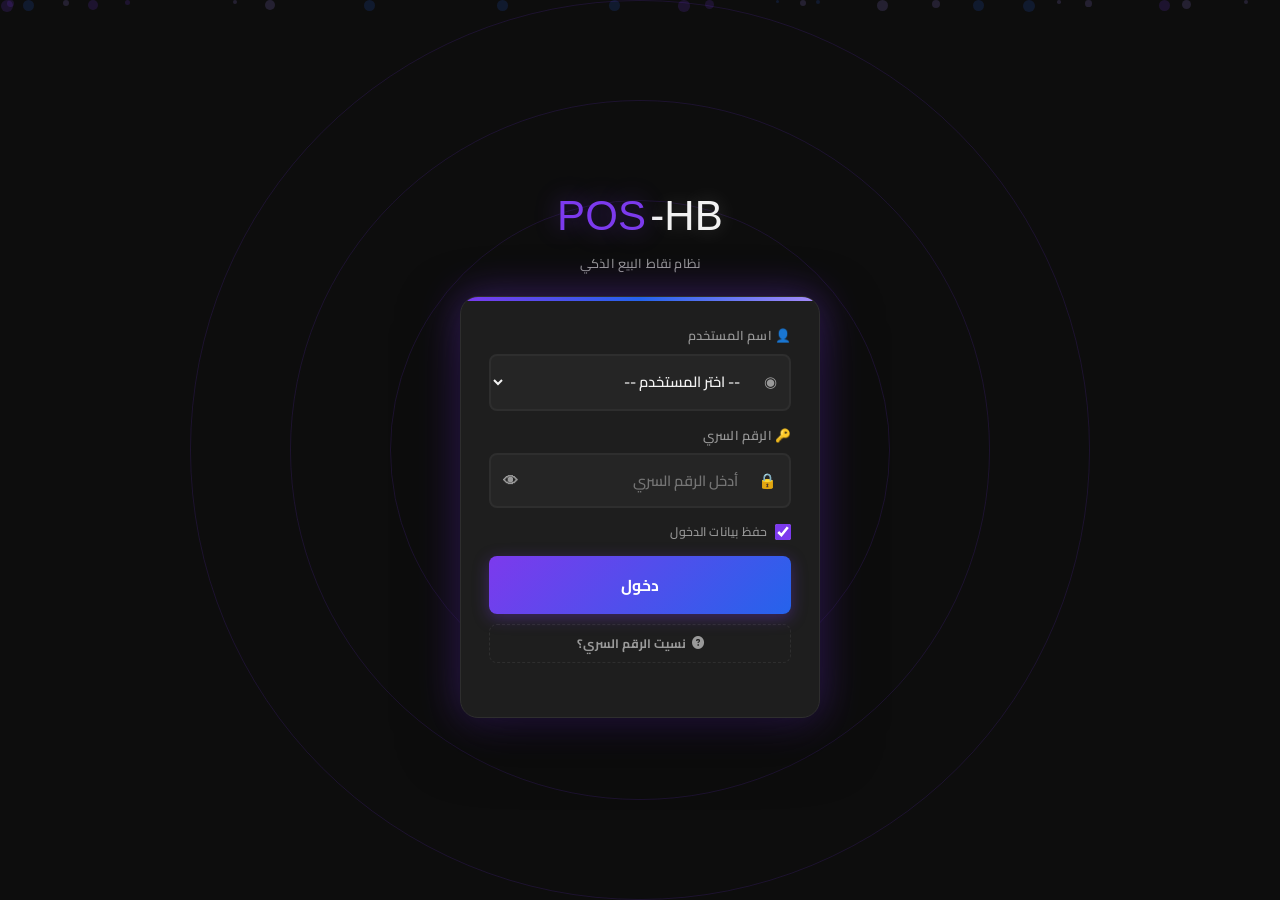
<file: index.html>
<!DOCTYPE html>
<html lang="ar" dir="rtl">
<head>
  <meta charset="UTF-8"/>
  <link rel="icon" type="image/svg+xml" href="favicon.svg"/>
  <link rel="shortcut icon" href="favicon.svg"/>
  <meta name="viewport" content="width=device-width, initial-scale=1.0"/>
  <title>HB-POS</title>
  <link rel="stylesheet" href="style.css"/>
  <link rel="stylesheet" href="https://cdnjs.cloudflare.com/ajax/libs/font-awesome/6.5.1/css/all.min.css"/>
  <style>
    body{display:flex;align-items:center;justify-content:center;min-height:100vh;overflow:hidden;margin:0;}
    .splash{display:flex;flex-direction:column;align-items:center;gap:18px;text-align:center;padding:20px;}
    .splash-logo{width:90px;height:90px;background:var(--gradient-primary);border-radius:24px;display:flex;align-items:center;justify-content:center;font-size:2.2rem;color:#fff;font-family:Impact,sans-serif;font-weight:900;box-shadow:0 8px 32px var(--glow);animation:pulse 2s infinite;}
    @keyframes pulse{0%,100%{box-shadow:0 8px 32px var(--glow);}50%{box-shadow:0 8px 48px var(--glow),0 0 0 12px rgba(124,58,237,0.12);}}
    .splash-title{font-size:2.4rem;font-weight:900;background:var(--gradient-primary);-webkit-background-clip:text;-webkit-text-fill-color:transparent;font-family:Impact,sans-serif;letter-spacing:2px;}
    .splash-sub{color:var(--text-secondary);font-size:0.95rem;font-weight:600;min-height:22px;}
    .splash-loader{width:200px;height:5px;background:var(--bg-medium);border-radius:4px;overflow:hidden;}
    .splash-loader-bar{height:100%;width:0%;background:var(--gradient-primary);border-radius:4px;transition:width 0.15s linear;}
    .err-box{display:none;background:rgba(239,68,68,0.12);border:1px solid rgba(239,68,68,0.4);border-radius:10px;padding:14px 18px;max-width:300px;margin-top:8px;}
    .err-box p{color:#ef4444;font-size:0.82rem;font-weight:700;margin:0 0 10px;}
    .err-box button{background:#ef4444;color:#fff;border:none;border-radius:6px;padding:6px 18px;font-size:0.85rem;font-weight:700;cursor:pointer;margin-left:6px;}
    .err-box button.sec{background:rgba(255,255,255,0.1);color:var(--text-primary);}
  </style>
</head>
<body>
<div class="bg-animated"></div>
<div class="splash">
  <div class="splash-logo">POS</div>
  <div class="splash-title">HB-POS</div>
  <div class="splash-sub" id="splashMsg">جاري التحميل...</div>
  <div class="splash-loader"><div class="splash-loader-bar" id="splashBar"></div></div>
  <div class="err-box" id="errBox">
    <p id="errMsg">حدث خطأ أثناء التحميل</p>
    <div>
      <button onclick="location.reload()">&#x1F504; إعادة المحاولة</button>
      <button class="sec" onclick="clearAndReload()">&#x1F5D1;&#xFE0F; مسح وإعادة</button>
    </div>
  </div>
</div>

<script src="app.js"></script>
<script>
function clearAndReload() {
  try {
    localStorage.clear();
    sessionStorage.clear();
    var req = indexedDB.deleteDatabase('POSDZ_DB');
    req.onsuccess = function() { location.reload(); };
    req.onerror   = function() { location.reload(); };
  } catch(e) { location.reload(); }
}

function showError(msg) {
  var bar    = document.getElementById('splashBar');
  var msgEl  = document.getElementById('splashMsg');
  var errBox = document.getElementById('errBox');
  var errMsg = document.getElementById('errMsg');
  if (bar)    { bar.style.width = '100%'; bar.style.background = '#ef4444'; }
  if (msgEl)  msgEl.textContent = '';
  if (errMsg) errMsg.textContent = msg || 'حدث خطأ أثناء التحميل';
  if (errBox) errBox.style.display = 'block';
}

(async function() {
  var bar = document.getElementById('splashBar');
  var msg = document.getElementById('splashMsg');

  if (typeof openDB === 'undefined') {
    showError('فشل تحميل app.js — تأكد من وجود الملف في نفس المجلد');
    return;
  }

  var steps = [
    [20, 'فتح قاعدة البيانات...'],
    [50, 'تحميل الإعدادات...'],
    [80, 'تطبيق الثيم...'],
    [95, 'جاهز...']
  ];
  var i = 0;
  var tick = setInterval(function() {
    if (i < steps.length) {
      bar.style.width = steps[i][0] + '%';
      msg.textContent = steps[i][1];
      i++;
    }
  }, 180);

  try {
    await openDB();
    clearInterval(tick);
    bar.style.width = '100%';
    msg.textContent = 'مرحباً!';
    if (typeof applyTheme === 'function') await applyTheme();
    setTimeout(function() {
      var user = (typeof getSession === 'function') ? getSession() : null;
      window.location.href = user ? 'sale.html' : 'login.html';
    }, 380);
  } catch(e) {
    clearInterval(tick);
    showError('خطأ: ' + (e && e.message ? e.message : String(e)));
  }
})();
</script>
</body>
</html>
</file>
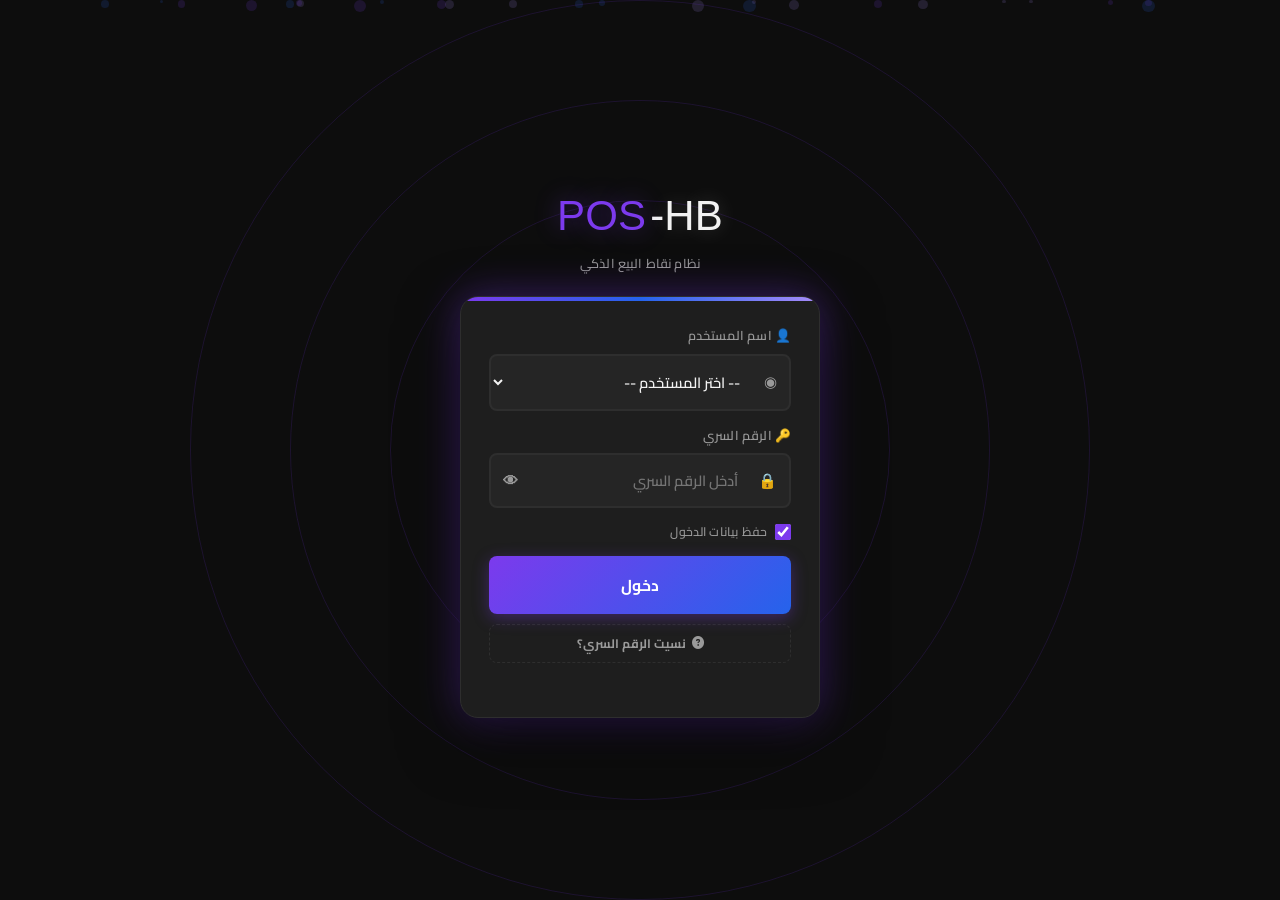
<file: customers.html>
<!DOCTYPE html>
<html lang="ar" dir="rtl">
<head>
  <meta charset="UTF-8"/>
  <link rel="icon" type="image/svg+xml" href="favicon.svg"/>
  <link rel="shortcut icon" href="favicon.svg"/>
  <meta name="viewport" content="width=device-width, initial-scale=1.0"/>
  <title>HB-POS - إدارة الزبائن</title>
  <link rel="stylesheet" href="style.css"/>
  <link rel="stylesheet" href="https://cdnjs.cloudflare.com/ajax/libs/font-awesome/6.5.1/css/all.min.css"/>
  <style>
    /* =========================================
       تخطيط متطور لإدارة الزبائن
    ========================================= */
    .customers-layout {
      display: flex;
      flex-direction: column;
      min-height: 100vh;
      background: var(--bg-dark);
    }

    /* بطاقات الإحصائيات */
    .stats-grid {
      display: grid;
      grid-template-columns: repeat(auto-fit, minmax(200px, 1fr));
      gap: 16px;
      margin-bottom: 20px;
    }

    .stat-card {
      background: var(--bg-card);
      border: 1px solid var(--border);
      border-radius: var(--radius);
      padding: 18px 20px;
      display: flex;
      align-items: center;
      gap: 15px;
      transition: all 0.2s ease;
    }

    .stat-card:hover {
      border-color: var(--primary);
      transform: translateY(-2px);
    }

    .stat-icon {
      width: 48px;
      height: 48px;
      border-radius: 50%;
      display: flex;
      align-items: center;
      justify-content: center;
      font-size: 1.4rem;
      flex-shrink: 0;
    }

    .stat-icon.total {
      background: rgba(124, 58, 237, 0.15);
      color: #7c3aed;
    }

    .stat-icon.debt {
      background: rgba(239, 68, 68, 0.15);
      color: #ef4444;
    }

    .stat-icon.clean {
      background: rgba(16, 185, 129, 0.15);
      color: #10b981;
    }

    .stat-content {
      flex: 1;
    }

    .stat-label {
      font-size: 0.75rem;
      color: var(--text-secondary);
      font-weight: 700;
      margin-bottom: 4px;
    }

    .stat-value {
      font-size: 1.5rem;
      font-weight: 900;
      font-family: 'Impact', sans-serif;
      color: var(--text-primary);
    }

    .stat-sub {
      font-size: 0.7rem;
      color: var(--text-secondary);
      margin-top: 2px;
    }

    /* شريط البحث والتصفية */
    .search-section {
      display: flex;
      gap: 15px;
      margin-bottom: 20px;
      flex-wrap: wrap;
    }

    .search-wrapper {
      flex: 2;
      min-width: 280px;
      position: relative;
    }

    .search-box {
      display: flex;
      align-items: center;
      background: var(--bg-input);
      border: 2px solid var(--border);
      border-radius: var(--radius);
      padding: 0 16px;
      transition: all 0.2s ease;
    }

    .search-box:focus-within {
      border-color: var(--primary);
      box-shadow: 0 0 0 3px rgba(124, 58, 237, 0.15);
    }

    .search-box i {
      color: var(--text-secondary);
      font-size: 1rem;
    }

    .search-box input {
      flex: 1;
      background: transparent;
      border: none;
      outline: none;
      color: var(--text-primary);
      font-family: var(--font-main);
      font-size: 0.95rem;
      font-weight: 600;
      padding: 14px 10px;
    }

    .filter-tabs {
      display: flex;
      gap: 8px;
      background: var(--bg-card);
      border: 1px solid var(--border);
      border-radius: var(--radius);
      padding: 4px;
    }

    .filter-tab {
      padding: 8px 20px;
      border-radius: var(--radius-sm);
      background: transparent;
      color: var(--text-secondary);
      font-weight: 700;
      font-size: 0.85rem;
      cursor: pointer;
      transition: all 0.2s;
      border: none;
      white-space: nowrap;
    }

    .filter-tab:hover {
      background: var(--bg-medium);
      color: var(--text-primary);
    }

    .filter-tab.active {
      background: var(--primary);
      color: #fff;
    }

    /* بطاقات الزبائن */
    .customers-grid {
      display: grid;
      grid-template-columns: repeat(auto-fill, minmax(350px, 1fr));
      gap: 16px;
      margin-bottom: 20px;
    }

    .customer-card {
      background: var(--bg-card);
      border: 1px solid var(--border);
      border-radius: var(--radius);
      padding: 18px;
      transition: all 0.2s ease;
      position: relative;
      overflow: hidden;
    }

    .customer-card::before {
      content: '';
      position: absolute;
      top: 0;
      right: 0;
      width: 4px;
      height: 100%;
      transition: all 0.2s;
    }

    .customer-card.has-debt::before {
      background: var(--danger);
    }

    .customer-card.no-debt::before {
      background: var(--success);
    }

    .customer-card:hover {
      border-color: var(--primary);
      transform: translateY(-2px);
      box-shadow: 0 4px 20px rgba(124, 58, 237, 0.15);
    }

    .customer-header {
      display: flex;
      justify-content: space-between;
      align-items: flex-start;
      margin-bottom: 12px;
    }

    .customer-info {
      flex: 1;
    }

    .customer-name {
      font-size: 1.1rem;
      font-weight: 800;
      color: var(--text-primary);
      margin-bottom: 4px;
      display: flex;
      align-items: center;
      gap: 8px;
    }

    .customer-name i {
      color: var(--primary);
      font-size: 0.9rem;
    }

    .customer-phone {
      display: flex;
      align-items: center;
      gap: 6px;
      color: var(--text-secondary);
      font-size: 0.85rem;
      margin-bottom: 4px;
    }

    .customer-phone i {
      color: var(--primary-light);
      font-size: 0.8rem;
    }

    .customer-email {
      display: flex;
      align-items: center;
      gap: 6px;
      color: var(--text-secondary);
      font-size: 0.8rem;
    }

    .debt-badge {
      padding: 6px 12px;
      border-radius: 20px;
      font-weight: 800;
      font-size: 1rem;
      text-align: center;
      min-width: 100px;
    }

    .debt-badge.has-debt {
      background: rgba(239, 68, 68, 0.15);
      color: #ef4444;
    }

    .debt-badge.no-debt {
      background: rgba(16, 185, 129, 0.15);
      color: #10b981;
    }

    .debt-amount {
      font-size: 1.2rem;
      font-weight: 900;
    }

    .debt-label {
      font-size: 0.7rem;
      opacity: 0.8;
    }

    .customer-stats {
      display: flex;
      gap: 15px;
      margin: 12px 0;
      padding: 10px 0;
      border-top: 1px solid var(--border);
      border-bottom: 1px solid var(--border);
    }

    .stat-item {
      flex: 1;
      text-align: center;
    }

    .stat-item-value {
      font-size: 1rem;
      font-weight: 800;
      color: var(--primary-light);
    }

    .stat-item-label {
      font-size: 0.65rem;
      color: var(--text-secondary);
      margin-top: 2px;
    }

    .debt-info {
      background: var(--bg-dark);
      border-radius: var(--radius-sm);
      padding: 10px;
      margin-bottom: 12px;
    }

    .debt-row {
      display: flex;
      justify-content: space-between;
      align-items: center;
      padding: 5px 0;
      font-size: 0.85rem;
    }

    .debt-row:not(:last-child) {
      border-bottom: 1px solid var(--border);
    }

    .debt-date {
      color: var(--text-secondary);
      font-size: 0.75rem;
    }

    .debt-actions {
      display: flex;
      gap: 6px;
      flex-wrap: wrap;
      margin-top: 12px;
    }

    .action-btn {
      flex: 1;
      min-width: 80px;
      padding: 8px 0;
      border: none;
      border-radius: var(--radius-sm);
      font-weight: 700;
      font-size: 0.8rem;
      cursor: pointer;
      transition: all 0.15s;
      display: inline-flex;
      align-items: center;
      justify-content: center;
      gap: 5px;
    }

    .action-btn.primary {
      background: var(--primary);
      color: #fff;
    }

    .action-btn.success {
      background: var(--success);
      color: #fff;
    }

    .action-btn.warning {
      background: var(--warning);
      color: #fff;
    }

    .action-btn.danger {
      background: var(--danger);
      color: #fff;
    }

    .action-btn.secondary {
      background: var(--bg-input);
      color: var(--text-primary);
      border: 1px solid var(--border);
    }

    .action-btn:hover {
      transform: translateY(-2px);
      filter: brightness(1.1);
    }

    /* جدول سجل الدفعات */
    .payments-table {
      width: 100%;
      border-collapse: collapse;
      font-size: 0.85rem;
    }

    .payments-table th {
      background: var(--bg-dark);
      color: var(--text-secondary);
      font-weight: 700;
      padding: 12px 10px;
      text-align: right;
      border-bottom: 2px solid var(--primary);
    }

    .payments-table td {
      padding: 10px;
      border-bottom: 1px solid var(--border);
    }

    .payments-table tbody tr:hover {
      background: rgba(124, 58, 237, 0.05);
    }

    .payment-badge {
      display: inline-block;
      padding: 3px 10px;
      border-radius: 20px;
      font-size: 0.7rem;
      font-weight: 700;
    }

    .payment-full {
      background: rgba(16, 185, 129, 0.15);
      color: #10b981;
    }

    .payment-partial {
      background: rgba(245, 158, 11, 0.15);
      color: #f59e0b;
    }

    /* نموذج إضافة زبون */
    .form-grid {
      display: grid;
      grid-template-columns: repeat(2, 1fr);
      gap: 16px;
    }

    .form-group {
      display: flex;
      flex-direction: column;
      gap: 6px;
    }

    .form-group.full-width {
      grid-column: span 2;
    }

    .form-label {
      font-size: 0.85rem;
      color: var(--text-secondary);
      font-weight: 700;
      display: flex;
      align-items: center;
      gap: 6px;
    }

    .form-label i {
      color: var(--primary);
      font-size: 0.8rem;
    }

    .form-input {
      background: var(--bg-input);
      border: 2px solid var(--border);
      border-radius: var(--radius-sm);
      color: var(--text-primary);
      padding: 10px 14px;
      font-family: var(--font-main);
      font-size: 0.95rem;
      font-weight: 600;
      outline: none;
      transition: all 0.2s;
    }

    .form-input:focus {
      border-color: var(--primary);
      box-shadow: 0 0 0 3px rgba(124, 58, 237, 0.15);
    }

    /* نوافذ منبثقة */
    .modal-lg {
      max-width: 600px;
    }

    .debt-detail {
      max-height: 400px;
      overflow-y: auto;
      padding: 5px 0;
    }

    .debt-item {
      background: var(--bg-dark);
      border-radius: var(--radius-sm);
      padding: 12px;
      margin-bottom: 8px;
    }

    .debt-item-header {
      display: flex;
      justify-content: space-between;
      margin-bottom: 8px;
    }

    .debt-item-invoice {
      font-weight: 700;
      color: var(--primary-light);
    }

    .debt-item-amount {
      font-weight: 900;
      color: var(--danger);
    }

    .debt-item-days {
      font-size: 0.75rem;
      color: var(--text-secondary);
    }

    .debt-progress {
      height: 4px;
      background: var(--border);
      border-radius: 2px;
      overflow: hidden;
      margin: 8px 0;
    }

    .debt-progress-fill {
      height: 100%;
      background: var(--success);
      transition: width 0.3s;
    }

    .interest-preview {
      background: rgba(245, 158, 11, 0.1);
      border: 1px solid rgba(245, 158, 11, 0.3);
      border-radius: var(--radius-sm);
      padding: 12px;
      margin: 12px 0;
    }

    /* الترقيم الصفحات */
    .pagination {
      display: flex;
      justify-content: center;
      gap: 8px;
      margin-top: 20px;
    }

    .page-btn {
      width: 36px;
      height: 36px;
      border: 1px solid var(--border);
      border-radius: var(--radius-sm);
      background: var(--bg-card);
      color: var(--text-primary);
      font-weight: 700;
      cursor: pointer;
      transition: all 0.15s;
      display: flex;
      align-items: center;
      justify-content: center;
    }

    .page-btn:hover,
    .page-btn.active {
      background: var(--primary);
      border-color: var(--primary);
      color: #fff;
    }

    .page-btn:disabled {
      opacity: 0.3;
      cursor: not-allowed;
    }
  </style>
</head>
<body>
<div class="bg-animated"></div>

<div class="customers-layout">
  <!-- الهيدر -->
  <header class="app-header">
    <button class="menu-btn" id="menuBtn">
      <i class="fa-solid fa-bars"></i>
    </button>

    <a href="sale.html" class="back-btn" title="واجهة البيع">
      <i class="fa-solid fa-cash-register"></i>
    </a>
    
    <span class="store-name" id="headerStoreName">جاري التحميل...</span>
    
    <div class="app-brand">
      <span class="brand-title">HB-POS</span>
      <span class="brand-clock" id="clockDisplay"></span>
    </div>
  </header>

  <!-- المحتوى الرئيسي -->
  <div style="flex:1; padding:20px; overflow-y:auto;">
    
    <!-- شريط الإجراءات العلوي -->
    <div style="display:flex; justify-content:space-between; align-items:center; margin-bottom:20px;">
      <h1 style="font-size:1.5rem; color:var(--primary-light); display:flex; align-items:center; gap:10px;">
        <i class="fa-solid fa-users"></i>
        <span>إدارة الزبائن</span>
      </h1>
      
      <button class="btn btn-primary" onclick="openAddCustomerModal()">
        <i class="fa-solid fa-plus"></i>
        <span>إضافة زبون جديد</span>
      </button>
    </div>

    <!-- بطاقات الإحصائيات -->
    <div class="stats-grid" id="statsGrid"></div>

    <!-- شريط البحث والتصفية -->
    <div class="search-section">
      <div class="search-wrapper">
        <div class="search-box">
          <i class="fa-solid fa-search"></i>
          <input type="text" id="customerSearch" 
                 placeholder="ابحث بالاسم، الهاتف أو البريد..."
                 oninput="filterCustomers()"/>
          <i class="fa-solid fa-xmark" style="cursor:pointer; opacity:0.5;" onclick="clearSearch()"></i>
        </div>
      </div>

      <div class="filter-tabs">
        <button class="filter-tab active" onclick="setFilter('all')">كل الزبائن</button>
        <button class="filter-tab" onclick="setFilter('debt')">مدينون</button>
        <button class="filter-tab" onclick="setFilter('clean')">بدون ديون</button>
      </div>
    </div>

    <!-- قائمة الزبائن -->
    <div id="customersContainer" class="customers-grid"></div>

    <!-- أزرار التنقل بين الصفحات -->
    <div class="pagination" id="pagination">
      <button class="page-btn" id="prevPage" onclick="changePage(-1)" disabled>
        <i class="fa-solid fa-chevron-right"></i>
      </button>
      <span id="pageNumbers"></span>
      <button class="page-btn" id="nextPage" onclick="changePage(1)" disabled>
        <i class="fa-solid fa-chevron-left"></i>
      </button>
    </div>
  </div>
</div>

<!-- ========== Modal: إضافة/تعديل زبون ========== -->
<div class="modal-overlay" id="customerModal">
  <div class="modal">
    <div class="modal-header">
      <span class="modal-title" id="customerModalTitle">
        <i class="fa-solid fa-user-plus"></i> إضافة زبون جديد
      </span>
      <button class="modal-close" onclick="closeModal('customerModal')">✕</button>
    </div>
    
    <input type="hidden" id="editCustomerId"/>
    
    <div class="form-grid">
      <div class="form-group">
        <label class="form-label">
          <i class="fa-solid fa-user"></i>
          <span>الاسم الكامل *</span>
        </label>
        <input type="text" class="form-input" id="customerName" 
               placeholder="أدخل اسم الزبون"/>
      </div>

      <div class="form-group">
        <label class="form-label">
          <i class="fa-solid fa-phone"></i>
          <span>رقم الهاتف *</span>
        </label>
        <input type="tel" class="form-input" id="customerPhone" 
               placeholder="05XX XX XX XX"/>
      </div>

      <div class="form-group">
        <label class="form-label">
          <i class="fa-solid fa-envelope"></i>
          <span>البريد الإلكتروني</span>
        </label>
        <input type="email" class="form-input" id="customerEmail" 
               placeholder="example@domain.com"/>
      </div>

      <div class="form-group">
        <label class="form-label">
          <i class="fa-solid fa-location-dot"></i>
          <span>العنوان</span>
        </label>
        <input type="text" class="form-input" id="customerAddress" 
               placeholder="العنوان (اختياري)"/>
      </div>

      <div class="form-group full-width">
        <label class="form-label">
          <i class="fa-solid fa-note-sticky"></i>
          <span>ملاحظات</span>
        </label>
        <textarea class="form-input" id="customerNotes" rows="2" 
                  placeholder="ملاحظات إضافية..."></textarea>
      </div>
    </div>

    <div class="modal-footer">
      <button class="btn btn-success" onclick="saveCustomer()">
        <i class="fa-solid fa-floppy-disk"></i> حفظ
      </button>
      <button class="btn btn-secondary" onclick="closeModal('customerModal')">
        إلغاء
      </button>
    </div>
  </div>
</div>

<!-- ========== Modal: تفاصيل الديون ========== -->
<div class="modal-overlay" id="debtModal">
  <div class="modal modal-lg">
    <div class="modal-header">
      <span class="modal-title" id="debtModalTitle">
        <i class="fa-solid fa-hand-holding-dollar"></i> تفاصيل الديون
      </span>
      <button class="modal-close" onclick="closeModal('debtModal')">✕</button>
    </div>

    <div class="debt-detail" id="debtDetail"></div>

    <div class="modal-footer">
      <button class="btn btn-primary" onclick="showPaymentHistory()">
        <i class="fa-solid fa-clock-rotate-left"></i> سجل الدفعات
      </button>
      <button class="btn btn-warning" onclick="openInterestModal()">
        <i class="fa-solid fa-percent"></i> إضافة فائدة
      </button>
      <button class="btn btn-info" id="sendDebtEmailBtn"
              onclick="sendDebtEmail()" style="display:none;">
        <i class="fa-solid fa-envelope"></i> إرسال بريد
      </button>
      <button class="btn btn-secondary" onclick="closeModal('debtModal')">
        إغلاق
      </button>
    </div>
  </div>
</div>

<!-- ========== Modal: تسديد دين ========== -->
<div class="modal-overlay" id="paymentModal">
  <div class="modal modal-sm">
    <div class="modal-header">
      <span class="modal-title">
        <i class="fa-solid fa-money-bill"></i> تسديد دين
      </span>
      <button class="modal-close" onclick="closeModal('paymentModal')">✕</button>
    </div>

    <div id="paymentInfo" style="background:var(--bg-dark); border-radius:8px; padding:12px; margin:15px 0;"></div>

    <div class="form-group">
      <label class="form-label">المبلغ المدفوع</label>
      <input type="number" class="form-input" id="paymentAmount" 
             placeholder="0.00" min="0" step="0.01" style="font-size:1.2rem; text-align:center;"
             oninput="updatePaymentRemaining()"/>
    </div>

    <div id="paymentRemaining" style="text-align:center; font-weight:700; margin:10px 0;"></div>

    <div class="form-group">
      <label class="form-label">ملاحظة</label>
      <input type="text" class="form-input" id="paymentNote" placeholder="اختياري"/>
    </div>

    <div class="modal-footer">
      <button class="btn btn-success" onclick="confirmPayment()">
        <i class="fa-solid fa-check"></i> تأكيد
      </button>
      <button class="btn btn-secondary" onclick="closeModal('paymentModal')">
        إلغاء
      </button>
    </div>
  </div>
</div>

<!-- ========== Modal: سجل الدفعات ========== -->
<div class="modal-overlay" id="historyModal">
  <div class="modal modal-lg">
    <div class="modal-header">
      <span class="modal-title" id="historyModalTitle">
        <i class="fa-solid fa-clock-rotate-left"></i> سجل الدفعات
      </span>
      <button class="modal-close" onclick="closeModal('historyModal')">✕</button>
    </div>

    <div style="max-height:400px; overflow-y:auto;">
      <table class="payments-table">
        <thead>
          <tr>
            <th>التاريخ</th>
            <th>الفاتورة</th>
            <th>المبلغ</th>
            <th>المتبقي</th>
            <th>النوع</th>
            <th>ملاحظة</th>
          </tr>
        </thead>
        <tbody id="paymentsList"></tbody>
      </table>
    </div>

    <div class="modal-footer">
      <button class="btn btn-secondary" onclick="closeModal('historyModal')">إغلاق</button>
    </div>
  </div>
</div>

<!-- ========== Modal: إضافة فائدة ========== -->
<div class="modal-overlay" id="interestModal">
  <div class="modal modal-sm">
    <div class="modal-header">
      <span class="modal-title">
        <i class="fa-solid fa-percent"></i> إضافة فائدة على الديون
      </span>
      <button class="modal-close" onclick="closeModal('interestModal')">✕</button>
    </div>

    <div id="interestInfo" style="background:var(--bg-dark); border-radius:8px; padding:12px; margin:15px 0;"></div>

    <div class="form-group">
      <label class="form-label">طريقة الحساب</label>
      <select class="form-input" id="interestType" onchange="calculateInterest()">
        <option value="daily">يومية (نسبة × عدد الأيام)</option>
        <option value="monthly">شهرية (نسبة × عدد الأشهر)</option>
        <option value="fixed">مبلغ ثابت</option>
      </select>
    </div>

    <div class="form-group" id="interestRateGroup">
      <label class="form-label">نسبة الفائدة (%)</label>
      <input type="number" class="form-input" id="interestRate" 
             value="2" min="0" max="100" step="0.1" oninput="calculateInterest()"/>
    </div>

    <div class="form-group" id="interestFixedGroup" style="display:none;">
      <label class="form-label">المبلغ الثابت</label>
      <input type="number" class="form-input" id="interestFixed" 
             value="0" min="0" step="0.01" oninput="calculateInterest()"/>
    </div>

    <div class="interest-preview" id="interestPreview"></div>

    <div class="form-group">
      <label class="form-label">ملاحظة</label>
      <input type="text" class="form-input" id="interestNote" placeholder="سبب إضافة الفائدة"/>
    </div>

    <div class="modal-footer">
      <button class="btn btn-warning" onclick="applyInterest()">
        <i class="fa-solid fa-plus"></i> إضافة
      </button>
      <button class="btn btn-secondary" onclick="closeModal('interestModal')">
        إلغاء
      </button>
    </div>
  </div>
</div>

<!-- Sidebar -->
<div class="sidebar-overlay" id="sidebarOverlay"></div>
<div class="sidebar" id="sidebar">
  <!-- محتوى sidebar قياسي -->
</div>

<!-- Toast Container -->
<div id="toast-container"></div>

<script src="print.js"></script>
<script src="app.js"></script>
<script src="sync.js"></script>
<script>
// ============================================================
//  HB-POS - customers.js  v8.1.0  (محسن بالكامل)
// ============================================================

// متغيرات عامة
let allCustomers = [];
let allDebts = [];
let allSales = [];
let allPayments = [];

let currentPage = 1;
const pageSize = 12;
let currentFilter = 'all';
let searchQuery = '';

let activeCustomerId = null;
let activeDebtId = null;

// ============================================================
//  التهيئة
// ============================================================
async function init() {
  // التحقق من الجلسة
  if (!window.sessionManager.requireAuth()) return;
  
  // تهيئة التطبيق
  await window.initApp();
  
  // إخفاء الإشعارات في صفحات الإدارة
  const _bell = document.getElementById('_notifBell');
  if (_bell) _bell.remove();
  
  // تحميل البيانات
  await loadAllData();
  
  // تحديث الواجهة
  updateStats();
  renderCustomers();

  // ── تحديثات آنية: إعادة تحميل الزبائن والديون عند أي تغيير ──
  const _rtCustReload = _debounce(async () => {
    await loadAllData();
    updateStats();
    renderCustomers();
  }, 400);
  window.realtimeManager?.subscribe(
    ['customers', 'debts', 'debtPayments', 'sales'],
    _rtCustReload
  );

  console.log('✅ صفحة الزبائن جاهزة');
}

// ============================================================
//  تحميل البيانات
// ============================================================
async function loadAllData() {
  allCustomers = await window.dbManager.getAll('customers');
  allDebts = await window.dbManager.getAll('debts');
  allSales = await window.dbManager.getAll('sales');
  allPayments = await window.dbManager.getAll('debtPayments');
  
  // ترتيب الزبائن أبجدياً
  allCustomers.sort((a, b) => a.name.localeCompare(b.name));
}

// ============================================================
//  تحديث الإحصائيات
// ============================================================
function updateStats() {
  const totalCustomers = allCustomers.length;
  
  const totalDebts = allDebts
    .filter(d => !d.isPaid)
    .reduce((sum, d) => sum + (d.amount || 0), 0);
  
  const debtorsCount = new Set(
    allDebts.filter(d => !d.isPaid).map(d => d.customerId)
  ).size;
  
  const cleanCount = totalCustomers - debtorsCount;
  
  const statsGrid = document.getElementById('statsGrid');
  statsGrid.innerHTML = `
    <div class="stat-card">
      <div class="stat-icon total">
        <i class="fa-solid fa-users"></i>
      </div>
      <div class="stat-content">
        <div class="stat-label">إجمالي الزبائن</div>
        <div class="stat-value">${totalCustomers}</div>
        <div class="stat-sub">زبون مسجل</div>
      </div>
    </div>

    <div class="stat-card">
      <div class="stat-icon debt">
        <i class="fa-solid fa-hand-holding-dollar"></i>
      </div>
      <div class="stat-content">
        <div class="stat-label">إجمالي الديون</div>
        <div class="stat-value">${window.currencyFormatter.formatWithoutSymbol(totalDebts)}</div>
        <div class="stat-sub">${debtorsCount} زبون مدين</div>
      </div>
    </div>

    <div class="stat-card">
      <div class="stat-icon clean">
        <i class="fa-solid fa-circle-check"></i>
      </div>
      <div class="stat-content">
        <div class="stat-label">بدون ديون</div>
        <div class="stat-value">${cleanCount}</div>
        <div class="stat-sub">${((cleanCount / totalCustomers) * 100 || 0).toFixed(1)}%</div>
      </div>
    </div>
  `;
}

// ============================================================
//  تصفية الزبائن
// ============================================================
function setFilter(filter) {
  currentFilter = filter;
  currentPage = 1;
  
  document.querySelectorAll('.filter-tab').forEach(tab => {
    tab.classList.remove('active');
  });
  event.target.classList.add('active');
  
  renderCustomers();
}

function filterCustomers() {
  searchQuery = document.getElementById('customerSearch').value.toLowerCase();
  currentPage = 1;
  renderCustomers();
}

function clearSearch() {
  document.getElementById('customerSearch').value = '';
  searchQuery = '';
  renderCustomers();
}

// ============================================================
//  عرض الزبائن مع Pagination
// ============================================================
function renderCustomers() {
  // تطبيق الفلاتر
  let filtered = allCustomers;
  
  if (searchQuery) {
    filtered = filtered.filter(c => 
      c.name.toLowerCase().includes(searchQuery) ||
      (c.phone && c.phone.includes(searchQuery)) ||
      (c.email && c.email.toLowerCase().includes(searchQuery))
    );
  }
  
  if (currentFilter === 'debt') {
    const debtorsIds = new Set(allDebts.filter(d => !d.isPaid).map(d => d.customerId));
    filtered = filtered.filter(c => debtorsIds.has(c.id));
  } else if (currentFilter === 'clean') {
    const debtorsIds = new Set(allDebts.filter(d => !d.isPaid).map(d => d.customerId));
    filtered = filtered.filter(c => !debtorsIds.has(c.id));
  }
  
  // Pagination
  const total = filtered.length;
  const totalPages = Math.ceil(total / pageSize);
  const start = (currentPage - 1) * pageSize;
  const pageCustomers = filtered.slice(start, start + pageSize);
  
  // عرض الزبائن
  const container = document.getElementById('customersContainer');
  
  if (pageCustomers.length === 0) {
    container.innerHTML = `
      <div style="grid-column:1/-1; text-align:center; padding:60px; background:var(--bg-card); border-radius:var(--radius);">
        <i class="fa-solid fa-users-slash" style="font-size:3rem; opacity:0.3; margin-bottom:15px;"></i>
        <p style="font-size:1rem; color:var(--text-secondary);">لا يوجد زبائن</p>
        <button class="btn btn-primary" style="margin-top:15px;" onclick="openAddCustomerModal()">
          <i class="fa-solid fa-plus"></i> إضافة زبون
        </button>
      </div>
    `;
    updatePagination(0, 0);
    return;
  }
  
  container.innerHTML = pageCustomers.map(customer => {
    const customerDebts = allDebts.filter(d => d.customerId === customer.id && !d.isPaid);
    const totalDebt = customerDebts.reduce((sum, d) => sum + (d.amount || 0), 0);
    const hasDebt = totalDebt > 0;
    
    // ✅ استبعاد وصولات التسديد الكاملة فقط — البيع الجزئي هو شراء حقيقي
    const customerSales = allSales.filter(s =>
      s.customerId === customer.id &&
      !s.isCancelled &&
      s.invoiceKind !== 'settlement'
    );
    const totalPurchases = customerSales.reduce((sum, s) => sum + (s.total || 0), 0);
    const visitCount = customerSales.length;
    
    const lastVisit = customerSales.length > 0 
      ? new Date(customerSales.sort((a, b) => new Date(b.date) - new Date(a.date))[0].date)
      : null;
    
    const oldestDebt = customerDebts.length > 0
      ? new Date(customerDebts.sort((a, b) => new Date(a.date) - new Date(b.date))[0].date)
      : null;
    
    const daysSinceDebt = oldestDebt ? Math.floor((Date.now() - oldestDebt) / 86400000) : 0;
    
    return `
      <div class="customer-card ${hasDebt ? 'has-debt' : 'no-debt'}">
        <div class="customer-header">
          <div class="customer-info">
            <div class="customer-name">
              <i class="fa-solid fa-circle-user"></i>
              <span>${window.sanitizer.escape(customer.name)}</span>
            </div>
            ${customer.phone ? `
              <div class="customer-phone">
                <i class="fa-solid fa-phone"></i>
                <span>${window.sanitizer.escape(customer.phone)}</span>
              </div>
            ` : ''}
            ${customer.email ? `
              <div class="customer-email">
                <i class="fa-solid fa-envelope"></i>
                <span>${window.sanitizer.escape(customer.email)}</span>
              </div>
            ` : ''}
          </div>
          
          <div class="debt-badge ${hasDebt ? 'has-debt' : 'no-debt'}">
            <div class="debt-amount">${window.currencyFormatter.formatWithoutSymbol(totalDebt)}</div>
            <div class="debt-label">${hasDebt ? 'دين' : 'مسدد'}</div>
          </div>
        </div>

        <div class="customer-stats">
          <div class="stat-item">
            <div class="stat-item-value">${visitCount}</div>
            <div class="stat-item-label">زيارة</div>
          </div>
          <div class="stat-item">
            <div class="stat-item-value">${window.currencyFormatter.formatWithoutSymbol(totalPurchases)}</div>
            <div class="stat-item-label">مشتريات</div>
          </div>
          ${lastVisit ? `
            <div class="stat-item">
              <div class="stat-item-value">${Math.floor((Date.now() - lastVisit) / 86400000)}</div>
              <div class="stat-item-label">يوم</div>
            </div>
          ` : ''}
        </div>

        ${hasDebt ? `
          <div class="debt-info">
            <div class="debt-row">
              <span>عدد الديون:</span>
              <span style="font-weight:800;">${customerDebts.length}</span>
            </div>
            <div class="debt-row">
              <span>أقدم دين:</span>
              <span style="color:${daysSinceDebt > 30 ? 'var(--danger)' : daysSinceDebt > 14 ? 'var(--warning)' : 'var(--text-secondary)'};">
                ${daysSinceDebt} يوم
              </span>
            </div>
          </div>
        ` : ''}

        <div class="debt-actions">
          <button class="action-btn primary" onclick="viewDebts(${customer.id})">
            <i class="fa-solid fa-eye"></i>
            <span>الديون</span>
          </button>
          
          ${hasDebt ? `
            <button class="action-btn success" onclick="openPaymentModal(${customer.id})">
              <i class="fa-solid fa-money-bill"></i>
              <span>تسديد</span>
            </button>
          ` : ''}
          
          <button class="action-btn secondary" onclick="editCustomer(${customer.id})">
            <i class="fa-solid fa-pen"></i>
          </button>
          
          <button class="action-btn danger" onclick="deleteCustomer(${customer.id})">
            <i class="fa-solid fa-trash"></i>
          </button>
        </div>
      </div>
    `;
  }).join('');
  
  updatePagination(currentPage, totalPages);
}

function updatePagination(current, total) {
  const prevBtn = document.getElementById('prevPage');
  const nextBtn = document.getElementById('nextPage');
  const pageNumbers = document.getElementById('pageNumbers');
  
  prevBtn.disabled = current <= 1;
  nextBtn.disabled = current >= total || total === 0;
  
  if (total === 0) {
    pageNumbers.innerHTML = '';
    return;
  }
  
  // إنشاء أرقام الصفحات
  let pages = '';
  const maxVisible = 5;
  let start = Math.max(1, current - Math.floor(maxVisible / 2));
  let end = Math.min(total, start + maxVisible - 1);
  
  if (end - start + 1 < maxVisible) {
    start = Math.max(1, end - maxVisible + 1);
  }
  
  for (let i = start; i <= end; i++) {
    pages += `<button class="page-btn ${i === current ? 'active' : ''}" onclick="goToPage(${i})">${i}</button>`;
  }
  
  pageNumbers.innerHTML = pages;
}

function goToPage(page) {
  currentPage = page;
  renderCustomers();
}

function changePage(delta) {
  currentPage += delta;
  renderCustomers();
}

// ============================================================
//  إضافة/تعديل زبون
// ============================================================
function openAddCustomerModal() {
  document.getElementById('editCustomerId').value = '';
  document.getElementById('customerName').value = '';
  document.getElementById('customerPhone').value = '';
  document.getElementById('customerEmail').value = '';
  document.getElementById('customerAddress').value = '';
  document.getElementById('customerNotes').value = '';
  document.getElementById('customerModalTitle').innerHTML = '<i class="fa-solid fa-user-plus"></i> إضافة زبون جديد';
  
  window.modalManager.open('customerModal');
  setTimeout(() => document.getElementById('customerName').focus(), 200);
}

async function editCustomer(id) {
  const customer = allCustomers.find(c => c.id === id);
  if (!customer) return;
  
  document.getElementById('editCustomerId').value = customer.id;
  document.getElementById('customerName').value = customer.name || '';
  document.getElementById('customerPhone').value = customer.phone || '';
  document.getElementById('customerEmail').value = customer.email || '';
  document.getElementById('customerAddress').value = customer.address || '';
  document.getElementById('customerNotes').value = customer.notes || '';
  document.getElementById('customerModalTitle').innerHTML = '<i class="fa-solid fa-user-pen"></i> تعديل بيانات الزبون';
  
  window.modalManager.open('customerModal');
}

async function saveCustomer() {
  const id = document.getElementById('editCustomerId').value;
  const name = document.getElementById('customerName').value.trim();
  const phone = document.getElementById('customerPhone').value.trim();
  const email = document.getElementById('customerEmail').value.trim();
  const address = document.getElementById('customerAddress').value.trim();
  const notes = document.getElementById('customerNotes').value.trim();
  
  if (!name) {
    window.toast.show('الاسم مطلوب', 'warning');
    document.getElementById('customerName').focus();
    return;
  }
  
  if (!phone) {
    window.toast.show('رقم الهاتف مطلوب', 'warning');
    document.getElementById('customerPhone').focus();
    return;
  }
  
  const customer = {
    name,
    phone,
    email: email || null,
    address: address || null,
    notes: notes || null,
    updatedAt: window.dateUtils.now()
  };
  
  try {
    if (id) {
      customer.id = parseInt(id);
      await window.dbManager.put('customers', customer);
      window.toast.show('تم تعديل بيانات الزبون', 'success');
    } else {
      await window.dbManager.add('customers', customer);
      window.toast.show('تمت إضافة الزبون', 'success');
    }
    
    window.modalManager.close('customerModal');
    await loadAllData();
    updateStats();
    renderCustomers();
    
  } catch (e) {
    window.toast.show('فشل في حفظ البيانات', 'error');
  }
}

async function deleteCustomer(id) {
  const customer = allCustomers.find(c => c.id === id);
  const hasDebt = allDebts.some(d => d.customerId === id && !d.isPaid);
  
  if (hasDebt) {
    window.toast.show('لا يمكن حذف زبون لديه ديون غير مسددة', 'warning');
    return;
  }
  
  const confirmed = await window.modalManager.confirm(`هل أنت متأكد من حذف "${customer.name}"؟`);
  if (!confirmed) return;
  
  await window.dbManager.delete('customers', id);
  await loadAllData();
  updateStats();
  renderCustomers();
  window.toast.show('تم حذف الزبون', 'success');
}

// ============================================================
//  إدارة الديون
// ============================================================
async function viewDebts(customerId) {
  activeCustomerId = customerId;
  
  const customer = allCustomers.find(c => c.id === customerId);
  const debts = allDebts.filter(d => d.customerId === customerId && !d.isPaid);
  const totalDebt = debts.reduce((sum, d) => sum + (d.amount || 0), 0);

  // إظهار/إخفاء زر البريد حسب وجود email للزبون
  const emailBtn = document.getElementById('sendDebtEmailBtn');
  if (emailBtn) emailBtn.style.display = customer?.email ? 'inline-flex' : 'none';
  
  document.getElementById('debtModalTitle').innerHTML = `
    <i class="fa-solid fa-hand-holding-dollar"></i> ديون ${window.sanitizer.escape(customer.name)}
  `;
  
  if (debts.length === 0) {
    document.getElementById('debtDetail').innerHTML = `
      <div style="text-align:center; padding:40px;">
        <i class="fa-solid fa-circle-check" style="font-size:3rem; color:var(--success); opacity:0.5;"></i>
        <p style="margin-top:15px; color:var(--text-secondary);">لا توجد ديون لهذا الزبون</p>
      </div>
    `;
  } else {
    const sortedDebts = debts.sort((a, b) => new Date(a.date) - new Date(b.date));
    
    document.getElementById('debtDetail').innerHTML = sortedDebts.map(debt => {
      const sale = allSales.find(s => s.id === debt.saleId);
      const days = window.dateUtils.daysBetween(debt.date);
      const paidPercent = debt.originalAmount 
        ? ((debt.originalAmount - debt.amount) / debt.originalAmount * 100).toFixed(1)
        : 0;
      
      return `
        <div class="debt-item">
          <div class="debt-item-header">
            <span class="debt-item-invoice">
              <i class="fa-regular fa-file-lines"></i> ${sale ? sale.invoiceNumber : '—'}
            </span>
            <span class="debt-item-amount">${window.currencyFormatter.format(debt.amount)}</span>
          </div>
          
          <div class="debt-item-days">
            <i class="fa-regular fa-calendar"></i> ${window.dateUtils.formatDate(debt.date)}
            <span style="color:${days > 30 ? 'var(--danger)' : days > 14 ? 'var(--warning)' : 'var(--text-secondary)'}; margin-right:10px;">
              (منذ ${days} يوم)
            </span>
          </div>
          
          ${debt.originalAmount ? `
            <div class="debt-progress">
              <div class="debt-progress-fill" style="width:${paidPercent}%;"></div>
            </div>
            <div style="display:flex; justify-content:space-between; font-size:0.75rem; margin-top:5px;">
              <span style="color:var(--text-secondary);">المسدد: ${window.currencyFormatter.formatWithoutSymbol(debt.originalAmount - debt.amount)}</span>
              <span style="color:var(--success);">${paidPercent}%</span>
            </div>
          ` : ''}
          
          <div style="display:flex; gap:8px; margin-top:10px;">
            <button class="action-btn success" style="flex:1;" onclick="openPaymentModal(${customerId}, ${debt.id})">
              <i class="fa-solid fa-money-bill"></i> تسديد
            </button>
            ${sale ? `
              <button class="action-btn secondary" style="flex:1;" onclick="printDebtInvoice(${debt.id})">
                <i class="fa-solid fa-print"></i> طباعة
              </button>
            ` : ''}
          </div>
        </div>
      `;
    }).join('');
  }
  
  window.modalManager.open('debtModal');
}

// ============================================================
//  تسديد الديون
// ============================================================
function openPaymentModal(customerId, debtId = null) {
  activeCustomerId = customerId;
  activeDebtId = debtId;
  
  const customer = allCustomers.find(c => c.id === customerId);
  const debts = allDebts.filter(d => d.customerId === customerId && !d.isPaid);
  
  let totalDebt = 0;
  if (debtId) {
    const debt = debts.find(d => d.id === debtId);
    totalDebt = debt ? debt.amount : 0;
  } else {
    totalDebt = debts.reduce((sum, d) => sum + (d.amount || 0), 0);
  }
  
  const paymentInfoEl = document.getElementById('paymentInfo');
  paymentInfoEl.dataset.totalDebt = totalDebt;
  paymentInfoEl.innerHTML = `
    <div style="display:flex; justify-content:space-between; margin-bottom:8px;">
      <span>الزبون:</span>
      <span style="font-weight:800; color:var(--primary-light);">${window.sanitizer.escape(customer.name)}</span>
    </div>
    <div style="display:flex; justify-content:space-between;">
      <span>إجمالي الدين:</span>
      <span style="font-weight:900; color:var(--danger);">${window.currencyFormatter.format(totalDebt)}</span>
    </div>
  `;
  
  document.getElementById('paymentAmount').value = totalDebt.toFixed(2);
  document.getElementById('paymentNote').value = '';
  updatePaymentRemaining();
  
  window.modalManager.open('paymentModal');
  setTimeout(() => document.getElementById('paymentAmount').focus(), 200);
}

function updatePaymentRemaining() {
  const amount = parseFloat(document.getElementById('paymentAmount').value) || 0;
  const totalDebt = parseFloat(document.getElementById('paymentInfo').dataset.totalDebt) || 0;
  const remaining = Math.max(0, totalDebt - amount);
  
  const remainingEl = document.getElementById('paymentRemaining');
  if (amount >= totalDebt) {
    remainingEl.innerHTML = '✅ سيتم تسديد الدين بالكامل';
    remainingEl.style.color = 'var(--success)';
  } else {
    remainingEl.innerHTML = `المتبقي بعد الدفع: ${window.currencyFormatter.format(remaining)}`;
    remainingEl.style.color = 'var(--warning)';
  }
}

async function confirmPayment() {
  const amount = parseFloat(document.getElementById('paymentAmount').value);
  const note = document.getElementById('paymentNote').value.trim();
  const now = window.dateUtils.now();

  if (!amount || amount <= 0) {
    window.toast.show('أدخل مبلغاً صحيحاً', 'warning');
    return;
  }

  let remainingAmount = amount;
  // تجميع ديون مرتبطة بهذه الدفعة لربطها بالفاتورة
  const linkedDebtIds = [];

  if (activeDebtId) {
    const debt = await window.dbManager.get('debts', activeDebtId);
    if (!debt) return;

    if (amount >= debt.amount) {
      const origAmt = debt.originalAmount || debt.amount;
      linkedDebtIds.push(debt.id);
      await window.dbManager.add('debtPayments', {
        debtId: debt.id, customerId: activeCustomerId,
        amount: origAmt, before: origAmt, after: 0,
        note: note || 'تسديد كامل', date: now
      });
      debt.isPaid = true; debt.paidDate = now; debt.amount = 0;
      await window.dbManager.put('debts', debt);
    } else {
      const before = debt.amount;
      linkedDebtIds.push(debt.id);
      await window.dbManager.add('debtPayments', {
        debtId: debt.id, customerId: activeCustomerId,
        amount, before, after: before - amount,
        note: note || 'تسديد جزئي', date: now
      });
      debt.amount = before - amount;
      await window.dbManager.put('debts', debt);
    }
  } else {
    const debts = allDebts
      .filter(d => d.customerId === activeCustomerId && !d.isPaid)
      .sort((a, b) => new Date(a.date) - new Date(b.date));

    for (const debt of debts) {
      if (remainingAmount <= 0) break;
      linkedDebtIds.push(debt.id);
      if (remainingAmount >= debt.amount) {
        const before = debt.amount;
        remainingAmount -= debt.amount;
        await window.dbManager.add('debtPayments', {
          debtId: debt.id, customerId: activeCustomerId,
          amount: before, before, after: 0,
          note: note || 'تسديد كامل', date: now
        });
        debt.isPaid = true; debt.paidDate = now; debt.amount = 0;
        await window.dbManager.put('debts', debt);
      } else {
        const before = debt.amount;
        await window.dbManager.add('debtPayments', {
          debtId: debt.id, customerId: activeCustomerId,
          amount: remainingAmount, before, after: before - remainingAmount,
          note: note || 'تسديد جزئي', date: now
        });
        debt.amount = before - remainingAmount;
        await window.dbManager.put('debts', debt);
        remainingAmount = 0;
      }
    }
  }

  const customer = allCustomers.find(c => c.id === activeCustomerId);
  const user = window.sessionManager?.getUser();

  // ✅ تسجيل التسديد في transactions فقط — بدون إنشاء sale مزيف
  const totalDebtBefore = parseFloat(document.getElementById('paymentInfo').dataset.totalDebt) || amount;
  const isFullSettlement = amount >= totalDebtBefore;

  await window.dbManager.add('transactions', {
    type: 'debt_payment',
    amount,
    date: now,
    ref_id: activeCustomerId,
    customerId: activeCustomerId,
    note: note || (isFullSettlement ? 'تسديد دين كامل' : 'تسديد دين جزئي'),
    isFullSettlement,
    linkedDebtIds: JSON.stringify(linkedDebtIds),
    userId: user?.id || 0
  });

  await loadAllData();
  window.modalManager.close('paymentModal');
  if (activeDebtId) window.modalManager.close('debtModal');
  updateStats();
  renderCustomers();
  window.toast.show(`✅ تم تسديد ${window.currencyFormatter.format(amount)}`, 'success');

  // طباعة وصل التسديد
  const shouldPrint = await window.modalManager.confirm('هل تريد طباعة وصل التسديد؟');
  if (shouldPrint) {
    if (typeof window.printInvoice === 'function') {
      const fakeInvoiceNumber = '#TSD-' + Date.now().toString().slice(-4);
      await window.printInvoice({
        invoiceNumber: fakeInvoiceNumber,
        invoiceKind: isFullSettlement ? 'settlement' : 'partial',
        total: amount,
        paid: amount,
        change: 0,
        isDebt: 0,
        date: now,
        sellerName: user?.username || '',
        customerName: customer?.name || '',
        customerPhone: customer?.phone || ''
      }, [{
        productName: note || (isFullSettlement ? 'تسديد دين كامل' : 'تسديد دين جزئي'),
        quantity: 1,
        unitPrice: amount,
        total: amount
      }]);
    }
  }
}

// ============================================================
//  سجل الدفعات
// ============================================================
async function showPaymentHistory() {
  const payments = allPayments
    .filter(p => p.customerId === activeCustomerId)
    .sort((a, b) => new Date(b.date) - new Date(a.date));
  
  const customer = allCustomers.find(c => c.id === activeCustomerId);
  
  document.getElementById('historyModalTitle').innerHTML = `
    <i class="fa-solid fa-clock-rotate-left"></i> سجل دفعات ${window.sanitizer.escape(customer.name)}
  `;
  
  const tbody = document.getElementById('paymentsList');
  
  if (payments.length === 0) {
    tbody.innerHTML = '<tr><td colspan="6" style="text-align:center;">لا توجد دفعات مسجلة</td></tr>';
  } else {
    tbody.innerHTML = payments.map(p => {
      const type = p.after === 0 ? 'كامل' : 'جزئي';
      const typeClass = p.after === 0 ? 'payment-full' : 'payment-partial';
      
      return `
        <tr>
          <td>${window.dateUtils.formatDateTime(p.date)}</td>
          <td>${p.debtId ? '#' + p.debtId : '—'}</td>
          <td style="font-weight:800; color:var(--success);">${window.currencyFormatter.formatWithoutSymbol(p.amount)}</td>
          <td>${p.after !== undefined ? window.currencyFormatter.formatWithoutSymbol(p.after) : '—'}</td>
          <td><span class="payment-badge ${typeClass}">${type}</span></td>
          <td>${p.note || '—'}</td>
        </tr>
      `;
    }).join('');
  }
  
  window.modalManager.close('debtModal');
  window.modalManager.open('historyModal');
}

// ============================================================
//  إضافة فائدة
// ============================================================
function openInterestModal() {
  const customer = allCustomers.find(c => c.id === activeCustomerId);
  const debts = allDebts.filter(d => d.customerId === activeCustomerId && !d.isPaid);
  const totalDebt = debts.reduce((sum, d) => sum + (d.amount || 0), 0);
  
  document.getElementById('interestInfo').innerHTML = `
    <div style="display:flex; justify-content:space-between;">
      <span>الزبون:</span>
      <span style="font-weight:800;">${window.sanitizer.escape(customer.name)}</span>
    </div>
    <div style="display:flex; justify-content:space-between; margin-top:5px;">
      <span>إجمالي الديون:</span>
      <span style="color:var(--danger); font-weight:900;">${window.currencyFormatter.format(totalDebt)}</span>
    </div>
    <div style="display:flex; justify-content:space-between; margin-top:5px;">
      <span>عدد الديون:</span>
      <span>${debts.length}</span>
    </div>
  `;
  
  document.getElementById('interestRate').value = '2';
  document.getElementById('interestFixed').value = '0';
  document.getElementById('interestNote').value = '';
  document.getElementById('interestType').value = 'daily';
  document.getElementById('interestRateGroup').style.display = 'block';
  document.getElementById('interestFixedGroup').style.display = 'none';
  
  calculateInterest();
  window.modalManager.open('interestModal');
}

function calculateInterest() {
  const type = document.getElementById('interestType').value;
  const rate = parseFloat(document.getElementById('interestRate').value) / 100 || 0;
  const fixed = parseFloat(document.getElementById('interestFixed').value) || 0;
  
  const debts = allDebts.filter(d => d.customerId === activeCustomerId && !d.isPaid);
  const preview = document.getElementById('interestPreview');
  
  if (type === 'fixed') {
    document.getElementById('interestRateGroup').style.display = 'none';
    document.getElementById('interestFixedGroup').style.display = 'block';
    
    preview.innerHTML = `
      <div style="display:flex; justify-content:space-between;">
        <span>الفائدة المضافة:</span>
        <span style="font-weight:900; color:#f59e0b;">${window.currencyFormatter.format(fixed)}</span>
      </div>
    `;
    
  } else {
    document.getElementById('interestRateGroup').style.display = 'block';
    document.getElementById('interestFixedGroup').style.display = 'none';
    
    let totalInterest = 0;
    const details = debts.map(debt => {
      const days = window.dateUtils.daysBetween(debt.date);
      const months = Math.max(1, Math.round(days / 30));
      
      let interest = 0;
      if (type === 'daily') {
        interest = debt.amount * rate * days / 365;
      } else {
        interest = debt.amount * rate * months;
      }
      
      totalInterest += interest;
      
      return `
        <div style="display:flex; justify-content:space-between; font-size:0.75rem; margin-bottom:4px;">
          <span>${debt.amount.toFixed(2)} (${days} يوم)</span>
          <span style="color:#f59e0b;">+${interest.toFixed(2)}</span>
        </div>
      `;
    }).join('');
    
    preview.innerHTML = `
      <div style="margin-bottom:8px;">${details}</div>
      <div style="border-top:1px solid rgba(245,158,11,0.3); padding-top:8px; display:flex; justify-content:space-between;">
        <span style="font-weight:800;">إجمالي الفائدة:</span>
        <span style="font-weight:900; color:#f59e0b; font-size:1.1rem;">${window.currencyFormatter.format(totalInterest)}</span>
      </div>
    `;
  }
}

async function applyInterest() {
  const type = document.getElementById('interestType').value;
  const rate = parseFloat(document.getElementById('interestRate').value) || 0;
  const fixed = parseFloat(document.getElementById('interestFixed').value) || 0;
  const note = document.getElementById('interestNote').value.trim() || 'فائدة على الدين';
  
  const debts = allDebts.filter(d => d.customerId === activeCustomerId && !d.isPaid);
  
  if (debts.length === 0) {
    window.toast.show('لا توجد ديون لهذا الزبون', 'warning');
    return;
  }
  
  // حساب إجمالي الفائدة
  let totalInterest = 0;
  
  if (type === 'fixed') {
    totalInterest = fixed;
  } else {
    const rateDecimal = rate / 100;
    debts.forEach(debt => {
      const days = window.dateUtils.daysBetween(debt.date);
      const months = Math.max(1, Math.round(days / 30));
      
      if (type === 'daily') {
        totalInterest += debt.amount * rateDecimal * days / 365;
      } else {
        totalInterest += debt.amount * rateDecimal * months;
      }
    });
  }
  
  if (totalInterest <= 0) {
    window.toast.show('الفائدة تساوي صفر', 'warning');
    return;
  }
  
  const confirmed = await window.modalManager.confirm(
    `إضافة فائدة بقيمة ${window.currencyFormatter.format(totalInterest)}؟`
  );
  
  if (!confirmed) return;
  
  // إنشاء فاتورة جديدة للفائدة
  const invoiceNumber = await window.getNextInvoiceNumber();
  const user = window.sessionManager.getUser();
  const now = window.dateUtils.now();
  
  const saleId = await window.dbManager.add('sales', {
    invoiceNumber,
    userId: user.id,
    customerId: activeCustomerId,
    total: totalInterest,
    discount: 0,
    paid: 0,
    isDebt: 1,
    isCancelled: 0,
    date: now,
    note: `فائدة - ${note}`
  });
  
  await window.dbManager.add('saleItems', {
    saleId,
    productId: 0,
    productName: `فائدة (${type === 'fixed' ? 'مبلغ ثابت' : rate + '%'})`,
    quantity: 1,
    unitPrice: totalInterest,
    total: totalInterest,
    isInterest: true
  });
  
  await window.dbManager.add('debts', {
    customerId: activeCustomerId,
    saleId,
    amount: totalInterest,
    originalAmount: totalInterest,
    isPaid: 0,
    date: now,
    isInterest: true,
    interestType: type,
    interestRate: rate,
    note
  });
  
  await loadAllData();
  window.modalManager.close('interestModal');
  viewDebts(activeCustomerId);
  window.toast.show(`✅ تم إضافة فائدة ${window.currencyFormatter.format(totalInterest)}`, 'success');
}

// ============================================================
//  طباعة وصل الدين
// ============================================================
async function printDebtInvoice(debtId) {
  const debt = allDebts.find(d => d.id === debtId);
  if (!debt) return;
  
  const customer = allCustomers.find(c => c.id === debt.customerId);
  const sale = allSales.find(s => s.id === debt.saleId);
  const items = allItems.filter(i => i.saleId === debt.saleId);
  
  if (typeof window.printInvoice === 'function') {
    window.printInvoice({
      invoiceNumber: sale ? sale.invoiceNumber : '—',
      total: debt.originalAmount || debt.amount,
      paid: (debt.originalAmount || debt.amount) - debt.amount,
      remainingDebt: debt.amount,
      isDebt: 1,
      date: debt.date,
      customerName: customer ? customer.name : '',
      customerPhone: customer ? customer.phone : ''
    }, items.length ? items : [{
      productName: 'دين',
      quantity: 1,
      unitPrice: debt.amount,
      total: debt.amount
    }]);
  }
}

async function printPaymentReceipt(customerId, amount, note) {
  const customer = allCustomers.find(c => c.id === customerId);
  const now = window.dateUtils.now();
  
  if (typeof window.printInvoice === 'function') {
    window.printInvoice({
      invoiceNumber: 'تسديد',
      total: amount,
      paid: amount,
      isDebt: 0,
      date: now,
      customerName: customer ? customer.name : '',
      customerPhone: customer ? customer.phone : '',
      debtSettlement: true
    }, [{
      productName: note || 'تسديد دين',
      quantity: 1,
      unitPrice: amount,
      total: amount
    }]);
  }
}

// ============================================================
//  إرسال بريد الديون للزبون
// ============================================================
async function sendDebtEmail() {
  const customer = allCustomers.find(c => c.id === activeCustomerId);
  if (!customer?.email) {
    window.toast.show('لا يوجد بريد إلكتروني لهذا الزبون', 'warning');
    return;
  }

  const debts = allDebts.filter(d => d.customerId === activeCustomerId && !d.isPaid);
  if (debts.length === 0) {
    window.toast.show('لا توجد ديون لهذا الزبون', 'info');
    return;
  }

  const totalDebt = debts.reduce((sum, d) => sum + (d.amount || 0), 0);
  const currency  = window.currencyFormatter.format(totalDebt);
  const storeName = await window.getSetting('storeName') || 'HB-POS';
  const today     = window.dateUtils.formatDate(window.dateUtils.today());

  // بناء جدول الديون
  const rows = debts.map(d => {
    const sale = allSales.find(s => s.id === d.saleId);
    const days = window.dateUtils.daysBetween(d.date);
    return `
      <tr>
        <td style="padding:8px;border:1px solid #ddd;">${window.dateUtils.formatDate(d.date)}</td>
        <td style="padding:8px;border:1px solid #ddd;">${sale?.invoiceNumber || '—'}</td>
        <td style="padding:8px;border:1px solid #ddd;color:#dc2626;font-weight:700;">${window.currencyFormatter.format(d.amount)}</td>
        <td style="padding:8px;border:1px solid #ddd;color:${days > 30 ? '#dc2626' : '#f59e0b'};">${days} يوم</td>
      </tr>`;
  }).join('');

  const html = `
    <div dir="rtl" style="font-family:Arial,sans-serif;max-width:600px;margin:auto;padding:20px;">
      <h2 style="color:#7C3AED;border-bottom:2px solid #7C3AED;padding-bottom:8px;">
        💳 إشعار بالديون المستحقة — ${storeName}
      </h2>
      <p>السيد/ة <strong>${window.sanitizer.escape(customer.name)}</strong>،</p>
      <p>نود إعلامكم بأن لديكم الديون التالية بتاريخ ${today}:</p>
      <table style="width:100%;border-collapse:collapse;margin:16px 0;">
        <thead>
          <tr style="background:#f5f3ff;">
            <th style="padding:8px;border:1px solid #ddd;text-align:right;">التاريخ</th>
            <th style="padding:8px;border:1px solid #ddd;text-align:right;">الفاتورة</th>
            <th style="padding:8px;border:1px solid #ddd;text-align:right;">المبلغ</th>
            <th style="padding:8px;border:1px solid #ddd;text-align:right;">منذ</th>
          </tr>
        </thead>
        <tbody>${rows}</tbody>
      </table>
      <div style="background:#fef2f2;border:1px solid #fecaca;border-radius:8px;padding:14px;margin-top:16px;">
        <strong style="color:#dc2626;font-size:1.1em;">إجمالي الديون: ${currency}</strong>
      </div>
      <p style="margin-top:16px;color:#6b7280;font-size:12px;">
        ${storeName} — HB-POS
      </p>
    </div>`;

  // إرسال عبر server.js
  const serverUrl = (await window.getSetting('serverUrl') || 'http://localhost:3000').replace(/\/$/, '');

  window.toast.show('جاري إرسال البريد...', 'info');
  try {
    const res = await fetch(`${serverUrl}/api/email`, {
      method: 'POST',
      headers: { 'Content-Type': 'application/json' },
      body: JSON.stringify({
        to: customer.email,
        subject: `💳 إشعار ديون — ${storeName}`,
        html
      }),
      signal: AbortSignal.timeout(10000)
    });
    const data = await res.json();
    if (data.status === 'ok') {
      window.toast.show(`✅ تم إرسال البريد إلى ${customer.email}`, 'success');
    } else {
      window.toast.show('❌ ' + (data.error || 'فشل الإرسال'), 'error');
    }
  } catch (e) {
    window.toast.show('❌ لا يمكن الاتصال بالخادم — تأكد من تشغيل server.js', 'error');
  }
}

// ============================================================
//  تحديث الكل
// ============================================================
async function refreshCustomers() {
  await loadAllData();
  updateStats();
  renderCustomers();
  window.toast.show('تم تحديث البيانات', 'success');
}

// ============================================================
//  تسجيل الخروج
// ============================================================
function doLogout() {
  window.modalManager.confirm('هل تريد تسجيل الخروج؟').then(confirmed => {
    if (confirmed) {
      window.sessionManager.logout();
    }
  });
}

// ============================================================
//  بدء التشغيل
// ============================================================
document.addEventListener('DOMContentLoaded', init);
</script>
</body>
</html>
</file>
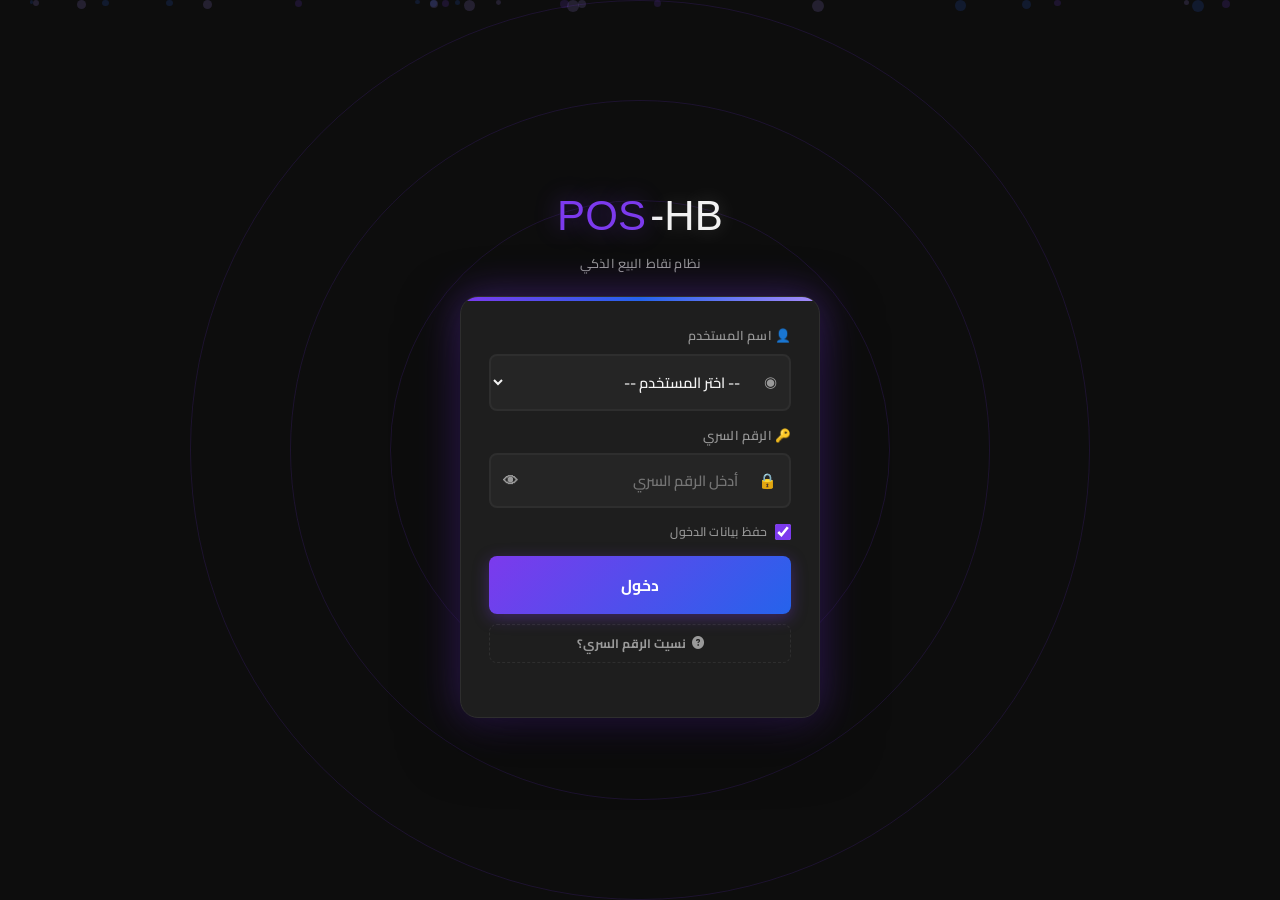
<file: expenses.html>
<!DOCTYPE html>
<html lang="ar" dir="rtl">
<head>
  <meta charset="UTF-8"/>
  <link rel="icon" type="image/svg+xml" href="favicon.svg"/>
  <link rel="shortcut icon" href="favicon.svg"/>
  <meta name="viewport" content="width=device-width, initial-scale=1.0"/>
  <title>HB-POS - المصاريف والعمال</title>
  <link rel="stylesheet" href="style.css"/>
  <link rel="stylesheet" href="https://cdnjs.cloudflare.com/ajax/libs/font-awesome/6.5.1/css/all.min.css"/>
  <style>
    /* =========================================
       تخطيط متطور للمصاريف والعمال
    ========================================= */
    .expenses-layout {
      display: flex;
      flex-direction: column;
      min-height: 100vh;
      background: var(--bg-dark);
    }

    /* بطاقات الإحصائيات */
    .stats-grid {
      display: grid;
      grid-template-columns: repeat(auto-fit, minmax(200px, 1fr));
      gap: 16px;
      margin-bottom: 20px;
    }

    .stat-card {
      background: var(--bg-card);
      border: 1px solid var(--border);
      border-radius: var(--radius);
      padding: 18px 20px;
      display: flex;
      align-items: center;
      gap: 15px;
      transition: all 0.2s ease;
    }

    .stat-card:hover {
      border-color: var(--primary);
      transform: translateY(-2px);
    }

    .stat-icon {
      width: 48px;
      height: 48px;
      border-radius: 50%;
      display: flex;
      align-items: center;
      justify-content: center;
      font-size: 1.4rem;
      flex-shrink: 0;
    }

    .stat-icon.total {
      background: rgba(124, 58, 237, 0.15);
      color: #7c3aed;
    }

    .stat-icon.expenses {
      background: rgba(239, 68, 68, 0.15);
      color: #ef4444;
    }

    .stat-icon.salaries {
      background: rgba(16, 185, 129, 0.15);
      color: #10b981;
    }

    .stat-icon.workers {
      background: rgba(245, 158, 11, 0.15);
      color: #f59e0b;
    }

    .stat-content {
      flex: 1;
    }

    .stat-label {
      font-size: 0.75rem;
      color: var(--text-secondary);
      font-weight: 700;
      margin-bottom: 4px;
    }

    .stat-value {
      font-size: 1.5rem;
      font-weight: 900;
      font-family: 'Impact', sans-serif;
      color: var(--text-primary);
    }

    .stat-sub {
      font-size: 0.7rem;
      color: var(--text-secondary);
      margin-top: 2px;
    }

    /* التبويبات */
    .tabs-modern {
      display: flex;
      gap: 8px;
      margin-bottom: 20px;
      border-bottom: 2px solid var(--border);
      padding-bottom: 8px;
      overflow-x: auto;
    }

    .tab-modern {
      padding: 8px 20px;
      border-radius: var(--radius-sm) var(--radius-sm) 0 0;
      background: transparent;
      color: var(--text-secondary);
      font-weight: 700;
      font-size: 0.9rem;
      cursor: pointer;
      transition: all 0.2s ease;
      white-space: nowrap;
      display: flex;
      align-items: center;
      gap: 8px;
      border: 1px solid transparent;
      border-bottom: none;
    }

    .tab-modern:hover {
      color: var(--text-primary);
      background: rgba(124, 58, 237, 0.05);
    }

    .tab-modern.active {
      background: var(--primary);
      color: #fff;
      border-color: var(--primary);
    }

    .tab-content {
      display: none;
      animation: fadeIn 0.3s ease;
    }

    .tab-content.active {
      display: block;
    }

    @keyframes fadeIn {
      from { opacity: 0; transform: translateY(5px); }
      to { opacity: 1; transform: translateY(0); }
    }

    /* شريط البحث */
    .search-section {
      display: flex;
      gap: 15px;
      margin-bottom: 20px;
      flex-wrap: wrap;
    }

    .search-wrapper {
      flex: 2;
      min-width: 280px;
      position: relative;
    }

    .search-box {
      display: flex;
      align-items: center;
      background: var(--bg-input);
      border: 2px solid var(--border);
      border-radius: var(--radius);
      padding: 0 16px;
      transition: all 0.2s ease;
    }

    .search-box:focus-within {
      border-color: var(--primary);
      box-shadow: 0 0 0 3px rgba(124, 58, 237, 0.15);
    }

    .search-box i {
      color: var(--text-secondary);
      font-size: 1rem;
    }

    .search-box input {
      flex: 1;
      background: transparent;
      border: none;
      outline: none;
      color: var(--text-primary);
      font-family: var(--font-main);
      font-size: 0.95rem;
      font-weight: 600;
      padding: 14px 10px;
    }

    /* ========== قسم المصاريف العامة ========== */
    .expenses-grid {
      display: grid;
      grid-template-columns: 1fr 2fr;
      gap: 20px;
      margin-bottom: 20px;
    }

    @media (max-width: 768px) {
      .expenses-grid {
        grid-template-columns: 1fr;
      }
    }

    /* نموذج إضافة مصروف */
    .expense-form {
      background: var(--bg-card);
      border: 1px solid var(--border);
      border-radius: var(--radius);
      padding: 20px;
    }

    .form-group {
      display: flex;
      flex-direction: column;
      gap: 6px;
      margin-bottom: 15px;
    }

    .form-label {
      font-size: 0.85rem;
      color: var(--text-secondary);
      font-weight: 700;
      display: flex;
      align-items: center;
      gap: 6px;
    }

    .form-label i {
      color: var(--primary);
      font-size: 0.8rem;
    }

    .form-input {
      background: var(--bg-input);
      border: 2px solid var(--border);
      border-radius: var(--radius-sm);
      color: var(--text-primary);
      padding: 10px 14px;
      font-family: var(--font-main);
      font-size: 0.95rem;
      font-weight: 600;
      outline: none;
      transition: all 0.2s;
    }

    .form-input:focus {
      border-color: var(--primary);
      box-shadow: 0 0 0 3px rgba(124, 58, 237, 0.15);
    }

    .form-select {
      background: var(--bg-input);
      border: 2px solid var(--border);
      border-radius: var(--radius-sm);
      color: var(--text-primary);
      padding: 10px 14px;
      font-family: var(--font-main);
      font-size: 0.95rem;
      font-weight: 600;
      outline: none;
      cursor: pointer;
    }

    /* قائمة المصاريف */
    .expenses-list {
      background: var(--bg-card);
      border: 1px solid var(--border);
      border-radius: var(--radius);
      overflow: hidden;
    }

    .list-header {
      padding: 15px 18px;
      background: var(--bg-dark);
      border-bottom: 2px solid var(--primary);
      display: flex;
      justify-content: space-between;
      align-items: center;
    }

    .list-title {
      font-weight: 800;
      color: var(--primary-light);
      display: flex;
      align-items: center;
      gap: 8px;
    }

    .expense-item {
      display: flex;
      align-items: center;
      padding: 12px 18px;
      border-bottom: 1px solid var(--border);
      transition: background 0.15s;
    }

    .expense-item:hover {
      background: rgba(124, 58, 237, 0.05);
    }

    .expense-category {
      min-width: 120px;
      font-weight: 700;
      display: flex;
      align-items: center;
      gap: 8px;
    }

    .category-icon {
      width: 32px;
      height: 32px;
      border-radius: 50%;
      display: flex;
      align-items: center;
      justify-content: center;
      background: rgba(124, 58, 237, 0.1);
      color: var(--primary-light);
    }

    .expense-info {
      flex: 1;
      padding: 0 15px;
    }

    .expense-note {
      font-size: 0.8rem;
      color: var(--text-secondary);
    }

    .expense-date {
      font-size: 0.7rem;
      color: var(--text-secondary);
      margin-top: 2px;
    }

    .expense-amount {
      min-width: 100px;
      text-align: right;
      font-weight: 800;
      color: var(--danger);
    }

    .expense-status {
      min-width: 80px;
      text-align: center;
    }

    .status-badge {
      display: inline-block;
      padding: 4px 12px;
      border-radius: 20px;
      font-size: 0.7rem;
      font-weight: 700;
    }

    .status-paid {
      background: rgba(16, 185, 129, 0.15);
      color: #10b981;
    }

    .status-pending {
      background: rgba(239, 68, 68, 0.15);
      color: #ef4444;
    }

    .expense-actions {
      display: flex;
      gap: 5px;
      min-width: 80px;
      justify-content: flex-end;
    }

    .action-btn {
      width: 30px;
      height: 30px;
      border: none;
      border-radius: var(--radius-sm);
      background: transparent;
      color: var(--text-secondary);
      cursor: pointer;
      transition: all 0.15s;
      display: flex;
      align-items: center;
      justify-content: center;
    }

    .action-btn:hover {
      background: var(--primary);
      color: #fff;
    }

    .action-btn.pay:hover {
      background: var(--success);
    }

    .action-btn.delete:hover {
      background: var(--danger);
    }

    /* ========== قسم العمال ========== */
    .workers-grid {
      display: grid;
      grid-template-columns: repeat(auto-fill, minmax(350px, 1fr));
      gap: 16px;
      margin-bottom: 20px;
    }

    .worker-card {
      background: var(--bg-card);
      border: 1px solid var(--border);
      border-radius: var(--radius);
      padding: 18px;
      transition: all 0.2s ease;
    }

    .worker-card:hover {
      border-color: var(--primary);
      transform: translateY(-2px);
    }

    .worker-header {
      display: flex;
      align-items: center;
      gap: 15px;
      margin-bottom: 15px;
    }

    .worker-avatar {
      width: 50px;
      height: 50px;
      border-radius: 50%;
      background: linear-gradient(135deg, var(--primary), var(--secondary));
      display: flex;
      align-items: center;
      justify-content: center;
      font-size: 1.4rem;
      color: #fff;
      flex-shrink: 0;
    }

    .worker-info {
      flex: 1;
    }

    .worker-name {
      font-size: 1rem;
      font-weight: 800;
      color: var(--text-primary);
      margin-bottom: 4px;
    }

    .worker-role {
      font-size: 0.75rem;
      color: var(--text-secondary);
    }

    .worker-salary {
      background: var(--bg-dark);
      border-radius: var(--radius-sm);
      padding: 12px;
      margin: 12px 0;
    }

    .salary-row {
      display: flex;
      justify-content: space-between;
      align-items: center;
      padding: 5px 0;
    }

    .salary-label {
      color: var(--text-secondary);
      font-size: 0.8rem;
    }

    .salary-value {
      font-weight: 800;
      font-size: 0.9rem;
    }

    .salary-value.monthly {
      color: var(--primary-light);
    }

    .salary-value.paid {
      color: var(--success);
    }

    .salary-value.remaining {
      color: var(--danger);
    }

    .progress-bar {
      height: 6px;
      background: var(--border);
      border-radius: 3px;
      overflow: hidden;
      margin: 8px 0;
    }

    .progress-fill {
      height: 100%;
      background: var(--success);
      transition: width 0.3s;
    }

    .worker-actions {
      display: flex;
      gap: 8px;
      margin-top: 15px;
    }

    .worker-btn {
      flex: 1;
      padding: 8px 0;
      border: none;
      border-radius: var(--radius-sm);
      font-weight: 700;
      font-size: 0.8rem;
      cursor: pointer;
      transition: all 0.15s;
      display: inline-flex;
      align-items: center;
      justify-content: center;
      gap: 5px;
    }

    .worker-btn.pay {
      background: var(--success);
      color: #fff;
    }

    .worker-btn.history {
      background: var(--primary);
      color: #fff;
    }

    .worker-btn.edit {
      background: var(--warning);
      color: #fff;
    }

    .worker-btn.delete {
      background: var(--danger);
      color: #fff;
    }

    .worker-btn:hover {
      transform: translateY(-2px);
      filter: brightness(1.1);
    }

    /* سجل رواتب العمال */
    .payments-table {
      width: 100%;
      border-collapse: collapse;
      font-size: 0.85rem;
    }

    .payments-table th {
      background: var(--bg-dark);
      color: var(--text-secondary);
      font-weight: 700;
      padding: 12px 10px;
      text-align: right;
      border-bottom: 2px solid var(--primary);
    }

    .payments-table td {
      padding: 10px;
      border-bottom: 1px solid var(--border);
    }

    .payments-table tbody tr:hover {
      background: rgba(124, 58, 237, 0.05);
    }

    /* لوحة التحكم بالربط */
    .sync-panel {
      background: var(--bg-card);
      border: 1px solid var(--border);
      border-radius: var(--radius);
      padding: 15px 18px;
      margin-bottom: 20px;
      display: flex;
      align-items: center;
      justify-content: space-between;
      flex-wrap: wrap;
      gap: 15px;
    }

    .sync-info {
      display: flex;
      align-items: center;
      gap: 10px;
    }

    .sync-icon {
      width: 40px;
      height: 40px;
      border-radius: 50%;
      background: rgba(124, 58, 237, 0.15);
      color: var(--primary-light);
      display: flex;
      align-items: center;
      justify-content: center;
      font-size: 1.1rem;
    }

    .sync-text {
      font-size: 0.9rem;
    }

    .sync-title {
      font-weight: 700;
      color: var(--text-primary);
    }

    .sync-desc {
      font-size: 0.75rem;
      color: var(--text-secondary);
    }

    .toggle-switch {
      position: relative;
      display: inline-block;
      width: 50px;
      height: 24px;
    }

    .toggle-switch input {
      opacity: 0;
      width: 0;
      height: 0;
    }

    .toggle-slider {
      position: absolute;
      cursor: pointer;
      top: 0;
      left: 0;
      right: 0;
      bottom: 0;
      background-color: var(--border);
      transition: .3s;
      border-radius: 24px;
    }

    .toggle-slider:before {
      position: absolute;
      content: "";
      height: 20px;
      width: 20px;
      left: 2px;
      bottom: 2px;
      background-color: white;
      transition: .3s;
      border-radius: 50%;
    }

    input:checked + .toggle-slider {
      background-color: var(--success);
    }

    input:checked + .toggle-slider:before {
      transform: translateX(26px);
    }

    .clear-btn {
      background: rgba(239, 68, 68, 0.1);
      border: 1px solid rgba(239, 68, 68, 0.3);
      color: var(--danger);
      padding: 8px 15px;
      border-radius: var(--radius-sm);
      font-weight: 700;
      font-size: 0.8rem;
      cursor: pointer;
      transition: all 0.15s;
    }

    .clear-btn:hover {
      background: var(--danger);
      color: #fff;
    }

    .clear-btn:disabled {
      opacity: 0.5;
      cursor: not-allowed;
    }

    /* الترقيم الصفحات */
    .pagination {
      display: flex;
      justify-content: center;
      gap: 8px;
      margin-top: 20px;
    }

    .page-btn {
      width: 36px;
      height: 36px;
      border: 1px solid var(--border);
      border-radius: var(--radius-sm);
      background: var(--bg-card);
      color: var(--text-primary);
      font-weight: 700;
      cursor: pointer;
      transition: all 0.15s;
      display: flex;
      align-items: center;
      justify-content: center;
    }

    .page-btn:hover,
    .page-btn.active {
      background: var(--primary);
      border-color: var(--primary);
      color: #fff;
    }

    .page-btn:disabled {
      opacity: 0.3;
      cursor: not-allowed;
    }
  </style>
</head>
<body>
<div class="bg-animated"></div>

<div class="expenses-layout">
  <!-- الهيدر -->
  <header class="app-header">
    <button class="menu-btn" id="menuBtn">
      <i class="fa-solid fa-bars"></i>
    </button>

    <a href="sale.html" class="back-btn" title="واجهة البيع">
      <i class="fa-solid fa-cash-register"></i>
    </a>
    
    <span class="store-name" id="headerStoreName">جاري التحميل...</span>
    
    <div class="app-brand">
      <span class="brand-title">HB-POS</span>
      <span class="brand-clock" id="clockDisplay"></span>
    </div>
  </header>

  <!-- المحتوى الرئيسي -->
  <div style="flex:1; padding:20px; overflow-y:auto;">
    
    <!-- شريط الإجراءات العلوي -->
    <div style="display:flex; justify-content:space-between; align-items:center; margin-bottom:20px;">
      <h1 style="font-size:1.5rem; color:var(--primary-light); display:flex; align-items:center; gap:10px;">
        <i class="fa-solid fa-coins"></i>
        <span>المصاريف والعمال</span>
      </h1>
    </div>

    <!-- بطاقات الإحصائيات -->
    <div class="stats-grid" id="statsGrid"></div>

    <!-- التبويبات -->
    <div class="tabs-modern">
      <button class="tab-modern active" onclick="switchTab('expenses')">
        <i class="fa-solid fa-receipt"></i>
        <span>المصاريف العامة</span>
      </button>
      <button class="tab-modern" onclick="switchTab('workers')">
        <i class="fa-solid fa-people-group"></i>
        <span>العمال والرواتب</span>
      </button>
    </div>

    <!-- ========== تبويب: المصاريف العامة ========== -->
    <div class="tab-content active" id="tab-expenses">
      
      <!-- لوحة الربط مع سجل المداخيل -->
      <div class="sync-panel">
        <div class="sync-info">
          <div class="sync-icon">
            <i class="fa-solid fa-link"></i>
          </div>
          <div class="sync-text">
            <div class="sync-title">ربط المصاريف المسددة بسجل المداخيل اليومي</div>
            <div class="sync-desc">عند التشغيل: كل فاتورة تُسدَّد تُسجَّل كخصم في سجل المداخيل</div>
          </div>
        </div>
        
        <div style="display:flex; align-items:center; gap:15px;">
          <button class="clear-btn" id="clearExpensesBtn" onclick="clearDailyExpenses()">
            <i class="fa-solid fa-trash"></i> مسح مصاريف اليوم
          </button>
          

        </div>
      </div>

      <div class="expenses-grid">
        <!-- نموذج إضافة مصروف -->
        <div class="expense-form">
          <h3 style="color:var(--primary-light); margin-bottom:15px;">
            <i class="fa-solid fa-plus-circle"></i> إضافة مصروف جديد
          </h3>
          
          <input type="hidden" id="editExpenseId"/>
          
          <div class="form-group">
            <label class="form-label">
              <i class="fa-solid fa-tag"></i>
              <span>الفئة</span>
            </label>
            <select class="form-select" id="expenseCategory" onchange="toggleCustomCategory()">
              <option value="كهرباء">⚡ كهرباء</option>
              <option value="غاز">🔥 غاز</option>
              <option value="ماء">💧 ماء</option>
              <option value="هاتف">📞 هاتف</option>
              <option value="إنترنت">🌐 إنترنت</option>
              <option value="كراء">🏢 كراء</option>
              <option value="صيانة">🔧 صيانة</option>
              <option value="نقل">🚚 نقل</option>
              <option value="مستلزمات">📦 مستلزمات</option>
              <option value="سحب خاص">💰 سحب خاص</option>
              <option value="أخرى">✍️ أخرى</option>
            </select>
          </div>

          <div class="form-group" id="customCategoryGroup" style="display:none;">
            <label class="form-label">اسم الفئة</label>
            <input type="text" class="form-input" id="customCategory" placeholder="أدخل اسم الفئة"/>
          </div>

          <div class="form-group">
            <label class="form-label">
              <i class="fa-solid fa-dollar-sign"></i>
              <span>المبلغ</span>
            </label>
            <input type="number" class="form-input" id="expenseAmount" 
                   placeholder="0.00" min="0" step="0.01"/>
          </div>

          <div class="form-group">
            <label class="form-label">
              <i class="fa-regular fa-calendar"></i>
              <span>التاريخ</span>
            </label>
            <input type="date" class="form-input" id="expenseDate"/>
          </div>

          <div class="form-group">
            <label class="form-label">
              <i class="fa-solid fa-note-sticky"></i>
              <span>ملاحظة</span>
            </label>
            <input type="text" class="form-input" id="expenseNote" placeholder="اختياري"/>
          </div>

          <div style="display:flex; gap:10px;">
            <button class="btn btn-success" style="flex:2;" onclick="saveExpense()">
              <i class="fa-solid fa-floppy-disk"></i> <span id="expenseSaveText">حفظ المصروف</span>
            </button>
            <button class="btn btn-secondary" style="flex:1;" onclick="clearExpenseForm()">
              <i class="fa-solid fa-rotate-left"></i> تفريغ
            </button>
          </div>
        </div>

        <!-- قائمة المصاريف -->
        <div class="expenses-list">
          <div class="list-header">
            <div class="list-title">
              <i class="fa-solid fa-clock-rotate-left"></i>
              <span>سجل المصاريف</span>
            </div>
            <div style="display:flex; gap:10px;">
              <select class="form-select" style="width:150px;" id="expenseFilter" onchange="loadExpenses()">
                <option value="all">الكل</option>
                <option value="paid">مسددة</option>
                <option value="pending">غير مسددة</option>
                <option value="expiry_loss">⚫ خسائر الصلاحية</option>
              </select>
              <input type="date" class="form-input" style="width:130px;" id="expenseDateFilter" onchange="loadExpenses()"/>
            </div>
          </div>

          <div id="expensesContainer" style="max-height:400px; overflow-y:auto;"></div>
        </div>
      </div>
    </div>

    <!-- ========== تبويب: العمال والرواتب ========== -->
    <div class="tab-content" id="tab-workers">
      
      <!-- لوحة الربط مع سجل المداخيل -->
      <div class="sync-panel">
        <div class="sync-info">
          <div class="sync-icon">
            <i class="fa-solid fa-link"></i>
          </div>
          <div class="sync-text">
            <div class="sync-title">ربط رواتب العمال بسجل المداخيل اليومي</div>
            <div class="sync-desc">عند التشغيل: كل راتب يُسدَّد يُسجَّل كخصم في سجل المداخيل</div>
          </div>
        </div>
        
        <div style="display:flex; align-items:center; gap:15px;">
          <button class="clear-btn" id="clearSalariesBtn" onclick="clearDailySalaries()">
            <i class="fa-solid fa-trash"></i> مسح رواتب اليوم
          </button>
          

        </div>
      </div>

      <!-- نموذج إضافة عامل -->
      <div style="margin-bottom:20px;">
        <div class="expense-form">
          <h3 style="color:var(--primary-light); margin-bottom:15px;" id="workerFormTitle">
            <i class="fa-solid fa-user-plus"></i> إضافة عامل جديد
          </h3>
          
          <input type="hidden" id="editWorkerId"/>
          
          <div style="display:grid; grid-template-columns:repeat(2,1fr); gap:15px;">
            <div class="form-group">
              <label class="form-label">الاسم الأول</label>
              <input type="text" class="form-input" id="workerFirstName" placeholder="الاسم"/>
            </div>

            <div class="form-group">
              <label class="form-label">الاسم الأخير</label>
              <input type="text" class="form-input" id="workerLastName" placeholder="اللقب"/>
            </div>

            <div class="form-group">
              <label class="form-label">الراتب الشهري</label>
              <input type="number" class="form-input" id="workerSalary" 
                     placeholder="0.00" min="0" step="0.01"/>
            </div>

            <div class="form-group">
              <label class="form-label">المسمى الوظيفي</label>
              <input type="text" class="form-input" id="workerPosition" 
                     placeholder="مثال: بائع، محاسب..."/>
            </div>

            <div class="form-group" style="grid-column:span 2;">
              <label class="form-label">ملاحظات</label>
              <input type="text" class="form-input" id="workerNote" placeholder="اختياري"/>
            </div>
          </div>

          <div style="display:flex; gap:10px; margin-top:15px;">
            <button class="btn btn-success" style="flex:2;" onclick="saveWorker()">
              <i class="fa-solid fa-floppy-disk"></i> <span id="workerSaveText">حفظ العامل</span>
            </button>
            <button class="btn btn-secondary" style="flex:1;" onclick="clearWorkerForm()">
              <i class="fa-solid fa-rotate-left"></i> تفريغ
            </button>
          </div>
        </div>
      </div>

      <!-- قائمة العمال -->
      <div class="workers-grid" id="workersGrid"></div>

      <!-- سجل الرواتب -->
      <div class="expenses-list" style="margin-top:20px;">
        <div class="list-header">
          <div class="list-title">
            <i class="fa-solid fa-clock-rotate-left"></i>
            <span>سجل الرواتب</span>
          </div>
          <div style="display:flex; gap:10px;">
            <select class="form-select" style="width:150px;" id="salaryWorkerFilter" onchange="loadSalaryHistory()">
              <option value="0">كل العمال</option>
            </select>
            <input type="date" class="form-input" style="width:130px;" id="salaryDateFilter" onchange="loadSalaryHistory()"/>
          </div>
        </div>

        <div style="overflow-x:auto; max-height:300px;">
          <table class="payments-table">
            <thead>
              <tr>
                <th>التاريخ</th>
                <th>العامل</th>
                <th>المبلغ</th>
                <th>الشهر</th>
                <th>ملاحظة</th>
              </tr>
            </thead>
            <tbody id="salaryHistoryTbody"></tbody>
          </table>
        </div>
      </div>
    </div>
  </div>
</div>

<!-- ========== Modal: دفع راتب ========== -->
<div class="modal-overlay" id="paySalaryModal">
  <div class="modal modal-sm">
    <div class="modal-header">
      <span class="modal-title">
        <i class="fa-solid fa-money-bill"></i> دفع راتب
      </span>
      <button class="modal-close" onclick="closeModal('paySalaryModal')">✕</button>
    </div>

    <div id="paySalaryInfo" style="background:var(--bg-dark); border-radius:8px; padding:12px; margin:15px 0;"></div>

    <div class="form-group">
      <label class="form-label">المبلغ المدفوع</label>
      <input type="number" class="form-input" id="paySalaryAmount" 
             placeholder="0.00" min="0" step="0.01" style="font-size:1.2rem; text-align:center;"
             oninput="updatePaySalaryRemaining()"/>
    </div>

    <div id="paySalaryRemaining" style="text-align:center; font-weight:700; margin:10px 0;"></div>

    <div class="form-group">
      <label class="form-label">الشهر</label>
      <input type="month" class="form-input" id="paySalaryMonth" value="${window.dateUtils.today().slice(0,7)}"/>
    </div>

    <div class="form-group">
      <label class="form-label">ملاحظة</label>
      <input type="text" class="form-input" id="paySalaryNote" placeholder="اختياري"/>
    </div>

    <div class="modal-footer">
      <button class="btn btn-success" onclick="confirmPaySalary()">
        <i class="fa-solid fa-check"></i> تأكيد الدفع
      </button>
      <button class="btn btn-secondary" onclick="closeModal('paySalaryModal')">
        إلغاء
      </button>
    </div>
  </div>
</div>

<!-- ========== Modal: سجل رواتب عامل ========== -->
<div class="modal-overlay" id="workerHistoryModal">
  <div class="modal modal-lg">
    <div class="modal-header">
      <span class="modal-title" id="workerHistoryTitle">
        <i class="fa-solid fa-clock-rotate-left"></i> سجل رواتب العامل
      </span>
      <button class="modal-close" onclick="closeModal('workerHistoryModal')">✕</button>
    </div>

    <div style="max-height:400px; overflow-y:auto;">
      <table class="payments-table">
        <thead>
          <tr>
            <th>التاريخ</th>
            <th>الشهر</th>
            <th>المبلغ</th>
            <th>ملاحظة</th>
          </tr>
        </thead>
        <tbody id="workerHistoryTbody"></tbody>
      </table>
    </div>

    <div class="modal-footer">
      <button class="btn btn-secondary" onclick="closeModal('workerHistoryModal')">إغلاق</button>
    </div>
  </div>
</div>

<!-- Sidebar -->
<div class="sidebar-overlay" id="sidebarOverlay"></div>
<div class="sidebar" id="sidebar">
  <!-- محتوى sidebar قياسي -->
</div>

<!-- Toast Container -->
<div id="toast-container"></div>

<script src="app.js"></script>
<script src="sync.js"></script>
<script>
// ============================================================
//  HB-POS - expenses.js  v8.1.0  (محسن بالكامل)
// ============================================================

// متغيرات عامة
let allExpenses = [];
let allWorkers = [];
let allWorkerPayments = [];

let currentExpensesPage = 1;
let currentWorkersPage = 1;
const pageSize = 20;

let activeWorkerId = null; // معرّف العامل النشط في modal الراتب

// ============================================================
//  التهيئة
// ============================================================
async function init() {
  // التحقق من الصلاحية
  if (!window.sessionManager.requireRole(['admin', 'manager'])) return;
  
  // تهيئة التطبيق
  await window.initApp();
  
  // إخفاء الإشعارات في صفحات الإدارة
  const _bell = document.getElementById('_notifBell');
  if (_bell) _bell.remove();
  
  // تحميل البيانات
  await loadAllData();
  
  // تحديث الواجهة
  updateStats();
  renderExpenses();
  renderWorkers();
  loadSalaryHistory();
  
  // تعيين التاريخ الافتراضي
  document.getElementById('expenseDate').value = window.dateUtils.today();

  // ── تحديثات آنية: إعادة تحميل المصاريف والعمال عند أي تغيير ─
  const _rtExpReload = _debounce(async () => {
    await loadAllData();
    updateStats();
    renderExpenses();
    renderWorkers();
  }, 400);
  window.realtimeManager?.subscribe(
    ['expenses', 'workers', 'workerPayments'],
    _rtExpReload
  );

  console.log('✅ صفحة المصاريف والعمال جاهزة');
}

// ============================================================
//  تحميل البيانات
// ============================================================
async function loadAllData() {
  allExpenses = await window.dbManager.getAll('expenses');
  allWorkers = await window.dbManager.getAll('workers');
  allWorkerPayments = await window.dbManager.getAll('workerPayments');
  
  // ترتيب المصاريف تنازلياً
  allExpenses.sort((a, b) => new Date(b.date) - new Date(a.date));
  
  // ترتيب العمال أبجدياً
  allWorkers.sort((a, b) => a.firstName.localeCompare(b.firstName));
  
  // ترتيب المدفوعات تنازلياً
  allWorkerPayments.sort((a, b) => new Date(b.date) - new Date(a.date));
}

// ============================================================
//  تحديث الإحصائيات
// ============================================================
function updateStats() {
  const today = window.dateUtils.today();
  const thisMonth = today.slice(0, 7);

  // مصاريف اليوم
  const todayExpenses = allExpenses.filter(e =>
    e.date && e.date.startsWith(today) && e.isPaid
  );
  const todayTotal = todayExpenses.reduce((sum, e) => sum + (e.amount || 0), 0);

  // مصاريف هذا الشهر
  const monthExpenses = allExpenses.filter(e =>
    e.date && e.date.startsWith(thisMonth) && e.isPaid
  );
  const monthTotal = monthExpenses.reduce((sum, e) => sum + (e.amount || 0), 0);

  // خسائر الصلاحية هذا الشهر
  const expiryLossMonth = allExpenses
    .filter(e => e.source === 'expiry_loss' && e.date && e.date.startsWith(thisMonth))
    .reduce((sum, e) => sum + (e.amount || 0), 0);
  const elEl = document.getElementById('statExpiryLoss');
  if (elEl) elEl.textContent = window.currencyFormatter.format(expiryLossMonth);
  
  // رواتب هذا الشهر
  const monthSalaries = allWorkerPayments.filter(p => 
    p.date && p.date.startsWith(thisMonth)
  );
  const salariesTotal = monthSalaries.reduce((sum, p) => sum + (p.amount || 0), 0);
  
  // المصاريف غير المسددة
  const pendingExpenses = allExpenses.filter(e => !e.isPaid);
  const pendingTotal = pendingExpenses.reduce((sum, e) => sum + (e.amount || 0), 0);
  
  const statsGrid = document.getElementById('statsGrid');
  statsGrid.innerHTML = `
    <div class="stat-card">
      <div class="stat-icon total">
        <i class="fa-solid fa-chart-line"></i>
      </div>
      <div class="stat-content">
        <div class="stat-label">مصاريف اليوم</div>
        <div class="stat-value">${window.currencyFormatter.formatWithoutSymbol(todayTotal)}</div>
        <div class="stat-sub">${todayExpenses.length} عملية</div>
      </div>
    </div>

    <div class="stat-card">
      <div class="stat-icon expenses">
        <i class="fa-solid fa-calendar"></i>
      </div>
      <div class="stat-content">
        <div class="stat-label">مصاريف الشهر</div>
        <div class="stat-value">${window.currencyFormatter.formatWithoutSymbol(monthTotal)}</div>
        <div class="stat-sub">${monthExpenses.length} عملية</div>
      </div>
    </div>

    <div class="stat-card">
      <div class="stat-icon salaries">
        <i class="fa-solid fa-people-group"></i>
      </div>
      <div class="stat-content">
        <div class="stat-label">رواتب الشهر</div>
        <div class="stat-value">${window.currencyFormatter.formatWithoutSymbol(salariesTotal)}</div>
        <div class="stat-sub">${monthSalaries.length} دفعة</div>
      </div>
    </div>

    <div class="stat-card">
      <div class="stat-icon workers">
        <i class="fa-solid fa-clock"></i>
      </div>
      <div class="stat-content">
        <div class="stat-label">مصاريف غير مسددة</div>
        <div class="stat-value">${window.currencyFormatter.formatWithoutSymbol(pendingTotal)}</div>
        <div class="stat-sub">${pendingExpenses.length} فاتورة</div>
      </div>
    </div>

    <div class="stat-card" style="border-right:4px solid var(--danger); cursor:pointer;"
         onclick="document.getElementById('expenseFilter').value='expiry_loss'; loadExpenses();">
      <div class="stat-icon" style="background:rgba(239,68,68,0.15); color:var(--danger);">
        <i class="fa-solid fa-calendar-xmark"></i>
      </div>
      <div class="stat-content">
        <div class="stat-label">خسائر الصلاحية (الشهر)</div>
        <div class="stat-value" id="statExpiryLoss" style="color:var(--danger);">0 DA</div>
        <div class="stat-sub">اضغط للعرض</div>
      </div>
    </div>
  `;
}

// ============================================================
//  التبويبات
// ============================================================
function switchTab(tabId) {
  document.querySelectorAll('.tab-modern').forEach(t => t.classList.remove('active'));
  document.querySelectorAll('.tab-content').forEach(c => c.classList.remove('active'));
  
  document.querySelector(`[onclick="switchTab('${tabId}')"]`).classList.add('active');
  document.getElementById(`tab-${tabId}`).classList.add('active');
}

// ============================================================
//  إدارة المصاريف
// ============================================================
function toggleCustomCategory() {
  const category = document.getElementById('expenseCategory').value;
  document.getElementById('customCategoryGroup').style.display = category === 'أخرى' ? 'block' : 'none';
}

function clearExpenseForm() {
  document.getElementById('editExpenseId').value = '';
  document.getElementById('expenseCategory').value = 'كهرباء';
  document.getElementById('customCategory').value = '';
  document.getElementById('expenseAmount').value = '';
  document.getElementById('expenseDate').value = window.dateUtils.today();
  document.getElementById('expenseNote').value = '';
  document.getElementById('expenseSaveText').textContent = 'حفظ المصروف';
  document.getElementById('customCategoryGroup').style.display = 'none';
}

function loadExpenses() {
  renderExpenses();
}

function renderExpenses() {
  const filter = document.getElementById('expenseFilter').value;
  const dateFilter = document.getElementById('expenseDateFilter').value;
  
  let filtered = allExpenses;

  if (filter === 'paid') {
    filtered = filtered.filter(e => e.isPaid);
  } else if (filter === 'pending') {
    filtered = filtered.filter(e => !e.isPaid);
  } else if (filter === 'expiry_loss') {
    filtered = filtered.filter(e => e.source === 'expiry_loss');
  }
  
  if (dateFilter) {
    filtered = filtered.filter(e => e.date && e.date.startsWith(dateFilter));
  }
  
  const container = document.getElementById('expensesContainer');
  
  if (filtered.length === 0) {
    container.innerHTML = `
      <div style="text-align:center; padding:40px;">
        <i class="fa-solid fa-receipt" style="font-size:2rem; opacity:0.3;"></i>
        <p style="margin-top:10px; color:var(--text-secondary);">لا توجد مصاريف</p>
      </div>
    `;
    return;
  }
  
  container.innerHTML = filtered.map(expense => {
    const category = expense.category || 'أخرى';
    const icon = getCategoryIcon(category);
    const isExpiryLoss = expense.source === 'expiry_loss';

    return `
      <div class="expense-item" style="${isExpiryLoss
        ? 'border-right:4px solid var(--danger); background:rgba(239,68,68,0.04);'
        : ''}">
        <div class="expense-category">
          <div class="category-icon">${icon}</div>
          <div>
            <span>${window.sanitizer.escape(category)}</span>
            ${isExpiryLoss
              ? `<div style="font-size:0.68rem;color:var(--danger);font-weight:700;margin-top:1px;">⚫ شطب صلاحية</div>`
              : ''}
          </div>
        </div>
        
        <div class="expense-info">
          <div class="expense-note">${expense.note || '—'}</div>
          <div class="expense-date">${window.dateUtils.formatDate(expense.date)}</div>
        </div>
        
        <div class="expense-amount">
          ${window.currencyFormatter.format(expense.amount)}
        </div>
        
        <div class="expense-status">
          <span class="status-badge ${expense.isPaid ? 'status-paid' : 'status-pending'}">
            ${expense.isPaid ? 'مسدد' : 'غير مسدد'}
          </span>
        </div>
        
        <div class="expense-actions">
          ${!expense.isPaid ? `
            <button class="action-btn pay" onclick="payExpense(${expense.id})" title="تسديد">
              <i class="fa-solid fa-check"></i>
            </button>
          ` : ''}
          <button class="action-btn" onclick="editExpense(${expense.id})" title="تعديل">
            <i class="fa-solid fa-pen"></i>
          </button>
          <button class="action-btn delete" onclick="deleteExpense(${expense.id})" title="حذف">
            <i class="fa-solid fa-trash"></i>
          </button>
        </div>
      </div>
    `;
  }).join('');
}

function getCategoryIcon(category) {
  const icons = {
    'كهرباء': '⚡',
    'غاز': '🔥',
    'ماء': '💧',
    'هاتف': '📞',
    'إنترنت': '🌐',
    'كراء': '🏢',
    'صيانة': '🔧',
    'نقل': '🚚',
    'مستلزمات': '📦',
    'سحب خاص': '💰',
    'خسارة صلاحية': '⚫',
  };
  return icons[category] || '📋';
}

async function saveExpense() {
  const id = document.getElementById('editExpenseId').value;
  let category = document.getElementById('expenseCategory').value;
  const customCategory = document.getElementById('customCategory').value.trim();
  const amount = parseFloat(document.getElementById('expenseAmount').value);
  const date = document.getElementById('expenseDate').value;
  const note = document.getElementById('expenseNote').value.trim();
  
  if (category === 'أخرى' && customCategory) {
    category = customCategory;
  }
  
  if (!category) {
    window.toast.show('اختر الفئة', 'warning');
    return;
  }
  
  if (!amount || amount <= 0) {
    window.toast.show('أدخل مبلغاً صحيحاً', 'warning');
    return;
  }
  
  if (!date) {
    window.toast.show('اختر التاريخ', 'warning');
    return;
  }
  
  const expense = {
    category,
    amount,
    date,
    note: note || null,
    isPaid: false,
    paidDate: null,
    // ✅ يحمل قراره بنفسه — حسب حالة الزر لحظة الإنشاء
    include_in_reports: false,
    updatedAt: window.dateUtils.now()
  };
  
  try {
    if (id) {
      expense.id = parseInt(id);
      await window.dbManager.put('expenses', expense);
      window.toast.show('تم تعديل المصروف', 'success');
    } else {
      await window.dbManager.add('expenses', expense);
      window.toast.show('تمت إضافة المصروف', 'success');
    }
    
    await loadAllData();
    updateStats();
    renderExpenses();
    clearExpenseForm();
    
  } catch (e) {
    window.toast.show('فشل في حفظ المصروف', 'error');
  }
}

async function editExpense(id) {
  const expense = allExpenses.find(e => e.id === id);
  if (!expense) return;
  
  document.getElementById('editExpenseId').value = expense.id;
  document.getElementById('expenseCategory').value = expense.category || 'أخرى';
  document.getElementById('customCategory').value = '';
  document.getElementById('expenseAmount').value = expense.amount;
  document.getElementById('expenseDate').value = expense.date.split('T')[0];
  document.getElementById('expenseNote').value = expense.note || '';
  document.getElementById('expenseSaveText').textContent = 'تعديل المصروف';
  
  toggleCustomCategory();
  window.modalManager.closeAll();
}

async function deleteExpense(id) {
  const confirmed = await window.modalManager.confirm('هل أنت متأكد من حذف هذا المصروف؟');
  if (!confirmed) return;
  
  await window.dbManager.delete('expenses', id);
  await loadAllData();
  updateStats();
  renderExpenses();
  window.toast.show('تم حذف المصروف', 'success');
}

async function payExpense(id) {
  const expense = allExpenses.find(e => e.id === id);
  if (!expense) return;
  
  const confirmed = await window.modalManager.confirm(
    `تأكيد تسديد ${window.currencyFormatter.format(expense.amount)}؟`
  );
  if (!confirmed) return;
  
  expense.isPaid = true;
  expense.paidDate = window.dateUtils.now();
  await window.dbManager.put('expenses', expense);
  
  await loadAllData();
  updateStats();
  renderExpenses();
  window.toast.show('✅ تم تسديد المصروف', 'success');
}

// ============================================================
//  إدارة العمال
// ============================================================
function clearWorkerForm() {
  document.getElementById('editWorkerId').value = '';
  document.getElementById('workerFirstName').value = '';
  document.getElementById('workerLastName').value = '';
  document.getElementById('workerSalary').value = '';
  document.getElementById('workerPosition').value = '';
  document.getElementById('workerNote').value = '';
  document.getElementById('workerFormTitle').innerHTML = '<i class="fa-solid fa-user-plus"></i> إضافة عامل جديد';
  document.getElementById('workerSaveText').textContent = 'حفظ العامل';
}

function renderWorkers() {
  const grid = document.getElementById('workersGrid');
  
  if (allWorkers.length === 0) {
    grid.innerHTML = `
      <div style="grid-column:1/-1; text-align:center; padding:60px; background:var(--bg-card); border-radius:var(--radius);">
        <i class="fa-solid fa-people-group" style="font-size:3rem; opacity:0.3; margin-bottom:15px;"></i>
        <p style="font-size:1rem; color:var(--text-secondary);">لا يوجد عمال</p>
      </div>
    `;
    return;
  }
  
  grid.innerHTML = allWorkers.map(worker => {
    const workerPayments = allWorkerPayments.filter(p => p.workerId === worker.id);
    const thisMonth = window.dateUtils.today().slice(0, 7);
    const paidThisMonth = workerPayments
      .filter(p => p.month === thisMonth)
      .reduce((sum, p) => sum + (p.amount || 0), 0);
    
    const remaining = Math.max(0, worker.salary - paidThisMonth);
    const paidPercent = worker.salary > 0 ? (paidThisMonth / worker.salary * 100) : 0;
    
    return `
      <div class="worker-card">
        <div class="worker-header">
          <div class="worker-avatar">
            ${worker.firstName.charAt(0).toUpperCase()}${worker.lastName.charAt(0).toUpperCase()}
          </div>
          <div class="worker-info">
            <div class="worker-name">
              ${window.sanitizer.escape(worker.firstName)} ${window.sanitizer.escape(worker.lastName)}
            </div>
            <div class="worker-role">${worker.position || 'عامل'}</div>
          </div>
        </div>

        <div class="worker-salary">
          <div class="salary-row">
            <span class="salary-label">الراتب الشهري:</span>
            <span class="salary-value monthly">${window.currencyFormatter.format(worker.salary)}</span>
          </div>
          <div class="salary-row">
            <span class="salary-label">المدفوع هذا الشهر:</span>
            <span class="salary-value paid">${window.currencyFormatter.format(paidThisMonth)}</span>
          </div>
          <div class="salary-row">
            <span class="salary-label">المتبقي:</span>
            <span class="salary-value remaining">${window.currencyFormatter.format(remaining)}</span>
          </div>
          
          <div class="progress-bar">
            <div class="progress-fill" style="width:${paidPercent}%;"></div>
          </div>
        </div>

        <div class="worker-actions">
          ${remaining > 0 ? `
            <button class="worker-btn pay" onclick="openPaySalaryModal(${worker.id})">
              <i class="fa-solid fa-money-bill"></i> دفع
            </button>
          ` : ''}
          <button class="worker-btn history" onclick="showWorkerHistory(${worker.id})">
            <i class="fa-solid fa-clock-rotate-left"></i> السجل
          </button>
          <button class="worker-btn edit" onclick="editWorker(${worker.id})">
            <i class="fa-solid fa-pen"></i>
          </button>
          <button class="worker-btn delete" onclick="deleteWorker(${worker.id})">
            <i class="fa-solid fa-trash"></i>
          </button>
        </div>
      </div>
    `;
  }).join('');
  
  // تحديث قائمة الفلتر
  updateWorkerFilter();
}

async function saveWorker() {
  const id = document.getElementById('editWorkerId').value;
  const firstName = document.getElementById('workerFirstName').value.trim();
  const lastName = document.getElementById('workerLastName').value.trim();
  const salary = parseFloat(document.getElementById('workerSalary').value);
  const position = document.getElementById('workerPosition').value.trim();
  const note = document.getElementById('workerNote').value.trim();
  
  if (!firstName || !lastName) {
    window.toast.show('الاسم مطلوب', 'warning');
    return;
  }
  
  if (!salary || salary <= 0) {
    window.toast.show('الراتب الشهري مطلوب', 'warning');
    return;
  }
  
  const worker = {
    firstName,
    lastName,
    salary,
    position: position || null,
    note: note || null,
    updatedAt: window.dateUtils.now()
  };
  
  try {
    if (id) {
      worker.id = parseInt(id);
      await window.dbManager.put('workers', worker);
      window.toast.show('تم تعديل بيانات العامل', 'success');
    } else {
      await window.dbManager.add('workers', worker);
      window.toast.show('تمت إضافة العامل', 'success');
    }
    
    await loadAllData();
    renderWorkers();
    clearWorkerForm();
    
  } catch (e) {
    window.toast.show('فشل في حفظ العامل', 'error');
  }
}

async function editWorker(id) {
  const worker = allWorkers.find(w => w.id === id);
  if (!worker) return;
  
  document.getElementById('editWorkerId').value = worker.id;
  document.getElementById('workerFirstName').value = worker.firstName;
  document.getElementById('workerLastName').value = worker.lastName;
  document.getElementById('workerSalary').value = worker.salary;
  document.getElementById('workerPosition').value = worker.position || '';
  document.getElementById('workerNote').value = worker.note || '';
  document.getElementById('workerFormTitle').innerHTML = '<i class="fa-solid fa-user-pen"></i> تعديل بيانات العامل';
  document.getElementById('workerSaveText').textContent = 'حفظ التعديلات';
  
  window.modalManager.closeAll();
}

async function deleteWorker(id) {
  const worker = allWorkers.find(w => w.id === id);
  const hasPayments = allWorkerPayments.some(p => p.workerId === id);
  
  let message = `هل أنت متأكد من حذف "${worker.firstName} ${worker.lastName}"؟`;
  if (hasPayments) {
    message = `⚠️ هذا العامل لديه ${allWorkerPayments.filter(p => p.workerId === id).length} دفعة سابقة. الحذف سيؤثر على التقارير. هل تريد المتابعة؟`;
  }
  
  const confirmed = await window.modalManager.confirm(message);
  if (!confirmed) return;
  
  await window.dbManager.delete('workers', id);
  await loadAllData();
  renderWorkers();
  window.toast.show('تم حذف العامل', 'success');
}

// ============================================================
//  إدارة رواتب العمال
// ============================================================
function updateWorkerFilter() {
  const filter = document.getElementById('salaryWorkerFilter');
  filter.innerHTML = '<option value="0">كل العمال</option>';
  
  allWorkers.forEach(w => {
    filter.innerHTML += `<option value="${w.id}">${window.sanitizer.escape(w.firstName)} ${window.sanitizer.escape(w.lastName)}</option>`;
  });
}

function openPaySalaryModal(workerId) {
  activeWorkerId = workerId;
  
  const worker = allWorkers.find(w => w.id === workerId);
  const workerPayments = allWorkerPayments.filter(p => p.workerId === workerId);
  const thisMonth = window.dateUtils.today().slice(0, 7);
  const paidThisMonth = workerPayments
    .filter(p => p.month === thisMonth)
    .reduce((sum, p) => sum + (p.amount || 0), 0);
  
  const remaining = Math.max(0, worker.salary - paidThisMonth);
  
  document.getElementById('paySalaryInfo').innerHTML = `
    <div style="display:flex; justify-content:space-between; margin-bottom:8px;">
      <span>العامل:</span>
      <span style="font-weight:800; color:var(--primary-light);">${window.sanitizer.escape(worker.firstName)} ${window.sanitizer.escape(worker.lastName)}</span>
    </div>
    <div style="display:flex; justify-content:space-between; margin-bottom:8px;">
      <span>الراتب الشهري:</span>
      <span>${window.currencyFormatter.format(worker.salary)}</span>
    </div>
    <div style="display:flex; justify-content:space-between;">
      <span>المتبقي لهذا الشهر:</span>
      <span style="font-weight:900; color:${remaining > 0 ? 'var(--danger)' : 'var(--success)'};">${window.currencyFormatter.format(remaining)}</span>
    </div>
  `;
  
  document.getElementById('paySalaryAmount').value = remaining.toFixed(2);
  document.getElementById('paySalaryMonth').value = thisMonth;
  document.getElementById('paySalaryNote').value = '';
  updatePaySalaryRemaining();
  
  window.modalManager.open('paySalaryModal');
}

function updatePaySalaryRemaining() {
  const worker = allWorkers.find(w => w.id === activeWorkerId);
  if (!worker) return;
  
  const amount = parseFloat(document.getElementById('paySalaryAmount').value) || 0;
  const remaining = Math.max(0, worker.salary - amount);
  
  const remainingEl = document.getElementById('paySalaryRemaining');
  
  if (amount >= worker.salary) {
    remainingEl.innerHTML = '✅ سيتم دفع الراتب كاملاً';
    remainingEl.style.color = 'var(--success)';
  } else {
    remainingEl.innerHTML = `المتبقي بعد الدفع: ${window.currencyFormatter.format(remaining)}`;
    remainingEl.style.color = 'var(--warning)';
  }
}

async function confirmPaySalary() {
  const worker = allWorkers.find(w => w.id === activeWorkerId);
  if (!worker) return;
  
  const amount = parseFloat(document.getElementById('paySalaryAmount').value);
  const month = document.getElementById('paySalaryMonth').value;
  const note = document.getElementById('paySalaryNote').value.trim();
  
  if (!amount || amount <= 0) {
    window.toast.show('أدخل مبلغاً صحيحاً', 'warning');
    return;
  }
  
  const workerPayments = allWorkerPayments.filter(p => p.workerId === worker.id);
  const paidThisMonth = workerPayments
    .filter(p => p.month === month)
    .reduce((sum, p) => sum + (p.amount || 0), 0);
  
  if (paidThisMonth + amount > worker.salary) {
    window.toast.show('المبلغ أكبر من الراتب الشهري', 'warning');
    return;
  }
  
  const payment = {
    workerId: worker.id,
    workerName: `${worker.firstName} ${worker.lastName}`,
    amount,
    month,
    date: window.dateUtils.today(),
    note: note || null,
    createdAt: window.dateUtils.now()
  };
  
  await window.dbManager.add('workerPayments', payment);
  
  // إضافة كمصروف تلقائي في سجل المصاريف
  const salaryExpenseId = await window.dbManager.add('expenses', {
    category: 'رواتب',
    amount,
    date: window.dateUtils.today(),
    note: `راتب ${worker.firstName} ${worker.lastName} - ${month}`,
    isPaid: true,
    paidDate: window.dateUtils.now(),
    include_in_reports: false
  });

  await loadAllData();
  window.modalManager.close('paySalaryModal');
  renderWorkers();
  loadSalaryHistory();
  updateStats();
  
  window.toast.show(`✅ تم دفع ${window.currencyFormatter.format(amount)}`, 'success');
}

function loadSalaryHistory() {
  const workerId = parseInt(document.getElementById('salaryWorkerFilter').value) || 0;
  const dateFilter = document.getElementById('salaryDateFilter').value;
  
  let filtered = allWorkerPayments;
  
  if (workerId > 0) {
    filtered = filtered.filter(p => p.workerId === workerId);
  }
  
  if (dateFilter) {
    filtered = filtered.filter(p => p.date && p.date.startsWith(dateFilter));
  }
  
  const tbody = document.getElementById('salaryHistoryTbody');
  
  if (filtered.length === 0) {
    tbody.innerHTML = '<tr><td colspan="5" style="text-align:center;">لا توجد دفعات</td></tr>';
    return;
  }
  
  tbody.innerHTML = filtered.map(p => {
    const worker = allWorkers.find(w => w.id === p.workerId);
    return `
      <tr>
        <td>${window.dateUtils.formatDate(p.date)}</td>
        <td>${worker ? window.sanitizer.escape(worker.firstName + ' ' + worker.lastName) : '—'}</td>
        <td style="font-weight:800; color:var(--success);">${window.currencyFormatter.formatWithoutSymbol(p.amount)}</td>
        <td>${p.month || '—'}</td>
        <td>${p.note || '—'}</td>
      </tr>
    `;
  }).join('');
}

async function showWorkerHistory(workerId) {
  const worker = allWorkers.find(w => w.id === workerId);
  const payments = allWorkerPayments
    .filter(p => p.workerId === workerId)
    .sort((a, b) => new Date(b.date) - new Date(a.date));
  
  document.getElementById('workerHistoryTitle').innerHTML = `
    <i class="fa-solid fa-clock-rotate-left"></i> سجل رواتب ${window.sanitizer.escape(worker.firstName)} ${window.sanitizer.escape(worker.lastName)}
  `;
  
  const tbody = document.getElementById('workerHistoryTbody');
  
  if (payments.length === 0) {
    tbody.innerHTML = '<tr><td colspan="4" style="text-align:center;">لا توجد دفعات</td></tr>';
  } else {
    tbody.innerHTML = payments.map(p => `
      <tr>
        <td>${window.dateUtils.formatDate(p.date)}</td>
        <td>${p.month || '—'}</td>
        <td style="font-weight:800; color:var(--success);">${window.currencyFormatter.formatWithoutSymbol(p.amount)}</td>
        <td>${p.note || '—'}</td>
      </tr>
    `).join('');
  }
  
  window.modalManager.open('workerHistoryModal');
}

// ============================================================
//  إدارة سجل المداخيل اليومي
// ============================================================
async function addToDailyEntries(type, label, amount) {
  const today = window.dateUtils.today();
  const key = `pos_daily_entries_${today}`;
  
  let entries = [];
  try {
    const saved = localStorage.getItem(key);
    if (saved) {
      entries = JSON.parse(saved);
    }
  } catch (e) {
    entries = [];
  }
  
  entries.push({
    id: Date.now() + Math.random(),
    type,
    label,
    amount,
    timestamp: window.dateUtils.now()
  });
  
  localStorage.setItem(key, JSON.stringify(entries));
}

async function clearDailyExpenses() {
  const confirmed = await window.modalManager.confirm('مسح جميع مصاريف اليوم من سجل المداخيل؟');
  if (!confirmed) return;
  
  const today = window.dateUtils.today();
  const key = `pos_daily_entries_${today}`;
  
  let entries = [];
  try {
    const saved = localStorage.getItem(key);
    if (saved) {
      entries = JSON.parse(saved);
    }
  } catch (e) {
    entries = [];
  }
  
  const remaining = entries.filter(e => e.type !== 'مصروف');
  localStorage.setItem(key, JSON.stringify(remaining));
  
  window.toast.show('تم مسح مصاريف اليوم', 'success');
}

async function clearDailySalaries() {
  const confirmed = await window.modalManager.confirm('مسح جميع رواتب اليوم من سجل المداخيل؟');
  if (!confirmed) return;
  
  const today = window.dateUtils.today();
  const key = `pos_daily_entries_${today}`;
  
  let entries = [];
  try {
    const saved = localStorage.getItem(key);
    if (saved) {
      entries = JSON.parse(saved);
    }
  } catch (e) {
    entries = [];
  }
  
  const remaining = entries.filter(e => e.type !== 'راتب');
  localStorage.setItem(key, JSON.stringify(remaining));
  
  window.toast.show('تم مسح رواتب اليوم', 'success');
}

// ============================================================
//  تحديث الكل
// ============================================================
async function refreshExpenses() {
  await loadAllData();
  updateStats();
  renderExpenses();
  renderWorkers();
  loadSalaryHistory();
  window.toast.show('تم تحديث البيانات', 'success');
}

// ============================================================
//  تسجيل الخروج
// ============================================================
function doLogout() {
  window.modalManager.confirm('هل تريد تسجيل الخروج؟').then(confirmed => {
    if (confirmed) {
      window.sessionManager.logout();
    }
  });
}

// ============================================================
//  بدء التشغيل
// ============================================================
document.addEventListener('DOMContentLoaded', init);
</script>
</body>
</html>
</file>
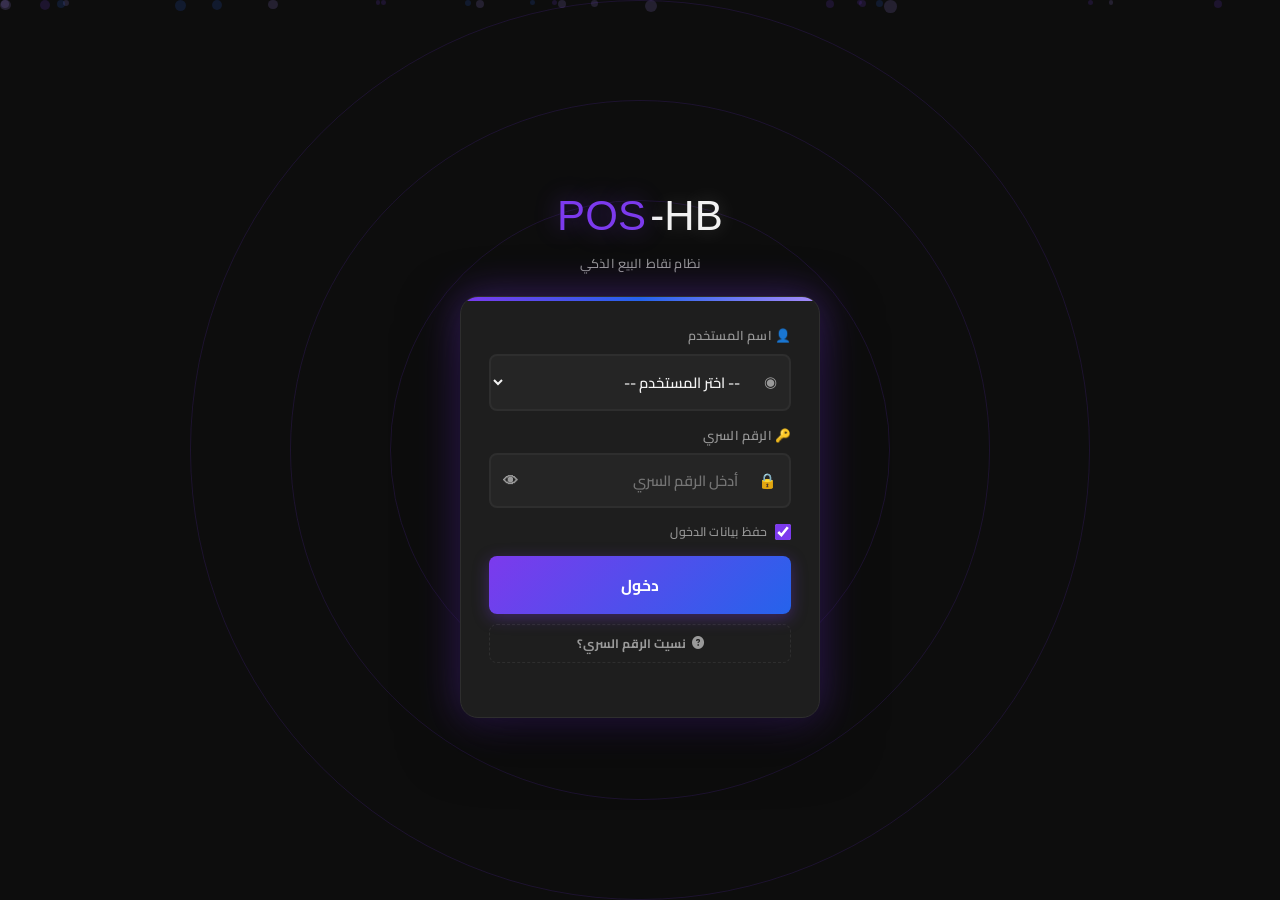
<file: inventory.html>
<!DOCTYPE html>
<html lang="ar" dir="rtl">
<head>
  <meta charset="UTF-8"/>
  <link rel="icon" type="image/svg+xml" href="favicon.svg"/>
  <link rel="shortcut icon" href="favicon.svg"/>
  <meta name="viewport" content="width=device-width, initial-scale=1.0"/>
  <title>HB-POS - إدارة المخزون</title>
  <link rel="stylesheet" href="style.css"/>
  <link rel="stylesheet" href="https://cdnjs.cloudflare.com/ajax/libs/font-awesome/6.5.1/css/all.min.css"/>
  <style>
    /* =========================================
       تخطيط متطور للمخزون
    ========================================= */
    .inventory-layout {
      display: flex;
      flex-direction: column;
      min-height: 100vh;
      background: var(--bg-dark);
    }

    /* بطاقات التنبيهات */
    .alerts-grid {
      display: grid;
      grid-template-columns: repeat(auto-fit, minmax(260px, 1fr));
      gap: 14px;
      margin-bottom: 20px;
    }

    .alert-card {
      background: var(--bg-card);
      border: 1px solid var(--border);
      border-radius: var(--radius);
      padding: 18px 20px;
      display: flex;
      flex-direction: column;
      gap: 12px;
      transition: all 0.2s ease;
      cursor: pointer;
      position: relative;
      overflow: hidden;
    }

    .alert-card::before {
      content: '';
      position: absolute;
      inset: 0;
      opacity: 0;
      transition: opacity 0.2s;
    }

    .alert-card:hover::before { opacity: 1; }

    .alert-card.warning {
      border-right: 5px solid var(--warning);
      background: linear-gradient(135deg, var(--bg-card) 70%, rgba(245,158,11,0.06));
    }
    .alert-card.warning::before {
      background: rgba(245,158,11,0.04);
    }

    .alert-card.danger {
      border-right: 5px solid var(--danger);
      background: linear-gradient(135deg, var(--bg-card) 70%, rgba(239,68,68,0.06));
    }
    .alert-card.danger::before {
      background: rgba(239,68,68,0.04);
    }

    .alert-card.success {
      border-right: 5px solid var(--success);
      background: linear-gradient(135deg, var(--bg-card) 70%, rgba(16,185,129,0.06));
    }

    /* رأس البطاقة: أيقونة + عنوان */
    .alert-card-head {
      display: flex;
      align-items: center;
      gap: 12px;
    }

    .alert-icon {
      width: 46px;
      height: 46px;
      border-radius: 12px;
      display: flex;
      align-items: center;
      justify-content: center;
      font-size: 1.4rem;
      flex-shrink: 0;
    }

    .alert-icon.warning {
      background: rgba(245, 158, 11, 0.18);
      color: var(--warning);
    }

    .alert-icon.danger {
      background: rgba(239, 68, 68, 0.18);
      color: var(--danger);
    }

    .alert-icon.success {
      background: rgba(16, 185, 129, 0.18);
      color: var(--success);
    }

    .alert-title {
      font-size: 0.92rem;
      color: var(--text-primary);
      font-weight: 800;
      line-height: 1.3;
    }

    /* الرقم الرئيسي */
    .alert-value {
      font-size: 3rem;
      font-weight: 900;
      font-family: 'Impact', sans-serif;
      line-height: 1;
      letter-spacing: -1px;
    }

    /* شريط المستويات الفرعية */
    .alert-levels {
      display: flex;
      gap: 6px;
      flex-wrap: wrap;
    }

    .alert-level-badge {
      display: inline-flex;
      align-items: center;
      gap: 4px;
      padding: 3px 10px;
      border-radius: 20px;
      font-size: 0.78rem;
      font-weight: 700;
      white-space: nowrap;
    }

    .alert-level-badge.crit  { background: rgba(239,68,68,0.15);  color: #ef4444; }
    .alert-level-badge.warn  { background: rgba(245,158,11,0.15); color: #f59e0b; }
    .alert-level-badge.watch { background: rgba(59,130,246,0.15); color: #60a5fa; }

    /* شريط البحث المتقدم */
    .search-section {
      display: flex;
      gap: 10px;
      margin-bottom: 18px;
      flex-wrap: wrap;
    }

    .search-wrapper {
      flex: 1;
      min-width: 280px;
      position: relative;
    }

    .search-box {
      display: flex;
      align-items: center;
      background: var(--bg-input);
      border: 2px solid var(--border);
      border-radius: var(--radius);
      padding: 0 16px;
      transition: all 0.2s ease;
    }

    .search-box:focus-within {
      border-color: var(--primary);
      box-shadow: 0 0 0 3px rgba(124, 58, 237, 0.15);
    }

    .search-box i {
      color: var(--text-secondary);
      font-size: 1rem;
    }

    .search-box input {
      flex: 1;
      background: transparent;
      border: none;
      outline: none;
      color: var(--text-primary);
      font-family: var(--font-main);
      font-size: 0.95rem;
      font-weight: 600;
      padding: 14px 10px;
    }

    .filter-badge {
      display: flex;
      align-items: center;
      gap: 8px;
      background: var(--bg-card);
      border: 1px solid var(--border);
      border-radius: var(--radius-sm);
      padding: 0 12px;
    }

    .filter-badge select {
      background: transparent;
      border: none;
      color: var(--text-primary);
      font-weight: 600;
      padding: 8px 0;
      outline: none;
      cursor: pointer;
    }

    /* التبويبات */
    .tabs-modern {
      display: flex;
      gap: 8px;
      margin-bottom: 20px;
      border-bottom: 2px solid var(--border);
      padding-bottom: 8px;
      overflow-x: auto;
    }

    .tab-modern {
      padding: 8px 20px;
      border-radius: var(--radius-sm) var(--radius-sm) 0 0;
      background: transparent;
      color: var(--text-secondary);
      font-weight: 700;
      font-size: 0.9rem;
      cursor: pointer;
      transition: all 0.2s ease;
      white-space: nowrap;
      display: flex;
      align-items: center;
      gap: 8px;
      border: 1px solid transparent;
      border-bottom: none;
    }

    .tab-modern:hover {
      color: var(--text-primary);
      background: rgba(124, 58, 237, 0.05);
    }

    .tab-modern.active {
      background: var(--primary);
      color: #fff;
      border-color: var(--primary);
    }

    .tab-content {
      display: none;
      animation: fadeIn 0.3s ease;
    }

    .tab-content.active {
      display: block;
    }

    @keyframes fadeIn {
      from { opacity: 0; transform: translateY(5px); }
      to { opacity: 1; transform: translateY(0); }
    }

    /* جدول المنتجات المتطور */
    .table-container {
      background: var(--bg-card);
      border: 1px solid var(--border);
      border-radius: var(--radius);
      overflow: hidden;
      margin-bottom: 20px;
    }

    .table-header {
      display: flex;
      justify-content: space-between;
      align-items: center;
      padding: 15px 18px;
      background: var(--bg-dark);
      border-bottom: 2px solid var(--primary);
    }

    .table-title {
      font-weight: 800;
      color: var(--primary-light);
      display: flex;
      align-items: center;
      gap: 8px;
    }

    .table-actions {
      display: flex;
      gap: 8px;
    }

    .products-table {
      width: 100%;
      border-collapse: collapse;
    }

    .products-table th {
      background: var(--bg-dark);
      color: var(--text-secondary);
      font-weight: 700;
      font-size: 0.8rem;
      padding: 14px 12px;
      text-align: right;
      border-bottom: 1px solid var(--border);
      white-space: nowrap;
    }

    .products-table td {
      padding: 14px 12px;
      border-bottom: 1px solid var(--border);
      color: var(--text-primary);
      font-size: 0.9rem;
    }

    .products-table tbody tr {
      transition: background 0.15s;
    }

    .products-table tbody tr:hover {
      background: rgba(124, 58, 237, 0.05);
    }

    .products-table tbody tr.low-stock {
      background: rgba(245, 158, 11, 0.05);
    }

    .products-table tbody tr.out-stock {
      background: rgba(239, 68, 68, 0.05);
    }

    .stock-badge {
      display: inline-block;
      padding: 4px 12px;
      border-radius: 20px;
      font-size: 0.8rem;
      font-weight: 700;
    }

    .stock-high {
      background: rgba(16, 185, 129, 0.15);
      color: var(--success);
    }

    /* 🟡 تنبيه مبكر */
    .stock-watch {
      background: rgba(245, 158, 11, 0.12);
      color: #f59e0b;
    }

    /* ⚠️ تحذير */
    .stock-warning {
      background: rgba(234, 88, 12, 0.15);
      color: #ea580c;
    }

    /* 🚨 حرج */
    .stock-critical {
      background: rgba(239, 68, 68, 0.18);
      color: var(--danger);
      font-weight: 900;
    }

    /* ⛔ نافد */
    .stock-low {
      background: rgba(107, 114, 128, 0.2);
      color: #9ca3af;
      text-decoration: line-through;
    }

    /* للتوافق مع الكود القديم */
    .stock-medium { background: rgba(245,158,11,0.12); color: #f59e0b; }

    .expiry-badge {
      display: inline-block;
      padding: 4px 10px;
      border-radius: 20px;
      font-size: 0.75rem;
      font-weight: 700;
    }

    .expiry-ok {
      background: rgba(16, 185, 129, 0.1);
      color: var(--success);
    }

    .expiry-warning {
      background: rgba(245, 158, 11, 0.1);
      color: var(--warning);
    }

    .expiry-danger {
      background: rgba(239, 68, 68, 0.1);
      color: var(--danger);
    }

    /* المستوى الرابع: حرج جداً (أقل من 7 أيام) */
    .expiry-critical {
      background: rgba(234, 88, 12, 0.18);
      color: #ea580c;
      font-weight: 800;
      animation: pulse-badge 1.5s infinite;
    }

    @keyframes pulse-badge {
      0%, 100% { opacity: 1; }
      50%       { opacity: 0.6; }
    }

    /* جدول تبويب الصلاحية */
    .expiry-tab-grid {
      display: grid;
      grid-template-columns: repeat(3, 1fr);
      gap: 14px;
      margin-bottom: 22px;
    }

    .expiry-summary-card {
      background: var(--bg-card);
      border: 1px solid var(--border);
      border-radius: var(--radius);
      padding: 16px 20px;
      display: flex;
      align-items: center;
      gap: 14px;
    }

    .exp-icon {
      width: 46px; height: 46px;
      border-radius: 50%;
      display: flex; align-items: center; justify-content: center;
      font-size: 1.3rem; flex-shrink: 0;
    }

    .exp-icon.red   { background: rgba(239,68,68,0.15);  color: var(--danger);  }
    .exp-icon.orange{ background: rgba(234,88,12,0.15);  color: #ea580c;        }
    .exp-icon.yellow{ background: rgba(245,158,11,0.15); color: var(--warning); }

    .exp-label { font-size: 0.78rem; color: var(--text-secondary); font-weight:700; margin-bottom:3px; }
    .exp-value { font-size: 1.5rem; font-weight:900; font-family:'Impact',sans-serif; }

    .expiry-table-wrap { overflow-x: auto; }

    .expiry-table {
      width: 100%; border-collapse: collapse;
      font-size: 0.88rem;
    }

    .expiry-table th {
      background: var(--bg-dark);
      color: var(--text-secondary);
      font-weight: 800; font-size: 0.78rem;
      padding: 10px 14px; text-align: right;
      border-bottom: 2px solid var(--primary);
    }

    .expiry-table td {
      padding: 10px 14px;
      border-bottom: 1px solid var(--border);
      vertical-align: middle;
    }

    .expiry-table tr:hover td { background: rgba(124,58,237,0.04); }

    .batch-num {
      display: inline-block;
      background: rgba(124,58,237,0.12);
      color: var(--primary-light);
      border-radius: 6px;
      padding: 2px 8px;
      font-size: 0.72rem;
      font-weight: 800;
    }

    /* ── لوحة القرارات ─────────────────────────────── */
    .risk-loss-badge {
      display: inline-block;
      background: rgba(239,68,68,0.12);
      color: var(--danger);
      border: 1px solid rgba(239,68,68,0.3);
      border-radius: 8px;
      padding: 2px 10px;
      font-size: 0.78rem;
      font-weight: 800;
    }

    .risk-rate-badge {
      display: inline-block;
      background: rgba(124,58,237,0.1);
      color: var(--primary-light);
      border-radius: 8px;
      padding: 2px 10px;
      font-size: 0.78rem;
      font-weight: 700;
    }

    .action-panel-btn {
      display: inline-flex;
      align-items: center;
      gap: 5px;
      padding: 5px 12px;
      border-radius: 8px;
      border: none;
      font-family: var(--font-main);
      font-size: 0.8rem;
      font-weight: 700;
      cursor: pointer;
      transition: all 0.15s;
      white-space: nowrap;
    }

    .action-panel-btn.discount {
      background: rgba(245,158,11,0.15);
      color: var(--warning);
      border: 1px solid rgba(245,158,11,0.4);
    }
    .action-panel-btn.discount:hover { background: var(--warning); color:#1a1a1a; }

    .action-panel-btn.writeoff {
      background: rgba(239,68,68,0.12);
      color: var(--danger);
      border: 1px solid rgba(239,68,68,0.35);
    }
    .action-panel-btn.writeoff:hover { background: var(--danger); color:#fff; }

    .action-panel-btn.restore {
      background: rgba(16,185,129,0.12);
      color: var(--success);
      border: 1px solid rgba(16,185,129,0.35);
    }
    .action-panel-btn.restore:hover { background: var(--success); color:#fff; }

    /* بطاقات الملخص — إضافة حقل الخسارة المالية */
    .exp-loss {
      font-size: 0.72rem;
      color: var(--danger);
      font-weight: 700;
      margin-top: 2px;
    }

    /* شريط التنبيه الذكي أعلى الصفحة */
    .expiry-alert-banner {
      background: linear-gradient(135deg, rgba(234,88,12,0.15), rgba(239,68,68,0.1));
      border: 1px solid rgba(234,88,12,0.4);
      border-radius: var(--radius);
      padding: 12px 18px;
      margin-bottom: 14px;
      display: flex;
      align-items: center;
      justify-content: space-between;
      gap: 12px;
      flex-wrap: wrap;
      animation: pulse-border 2s infinite;
    }

    @keyframes pulse-border {
      0%,100% { border-color: rgba(234,88,12,0.4); }
      50%      { border-color: rgba(239,68,68,0.7); }
    }

    .expiry-alert-banner.hidden { display: none; }

    .action-buttons {
      display: flex;
      gap: 6px;
      justify-content: center;
    }

    .action-btn {
      width: 32px;
      height: 32px;
      border: none;
      border-radius: var(--radius-sm);
      background: transparent;
      color: var(--text-secondary);
      cursor: pointer;
      transition: all 0.15s;
      display: flex;
      align-items: center;
      justify-content: center;
    }

    .action-btn:hover {
      background: var(--primary);
      color: #fff;
    }

    .action-btn.delete:hover {
      background: var(--danger);
    }

    .action-btn.print:hover {
      background: var(--success);
    }

    /* نموذج إضافة/تعديل منتج */
    .form-grid {
      display: grid;
      grid-template-columns: repeat(2, 1fr);
      gap: 16px;
      margin-bottom: 20px;
    }

    .form-group {
      display: flex;
      flex-direction: column;
      gap: 6px;
    }

    .form-group.full-width {
      grid-column: span 2;
    }

    .form-label {
      font-size: 0.85rem;
      color: var(--text-secondary);
      font-weight: 700;
      display: flex;
      align-items: center;
      gap: 6px;
    }

    .form-label i {
      color: var(--primary);
      font-size: 0.8rem;
    }

    .form-input {
      background: var(--bg-input);
      border: 2px solid var(--border);
      border-radius: var(--radius-sm);
      color: var(--text-primary);
      padding: 10px 14px;
      font-family: var(--font-main);
      font-size: 0.95rem;
      font-weight: 600;
      outline: none;
      transition: all 0.2s;
    }

    .form-input:focus {
      border-color: var(--primary);
      box-shadow: 0 0 0 3px rgba(124, 58, 237, 0.15);
    }

    .form-input.error {
      border-color: var(--danger);
    }

    .form-select {
      background: var(--bg-input);
      border: 2px solid var(--border);
      border-radius: var(--radius-sm);
      color: var(--text-primary);
      padding: 10px 14px;
      font-family: var(--font-main);
      font-size: 0.95rem;
      font-weight: 600;
      outline: none;
      cursor: pointer;
    }

    .error-message {
      color: var(--danger);
      font-size: 0.8rem;
      margin-top: 4px;
      display: none;
    }

    /* بطاقات العائلات */
    .families-grid {
      display: grid;
      grid-template-columns: repeat(auto-fill, minmax(200px, 1fr));
      gap: 12px;
      margin-top: 16px;
    }

    .family-card {
      background: var(--bg-card);
      border: 1px solid var(--border);
      border-radius: var(--radius);
      padding: 14px 16px;
      display: flex;
      justify-content: space-between;
      align-items: center;
      transition: all 0.2s;
    }

    .family-card:hover {
      border-color: var(--primary);
      transform: translateY(-2px);
    }

    .family-name {
      font-weight: 700;
      color: var(--text-primary);
    }

    .family-count {
      font-size: 0.75rem;
      color: var(--text-secondary);
      background: var(--bg-dark);
      padding: 2px 8px;
      border-radius: 12px;
    }

    .family-actions {
      display: flex;
      gap: 6px;
    }

    /* لوحة تعديل المخزون */
    .adjust-panel {
      background: var(--bg-card);
      border: 1px solid var(--border);
      border-radius: var(--radius);
      padding: 20px;
    }

    .adjust-grid {
      display: grid;
      grid-template-columns: 1fr 1fr;
      gap: 20px;
    }

    .adjust-preview {
      background: var(--bg-dark);
      border-radius: var(--radius-sm);
      padding: 15px;
      text-align: center;
      margin: 15px 0;
    }

    .preview-value {
      font-size: 2rem;
      font-weight: 900;
      color: var(--primary-light);
      font-family: 'Impact', sans-serif;
    }

    .preview-diff {
      font-size: 1.2rem;
      font-weight: 700;
      margin-top: 5px;
    }

    .diff-positive {
      color: var(--success);
    }

    .diff-negative {
      color: var(--danger);
    }

    /* سجل الحركات */
    .log-table {
      width: 100%;
      border-collapse: collapse;
      font-size: 0.85rem;
    }

    .log-table th {
      background: var(--bg-dark);
      color: var(--text-secondary);
      font-weight: 700;
      padding: 12px 10px;
      text-align: right;
      border-bottom: 2px solid var(--primary);
    }

    .log-table td {
      padding: 10px;
      border-bottom: 1px solid var(--border);
    }

    .log-table tbody tr:hover {
      background: rgba(124, 58, 237, 0.05);
    }

    /* استيراد/تصدير */
    .import-export-grid {
      display: grid;
      grid-template-columns: 1fr 1fr;
      gap: 20px;
    }

    .import-card {
      background: var(--bg-card);
      border: 2px dashed var(--border);
      border-radius: var(--radius);
      padding: 30px;
      text-align: center;
      cursor: pointer;
      transition: all 0.2s;
    }

    .import-card:hover {
      border-color: var(--primary);
      background: rgba(124, 58, 237, 0.05);
    }

    .import-icon {
      font-size: 3rem;
      color: var(--primary-light);
      margin-bottom: 15px;
    }

    .import-title {
      font-weight: 800;
      font-size: 1.1rem;
      margin-bottom: 8px;
    }

    .import-desc {
      color: var(--text-secondary);
      font-size: 0.85rem;
    }

    /* الترقيم الصفحات */
    .pagination {
      display: flex;
      justify-content: center;
      gap: 8px;
      margin-top: 20px;
    }

    .page-btn {
      width: 36px;
      height: 36px;
      border: 1px solid var(--border);
      border-radius: var(--radius-sm);
      background: var(--bg-card);
      color: var(--text-primary);
      font-weight: 700;
      cursor: pointer;
      transition: all 0.15s;
      display: flex;
      align-items: center;
      justify-content: center;
    }

    .page-btn:hover,
    .page-btn.active {
      background: var(--primary);
      border-color: var(--primary);
      color: #fff;
    }

    .page-btn:disabled {
      opacity: 0.3;
      cursor: not-allowed;
    }
  </style>
</head>
<body>
<div class="bg-animated"></div>

<div class="inventory-layout">
  <!-- الهيدر -->
  <header class="app-header">
    <button class="menu-btn" id="menuBtn">
      <i class="fa-solid fa-bars"></i>
    </button>

    <a href="sale.html" class="back-btn" title="واجهة البيع">
      <i class="fa-solid fa-cash-register"></i>
    </a>
    
    <span class="store-name" id="headerStoreName">جاري التحميل...</span>
    
    <div class="app-brand">
      <span class="brand-title">HB-POS</span>
      <span class="brand-clock" id="clockDisplay"></span>
    </div>
  </header>

  <!-- المحتوى الرئيسي -->
  <div style="flex:1; padding:20px; overflow-y:auto;">
    
    <!-- بطاقات التنبيهات -->
    <div class="alerts-grid" id="alertsGrid"></div>

    <!-- التبويبات -->
    <div class="tabs-modern">
      <button class="tab-modern active" onclick="switchTab('all')">
        <i class="fa-solid fa-boxes"></i>
        <span>كل المنتجات</span>
      </button>
      <button class="tab-modern" onclick="switchTab('add')">
        <i class="fa-solid fa-plus-circle"></i>
        <span>إضافة منتج</span>
      </button>
      <button class="tab-modern" onclick="switchTab('families')">
        <i class="fa-solid fa-layer-group"></i>
        <span>العائلات</span>
      </button>
      <button class="tab-modern" onclick="switchTab('adjust')">
        <i class="fa-solid fa-sliders"></i>
        <span>تعديل المخزون</span>
      </button>
      <button class="tab-modern" onclick="switchTab('import')">
        <i class="fa-solid fa-file-import"></i>
        <span>استيراد/تصدير</span>
      </button>
      <button class="tab-modern" onclick="switchTab('expiry')">
        <i class="fa-solid fa-calendar-xmark"></i>
        <span>الصلاحية</span>
      </button>
    </div>

    <!-- ========== تبويب: كل المنتجات ========== -->
    <div class="tab-content active" id="tab-all">
      <div class="search-section">
        <div class="search-wrapper">
          <div class="search-box">
            <i class="fa-solid fa-search"></i>
            <input type="text" id="productSearch" 
                   placeholder="ابحث باسم المنتج أو الباركود..."
                   oninput="filterProducts()"/>
          </div>
        </div>
        
        <div class="filter-badge">
          <i class="fa-solid fa-filter" style="color:var(--text-secondary);"></i>
          <select id="familyFilter" onchange="filterProducts()">
            <option value="">كل العائلات</option>
          </select>
        </div>
        
        <div class="filter-badge">
          <i class="fa-solid fa-chart-line" style="color:var(--text-secondary);"></i>
          <select id="stockFilter" onchange="filterProducts()">
            <option value="">كل المخزون</option>
            <option value="low">مخزون منخفض</option>
            <option value="out">نافد</option>
            <option value="expiring">ينتهي قريباً</option>
          </select>
        </div>
      </div>

      <div class="table-container">
        <div class="table-header">
          <div class="table-title">
            <i class="fa-solid fa-box"></i>
            <span>قائمة المنتجات</span>
          </div>
          <div class="table-actions">
            <button class="btn btn-sm btn-primary" onclick="exportCurrentPage()">
              <i class="fa-solid fa-download"></i> تصدير
            </button>
            <span id="paginationInfo" style="color:var(--text-secondary); font-size:0.85rem;"></span>
          </div>
        </div>
        
        <div style="overflow-x: auto;">
          <table class="products-table">
            <thead>
              <tr>
                <th>#</th>
                <th>المنتج</th>
                <th>العائلة</th>
                <th>الوحدة</th>
                <th>سعر الشراء</th>
                <th>سعر البيع</th>
                <th>المخزون</th>
                <th>الصلاحية</th>
                <th>الإجراءات</th>
              </tr>
            </thead>
            <tbody id="productsTbody">
              <tr>
                <td colspan="9" style="text-align:center; padding:50px;">
                  <i class="fa-solid fa-spinner fa-spin" style="font-size:2rem; color:var(--primary);"></i>
                  <p style="margin-top:10px;">جاري التحميل...</p>
                </td>
              </tr>
            </tbody>
          </table>
        </div>
      </div>

      <!-- أزرار التنقل بين الصفحات -->
      <div class="pagination" id="pagination">
        <button class="page-btn" id="prevPage" onclick="changePage(-1)" disabled>
          <i class="fa-solid fa-chevron-right"></i>
        </button>
        <span id="pageNumbers"></span>
        <button class="page-btn" id="nextPage" onclick="changePage(1)" disabled>
          <i class="fa-solid fa-chevron-left"></i>
        </button>
      </div>
    </div>

    <!-- ========== تبويب: إضافة منتج ========== -->
    <div class="tab-content" id="tab-add">
      <div class="table-container" style="padding:25px;">
        <div style="display:flex; align-items:center; gap:10px; margin-bottom:25px;">
          <i class="fa-solid fa-plus-circle" style="font-size:1.8rem; color:var(--primary);"></i>
          <h2 style="color:var(--primary-light); font-size:1.3rem; margin:0;" id="formTitle">إضافة منتج جديد</h2>
        </div>

        <input type="hidden" id="editProductId"/>
        
        <div class="form-grid">
          <div class="form-group">
            <label class="form-label">
              <i class="fa-solid fa-layer-group"></i>
              <span>العائلة</span>
            </label>
            <select class="form-select" id="productFamily">
              <option value="">-- بدون عائلة --</option>
            </select>
          </div>

          <div class="form-group">
            <label class="form-label">
              <i class="fa-solid fa-tag"></i>
              <span>اسم المنتج *</span>
            </label>
            <input type="text" class="form-input" id="productName" 
                   placeholder="أدخل اسم المنتج"/>
            <div class="error-message" id="nameError">⚠️ هذا الاسم موجود مسبقاً</div>
          </div>

          <div class="form-group">
            <label class="form-label">
              <i class="fa-solid fa-ruler"></i>
              <span>الحجم / المقاس</span>
            </label>
            <input type="text" class="form-input" id="productSize" 
                   placeholder="مثال: 500ml، L، XL"/>
          </div>

          <div class="form-group">
            <label class="form-label">
              <i class="fa-solid fa-weight-scale"></i>
              <span>الوحدة</span>
            </label>
            <select class="form-select" id="productUnit">
              <option value="قطعة">قطعة</option>
              <option value="كلغ">كيلوغرام</option>
              <option value="غرام">غرام</option>
              <option value="لتر">لتر</option>
              <option value="علبة">علبة</option>
              <option value="كرتون">كرتون</option>
              <option value="حزمة">حزمة</option>
            </select>
          </div>

          <div class="form-group">
            <label class="form-label">
              <i class="fa-solid fa-arrow-down"></i>
              <span>سعر الشراء</span>
            </label>
            <input type="number" class="form-input" id="productBuyPrice" 
                   placeholder="0.00" min="0" step="0.01"/>
          </div>

          <div class="form-group">
            <label class="form-label">
              <i class="fa-solid fa-arrow-up" style="color:var(--success);"></i>
              <span>سعر البيع *</span>
            </label>
            <input type="number" class="form-input" id="productSellPrice" 
                   placeholder="0.00" min="0" step="0.01"/>
          </div>

          <div class="form-group">
            <label class="form-label">
              <i class="fa-solid fa-hashtag"></i>
              <span>الكمية</span>
            </label>
            <input type="number" class="form-input" id="productQty" 
                   placeholder="0" min="0" step="1"/>
          </div>

          <div class="form-group">
            <label class="form-label">
              <i class="fa-solid fa-bell"></i>
              <span>حد التنبيه</span>
            </label>
            <input type="number" class="form-input" id="productMinStock" 
                   placeholder="5" min="0" value="5"/>
          </div>

          <div class="form-group">
            <label class="form-label">
              <i class="fa-solid fa-calendar"></i>
              <span>تاريخ الصلاحية</span>
            </label>
            <input type="date" class="form-input" id="productExpiry"/>
          </div>

          <div class="form-group full-width">
            <label class="form-label">
              <i class="fa-solid fa-barcode"></i>
              <span>الباركود</span>
            </label>
            <input type="text" class="form-input" id="productBarcode" 
                   placeholder="أدخل رقم الباركود"/>
          </div>
        </div>

        <div style="display:flex; gap:12px; margin-top:20px;">
          <button class="btn btn-success" style="flex:2;" onclick="saveProduct()">
            <i class="fa-solid fa-floppy-disk"></i>
            <span id="saveButtonText">حفظ المنتج</span>
          </button>
          <button class="btn btn-secondary" style="flex:1;" onclick="clearProductForm()">
            <i class="fa-solid fa-rotate-left"></i>
            <span>تفريغ</span>
          </button>
        </div>
      </div>
    </div>

    <!-- ========== تبويب: العائلات ========== -->
    <div class="tab-content" id="tab-families">
      <div class="table-container" style="padding:25px;">
        <div style="display:flex; gap:15px; align-items:center; margin-bottom:25px;">
          <i class="fa-solid fa-layer-group" style="font-size:1.8rem; color:var(--primary);"></i>
          <h2 style="color:var(--primary-light); font-size:1.3rem; margin:0;">إدارة العائلات</h2>
        </div>

        <div style="display:flex; gap:10px; margin-bottom:25px;">
          <input type="text" class="form-input" id="familyInput" 
                 placeholder="اسم العائلة الجديدة" style="flex:1;"/>
          <button class="btn btn-primary" onclick="addFamily()">
            <i class="fa-solid fa-plus"></i> إضافة
          </button>
        </div>

        <div class="families-grid" id="familiesGrid">
          <!-- ستتملأ ديناميكياً -->
        </div>
      </div>
    </div>

    <!-- ========== تبويب: تعديل المخزون ========== -->
    <div class="tab-content" id="tab-adjust">
      <div class="adjust-grid">
        <!-- لوحة التعديل -->
        <div class="adjust-panel">
          <h3 style="color:var(--primary-light); margin-bottom:20px;">
            <i class="fa-solid fa-sliders"></i> تعديل الكمية
          </h3>

          <div class="form-group" style="margin-bottom:15px;">
            <label class="form-label">المنتج</label>
            <select class="form-select" id="adjustProduct" onchange="updateAdjustPreview()">
              <option value="">-- اختر منتجاً --</option>
            </select>
          </div>

          <div class="adjust-preview" id="adjustPreview">
            <div style="color:var(--text-secondary); margin-bottom:8px;">الكمية الحالية</div>
            <div class="preview-value" id="currentQty">—</div>
          </div>

          <div class="form-group">
            <label class="form-label">نوع التعديل</label>
            <select class="form-select" id="adjustType" onchange="updateAdjustPreview()">
              <option value="add">➕ إضافة كمية</option>
              <option value="sub">➖ خصم كمية</option>
              <option value="set">📌 تعيين كمية محددة</option>
            </select>
          </div>

          <div class="form-group">
            <label class="form-label" id="adjustQtyLabel">الكمية</label>
            <input type="number" class="form-input" id="adjustQty" 
                   min="0" step="1" oninput="updateAdjustPreview()"/>
          </div>

          <div id="adjustResult" style="margin:15px 0; display:none;">
            <div style="background:var(--bg-dark); border-radius:8px; padding:12px; text-align:center;">
              <div style="color:var(--text-secondary); font-size:0.85rem;">الكمية بعد التعديل</div>
              <div style="font-size:2rem; font-weight:900; color:var(--primary-light);" id="newQty">—</div>
              <div id="diffDisplay" style="font-size:1rem; font-weight:700;"></div>
            </div>
          </div>

          <div class="form-group">
            <label class="form-label">السبب</label>
            <select class="form-select" id="adjustReason" onchange="toggleCustomReason()">
              <option value="استلام بضاعة">📦 استلام بضاعة</option>
              <option value="تلف">💔 تلف</option>
              <option value="سرقة">🚨 سرقة</option>
              <option value="هدية">🎁 هدية / عينة</option>
              <option value="جرد">📋 جرد</option>
              <option value="تصحيح">✏️ تصحيح خطأ</option>
              <option value="آخر">✍️ آخر</option>
            </select>
          </div>

          <div class="form-group" id="customReasonGroup" style="display:none;">
            <input type="text" class="form-input" id="customReason" placeholder="اكتب السبب..."/>
          </div>

          <!-- حقل تاريخ الصلاحية — يظهر فقط عند "استلام بضاعة" -->
          <div class="form-group" id="batchExpiryGroup" style="display:none;">
            <label class="form-label">
              <i class="fa-solid fa-calendar-days" style="color:var(--warning);"></i>
              تاريخ صلاحية هذه الدفعة
            </label>
            <input type="date" class="form-input" id="batchExpiryDate"/>
            <div style="font-size:0.78rem; color:var(--text-secondary); margin-top:6px; padding:8px; background:var(--bg-dark); border-radius:6px;">
              <i class="fa-solid fa-circle-info" style="color:var(--primary-light);"></i>
              ستُحفظ هذه الدفعة مستقلة عن الدفعات السابقة لنفس المنتج
            </div>
          </div>

          <button class="btn btn-success" style="width:100%; margin-top:10px;" onclick="saveAdjustment()">
            <i class="fa-solid fa-check"></i> تأكيد التعديل
          </button>
        </div>

        <!-- سجل الحركات -->
        <div class="adjust-panel">
          <h3 style="color:var(--primary-light); margin-bottom:20px;">
            <i class="fa-solid fa-clock-rotate-left"></i> سجل الحركات
          </h3>

          <div style="margin-bottom:15px;">
            <select class="form-select" id="logFilter" onchange="loadMovementLog()">
              <option value="0">كل المنتجات</option>
            </select>
          </div>

          <div style="max-height:400px; overflow-y:auto;">
            <table class="log-table">
              <thead>
                <tr>
                  <th>التاريخ</th>
                  <th>المنتج</th>
                  <th>النوع</th>
                  <th>الفرق</th>
                  <th>السبب</th>
                </tr>
              </thead>
              <tbody id="logTbody">
                <tr>
                  <td colspan="5" style="text-align:center; padding:30px;">
                    <i class="fa-solid fa-clock" style="font-size:2rem; opacity:0.3;"></i>
                    <p style="margin-top:10px;">لا توجد حركات مسجلة</p>
                  </td>
                </tr>
              </tbody>
            </table>
          </div>
        </div>
      </div>
    </div>

    <!-- ========== تبويب: الصلاحية (FEFO) ========== -->
    <div class="tab-content" id="tab-expiry">

      <!-- بطاقات الملخص -->
      <div class="expiry-tab-grid" id="expirySummaryGrid">
        <div class="expiry-summary-card">
          <div class="exp-icon red"><i class="fa-solid fa-circle-xmark"></i></div>
          <div>
            <div class="exp-label">دفعات منتهية الصلاحية</div>
            <div class="exp-value" id="expSumExpired">—</div>
            <div class="exp-loss" id="expSumExpiredLoss"></div>
          </div>
        </div>
        <div class="expiry-summary-card">
          <div class="exp-icon orange"><i class="fa-solid fa-triangle-exclamation"></i></div>
          <div>
            <div class="exp-label">دفعات حرجة (أقل 15 يوم)</div>
            <div class="exp-value" id="expSumCritical">—</div>
            <div class="exp-loss" id="expSumCriticalLoss"></div>
          </div>
        </div>
        <div class="expiry-summary-card">
          <div class="exp-icon yellow"><i class="fa-solid fa-clock"></i></div>
          <div>
            <div class="exp-label">إجمالي الخسارة المتوقعة</div>
            <div class="exp-value" id="expSumWarning">—</div>
            <div class="exp-loss" id="expSumTotalLoss"></div>
          </div>
        </div>
      </div>

      <!-- فلتر + عنوان -->
      <div style="display:flex; align-items:center; justify-content:space-between; margin-bottom:14px; flex-wrap:wrap; gap:10px;">
        <div style="display:flex; align-items:center; gap:10px;">
          <span style="font-weight:800; color:var(--primary-light);">
            <i class="fa-solid fa-list-ol"></i> قائمة الدفعات — مرتبة من الأخطر للأسلم
          </span>
        </div>
        <div style="display:flex; gap:8px; flex-wrap:wrap;">
          <button onclick="filterExpiryTab('all')"    id="efBtn-all"      class="btn btn-secondary" style="font-size:0.8rem; padding:6px 14px;">الكل</button>
          <button onclick="filterExpiryTab('expired')" id="efBtn-expired"  class="btn btn-secondary" style="font-size:0.8rem; padding:6px 14px;">🔴 منتهية</button>
          <button onclick="filterExpiryTab('critical')" id="efBtn-critical" class="btn btn-secondary" style="font-size:0.8rem; padding:6px 14px;">🟠 حرجة</button>
          <button onclick="filterExpiryTab('warning')" id="efBtn-warning"  class="btn btn-secondary" style="font-size:0.8rem; padding:6px 14px;">🟡 تنبيه</button>
        </div>
      </div>

      <!-- جدول الدفعات -->
      <div class="expiry-table-wrap">
        <table class="expiry-table">
          <thead>
            <tr>
              <th>#</th>
              <th>المنتج</th>
              <th>رقم الدفعة</th>
              <th>الكمية</th>
              <th>تاريخ الصلاحية</th>
              <th>الأيام</th>
              <th>الخطر الفعلي</th>
              <th>الخسارة المتوقعة</th>
              <th>الحالة</th>
              <th>الإجراء</th>
            </tr>
          </thead>
          <tbody id="expiryTbody">
            <tr>
              <td colspan="10" style="text-align:center; padding:40px; color:var(--text-secondary);">
                <i class="fa-solid fa-spinner fa-spin" style="font-size:1.5rem;"></i>
                <p style="margin-top:10px;">جاري التحليل...</p>
              </td>
            </tr>
          </tbody>
        </table>
      </div>
    </div>

    <!-- ========== تبويب: استيراد/تصدير ========== -->
    <div class="tab-content" id="tab-import">
      <div class="import-export-grid">
        <!-- استيراد -->
        <div class="import-card" onclick="document.getElementById('importFile').click()">
          <div class="import-icon">
            <i class="fa-solid fa-cloud-arrow-up"></i>
          </div>
          <div class="import-title">استيراد منتجات</div>
          <div class="import-desc">CSV, Excel</div>
          <input type="file" id="importFile" accept=".csv,.xlsx" style="display:none;" onchange="handleImport(this)"/>
        </div>

        <!-- تصدير -->
        <div class="import-card" onclick="exportProducts()">
          <div class="import-icon">
            <i class="fa-solid fa-cloud-arrow-down"></i>
          </div>
          <div class="import-title">تصدير منتجات</div>
          <div class="import-desc">CSV, Excel</div>
        </div>

        <!-- تحميل نموذج -->
        <div class="import-card" onclick="downloadTemplate()">
          <div class="import-icon">
            <i class="fa-solid fa-file-csv"></i>
          </div>
          <div class="import-title">تحميل نموذج</div>
          <div class="import-desc">قالب جاهز للتعبئة</div>
        </div>

        <!-- طباعة باركود -->
        <div class="import-card" onclick="printBarcodeBatch()">
          <div class="import-icon">
            <i class="fa-solid fa-barcode"></i>
          </div>
          <div class="import-title">طباعة باركود</div>
          <div class="import-desc">طباعة ملصقات للمنتجات</div>
        </div>
      </div>

      <!-- شريط التقدم للاستيراد -->
      <div id="importProgress" style="display:none; margin-top:20px;">
        <div style="background:var(--bg-dark); border-radius:8px; padding:15px;">
          <div style="display:flex; justify-content:space-between; margin-bottom:8px;">
            <span>جاري الاستيراد...</span>
            <span id="importPercent">0%</span>
          </div>
          <div style="height:6px; background:var(--border); border-radius:3px; overflow:hidden;">
            <div id="importBar" style="width:0%; height:100%; background:var(--primary); transition:width 0.3s;"></div>
          </div>
        </div>
      </div>
    </div>
  </div>
</div>

<!-- Modal: تأكيد الاستيراد -->
<div class="modal-overlay" id="importConfirmModal">
  <div class="modal">
    <div class="modal-header">
      <span class="modal-title">تأكيد الاستيراد</span>
      <button class="modal-close" onclick="closeModal('importConfirmModal')">✕</button>
    </div>
    <div id="importConflicts" style="max-height:300px; overflow-y:auto; margin:15px 0;"></div>
    <div class="modal-footer">
      <button class="btn btn-success" onclick="confirmImport(true)">تحديث الموجود</button>
      <button class="btn btn-warning" onclick="confirmImport(false)">تجاهل المكرر</button>
      <button class="btn btn-secondary" onclick="closeModal('importConfirmModal')">إلغاء</button>
    </div>
  </div>
</div>

<!-- Modal: طباعة باركود -->
<div class="modal-overlay" id="barcodePrintModal">
  <div class="modal modal-sm">
    <div class="modal-header">
      <span class="modal-title">طباعة ملصقات الباركود</span>
      <button class="modal-close" onclick="closeModal('barcodePrintModal')">✕</button>
    </div>
    
    <div style="padding:15px 0;">
      <div class="form-group">
        <label class="form-label">المنتج</label>
        <select class="form-select" id="barcodeProduct"></select>
      </div>
      
      <div class="form-group">
        <label class="form-label">عدد النسخ</label>
        <input type="number" class="form-input" id="barcodeCopies" value="1" min="1" max="999"/>
      </div>
    </div>
    
    <div class="modal-footer">
      <button class="btn btn-primary" onclick="printSelectedBarcode()">
        <i class="fa-solid fa-print"></i> طباعة
      </button>
      <button class="btn btn-secondary" onclick="closeModal('barcodePrintModal')">إلغاء</button>
    </div>
  </div>
</div>

<!-- ══ شريط التنبيه الذكي (يظهر عند وجود خسائر حقيقية) ══ -->
<div class="expiry-alert-banner hidden" id="expiryBanner">
  <div style="display:flex; align-items:center; gap:10px; flex:1;">
    <i class="fa-solid fa-triangle-exclamation" style="color:#ea580c; font-size:1.2rem;"></i>
    <span id="expiryBannerText" style="font-weight:800; font-size:0.92rem;"></span>
  </div>
  <button class="btn btn-danger" style="font-size:0.82rem; padding:6px 14px;"
          onclick="switchTab('expiry')">
    <i class="fa-solid fa-arrow-left"></i> لوحة القرارات
  </button>
  <button onclick="document.getElementById('expiryBanner').classList.add('hidden')"
          style="background:transparent; border:none; color:var(--text-secondary);
                 cursor:pointer; font-size:1.1rem; padding:4px 8px;">✕</button>
</div>

<!-- ══ modal إجراء الدفعة ══ -->
<div class="modal-overlay" id="batchActionModal">
  <div class="modal modal-sm">
    <div class="modal-header">
      <span class="modal-title" id="batchActionTitle">
        <i class="fa-solid fa-bolt"></i> إجراء الدفعة
      </span>
      <button class="modal-close" onclick="closeModal('batchActionModal')">✕</button>
    </div>

    <div id="batchActionBody" style="margin-bottom:16px;"></div>

    <!-- خصم -->
    <div id="discountSection" style="display:none;">
      <div style="background:var(--bg-dark); border-radius:8px; padding:14px; margin-bottom:14px;">
        <div style="color:var(--text-secondary); font-size:0.82rem; margin-bottom:8px; font-weight:700;">
          <i class="fa-solid fa-tag"></i> نسبة الخصم الجديدة
        </div>
        <div style="display:flex; align-items:center; gap:10px;">
          <input type="number" id="discountPctInput" class="form-input"
                 min="1" max="90" step="1" style="width:100px; text-align:center; font-size:1.2rem; font-weight:800;"
                 oninput="previewDiscount()"/>
          <span style="font-weight:700;">%</span>
          <span id="discountPreview" style="color:var(--success); font-weight:800; font-size:0.9rem;"></span>
        </div>
        <div style="font-size:0.75rem; color:var(--text-secondary); margin-top:8px;">
          * سيُطبَّق على سعر البيع في صفحة المنتج ويُسجَّل السعر الأصلي
        </div>
      </div>
    </div>

    <!-- شطب -->
    <div id="writeoffSection" style="display:none;">
      <div style="background:rgba(239,68,68,0.08); border:1px solid rgba(239,68,68,0.3);
                  border-radius:8px; padding:14px; margin-bottom:14px;">
        <div style="color:var(--danger); font-weight:800; margin-bottom:6px;">
          <i class="fa-solid fa-triangle-exclamation"></i> تأكيد الشطب
        </div>
        <div id="writeoffDetail" style="font-size:0.88rem; color:var(--text-secondary);"></div>
        <div style="font-size:0.75rem; color:var(--text-secondary); margin-top:8px;">
          * ستُسجَّل الخسارة تلقائياً في قسم المصاريف
        </div>
      </div>
    </div>

    <div class="modal-footer">
      <button class="btn btn-primary" id="batchActionConfirmBtn" onclick="confirmBatchAction()">
        <i class="fa-solid fa-check"></i> تأكيد
      </button>
      <button class="btn btn-secondary" onclick="closeModal('batchActionModal')">إلغاء</button>
    </div>
  </div>
</div>

<!-- Sidebar -->
<div class="sidebar-overlay" id="sidebarOverlay"></div>
<div class="sidebar" id="sidebar">
  <!-- محتوى sidebar قياسي -->
</div>

<!-- Toast Container -->
<div id="toast-container"></div>

<script src="print.js"></script>
<script src="app.js"></script>
<script src="sync.js"></script>
<script>
// ============================================================
//  HB-POS - inventory.js  v8.1.0  (محسن بالكامل)
// ============================================================

// متغيرات عامة
let allProducts = [];
let allFamilies = [];
let allBatches  = [];          // دفعات المنتجات (productBatches)
let expiryAlertDays   = 30;    // للتوافق (يُستبدل بالمتغيرات التفصيلية)
let expiryWatchDays   = 45;    // 🟡 تنبيه مبكر
let expiryWarningDays = 30;    // ⚠️ تحذير
let expiryCriticalDays= 15;    // 🚨 حرج
let stockWatchQty     = 20;    // 🟡 تنبيه مبكر مخزون
let stockWarningQty   = 15;    // ⚠️ تحذير مخزون
let stockCriticalQty  = 10;    // 🚨 حرج مخزون
let currentPage = 1;
const pageSize = 20;
let totalProducts = 0;
let currentFilter = '';
let currentFamilyFilter = '';
let currentStockFilter = '';
let movementLogs = [];
let expiryTabFilter  = 'all';  // فلتر تبويب الصلاحية
let batchActionState = {};    // حالة modal إجراء الدفعة الحالية

// ============================================================
//  التهيئة
// ============================================================
async function init() {
  // التحقق من الصلاحية
  if (!window.sessionManager.requireRole(['admin', 'manager'])) return;
  
  // تهيئة التطبيق
  await window.initApp();
  
  // إخفاء الإشعارات في صفحات الإدارة
  const _bell = document.getElementById('_notifBell');
  if (_bell) _bell.remove();
  
  // تحميل البيانات
  await loadData();
  
  // تحديث الواجهة
  await updateAlerts();
  await loadFamiliesSelect();
  await loadProducts();
  // شريط التنبيه الذكي
  updateAlertBanner();
  
  // تهيئة الأحداث
  initKeyboardShortcuts();

  // ── تحديثات آنية: إعادة تحميل المخزون عند أي تغيير ──────────
  const _rtInvReload = _debounce(async () => {
    await loadData();
    await loadProducts();
    await updateAlerts();
    updateAlertBanner();
  }, 400);
  window.realtimeManager?.subscribe(
    ['products', 'families', 'productBatches'],
    _rtInvReload
  );

  console.log('✅ صفحة المخزون جاهزة');
}

// ============================================================
//  تحميل البيانات
// ============================================================
async function loadData() {
  allFamilies = await window.dbManager.getAll('families');
  allProducts = await window.dbManager.getAll('products');
  totalProducts = allProducts.length;

  // تحميل الدفعات والإعدادات
  allBatches = await window.dbManager.getAll('productBatches');
  // قراءة كل الحدود من الإعدادات (Single Source of Truth)
  expiryAlertDays    = parseInt(await window.getSetting('expiryAlertDays'))    || 30;
  expiryWatchDays    = parseInt(await window.getSetting('expiryWatchDays'))    || 45;
  expiryWarningDays  = parseInt(await window.getSetting('expiryWarningDays'))  || 30;
  expiryCriticalDays = parseInt(await window.getSetting('expiryCriticalDays')) || 15;
  stockWatchQty      = parseInt(await window.getSetting('stockWatchQty'))      || 20;
  stockWarningQty    = parseInt(await window.getSetting('stockWarningQty'))    || 15;
  stockCriticalQty   = parseInt(await window.getSetting('stockCriticalQty'))   || 10;

  // ترتيب المنتجات
  allProducts.sort((a, b) => a.name.localeCompare(b.name));
}

// ============================================================
//  بطاقات التنبيهات
// ============================================================
async function updateAlerts() {
  const lowStockThreshold = parseInt(await window.getSetting('lowStockAlert')) || 5;

  // 4 مستويات المخزون
  const outStock      = allProducts.filter(p => p.quantity === 0).length;
  const criticalStock = allProducts.filter(p => p.quantity > 0 && p.quantity <= stockCriticalQty).length;
  const warningStock  = allProducts.filter(p => p.quantity > stockCriticalQty && p.quantity <= stockWarningQty).length;
  const watchStock    = allProducts.filter(p => p.quantity > stockWarningQty  && p.quantity <= stockWatchQty).length;
  const lowStock      = criticalStock; // للتوافق

  // حساب الدفعات من productBatches (مع fallback للمنتجات القديمة)
  const activeBatches = allBatches.filter(b => (b.quantity || 0) > 0 && b.expiryDate);

  // دمج: دفعات جديدة + منتجات قديمة ليس لها دفعة
  const oldStyleProducts = allProducts.filter(p =>
    p.expiryDate && !allBatches.some(b => b.productId === p.id)
  );

  const allExpiryItems = [
    ...activeBatches.map(b => ({ expiryDate: b.expiryDate })),
    ...oldStyleProducts.map(p => ({ expiryDate: p.expiryDate }))
  ];

  // 4 مستويات الصلاحية مربوطة بالإعدادات
  const expired  = allExpiryItems.filter(x => window.dateUtils.daysBetween(x.expiryDate) >= 0).length;
  const expCrit  = allExpiryItems.filter(x => {
    const d = window.dateUtils.daysBetween(x.expiryDate);
    return d < 0 && d >= -expiryCriticalDays;
  }).length;
  const expWarn  = allExpiryItems.filter(x => {
    const d = window.dateUtils.daysBetween(x.expiryDate);
    return d < -expiryCriticalDays && d >= -expiryWarningDays;
  }).length;
  const expWatch = allExpiryItems.filter(x => {
    const d = window.dateUtils.daysBetween(x.expiryDate);
    return d < -expiryWarningDays && d >= -expiryWatchDays;
  }).length;

  document.getElementById('alertsGrid').innerHTML = `
    <!-- ── نافد المخزون ── -->
    <div class="alert-card ${criticalStock > 0 ? 'danger' : 'warning'}" onclick="loadProducts()">
      <div class="alert-card-head">
        <div class="alert-icon ${criticalStock > 0 ? 'danger' : 'warning'}">
          <i class="fa-solid fa-boxes-stacked"></i>
        </div>
        <div class="alert-title">نافد المخزون</div>
      </div>
      <div class="alert-value" style="color:${criticalStock > 0 ? 'var(--danger)' : 'var(--warning)'};">${outStock}</div>
      <div class="alert-levels">
        <span class="alert-level-badge crit">🚨 ${criticalStock} حرج</span>
        <span class="alert-level-badge warn">⚠️ ${warningStock} تحذير</span>
        <span class="alert-level-badge watch">🔵 ${watchStock} تنبيه</span>
      </div>
    </div>

    <!-- ── منتهية الصلاحية ── -->
    <div class="alert-card danger" onclick="switchTab('expiry')">
      <div class="alert-card-head">
        <div class="alert-icon danger">
          <i class="fa-solid fa-calendar-xmark"></i>
        </div>
        <div class="alert-title">منتهية الصلاحية</div>
      </div>
      <div class="alert-value" style="color:var(--danger);">${expired}</div>
      <div class="alert-levels">
        <span class="alert-level-badge crit">⛔ منتهية الصلاحية</span>
      </div>
    </div>

    <!-- ── تنبيهات الصلاحية ── -->
    <div class="alert-card warning" onclick="switchTab('expiry')">
      <div class="alert-card-head">
        <div class="alert-icon warning" style="background:rgba(234,88,12,0.15);color:#ea580c;">
          <i class="fa-solid fa-clock"></i>
        </div>
        <div class="alert-title">تنبيهات الصلاحية</div>
      </div>
      <div class="alert-value" style="color:#ea580c;">${expCrit + expWarn + expWatch}</div>
      <div class="alert-levels">
        <span class="alert-level-badge crit">🚨 ${expCrit} حرج</span>
        <span class="alert-level-badge warn">⚠️ ${expWarn} تحذير</span>
        <span class="alert-level-badge watch">🟡 ${expWatch} تنبيه</span>
      </div>
    </div>
  `;
}

// ============================================================
//  التبويبات
// ============================================================
function switchTab(tabId) {
  document.querySelectorAll('.tab-modern').forEach(t => t.classList.remove('active'));
  document.querySelectorAll('.tab-content').forEach(c => c.classList.remove('active'));
  
  document.querySelector(`[onclick="switchTab('${tabId}')"]`).classList.add('active');
  document.getElementById(`tab-${tabId}`).classList.add('active');
  
  if (tabId === 'all') {
    loadProducts();
  } else if (tabId === 'families') {
    renderFamilies();
  } else if (tabId === 'adjust') {
    loadAdjustProducts();
    loadMovementLog();
  } else if (tabId === 'expiry') {
    loadExpiryTab();
  }
  window.SoundManager?.play('nav-tab');
}

// ============================================================
//  عرض المنتجات مع Pagination
// ============================================================
async function loadProducts() {
  const searchQuery = document.getElementById('productSearch')?.value.toLowerCase() || '';
  const familyFilter = document.getElementById('familyFilter')?.value || '';
  const stockFilter = document.getElementById('stockFilter')?.value || '';
  
  // تطبيق الفلاتر
  let filtered = allProducts;
  
  if (searchQuery) {
    filtered = filtered.filter(p => 
      p.name.toLowerCase().includes(searchQuery) || 
      (p.barcode && p.barcode.includes(searchQuery))
    );
  }
  
  if (familyFilter) {
    filtered = filtered.filter(p => p.familyId == familyFilter);
  }
  
  if (stockFilter) {
    const lowStock = parseInt(document.getElementById('lowStockAlert')?.value) || 5;
    const now = new Date();
    const expiryDays = parseInt(document.getElementById('expiryAlertDays')?.value) || 30;
    
    filtered = filtered.filter(p => {
      if (stockFilter === 'low') return p.quantity > 0 && p.quantity <= lowStock;
      if (stockFilter === 'out') return p.quantity === 0;
      if (stockFilter === 'expiring') {
        if (!p.expiryDate) return false;
        const daysSince = window.dateUtils.daysBetween(p.expiryDate);
        return daysSince < 0 && daysSince >= -expiryDays;
      }
      return true;
    });
  }
  
  totalProducts = filtered.length;
  const start = (currentPage - 1) * pageSize;
  const pageProducts = filtered.slice(start, start + pageSize);
  
  renderProducts(pageProducts);
  updatePagination();
}

function renderProducts(products) {
  const tbody = document.getElementById('productsTbody');
  
  if (products.length === 0) {
    tbody.innerHTML = `
      <tr>
        <td colspan="9" style="text-align:center; padding:50px;">
          <i class="fa-solid fa-box-open" style="font-size:3rem; opacity:0.3;"></i>
          <p style="margin-top:15px;">لا توجد منتجات</p>
        </td>
      </tr>
    `;
    return;
  }
  
  tbody.innerHTML = products.map((p, index) => {
    const family = allFamilies.find(f => f.id === p.familyId);
    const start = (currentPage - 1) * pageSize;
    const rowNumber = start + index + 1;
    
    // حالة المخزون — 4 مستويات مربوطة بالإعدادات
    let stockClass = 'stock-high';
    let stockIcon  = '';
    if (p.quantity === 0) {
      stockClass = 'stock-low';
      stockIcon  = ' ⛔';
    } else if (p.quantity <= stockCriticalQty) {
      stockClass = 'stock-critical';
      stockIcon  = ' 🚨';
    } else if (p.quantity <= stockWarningQty) {
      stockClass = 'stock-warning';
      stockIcon  = ' ⚠️';
    } else if (p.quantity <= stockWatchQty) {
      stockClass = 'stock-watch';
      stockIcon  = ' 🟡';
    }
    
    // حالة الصلاحية — نأخذ أخطر دفعة لهذا المنتج من productBatches
    let expiryClass = 'expiry-ok';
    let expiryText  = '—';

    // جمع دفعات هذا المنتج ذات الكمية الموجبة فقط
    const pBatches = allBatches.filter(b => b.productId === p.id && (b.quantity || 0) > 0);

    if (pBatches.length > 0) {
      // نختار الدفعة الأقرب للانتهاء (FEFO)
      const nearest = pBatches
        .filter(b => b.expiryDate)
        .sort((a, b) => a.expiryDate.localeCompare(b.expiryDate))[0];

      if (nearest) {
        const daysSince = window.dateUtils.daysBetween(nearest.expiryDate);
        expiryText = window.dateUtils.formatDate(nearest.expiryDate);
        // 4 مستويات مربوطة بالإعدادات
        if (daysSince >= 0) {
          expiryClass = 'expiry-danger';
          expiryText  += ' ⛔ منتهي';
        } else if (daysSince >= -expiryCriticalDays) {
          expiryClass = 'expiry-critical';
          expiryText  += ` 🚨 ${-daysSince} يوم`;
        } else if (daysSince >= -expiryWarningDays) {
          expiryClass = 'expiry-warning';
          expiryText  += ` ⚠️ ${-daysSince} يوم`;
        } else if (daysSince >= -expiryWatchDays) {
          expiryClass = 'expiry-warning';
          expiryText  += ` 🟡 ${-daysSince} يوم`;
        }
        if (pBatches.filter(b => b.expiryDate).length > 1) {
          expiryText += ` [${pBatches.filter(b => b.expiryDate).length} دفعات]`;
        }
      }
    } else if (p.expiryDate) {
      // fallback: المنتجات القديمة
      const daysSince = window.dateUtils.daysBetween(p.expiryDate);
      expiryText = window.dateUtils.formatDate(p.expiryDate);
      if (daysSince >= 0) {
        expiryClass = 'expiry-danger';
        expiryText  += ' ⛔ منتهي';
      } else if (daysSince >= -expiryCriticalDays) {
        expiryClass = 'expiry-critical';
        expiryText  += ` 🚨 ${-daysSince} يوم`;
      } else if (daysSince >= -expiryWarningDays) {
        expiryClass = 'expiry-warning';
        expiryText  += ` ⚠️ ${-daysSince} يوم`;
      } else if (daysSince >= -expiryWatchDays) {
        expiryClass = 'expiry-warning';
        expiryText  += ` 🟡 ${-daysSince} يوم`;
      }
    }
    
    return `
      <tr class="${p.quantity === 0 ? 'out-stock' :
                  p.quantity <= stockCriticalQty ? 'low-stock' :
                  p.quantity <= stockWarningQty  ? 'low-stock' : ''}">
        <td style="color:var(--text-secondary); font-weight:600;">${rowNumber}</td>
        <td>
          <div style="font-weight:800;">${window.sanitizer.escape(p.name)}</div>
          ${p.size ? `<div style="font-size:0.75rem; color:var(--text-secondary);">${window.sanitizer.escape(p.size)}</div>` : ''}
          ${p.barcode ? `<div style="font-size:0.7rem; color:var(--primary-light);">${p.barcode}</div>` : ''}
        </td>
        <td>${family ? family.name : '—'}</td>
        <td>${p.unit || 'قطعة'}</td>
        <td style="color:#60a5fa;">${p.buyPrice ? window.currencyFormatter.formatWithoutSymbol(p.buyPrice) : '—'}</td>
        <td style="color:var(--primary-light); font-weight:800;">${window.currencyFormatter.formatWithoutSymbol(p.sellPrice)}</td>
        <td>
          <span class="stock-badge ${stockClass}">${p.quantity}${stockIcon}</span>
        </td>
        <td>
          <span class="expiry-badge ${expiryClass}">${expiryText}</span>
        </td>
        <td>
          <div class="action-buttons">
            <button class="action-btn print" onclick="printProductBarcode(${p.id})" title="طباعة باركود">
              <i class="fa-solid fa-barcode"></i>
            </button>
            <button class="action-btn" onclick="editProduct(${p.id})" title="تعديل">
              <i class="fa-solid fa-pen"></i>
            </button>
            <button class="action-btn delete" onclick="deleteProduct(${p.id})" title="حذف">
              <i class="fa-solid fa-trash"></i>
            </button>
          </div>
        </td>
      </tr>
    `;
  }).join('');
}

function filterProducts() {
  currentPage = 1;
  loadProducts();
}

function updatePagination() {
  const totalPages = Math.ceil(totalProducts / pageSize);
  const prevBtn = document.getElementById('prevPage');
  const nextBtn = document.getElementById('nextPage');
  const pageNumbers = document.getElementById('pageNumbers');
  const info = document.getElementById('paginationInfo');
  
  prevBtn.disabled = currentPage === 1;
  nextBtn.disabled = currentPage === totalPages || totalPages === 0;
  
  info.textContent = `صفحة ${currentPage} من ${totalPages || 1}`;
  
  // إنشاء أرقام الصفحات
  let pages = '';
  const maxVisible = 5;
  let start = Math.max(1, currentPage - Math.floor(maxVisible / 2));
  let end = Math.min(totalPages, start + maxVisible - 1);
  
  if (end - start + 1 < maxVisible) {
    start = Math.max(1, end - maxVisible + 1);
  }
  
  for (let i = start; i <= end; i++) {
    pages += `<button class="page-btn ${i === currentPage ? 'active' : ''}" onclick="goToPage(${i})">${i}</button>`;
  }
  
  pageNumbers.innerHTML = pages;
}

function goToPage(page) {
  currentPage = page;
  loadProducts();
}

function changePage(delta) {
  currentPage += delta;
  loadProducts();
}

// ============================================================
//  إضافة/تعديل المنتج
// ============================================================
function clearProductForm() {
  document.getElementById('editProductId').value = '';
  document.getElementById('productName').value = '';
  document.getElementById('productSize').value = '';
  document.getElementById('productBarcode').value = '';
  document.getElementById('productBuyPrice').value = '';
  document.getElementById('productSellPrice').value = '';
  document.getElementById('productQty').value = '';
  document.getElementById('productMinStock').value = '5';
  document.getElementById('productExpiry').value = '';
  document.getElementById('productFamily').value = '';
  document.getElementById('productUnit').value = 'قطعة';
  document.getElementById('formTitle').innerHTML = 'إضافة منتج جديد';
  document.getElementById('saveButtonText').textContent = 'حفظ المنتج';
  document.getElementById('nameError').style.display = 'none';
}

async function saveProduct() {
  const id = document.getElementById('editProductId').value;
  const name = document.getElementById('productName').value.trim();
  const familyId = parseInt(document.getElementById('productFamily').value) || null;
  const size = document.getElementById('productSize').value.trim();
  const unit = document.getElementById('productUnit').value;
  const buyPrice = parseFloat(document.getElementById('productBuyPrice').value) || 0;
  const sellPrice = parseFloat(document.getElementById('productSellPrice').value) || 0;
  const quantity = parseInt(document.getElementById('productQty').value) || 0;
  const minStock = parseInt(document.getElementById('productMinStock').value) || 5;
  const expiryDate = document.getElementById('productExpiry').value || null;
  const barcode = document.getElementById('productBarcode').value.trim();
  
  // التحقق من الحقول المطلوبة
  if (!name) {
    window.toast.show('اسم المنتج مطلوب', 'warning');
    document.getElementById('productName').focus();
    return;
  }
  
  if (!sellPrice || sellPrice <= 0) {
    window.toast.show('سعر البيع مطلوب', 'warning');
    document.getElementById('productSellPrice').focus();
    return;
  }
  
  // التحقق من التكرار
  const existing = allProducts.find(p => 
    p.id !== parseInt(id) && 
    p.name === name && 
    (p.familyId || null) === familyId && 
    (p.size || '') === size && 
    (p.unit || '') === unit
  );
  
  if (existing) {
    document.getElementById('nameError').style.display = 'block';
    return;
  }
  
  document.getElementById('nameError').style.display = 'none';
  
  const product = {
    familyId,
    name,
    size,
    unit,
    buyPrice,
    sellPrice,
    quantity,
    minStock,
    expiryDate,
    barcode,
    updatedAt: window.dateUtils.now()
  };
  
  try {
    if (id) {
      // تعديل منتج موجود — العودة لقائمة الكل
      product.id = parseInt(id);
      await window.dbManager.put('products', product);
      window.toast.show('تم تعديل المنتج', 'success');
      await loadData();
      clearProductForm();
      switchTab('all');
    } else {
      // إضافة منتج جديد — البقاء في نفس التبويب لإضافة آخر
      await window.dbManager.add('products', product);
      window.toast.show('✅ تمت إضافة المنتج — يمكنك إضافة منتج آخر', 'success', 3000);
      await loadData();
      clearProductForm();
      // نبقى في تبويب "إضافة منتج" — لا switchTab
      document.getElementById('productName').focus();
    }
    
  } catch (e) {
    console.error('خطأ في حفظ المنتج:', e);
    window.toast.show('فشل في حفظ المنتج', 'error');
  }
}

async function editProduct(id) {
  const product = allProducts.find(p => p.id === id);
  if (!product) return;
  
  document.getElementById('editProductId').value = product.id;
  document.getElementById('productName').value = product.name || '';
  document.getElementById('productSize').value = product.size || '';
  document.getElementById('productBarcode').value = product.barcode || '';
  document.getElementById('productBuyPrice').value = product.buyPrice || '';
  document.getElementById('productSellPrice').value = product.sellPrice || '';
  document.getElementById('productQty').value = product.quantity || '';
  document.getElementById('productMinStock').value = product.minStock || 5;
  document.getElementById('productExpiry').value = product.expiryDate || '';
  document.getElementById('productFamily').value = product.familyId || '';
  document.getElementById('productUnit').value = product.unit || 'قطعة';
  document.getElementById('formTitle').innerHTML = 'تعديل المنتج';
  document.getElementById('saveButtonText').textContent = 'حفظ التعديلات';
  
  switchTab('add');
}

async function deleteProduct(id) {
  const product = allProducts.find(p => p.id === id);
  
  // التحقق من وجود مبيعات مرتبطة
  const items = await window.dbManager.getAll('saleItems', { index: 'productId', value: id });
  
  let message = `هل أنت متأكد من حذف "${product.name}"؟`;
  if (items.length > 0) {
    message = `⚠️ هذا المنتج مرتبط بـ ${items.length} عملية بيع. الحذف سيؤثر على التقارير. هل تريد المتابعة؟`;
  }
  
  const confirmed = await window.modalManager.confirm(message);
  if (!confirmed) return;
  
  try {
    await window.dbManager.delete('products', id);
    await loadData();
    loadProducts();
    window.toast.show('تم حذف المنتج', 'success');
  } catch (e) {
    window.toast.show('فشل في حذف المنتج', 'error');
  }
}

// ============================================================
//  العائلات
// ============================================================
async function loadFamiliesSelect() {
  const select = document.getElementById('productFamily');
  const filter = document.getElementById('familyFilter');
  
  if (select) {
    select.innerHTML = '<option value="">-- بدون عائلة --</option>';
    allFamilies.forEach(f => {
      select.innerHTML += `<option value="${f.id}">${window.sanitizer.escape(f.name)}</option>`;
    });
  }
  
  if (filter) {
    filter.innerHTML = '<option value="">كل العائلات</option>';
    allFamilies.forEach(f => {
      filter.innerHTML += `<option value="${f.id}">${window.sanitizer.escape(f.name)}</option>`;
    });
  }
}

function renderFamilies() {
  const grid = document.getElementById('familiesGrid');
  
  if (allFamilies.length === 0) {
    grid.innerHTML = `
      <div style="grid-column:1/-1; text-align:center; padding:50px;">
        <i class="fa-solid fa-layer-group" style="font-size:3rem; opacity:0.3;"></i>
        <p style="margin-top:15px;">لا توجد عائلات</p>
      </div>
    `;
    return;
  }
  
  grid.innerHTML = allFamilies.map(f => {
    const count = allProducts.filter(p => p.familyId === f.id).length;
    return `
      <div class="family-card">
        <div>
          <div class="family-name">${window.sanitizer.escape(f.name)}</div>
          <div class="family-count">${count} منتج</div>
        </div>
        <div class="family-actions">
          <button class="action-btn" onclick="editFamily(${f.id})" title="تعديل">
            <i class="fa-solid fa-pen"></i>
          </button>
          <button class="action-btn delete" onclick="deleteFamily(${f.id})" title="حذف">
            <i class="fa-solid fa-trash"></i>
          </button>
        </div>
      </div>
    `;
  }).join('');
}

async function addFamily() {
  const name = document.getElementById('familyInput').value.trim();
  if (!name) {
    window.toast.show('أدخل اسم العائلة', 'warning');
    return;
  }
  
  try {
    await window.dbManager.add('families', { name });
    document.getElementById('familyInput').value = '';
    await loadData();
    await loadFamiliesSelect();
    renderFamilies();
    window.toast.show('تمت إضافة العائلة', 'success');
  } catch (e) {
    window.toast.show('العائلة موجودة مسبقاً', 'warning');
  }
}

async function editFamily(id) {
  const family = allFamilies.find(f => f.id === id);
  const newName = await window.modalManager.prompt('تعديل اسم العائلة', family.name);
  if (newName && newName.trim()) {
    family.name = newName.trim();
    await window.dbManager.put('families', family);
    await loadData();
    await loadFamiliesSelect();
    renderFamilies();
    window.toast.show('تم تعديل العائلة', 'success');
  }
}

async function deleteFamily(id) {
  const productsCount = allProducts.filter(p => p.familyId === id).length;
  if (productsCount > 0) {
    window.toast.show(`لا يمكن حذف عائلة تحتوي على ${productsCount} منتج`, 'warning');
    return;
  }
  
  const confirmed = await window.modalManager.confirm('حذف هذه العائلة؟');
  if (confirmed) {
    await window.dbManager.delete('families', id);
    await loadData();
    await loadFamiliesSelect();
    renderFamilies();
    window.toast.show('تم حذف العائلة', 'success');
  }
}

// ============================================================
//  تعديل المخزون
// ============================================================
function loadAdjustProducts() {
  const select = document.getElementById('adjustProduct');
  select.innerHTML = '<option value="">-- اختر منتجاً --</option>';
  
  allProducts.forEach(p => {
    select.innerHTML += `<option value="${p.id}">${window.sanitizer.escape(p.name)} (${p.quantity})</option>`;
  });
  
  const logFilter = document.getElementById('logFilter');
  logFilter.innerHTML = '<option value="0">كل المنتجات</option>';
  allProducts.forEach(p => {
    logFilter.innerHTML += `<option value="${p.id}">${window.sanitizer.escape(p.name)}</option>`;
  });
}

function updateAdjustPreview() {
  const productId = parseInt(document.getElementById('adjustProduct').value);
  const type = document.getElementById('adjustType').value;
  const qty = parseInt(document.getElementById('adjustQty').value) || 0;
  const product = allProducts.find(p => p.id === productId);
  const preview = document.getElementById('adjustPreview');
  const result = document.getElementById('adjustResult');
  
  if (!product) {
    preview.style.display = 'block';
    document.getElementById('currentQty').textContent = '—';
    result.style.display = 'none';
    return;
  }
  
  document.getElementById('currentQty').textContent = product.quantity;
  
  if (qty > 0) {
    let newQty = product.quantity;
    if (type === 'add') newQty = product.quantity + qty;
    else if (type === 'sub') newQty = Math.max(0, product.quantity - qty);
    else if (type === 'set') newQty = qty;
    
    const diff = newQty - product.quantity;
    
    document.getElementById('newQty').textContent = newQty;
    document.getElementById('diffDisplay').innerHTML = `
      <span class="${diff > 0 ? 'diff-positive' : diff < 0 ? 'diff-negative' : ''}">
        ${diff > 0 ? '+' : ''}${diff}
      </span>
    `;
    
    result.style.display = 'block';
  } else {
    result.style.display = 'none';
  }
}

function toggleCustomReason() {
  const reason = document.getElementById('adjustReason').value;
  // حقل السبب المخصص
  document.getElementById('customReasonGroup').style.display =
    reason === 'آخر' ? 'block' : 'none';
  // حقل تاريخ الصلاحية — يظهر فقط عند "استلام بضاعة"
  document.getElementById('batchExpiryGroup').style.display =
    reason === 'استلام بضاعة' ? 'block' : 'none';
  // عند الإخفاء نمسح القيمة
  if (reason !== 'استلام بضاعة') {
    document.getElementById('batchExpiryDate').value = '';
  }
}

async function saveAdjustment() {
  const productId = parseInt(document.getElementById('adjustProduct').value);
  const type = document.getElementById('adjustType').value;
  const qty = parseInt(document.getElementById('adjustQty').value) || 0;
  let reason = document.getElementById('adjustReason').value;
  
  if (reason === 'آخر') {
    reason = document.getElementById('customReason').value.trim();
  }
  
  if (!productId) {
    window.toast.show('اختر منتجاً', 'warning');
    return;
  }
  
  if (qty <= 0) {
    window.toast.show('أدخل كمية صحيحة', 'warning');
    return;
  }
  
  if (!reason) {
    window.toast.show('السبب مطلوب', 'warning');
    return;
  }
  
  const product = await window.dbManager.get('products', productId);
  if (!product) return;
  
  const oldQty = product.quantity;
  let newQty = oldQty;
  
  if (type === 'add') newQty = oldQty + qty;
  else if (type === 'sub') newQty = Math.max(0, oldQty - qty);
  else if (type === 'set') newQty = qty;
  
  // تسجيل الحركة
  const user = window.sessionManager.getUser();
  await window.dbManager.add('logs', {
    action: 'stock_adjust',
    productId,
    productName: product.name,
    type,
    reason,
    oldQty,
    newQty,
    diff: newQty - oldQty,
    userId: user?.id,
    date: window.dateUtils.now()
  });
  
  // تحديث المنتج
  product.quantity = newQty;
  await window.dbManager.put('products', product);

  // ── إذا كان السبب "استلام بضاعة" نحفظ دفعة جديدة ──
  const rawReason = document.getElementById('adjustReason').value;
  if (rawReason === 'استلام بضاعة' && type === 'add') {
    const expiryVal = document.getElementById('batchExpiryDate').value || null;
    await window.dbManager.add('productBatches', {
      productId:    productId,
      productName:  product.name,
      quantity:     qty,
      expiryDate:   expiryVal,
      receivedDate: window.dateUtils.today(),
      note:         'استلام بضاعة'
    });
  }

  window.toast.show(`✅ تم تعديل ${product.name}: ${oldQty} → ${newQty}`, 'success');

  // إعادة تحميل البيانات
  await loadData();
  loadAdjustProducts();
  loadMovementLog();
  await updateAlerts();

  // إعادة تعيين الحقول
  document.getElementById('adjustProduct').value  = '';
  document.getElementById('adjustQty').value      = '';
  document.getElementById('batchExpiryDate').value = '';
  document.getElementById('adjustResult').style.display      = 'none';
  document.getElementById('customReasonGroup').style.display = 'none';
  document.getElementById('batchExpiryGroup').style.display  = 'none';
}

async function loadMovementLog() {
  const filterProduct = parseInt(document.getElementById('logFilter').value) || 0;
  const logs = await window.dbManager.getAll('logs');
  
  movementLogs = logs
    .filter(l => l.action === 'stock_adjust')
    .sort((a, b) => new Date(b.date) - new Date(a.date))
    .slice(0, 50);
  
  if (filterProduct > 0) {
    movementLogs = movementLogs.filter(l => l.productId === filterProduct);
  }
  
  const tbody = document.getElementById('logTbody');
  
  if (movementLogs.length === 0) {
    tbody.innerHTML = `
      <tr>
        <td colspan="5" style="text-align:center; padding:30px;">
          <i class="fa-solid fa-clock" style="font-size:2rem; opacity:0.3;"></i>
          <p style="margin-top:10px;">لا توجد حركات مسجلة</p>
        </td>
      </tr>
    `;
    return;
  }
  
  tbody.innerHTML = movementLogs.map(log => {
    const diff = log.diff;
    const diffClass = diff > 0 ? 'diff-positive' : diff < 0 ? 'diff-negative' : '';
    const diffSign = diff > 0 ? '+' : '';
    
    return `
      <tr>
        <td>${window.dateUtils.formatDateTime(log.date)}</td>
        <td>${window.sanitizer.escape(log.productName)}</td>
        <td>
          ${log.type === 'add' ? '➕ إضافة' : 
            log.type === 'sub' ? '➖ خصم' : '📌 تعيين'}
        </td>
        <td class="${diffClass}">${diffSign}${diff}</td>
        <td>${window.sanitizer.escape(log.reason)}</td>
      </tr>
    `;
  }).join('');
}

// ============================================================
//  طباعة الباركود
// ============================================================
function printProductBarcode(productId) {
  const product = allProducts.find(p => p.id === productId);
  if (!product) return;
  
  // استخدام print.js
  if (typeof POSDZ_PRINT !== 'undefined') {
    POSDZ_PRINT.barcode(product, 1);
  } else {
    window.toast.show('وحدة الطباعة غير متوفرة', 'warning');
  }
}

function printBarcodeBatch() {
  const select = document.getElementById('barcodeProduct');
  select.innerHTML = '<option value="">اختر منتجاً</option>';
  
  allProducts.forEach(p => {
    if (p.barcode) {
      select.innerHTML += `<option value="${p.id}">${window.sanitizer.escape(p.name)}</option>`;
    }
  });
  
  document.getElementById('barcodeCopies').value = '1';
  window.modalManager.open('barcodePrintModal');
}

function printSelectedBarcode() {
  const productId = parseInt(document.getElementById('barcodeProduct').value);
  const copies = parseInt(document.getElementById('barcodeCopies').value) || 1;
  const product = allProducts.find(p => p.id === productId);
  
  if (!product) {
    window.toast.show('اختر منتجاً', 'warning');
    return;
  }
  
  if (typeof POSDZ_PRINT !== 'undefined') {
    POSDZ_PRINT.barcode(product, copies);
    window.modalManager.close('barcodePrintModal');
  }
}

// ============================================================
//  استيراد/تصدير
// ============================================================
let importData = [];

async function handleImport(input) {
  const file = input.files[0];
  if (!file) return;
  
  // إظهار شريط التقدم
  document.getElementById('importProgress').style.display = 'block';
  document.getElementById('importBar').style.width = '0%';
  document.getElementById('importPercent').textContent = '0%';
  
  try {
    const text = await file.text();
    const lines = text.split('\n').filter(l => l.trim());
    
    if (lines.length < 2) {
      window.toast.show('الملف فارغ أو غير صالح', 'error');
      return;
    }
    
    const headers = lines[0].split(',').map(h => h.replace(/"/g, '').trim());
    const required = ['name', 'sell_price'];
    const missing = required.filter(r => !headers.includes(r));
    
    if (missing.length > 0) {
      window.toast.show(`الأعمدة المطلوبة مفقودة: ${missing.join(', ')}`, 'error');
      return;
    }
    
    const data = [];
    for (let i = 1; i < lines.length; i++) {
      const values = lines[i].split(',').map(v => v.replace(/"/g, '').trim());
      const row = {};
      headers.forEach((h, idx) => {
        row[h] = values[idx] || '';
      });
      data.push(row);
      
      // تحديث شريط التقدم
      const percent = Math.floor((i / lines.length) * 100);
      document.getElementById('importBar').style.width = percent + '%';
      document.getElementById('importPercent').textContent = percent + '%';
    }
    
    importData = data;
    
    // التحقق من التكرارات
    const conflicts = data.filter(row => 
      allProducts.some(p => p.name === row.name)
    );
    
    if (conflicts.length > 0) {
      document.getElementById('importConflicts').innerHTML = `
        <div style="background:rgba(245,158,11,0.1); border-radius:8px; padding:12px; margin-bottom:10px;">
          <i class="fa-solid fa-triangle-exclamation" style="color:var(--warning);"></i>
          <span style="margin-right:8px;">تم العثور على ${conflicts.length} منتج مكرر</span>
        </div>
        <div style="max-height:200px; overflow-y:auto;">
          ${conflicts.slice(0, 10).map(c => 
            `<div style="padding:5px; border-bottom:1px solid var(--border);">${window.sanitizer.escape(c.name)}</div>`
          ).join('')}
          ${conflicts.length > 10 ? `<div style="padding:5px;">و ${conflicts.length - 10} آخرون...</div>` : ''}
        </div>
      `;
      window.modalManager.open('importConfirmModal');
    } else {
      await processImport(data, false);
    }
    
  } catch (e) {
    console.error('خطأ في الاستيراد:', e);
    window.toast.show('فشل في قراءة الملف', 'error');
  } finally {
    document.getElementById('importProgress').style.display = 'none';
    input.value = '';
  }
}

async function confirmImport(updateExisting) {
  window.modalManager.close('importConfirmModal');
  await processImport(importData, updateExisting);
}

async function processImport(data, updateExisting) {
  let added = 0;
  let updated = 0;
  let skipped = 0;
  
  for (const row of data) {
    if (!row.name) continue;
    
    // البحث عن العائلة
    let familyId = null;
    if (row.family) {
      let family = allFamilies.find(f => f.name === row.family);
      if (!family) {
        familyId = await window.dbManager.add('families', { name: row.family });
        allFamilies = await window.dbManager.getAll('families');
      } else {
        familyId = family.id;
      }
    }
    
    const existing = allProducts.find(p => p.name === row.name);
    
    const product = {
      familyId,
      name: row.name,
      size: row.size || '',
      unit: row.unit || 'قطعة',
      buyPrice: parseFloat(row.buy_price) || 0,
      sellPrice: parseFloat(row.sell_price) || 0,
      quantity: parseInt(row.quantity) || 0,
      minStock: parseInt(row.min_stock) || 5,
      expiryDate: row.expiry_date || null,
      barcode: row.barcode || '',
      updatedAt: window.dateUtils.now()
    };
    
    if (existing) {
      if (updateExisting) {
        product.id = existing.id;
        await window.dbManager.put('products', product);
        updated++;
      } else {
        skipped++;
      }
    } else {
      await window.dbManager.add('products', product);
      added++;
    }
  }
  
  await loadData();
  loadProducts();
  
  window.toast.show(`✅ تمت الإضافة: ${added} | تم التحديث: ${updated} | تم التجاهل: ${skipped}`, 'success');
}

function exportProducts() {
  const data = allProducts.map(p => ({
    name: p.name,
    size: p.size || '',
    unit: p.unit || 'قطعة',
    family: allFamilies.find(f => f.id === p.familyId)?.name || '',
    buy_price: p.buyPrice || 0,
    sell_price: p.sellPrice,
    quantity: p.quantity,
    min_stock: p.minStock || 5,
    expiry_date: p.expiryDate || '',
    barcode: p.barcode || ''
  }));
  
  const headers = ['name', 'size', 'unit', 'family', 'buy_price', 'sell_price', 'quantity', 'min_stock', 'expiry_date', 'barcode'];
  const csv = [
    headers.join(','),
    ...data.map(row => headers.map(h => `"${row[h] || ''}"`).join(','))
  ].join('\n');
  
  const blob = new Blob(['\uFEFF' + csv], { type: 'text/csv;charset=utf-8;' });
  const url = URL.createObjectURL(blob);
  const a = document.createElement('a');
  a.href = url;
  a.download = `products_${window.dateUtils.today()}.csv`;
  a.click();
  URL.revokeObjectURL(url);
}

function exportCurrentPage() {
  // تصدير الصفحة الحالية فقط
  const start = (currentPage - 1) * pageSize;
  const pageProducts = allProducts.slice(start, start + pageSize);
  
  const data = pageProducts.map(p => ({
    name: p.name,
    size: p.size || '',
    unit: p.unit || 'قطعة',
    family: allFamilies.find(f => f.id === p.familyId)?.name || '',
    buy_price: p.buyPrice || 0,
    sell_price: p.sellPrice,
    quantity: p.quantity,
    expiry_date: p.expiryDate || '',
    barcode: p.barcode || ''
  }));
  
  const headers = ['name', 'size', 'unit', 'family', 'buy_price', 'sell_price', 'quantity', 'expiry_date', 'barcode'];
  const csv = [
    headers.join(','),
    ...data.map(row => headers.map(h => `"${row[h] || ''}"`).join(','))
  ].join('\n');
  
  const blob = new Blob(['\uFEFF' + csv], { type: 'text/csv;charset=utf-8;' });
  const url = URL.createObjectURL(blob);
  const a = document.createElement('a');
  a.href = url;
  a.download = `products_page${currentPage}_${window.dateUtils.today()}.csv`;
  a.click();
  URL.revokeObjectURL(url);
}

function downloadTemplate() {
  const headers = ['name', 'size', 'unit', 'family', 'buy_price', 'sell_price', 'quantity', 'min_stock', 'expiry_date', 'barcode'];
  const example = [
    'سكر ابيض', '1كغ', 'كيس', 'مواد غذائية', '120', '150', '50', '10', '2026-12-31', '123456789'
  ];
  
  const csv = [
    headers.join(','),
    example.map(v => `"${v}"`).join(',')
  ].join('\n');
  
  const blob = new Blob(['\uFEFF' + csv], { type: 'text/csv;charset=utf-8;' });
  const url = URL.createObjectURL(blob);
  const a = document.createElement('a');
  a.href = url;
  a.download = 'products_template.csv';
  a.click();
  URL.revokeObjectURL(url);
}

// ============================================================
//  اختصارات لوحة المفاتيح
// ============================================================
function initKeyboardShortcuts() {
  document.addEventListener('keydown', (e) => {
    if (e.target.tagName === 'INPUT' || e.target.tagName === 'TEXTAREA') {
      if (e.key === 'Escape') e.target.blur();
      return;
    }
    
    switch (e.key) {
      case 'F2':
        e.preventDefault();
        switchTab('add');
        break;
      case 'F3':
        e.preventDefault();
        switchTab('families');
        break;
      case 'F4':
        e.preventDefault();
        switchTab('adjust');
        break;
      case 'F5':
        e.preventDefault();
        switchTab('import');
        break;
      case 'Escape':
        e.preventDefault();
        const openModal = document.querySelector('.modal-overlay.open');
        if (openModal) {
          window.modalManager.close(openModal.id);
        }
        break;
    }
  });
}

// ============================================================
//  تسجيل الخروج
// ============================================================
function doLogout() {
  window.modalManager.confirm('هل تريد تسجيل الخروج؟').then(confirmed => {
    if (confirmed) {
      window.sessionManager.logout();
    }
  });
}

// ============================================================
//  تبويب الصلاحية — ExpiryRiskEngine
// ============================================================

// تحويل EXPIRY_LEVELS إلى CSS class للـ badge
function _levelToCls(levelId) {
  const map = {
    EXPIRED:  'expiry-danger',
    CRITICAL: 'expiry-critical',
    WARNING:  'expiry-warning',
    WATCH:    'expiry-warning',
    SAFE:     'expiry-ok',
  };
  return map[levelId] || 'expiry-ok';
}

async function loadExpiryTab() {
  const tbody = document.getElementById('expiryTbody');
  if (!tbody) return;

  // إظهار مؤشر التحميل
  tbody.innerHTML = `<tr><td colspan="10" style="text-align:center;padding:40px;">
    <i class="fa-solid fa-spinner fa-spin" style="font-size:1.5rem;color:var(--primary);"></i>
    <p style="margin-top:10px;color:var(--text-secondary);">جاري تحليل بيانات المبيعات...</p>
  </td></tr>`;

  // ── استدعاء ExpiryRiskEngine ────────────────────────────
  const results = await window.ExpiryRiskEngine.analyze();
  const summary = window.ExpiryRiskEngine.summarize(results);
  const fmt     = window.currencyFormatter.format.bind(window.currencyFormatter);

  // ── تحديث بطاقات الملخص ────────────────────────────────
  const s = id => document.getElementById(id);
  if (s('expSumExpired')) {
    s('expSumExpired').textContent = summary.expired.length;
    if (s('expSumExpiredLoss'))
      s('expSumExpiredLoss').textContent =
        summary.expiredLoss > 0 ? `خسارة: ${fmt(summary.expiredLoss)}` : '';
  }
  if (s('expSumCritical')) {
    s('expSumCritical').textContent = summary.critical.length;
    const critLoss = summary.critical.reduce((a, r) => a + r.lossAmount, 0);
    if (s('expSumCriticalLoss'))
      s('expSumCriticalLoss').textContent =
        critLoss > 0 ? `خطر: ${fmt(critLoss)}` : '';
  }
  if (s('expSumWarning')) {
    s('expSumWarning').textContent = summary.totalLoss > 0 ? fmt(summary.totalLoss) : '0 DA';
    if (s('expSumTotalLoss')) s('expSumTotalLoss').textContent = '';
  }

  // ── تطبيق الفلتر ───────────────────────────────────────
  const filtered = results.filter(r => {
    if (expiryTabFilter === 'all')      return r.level.id !== 'SAFE';
    if (expiryTabFilter === 'expired')  return r.level.id === 'EXPIRED';
    if (expiryTabFilter === 'critical') return r.level.id === 'CRITICAL';
    if (expiryTabFilter === 'warning')
      return r.level.id === 'WARNING' || r.level.id === 'WATCH';
    return true;
  });

  if (filtered.length === 0) {
    tbody.innerHTML = `
      <tr>
        <td colspan="10" style="text-align:center; padding:50px; color:var(--text-secondary);">
          <i class="fa-solid fa-circle-check"
             style="font-size:2.5rem; color:var(--success); opacity:0.7;"></i>
          <p style="margin-top:14px; font-weight:800; font-size:1rem;">
            ✅ لا توجد دفعات في خطر
          </p>
        </td>
      </tr>`;
    return;
  }

  const fmt2 = n => n > 0 ? fmt(n) : '—';

  tbody.innerHTML = filtered.map((r, idx) => {
    const cls      = _levelToCls(r.level.id);
    const daysText = r.daysLeft >= 0
      ? `<span style="color:var(--danger); font-weight:900;">منتهي منذ ${r.daysLeft} يوم</span>`
      : `<span style="font-weight:800;">${r.daysLeft * -1} يوم</span>`;

    const riskText = r.atRiskQty > 0
      ? `<span class="risk-loss-badge">${r.atRiskQty.toFixed(0)} وحدة</span>`
      : `<span style="color:var(--success); font-size:0.8rem; font-weight:700;">آمن ✅</span>`;

    const lossText = r.lossAmount > 0
      ? `<span class="risk-loss-badge">${fmt(r.lossAmount)}</span>`
      : '—';

    const rateText = r.dailyRate > 0
      ? `<span class="risk-rate-badge">${r.dailyRate}/يوم</span>`
      : '';

    const batchBadge = r.batch
      ? `<span class="batch-num">دفعة #${r.batch.id}</span>`
      : `<span class="batch-num" style="background:rgba(99,102,241,0.1);color:#818cf8;">قديم</span>`;

    // أزرار الإجراء حسب المستوى
    let actionBtns = '';
    if (r.level.id === 'EXPIRED') {
      actionBtns = `
        <button class="action-panel-btn writeoff"
                onclick="openBatchAction('writeoff', ${JSON.stringify(idx)})">
          <i class="fa-solid fa-trash-can"></i> شطب
        </button>`;
    } else if (r.level.id === 'CRITICAL' || r.level.id === 'WARNING') {
      actionBtns = `
        <button class="action-panel-btn discount"
                onclick="openBatchAction('discount', ${idx})">
          <i class="fa-solid fa-tag"></i> خصم
        </button>
        <button class="action-panel-btn writeoff"
                onclick="openBatchAction('writeoff', ${idx})">
          <i class="fa-solid fa-trash-can"></i> شطب
        </button>`;
    } else if (r.level.id === 'WATCH') {
      actionBtns = `
        <button class="action-panel-btn discount"
                onclick="openBatchAction('discount', ${idx})">
          <i class="fa-solid fa-tag"></i> خصم
        </button>`;
    }

    return `
      <tr data-result-idx="${idx}">
        <td style="color:var(--text-secondary); font-weight:700;">${idx + 1}</td>
        <td>
          <div style="font-weight:800;">${window.sanitizer.escape(r.product?.name || '—')}</div>
          ${rateText}
        </td>
        <td>${batchBadge}</td>
        <td style="font-weight:800; color:var(--primary-light);">${r.qty}</td>
        <td style="font-weight:700;">${window.dateUtils.formatDate(r.batch?.expiryDate || r.product?.expiryDate || '')}</td>
        <td>${daysText}</td>
        <td>${riskText}</td>
        <td>${lossText}</td>
        <td><span class="expiry-badge ${cls}">${r.level.label}</span></td>
        <td>
          <div style="display:flex; gap:5px; flex-wrap:wrap;">${actionBtns}</div>
        </td>
      </tr>`;
  }).join('');

  // حفظ النتائج للرجوع إليها من modal الإجراء
  window._expiryResults = filtered;
}

function filterExpiryTab(filter) {
  expiryTabFilter = filter;
  ['all','expired','critical','warning'].forEach(f => {
    const btn = document.getElementById(`efBtn-${f}`);
    if (!btn) return;
    btn.classList.toggle('btn-primary',   f === filter);
    btn.classList.toggle('btn-secondary', f !== filter);
  });
  loadExpiryTab();
}

// ── فتح modal الإجراء ──────────────────────────────────────
function openBatchAction(type, idx) {
  const results = window._expiryResults;
  if (!results || idx >= results.length) return;
  const r = results[idx];
  batchActionState = { type, result: r };

  const fmt   = window.currencyFormatter.format.bind(window.currencyFormatter);
  const pName = r.product?.name || '—';
  const qty   = r.qty;
  const loss  = fmt(r.lossAmount);
  const disc  = r.suggestedDisc || 0;

  // رأس المودال
  const iconMap = { discount:'fa-tag', writeoff:'fa-trash-can' };
  document.getElementById('batchActionTitle').innerHTML =
    `<i class="fa-solid ${iconMap[type] || 'fa-bolt'}"></i> ` +
    (type === 'discount' ? 'تطبيق خصم' : 'شطب الدفعة');

  // جسم المودال
  document.getElementById('batchActionBody').innerHTML = `
    <div style="background:var(--bg-dark); border-radius:8px; padding:12px; margin-bottom:4px;">
      <div style="font-weight:800; font-size:1rem; margin-bottom:6px;">
        📦 ${window.sanitizer.escape(pName)}
      </div>
      <div style="display:flex; gap:14px; font-size:0.85rem; color:var(--text-secondary); flex-wrap:wrap;">
        <span>الكمية: <strong style="color:var(--primary-light);">${qty}</strong></span>
        <span>الأيام: <strong style="color:${r.daysLeft <= 0 ? 'var(--danger)' : 'var(--warning)'};">
          ${r.daysLeft <= 0 ? 'منتهي' : r.daysLeft + ' يوم'}
        </strong></span>
        ${r.lossAmount > 0
          ? `<span>الخسارة المتوقعة: <strong style="color:var(--danger);">${loss}</strong></span>`
          : ''}
      </div>
    </div>`;

  // إظهار/إخفاء أقسام المودال
  document.getElementById('discountSection').style.display =
    type === 'discount' ? 'block' : 'none';
  document.getElementById('writeoffSection').style.display =
    type === 'writeoff' ? 'block' : 'none';

  if (type === 'discount') {
    document.getElementById('discountPctInput').value = disc || 10;
    previewDiscount();
  }

  if (type === 'writeoff') {
    document.getElementById('writeoffDetail').innerHTML =
      `سيتم شطب <strong>${qty}</strong> وحدة من "${window.sanitizer.escape(pName)}"
       وتسجيل خسارة قدرها <strong style="color:var(--danger);">${fmt(qty * (r.product?.buyPrice||0))}</strong>
       في المصاريف تلقائياً.`;
  }

  window.modalManager.open('batchActionModal');
}

// ── معاينة سعر ما بعد الخصم ───────────────────────────────
function previewDiscount() {
  const pct     = parseFloat(document.getElementById('discountPctInput').value) || 0;
  const r       = batchActionState.result;
  const price   = r.product?.sellPrice || 0;
  const newPrice = price * (1 - pct / 100);
  const fmt     = window.currencyFormatter.format.bind(window.currencyFormatter);
  document.getElementById('discountPreview').textContent =
    price > 0 ? `${fmt(price)} → ${fmt(newPrice)}` : '';
}

// ── تنفيذ الإجراء ──────────────────────────────────────────
async function confirmBatchAction() {
  const { type, result: r } = batchActionState;
  if (!r) return;

  const user    = window.sessionManager.getUser();
  const pName   = r.product?.name || '—';
  const fmt     = window.currencyFormatter.format.bind(window.currencyFormatter);

  try {
    if (type === 'discount') {
      // ① قراءة نسبة الخصم
      const pct = parseFloat(document.getElementById('discountPctInput').value) || 0;
      if (pct <= 0 || pct >= 100) {
        window.toast.show('أدخل نسبة خصم صحيحة بين 1 و99', 'warning');
        return;
      }
      const product      = await window.dbManager.get('products', r.product.id);
      const originalPrice = product.sellPrice;
      const newPrice      = parseFloat((originalPrice * (1 - pct / 100)).toFixed(2));

      // ② تحديث سعر المنتج
      product.sellPrice = newPrice;
      await window.dbManager.put('products', product);

      // ③ تحديث الدفعة بالخصم
      if (r.batch) {
        r.batch.isDiscounted      = true;
        r.batch.originalSellPrice = originalPrice;
        r.batch.discountPct       = pct;
        await window.dbManager.put('productBatches', r.batch);
      }

      // ④ تسجيل في logs
      await window.dbManager.add('logs', {
        action:      'expiry_discount',
        productId:   r.product.id,
        productName: pName,
        batchId:     r.batch?.id || null,
        oldPrice:    originalPrice,
        newPrice,
        discountPct: pct,
        userId:      user?.id,
        date:        window.dateUtils.now(),
      });

      window.toast.show(`✅ تم تطبيق خصم ${pct}% على "${pName}"`, 'success');

    } else if (type === 'writeoff') {
      // ① حساب الخسارة الفعلية
      const qty      = r.qty;
      const buyPrice = r.product?.buyPrice || 0;

      // ② إنقاص الكمية من المنتج
      if (r.product) {
        const product = await window.dbManager.get('products', r.product.id);
        product.quantity = Math.max(0, (product.quantity || 0) - qty);
        await window.dbManager.put('products', product);
      }

      // ③ تحديث الدفعة
      if (r.batch) {
        r.batch.quantity      = 0;
        r.batch.isWrittenOff  = true;
        r.batch.writtenOffDate = window.dateUtils.today();
        r.batch.writtenOffQty = qty;
        await window.dbManager.put('productBatches', r.batch);
      }

      // ④ تسجيل الخسارة في expenses (عبر recordExpiryLoss)
      await window.recordExpiryLoss({
        productName: pName,
        batchId:     r.batch?.id || null,
        qty,
        buyPrice,
        note: `شطب صلاحية: ${pName} — ${qty} وحدة — ${window.dateUtils.today()}`,
      });

      // ⑤ تسجيل في logs
      await window.dbManager.add('logs', {
        action:      'expiry_writeoff',
        productId:   r.product?.id,
        productName: pName,
        batchId:     r.batch?.id || null,
        qty,
        lossAmount:  qty * buyPrice,
        userId:      user?.id,
        date:        window.dateUtils.now(),
      });

      window.toast.show(`✅ تم شطب ${qty} وحدة من "${pName}" وتسجيل الخسارة`, 'success');
    }

    window.modalManager.close('batchActionModal');
    await loadData();
    await updateAlerts();
    updateAlertBanner();
    loadExpiryTab();

  } catch (e) {
    console.error('[confirmBatchAction]', e);
    window.toast.show('حدث خطأ أثناء التنفيذ', 'error');
  }
}

// ── شريط التنبيه الذكي ────────────────────────────────────
async function updateAlertBanner() {
  try {
    const results = await window.ExpiryRiskEngine.analyze();
    const summary = window.ExpiryRiskEngine.summarize(results);
    const banner  = document.getElementById('expiryBanner');
    const text    = document.getElementById('expiryBannerText');
    if (!banner || !text) return;

    const fmt     = window.currencyFormatter.format.bind(window.currencyFormatter);
    const urgent  = summary.expired.length + summary.critical.length;

    if (urgent === 0 && summary.totalLoss === 0) {
      banner.classList.add('hidden');
      return;
    }

    let msg = '';
    if (summary.expired.length > 0)
      msg += `⚫ ${summary.expired.length} دفعة منتهية الصلاحية  `;
    if (summary.critical.length > 0)
      msg += `🔴 ${summary.critical.length} دفعة حرجة (أقل 15 يوم)  `;
    if (summary.totalLoss > 0)
      msg += `— خسارة متوقعة: ${fmt(summary.totalLoss)}`;

    text.textContent  = msg;
    banner.classList.remove('hidden');
  } catch (e) {
    console.warn('[updateAlertBanner]', e);
  }
}

// ============================================================
//  بدء التشغيل
// ============================================================
document.addEventListener('DOMContentLoaded', init);
</script>
</body>
</html>
</file>
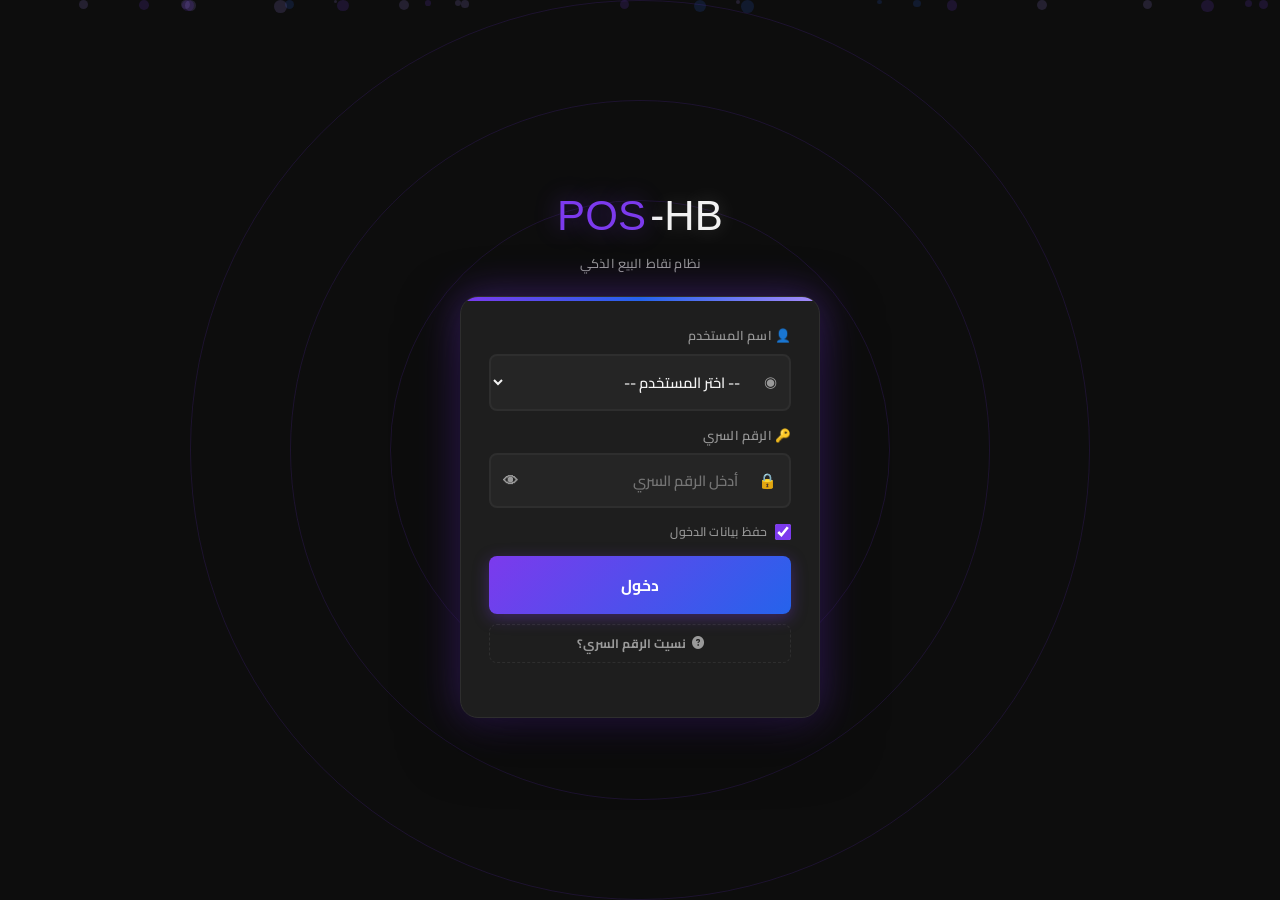
<file: login.html>
<!DOCTYPE html>
<html lang="ar" dir="rtl">
<head>
  <meta charset="UTF-8"/>
  <link rel="icon" type="image/svg+xml" href="favicon.svg"/>
  <link rel="shortcut icon" href="favicon.svg"/>
  <meta name="viewport" content="width=device-width, initial-scale=1.0"/>
  <title>HB-POS - تسجيل الدخول</title>
  <link rel="stylesheet" href="style.css"/>
  <link rel="stylesheet" href="https://cdnjs.cloudflare.com/ajax/libs/font-awesome/6.5.1/css/all.min.css"/>
  <style>
    /* أنيميشن متقدم */
    body {
      display: flex;
      align-items: center;
      justify-content: center;
      min-height: 100vh;
      overflow: hidden;
      margin: 0;
      background: var(--bg-dark);
    }

    .particles {
      position: fixed;
      inset: 0;
      z-index: 0;
      pointer-events: none;
    }

    .particle {
      position: absolute;
      border-radius: 50%;
      background: var(--primary);
      opacity: 0.15;
      animation: floatParticle linear infinite;
    }

    @keyframes floatParticle {
      0% {
        transform: translateY(100vh) scale(0);
        opacity: 0;
      }
      10% {
        opacity: 0.15;
      }
      90% {
        opacity: 0.1;
      }
      100% {
        transform: translateY(-20px) scale(1.2);
        opacity: 0;
      }
    }

    .glow-ring {
      position: fixed;
      border-radius: 50%;
      border: 1px solid rgba(124, 58, 237, 0.15);
      animation: pulseRing 4s ease-in-out infinite;
      pointer-events: none;
      z-index: 0;
    }

    @keyframes pulseRing {
      0%, 100% {
        transform: scale(1);
        opacity: 0.15;
      }
      50% {
        transform: scale(1.05);
        opacity: 0.25;
      }
    }

    .login-wrap {
      position: relative;
      z-index: 1;
      width: 100%;
      max-width: 400px;
      padding: 20px;
    }

    /* العلامة التجارية خارج البطاقة */
    .login-header {
      text-align: center;
      margin-bottom: 22px;
    }

    .login-card {
      background: var(--bg-card);
      border: 1px solid var(--border);
      border-radius: var(--radius-lg);
      overflow: hidden;
      box-shadow: 0 20px 60px rgba(0, 0, 0, 0.5), 0 0 40px var(--glow);
      backdrop-filter: blur(10px);
    }

    .card-glow-bar {
      height: 4px;
      background: linear-gradient(90deg, var(--primary), var(--secondary), var(--primary-light));
    }

    .card-body {
      padding: 24px 28px 20px;
    }

    .brand {
      display: flex;
      align-items: baseline;
      justify-content: center;
      gap: 4px;
      margin-bottom: 4px;
    }

    .brand-hb {
      font-family: Impact, sans-serif;
      font-size: 2.8rem;
      color: var(--text-primary);
      text-shadow: 0 0 20px rgba(255, 255, 255, 0.2);
    }

    .brand-pos {
      font-family: Impact, sans-serif;
      font-size: 2.8rem;
      color: var(--primary);
      text-shadow: 0 0 24px var(--glow);
    }

    .brand-sub {
      text-align: center;
      color: var(--text-secondary);
      font-size: 0.85rem;
      margin-bottom: 0;
    }

    .form-group {
      margin-bottom: 14px;
    }

    .form-label {
      display: block;
      font-size: 0.85rem;
      color: var(--text-secondary);
      font-weight: 600;
      margin-bottom: 8px;
    }

    .field-wrap {
      display: flex;
      align-items: center;
      background: var(--bg-input);
      border: 2px solid var(--border);
      border-radius: var(--radius-sm);
      transition: all 0.2s ease;
      overflow: hidden;
    }

    .field-wrap:focus-within {
      border-color: var(--primary);
      box-shadow: 0 0 0 3px rgba(124, 58, 237, 0.18);
    }

    .field-icon {
      padding: 0 12px;
      color: var(--text-secondary);
      font-size: 1rem;
    }

    .field-wrap input,
    .field-wrap select {
      flex: 1;
      background: transparent;
      border: none;
      outline: none;
      color: var(--text-primary);
      padding: 12px 8px 12px 0;
      font-family: var(--font-main);
      font-size: 0.98rem;
      direction: rtl;
    }

    .field-wrap select option {
      background: var(--bg-card);
    }

    .toggle-eye {
      background: transparent;
      border: none;
      color: var(--text-secondary);
      font-size: 1rem;
      cursor: pointer;
      padding: 0 12px;
      transition: color 0.2s;
    }

    .toggle-eye:hover {
      color: var(--primary);
    }

    .remember-row {
      display: flex;
      align-items: center;
      gap: 8px;
      margin-bottom: 14px;
    }

    .remember-row input[type=checkbox] {
      accent-color: var(--primary);
      width: 16px;
      height: 16px;
      cursor: pointer;
    }

    .remember-row label {
      font-size: 0.82rem;
      color: var(--text-secondary);
      cursor: pointer;
    }

    .btn-login {
      width: 100%;
      padding: 14px;
      background: linear-gradient(135deg, var(--primary), var(--secondary));
      border: none;
      border-radius: var(--radius-sm);
      color: #fff;
      font-family: var(--font-main);
      font-size: 1.05rem;
      font-weight: 700;
      cursor: pointer;
      transition: all 0.2s ease;
      box-shadow: 0 4px 16px rgba(124, 58, 237, 0.35);
      display: flex;
      align-items: center;
      justify-content: center;
      gap: 8px;
      position: relative;
      overflow: hidden;
    }

    .btn-login::before {
      content: '';
      position: absolute;
      top: 50%;
      left: 50%;
      width: 0;
      height: 0;
      border-radius: 50%;
      background: rgba(255, 255, 255, 0.2);
      transform: translate(-50%, -50%);
      transition: width 0.6s, height 0.6s;
    }

    .btn-login:hover::before {
      width: 300px;
      height: 300px;
    }

    .btn-login:hover {
      transform: translateY(-2px);
      box-shadow: 0 6px 24px rgba(124, 58, 237, 0.5);
    }

    .btn-login:active {
      transform: translateY(0);
    }

    .btn-login:disabled {
      opacity: 0.6;
      cursor: not-allowed;
    }

    .error-msg {
      color: var(--danger);
      font-size: 0.85rem;
      text-align: center;
      margin-top: 10px;
      min-height: 20px;
      font-weight: 600;
    }

    .login-attempts {
      font-size: 0.75rem;
      color: var(--warning);
      text-align: center;
      margin-top: 4px;
    }

    /* زر "نسيت الرقم السري" — متوافق مع النظام البصري */
    .forgot-pw-btn {
      display: flex;
      align-items: center;
      justify-content: center;
      gap: 6px;
      width: 100%;
      margin-top: 10px;
      padding: 7px 12px;
      background: transparent;
      border: 1px dashed var(--border);
      border-radius: var(--radius-sm);
      color: var(--text-secondary);
      font-family: var(--font-main);
      font-size: 0.82rem;
      font-weight: 700;
      cursor: pointer;
      transition: var(--transition);
    }
    .forgot-pw-btn:hover {
      border-color: var(--primary);
      color: var(--primary-light);
      background: rgba(124,58,237,0.06);
    }

    /* Stepper — الشيء الوحيد غير الموجود في style.css */
    .stepper {
      display: flex;
      align-items: flex-start;
      padding: 16px 24px 8px;
    }
    .stepper-item {
      display: flex;
      flex-direction: column;
      align-items: center;
      gap: 5px;
      flex: 1;
      position: relative;
    }
    .stepper-item:not(:last-child)::after {
      content: '';
      position: absolute;
      top: 13px;
      left: -50%;
      width: 100%;
      height: 2px;
      background: var(--border);
      z-index: 0;
      transition: background 0.3s;
    }
    .stepper-item.s-done:not(:last-child)::after,
    .stepper-item.s-active:not(:last-child)::after {
      background: var(--primary);
    }
    .stepper-dot {
      width: 26px;
      height: 26px;
      border-radius: 50%;
      display: flex;
      align-items: center;
      justify-content: center;
      font-size: 0.75rem;
      font-weight: 800;
      border: 2px solid var(--border);
      background: var(--bg-dark);
      color: var(--text-secondary);
      position: relative;
      z-index: 1;
      transition: all 0.22s;
    }
    .stepper-item.s-active .stepper-dot {
      border-color: var(--primary);
      background: var(--primary);
      color: #fff;
      box-shadow: 0 0 10px var(--glow);
    }
    .stepper-item.s-done .stepper-dot {
      border-color: var(--success);
      background: var(--success);
      color: #fff;
    }
    .stepper-label {
      font-size: 0.67rem;
      font-weight: 700;
      color: var(--text-secondary);
      white-space: nowrap;
      transition: color 0.2s;
    }
    .stepper-item.s-active .stepper-label { color: var(--primary-light); }
    .stepper-item.s-done  .stepper-label  { color: var(--success); }

    /* شرائط قوة كلمة المرور */
    .strength-bars {
      display: flex;
      gap: 3px;
      margin-top: 6px;
    }
    .strength-bar {
      height: 3px;
      flex: 1;
      border-radius: 3px;
      background: var(--border);
      transition: background 0.3s;
    }

    /* مؤشر محاولات الإجابة */
    .attempts-dots {
      display: flex;
      gap: 6px;
      justify-content: center;
      margin: 8px 0 2px;
    }
    .attempt-dot {
      width: 9px;
      height: 9px;
      border-radius: 50%;
      background: var(--border);
      transition: background 0.25s;
    }
    .attempt-dot.used { background: var(--danger); }

    .sidebar, .sidebar-overlay { display: none !important; }
  </style>
</head>
<body>
  <!-- خلفية متحركة -->
  <div class="particles" id="particles"></div>
  
  <!-- حلقات مضيئة -->
  <div class="glow-ring" style="width:500px;height:500px;top:50%;left:50%;transform:translate(-50%,-50%);animation-delay:0s;"></div>
  <div class="glow-ring" style="width:700px;height:700px;top:50%;left:50%;transform:translate(-50%,-50%);animation-delay:1.3s;"></div>
  <div class="glow-ring" style="width:900px;height:900px;top:50%;left:50%;transform:translate(-50%,-50%);animation-delay:2.6s;"></div>

  <!-- بطاقة تسجيل الدخول -->
  <div class="login-wrap">

    <!-- العلامة التجارية — خارج البطاقة -->
    <div class="login-header">
      <div class="brand">
        <span class="brand-hb">HB-</span><span class="brand-pos">POS</span>
      </div>
      <p class="brand-sub">نظام نقاط البيع الذكي</p>
    </div>

    <div class="login-card">
      <div class="card-glow-bar"></div>
      
      <div class="card-body">

        <!-- نموذج تسجيل الدخول -->
        <form id="loginForm" onsubmit="event.preventDefault(); doLogin();">
          <!-- اسم المستخدم -->
          <div class="form-group">
            <label class="form-label">👤 اسم المستخدم</label>
            <div class="field-wrap">
              <span class="field-icon">◉</span>
              <select id="usernameSelect" required>
                <option value="">-- اختر المستخدم --</option>
              </select>
            </div>
          </div>

          <!-- كلمة المرور -->
          <div class="form-group">
            <label class="form-label">🔑 الرقم السري</label>
            <div class="field-wrap">
              <span class="field-icon">🔒</span>
              <input type="password" 
                     id="passwordInput" 
                     placeholder="أدخل الرقم السري" 
                     autocomplete="current-password"
                     required/>
              <button type="button" class="toggle-eye" id="toggleEye" onclick="togglePassword()">👁</button>
            </div>
          </div>

          <!-- تذكرني -->
          <div class="remember-row">
            <input type="checkbox" id="rememberMe" checked/>
            <label for="rememberMe">حفظ بيانات الدخول</label>
          </div>

          <!-- زر الدخول -->
          <button type="submit" class="btn-login" id="loginButton">
            <span>دخول</span>
          </button>

          <!-- نسيت الرقم السري -->
          <button type="button" class="forgot-pw-btn" onclick="openRecovery()">
            <i class="fa-solid fa-circle-question"></i>
            <span>نسيت الرقم السري؟</span>
          </button>

          <!-- رسائل الخطأ -->
          <div class="error-msg" id="errorMsg"></div>
          <div class="login-attempts" id="attemptsMsg"></div>

        </form>
      </div>

    </div>
  </div>

  <!-- ══════════════════════════════════════════════════════════
       مودال استرداد الرقم السري
       CSS مستخدم: modal-overlay / modal / modal-header / modal-title /
                   modal-close / modal-footer / input-group / input-label /
                   input-field / select-field / alert / alert-info /
                   alert-warning / alert-success / btn / btn-* / badge
  ══════════════════════════════════════════════════════════ -->
  <div class="modal-overlay" id="rcvOverlay">
    <div class="modal" style="max-width:460px;">

      <!-- Header -->
      <div class="modal-header">
        <span class="modal-title">
          <i class="fa-solid fa-key"></i>
          استرداد الرقم السري
        </span>
        <button class="modal-close" onclick="closeRecovery()">
          <i class="fa-solid fa-xmark"></i>
        </button>
      </div>

      <!-- Stepper -->
      <div class="stepper" id="rcvStepper">
        <div class="stepper-item s-active" id="si1">
          <div class="stepper-dot">1</div>
          <div class="stepper-label">تحديد</div>
        </div>
        <div class="stepper-item" id="si2">
          <div class="stepper-dot">2</div>
          <div class="stepper-label">التحقق</div>
        </div>
        <div class="stepper-item" id="si3">
          <div class="stepper-dot"><i class="fa-solid fa-lock-open" style="font-size:0.6rem;"></i></div>
          <div class="stepper-label">تعيين</div>
        </div>
      </div>

      <!-- ══ الخطوة 1: اختيار المستخدم ══ -->
      <div id="rp1" style="padding:0 4px 4px;">
        <div class="alert alert-info" style="margin-bottom:16px;">
          <i class="fa-solid fa-circle-info"></i>
          <span>اختر اسم مستخدمك وسيرشدك النظام تلقائياً نحو طريقة الاسترداد المتاحة.</span>
        </div>
        <div class="input-group">
          <label class="input-label">
            <i class="fa-solid fa-user"></i> اسم المستخدم
          </label>
          <select class="select-field" id="rcvSel"></select>
        </div>
        <div style="font-size:0.8rem; color:var(--danger); font-weight:700; min-height:20px; margin-bottom:8px;" id="e1"></div>
        <div class="modal-footer" style="margin-top:0; padding-top:0; border-top:none;">
          <button class="btn btn-primary btn-full btn-lg" onclick="rcvNext1()">
            متابعة <i class="fa-solid fa-arrow-left"></i>
          </button>
        </div>
      </div>

      <!-- ══ الخطوة 2A: بائع/مدير مساعد ══ -->
      <div id="rp2a" style="display:none; padding:0 4px 4px;">
        <div class="alert alert-warning">
          <i class="fa-solid fa-lock"></i>
          <div>
            <strong>لا تملك صلاحية الاسترداد الذاتي</strong><br>
            يرجى التواصل مع المدير الرئيسي لإعادة تعيين كلمة مرورك.
          </div>
        </div>
        <div class="alert alert-info" style="margin-bottom:0;">
          <i class="fa-solid fa-list-check"></i>
          <div>
            <strong>خطوات المدير:</strong>
            <ol style="margin:6px 0 0; padding-right:16px; line-height:1.9;">
              <li>فتح <strong>إدارة المستخدمين</strong></li>
              <li>الضغط على <strong>🔑 تغيير كلمة المرور</strong> في بطاقتك</li>
            </ol>
          </div>
        </div>
        <div class="modal-footer" style="margin-top:16px; padding-top:0; border-top:none;">
          <button class="btn btn-secondary btn-full" onclick="closeRecovery()">
            <i class="fa-solid fa-check"></i> حسناً، فهمت
          </button>
        </div>
      </div>

      <!-- ══ الخطوة 2B: سؤال الأمان ══ -->
      <div id="rp2b" style="display:none; padding:0 4px 4px;">
        <div class="alert alert-info" id="rcvQBox" style="margin-bottom:16px;"></div>
        <div class="input-group">
          <label class="input-label">
            <i class="fa-solid fa-shield-check"></i> إجابة سؤال الأمان
          </label>
          <input type="text" class="input-field" id="rcvAns"
                 placeholder="اكتب إجابتك"
                 autocomplete="off"
                 oninput="document.getElementById('e2b').textContent=''"/>
        </div>
        <div class="attempts-dots">
          <div class="attempt-dot" id="ad1"></div>
          <div class="attempt-dot" id="ad2"></div>
          <div class="attempt-dot" id="ad3"></div>
        </div>
        <div style="text-align:center; font-size:0.72rem; color:var(--text-secondary); margin-bottom:10px;" id="adTxt">3 محاولات متاحة</div>
        <div style="font-size:0.8rem; color:var(--danger); font-weight:700; min-height:20px; margin-bottom:8px;" id="e2b"></div>
        <div class="modal-footer" style="margin-top:0; padding-top:0; border-top:none;">
          <button class="btn btn-primary btn-full" onclick="rcvVerifyAns()" id="rcvAnsBtn">
            <i class="fa-solid fa-shield-check"></i> تحقق من الإجابة
          </button>
        </div>
      </div>

      <!-- ══ الخطوة 2C: رمز الطوارئ ══ -->
      <div id="rp2c" style="display:none; padding:0 4px 4px;">
        <div class="alert alert-warning" style="margin-bottom:16px;">
          <i class="fa-solid fa-triangle-exclamation"></i>
          <div>
            <strong>لم يُعدَّ سؤال الأمان بعد</strong><br>
            يمكن الاسترداد عبر رمز الطوارئ إن كان محفوظاً.
          </div>
        </div>
        <div class="input-group">
          <label class="input-label">
            <i class="fa-solid fa-barcode"></i> رمز الطوارئ
          </label>
          <input type="text" class="input-field" id="rcvCode"
                 placeholder="XXXX-XXXX-XXXX-XXXX"
                 dir="ltr" style="text-align:center; letter-spacing:2px; font-family:monospace,var(--font-main);"
                 oninput="rcvFmtCode(this); document.getElementById('e2c').textContent=''"/>
        </div>
        <div style="font-size:0.8rem; color:var(--danger); font-weight:700; min-height:20px; margin-bottom:8px;" id="e2c"></div>
        <div style="font-size:0.78rem; color:var(--text-secondary); text-align:center; margin-bottom:10px;">
          لا تملك رمزاً؟ اضبطه مسبقاً من <strong>إدارة المستخدمين ← الأمان</strong>
        </div>
        <div class="modal-footer" style="margin-top:0; padding-top:0; border-top:none;">
          <button class="btn btn-primary btn-full" onclick="rcvVerifyCode()">
            <i class="fa-solid fa-unlock"></i> تحقق من الرمز
          </button>
        </div>
      </div>

      <!-- ══ الخطوة 3: تعيين كلمة مرور جديدة ══ -->
      <div id="rp3" style="display:none; padding:0 4px 4px;">
        <div class="alert alert-success" style="margin-bottom:16px;">
          <i class="fa-solid fa-circle-check"></i>
          <span>تم التحقق بنجاح — عيّن رقمك السري الجديد.</span>
        </div>
        <div class="input-group">
          <label class="input-label">
            <i class="fa-solid fa-lock-open"></i> الرقم السري الجديد
          </label>
          <div style="position:relative;">
            <input type="password" class="input-field" id="rcvNew"
                   placeholder="أدخل الرقم السري الجديد"
                   style="padding-left:42px;"
                   oninput="rcvStrength(); document.getElementById('e3').textContent=''"/>
            <button type="button" onclick="rcvEye('rcvNew',this)"
                    style="position:absolute;left:12px;top:50%;transform:translateY(-50%);background:transparent;border:none;color:var(--text-secondary);cursor:pointer;padding:0;font-size:0.9rem;transition:color 0.2s;">
              <i class="fa-solid fa-eye"></i>
            </button>
          </div>
          <div class="strength-bars">
            <div class="strength-bar" id="sb1"></div>
            <div class="strength-bar" id="sb2"></div>
            <div class="strength-bar" id="sb3"></div>
            <div class="strength-bar" id="sb4"></div>
          </div>
          <div style="font-size:0.74rem; margin-top:2px;" id="rcvStrLbl"></div>
        </div>
        <div class="input-group" style="margin-bottom:0;">
          <label class="input-label">
            <i class="fa-solid fa-lock"></i> تأكيد الرقم السري
          </label>
          <input type="password" class="input-field" id="rcvConf"
                 placeholder="أعد إدخال الرقم السري"
                 oninput="rcvMatch(); document.getElementById('e3').textContent=''"/>
          <div style="font-size:0.74rem; margin-top:2px;" id="rcvMatchLbl"></div>
        </div>
        <div style="font-size:0.8rem; color:var(--danger); font-weight:700; min-height:20px; margin:8px 0;" id="e3"></div>
        <div class="modal-footer" style="margin-top:0; padding-top:0; border-top:none;">
          <button class="btn btn-success btn-full btn-lg" onclick="rcvSave()" id="rcvSaveBtn">
            <i class="fa-solid fa-floppy-disk"></i> حفظ الرقم السري الجديد
          </button>
        </div>
      </div>

    </div>
  </div>

  <!-- لوحة المفاتيح الافتراضية (لأجهزة اللمس) -->
  <div class="vkb-overlay" id="vkbOverlay">
    <div class="vkb-container">
      <div class="vkb-row">
        <button class="vkb-key" onclick="vkbPress('1')">1</button>
        <button class="vkb-key" onclick="vkbPress('2')">2</button>
        <button class="vkb-key" onclick="vkbPress('3')">3</button>
        <button class="vkb-key" onclick="vkbPress('4')">4</button>
        <button class="vkb-key" onclick="vkbPress('5')">5</button>
        <button class="vkb-key" onclick="vkbPress('6')">6</button>
        <button class="vkb-key" onclick="vkbPress('7')">7</button>
        <button class="vkb-key" onclick="vkbPress('8')">8</button>
        <button class="vkb-key" onclick="vkbPress('9')">9</button>
        <button class="vkb-key" onclick="vkbPress('0')">0</button>
        <button class="vkb-key delete" onclick="vkbPress('⌫')">⌫</button>
      </div>
      <div class="vkb-row">
        <button class="vkb-key" onclick="vkbPress('ض')">ض</button>
        <button class="vkb-key" onclick="vkbPress('ص')">ص</button>
        <button class="vkb-key" onclick="vkbPress('ث')">ث</button>
        <button class="vkb-key" onclick="vkbPress('ق')">ق</button>
        <button class="vkb-key" onclick="vkbPress('ف')">ف</button>
        <button class="vkb-key" onclick="vkbPress('غ')">غ</button>
        <button class="vkb-key" onclick="vkbPress('ع')">ع</button>
        <button class="vkb-key" onclick="vkbPress('ه')">ه</button>
        <button class="vkb-key" onclick="vkbPress('خ')">خ</button>
        <button class="vkb-key" onclick="vkbPress('ح')">ح</button>
        <button class="vkb-key" onclick="vkbPress('ج')">ج</button>
      </div>
      <div class="vkb-row">
        <button class="vkb-key" onclick="vkbPress('ش')">ش</button>
        <button class="vkb-key" onclick="vkbPress('س')">س</button>
        <button class="vkb-key" onclick="vkbPress('ي')">ي</button>
        <button class="vkb-key" onclick="vkbPress('ب')">ب</button>
        <button class="vkb-key" onclick="vkbPress('ل')">ل</button>
        <button class="vkb-key" onclick="vkbPress('ا')">ا</button>
        <button class="vkb-key" onclick="vkbPress('ت')">ت</button>
        <button class="vkb-key" onclick="vkbPress('ن')">ن</button>
        <button class="vkb-key" onclick="vkbPress('م')">م</button>
        <button class="vkb-key" onclick="vkbPress('ك')">ك</button>
        <button class="vkb-key" onclick="vkbPress('ط')">ط</button>
      </div>
      <div class="vkb-row">
        <button class="vkb-key" onclick="vkbPress('A')">A</button>
        <button class="vkb-key" onclick="vkbPress('B')">B</button>
        <button class="vkb-key" onclick="vkbPress('C')">C</button>
        <button class="vkb-key" onclick="vkbPress('D')">D</button>
        <button class="vkb-key" onclick="vkbPress('E')">E</button>
        <button class="vkb-key" onclick="vkbPress('F')">F</button>
        <button class="vkb-key" onclick="vkbPress('G')">G</button>
        <button class="vkb-key" onclick="vkbPress('H')">H</button>
        <button class="vkb-key space wide" onclick="vkbPress(' ')">مسافة</button>
        <button class="vkb-key enter-key" onclick="doLogin()" style="background:var(--primary);color:#fff;font-weight:800;min-width:70px;">دخول ↵</button>
        <button class="vkb-key close" onclick="vkbClose()">✖ إغلاق</button>
      </div>
    </div>
  </div>

  <script src="app.js"></script>
  <script>
    // ══════════════════════════════════════════════════════════════
    //  نظام تسجيل الدخول المحسّن
    // ══════════════════════════════════════════════════════════════
    
    // ثوابت الأمان
    const MAX_ATTEMPTS = 5;
    const LOCKOUT_TIME = 5 * 60 * 1000; // 5 دقائق
    const ATTEMPTS_KEY = 'posdz_login_attempts_v2';

    // متغيرات الحالة
    let lockTimer = null;
    let loginAttempts = {
      count: 0,
      lockedUntil: 0
    };

    // ══════════════════════════════════════════════════════════════
    //  تهيئة الصفحة
    // ══════════════════════════════════════════════════════════════
    document.addEventListener('DOMContentLoaded', async () => {
      // إنشاء الجسيمات المتحركة
      createParticles();
      
      // فتح قاعدة البيانات
      await window.dbManager.open();
      
      // تطبيق الثيم
      if (window.themeManager) {
        await window.themeManager.apply();
      }
      
      // تحميل المستخدمين
      await loadUsers();
      
      // استعادة آخر مستخدم
      const savedUser = localStorage.getItem('posdz_last_user');
      if (savedUser) {
        document.getElementById('usernameSelect').value = savedUser;
      }
      
      // التحقق من وجود إقفال سابق
      checkLockStatus();
      
      // تهيئة لوحة المفاتيح الافتراضية
      initVirtualKeyboard();
    });

    // ══════════════════════════════════════════════════════════════
    //  إنشاء الجسيمات المتحركة
    // ══════════════════════════════════════════════════════════════
    function createParticles() {
      const container = document.getElementById('particles');
      const colors = ['var(--primary)', 'var(--secondary)', 'var(--primary-light)'];
      
      for (let i = 0; i < 25; i++) {
        const particle = document.createElement('div');
        particle.className = 'particle';
        
        const size = Math.random() * 10 + 3;
        const duration = Math.random() * 12 + 8;
        const delay = Math.random() * 8;
        const color = colors[Math.floor(Math.random() * colors.length)];
        
        particle.style.cssText = `
          width: ${size}px;
          height: ${size}px;
          left: ${Math.random() * 100}%;
          animation-duration: ${duration}s;
          animation-delay: ${delay}s;
          background: ${color};
        `;
        
        container.appendChild(particle);
      }
    }

    // ══════════════════════════════════════════════════════════════
    //  إدارة محاولات الدخول
    // ══════════════════════════════════════════════════════════════
    function loadAttempts() {
      try {
        const saved = localStorage.getItem(ATTEMPTS_KEY);
        if (saved) {
          loginAttempts = JSON.parse(saved);
        }
      } catch (e) {
        loginAttempts = { count: 0, lockedUntil: 0 };
      }
    }

    function saveAttempts() {
      try {
        localStorage.setItem(ATTEMPTS_KEY, JSON.stringify(loginAttempts));
      } catch (e) {
        console.warn('فشل في حفظ محاولات الدخول');
      }
    }

    function checkLockStatus() {
      loadAttempts();
      
      const now = Date.now();
      const errorMsg = document.getElementById('errorMsg');
      const attemptsMsg = document.getElementById('attemptsMsg');
      const loginBtn = document.getElementById('loginButton');
      const passwordInput = document.getElementById('passwordInput');
      
      if (loginAttempts.lockedUntil && now < loginAttempts.lockedUntil) {
        // الحساب مقفل
        const remaining = Math.ceil((loginAttempts.lockedUntil - now) / 1000);
        const minutes = Math.floor(remaining / 60);
        const seconds = remaining % 60;
        
        errorMsg.textContent = `🔒 الحساب مقفل مؤقتاً`;
        attemptsMsg.textContent = `الرجاء الانتظار ${minutes}:${seconds.toString().padStart(2, '0')}`;
        
        loginBtn.disabled = true;
        passwordInput.disabled = true;
        
        // بدء العد التنازلي
        startLockCountdown();
      } else {
        // إعادة تعيين إذا انتهى وقت الإقفال
        if (loginAttempts.lockedUntil) {
          resetAttempts();
        }
        
        const remaining = MAX_ATTEMPTS - loginAttempts.count;
        if (remaining < MAX_ATTEMPTS) {
          attemptsMsg.textContent = `❌ ${remaining} محاولة متبقية`;
        }
      }
    }

    function startLockCountdown() {
      if (lockTimer) clearInterval(lockTimer);
      
      lockTimer = setInterval(() => {
        const now = Date.now();
        const errorMsg = document.getElementById('errorMsg');
        const attemptsMsg = document.getElementById('attemptsMsg');
        const loginBtn = document.getElementById('loginButton');
        const passwordInput = document.getElementById('passwordInput');
        
        if (!loginAttempts.lockedUntil || now >= loginAttempts.lockedUntil) {
          // انتهى الإقفال
          clearInterval(lockTimer);
          resetAttempts();
          errorMsg.textContent = '';
          attemptsMsg.textContent = '';
          loginBtn.disabled = false;
          passwordInput.disabled = false;
          return;
        }
        
        const remaining = Math.ceil((loginAttempts.lockedUntil - now) / 1000);
        const minutes = Math.floor(remaining / 60);
        const seconds = remaining % 60;
        
        attemptsMsg.textContent = `⏳ ${minutes}:${seconds.toString().padStart(2, '0')}`;
      }, 1000);
    }

    function recordFailedAttempt() {
      loginAttempts.count++;
      
      if (loginAttempts.count >= MAX_ATTEMPTS) {
        loginAttempts.lockedUntil = Date.now() + LOCKOUT_TIME;
        saveAttempts();
        checkLockStatus();
      } else {
        saveAttempts();
      }
      
      const remaining = MAX_ATTEMPTS - loginAttempts.count;
      document.getElementById('attemptsMsg').textContent = `❌ ${remaining} محاولة متبقية`;
    }

    function resetAttempts() {
      loginAttempts = { count: 0, lockedUntil: 0 };
      saveAttempts();
      document.getElementById('attemptsMsg').textContent = '';
    }

    // ══════════════════════════════════════════════════════════════
    //  تحميل المستخدمين
    // ══════════════════════════════════════════════════════════════
    async function loadUsers() {
      try {
        const users = await window.dbManager.getAll('users');
        const select = document.getElementById('usernameSelect');
        
        select.innerHTML = '<option value="">-- اختر المستخدم --</option>';
        
        users.sort((a, b) => {
          if (a.role === 'admin') return -1;
          if (b.role === 'admin') return 1;
          return a.username.localeCompare(b.username);
        });
        
        users.forEach(user => {
          const option = document.createElement('option');
          option.value = user.username;
          
          // إضافة أيقونة حسب الصلاحية
          const roleIcon = user.role === 'admin' ? ' 👑' : 
                          user.role === 'manager' ? ' 🛡️' : ' 👤';
          
          option.textContent = user.username + roleIcon;
          select.appendChild(option);
        });
        
      } catch (e) {
        console.error('فشل في تحميل المستخدمين:', e);
        document.getElementById('errorMsg').textContent = '⚠️ خطأ في تحميل المستخدمين';
      }
    }

    // ══════════════════════════════════════════════════════════════
    //  تسجيل الدخول
    // ══════════════════════════════════════════════════════════════
    async function doLogin() {
      const username = document.getElementById('usernameSelect').value;
      const password = document.getElementById('passwordInput').value;
      const errorMsg = document.getElementById('errorMsg');
      const loginBtn = document.getElementById('loginButton');
      
      // التحقق من المدخلات
      if (!username) {
        errorMsg.textContent = '⚠️ يرجى اختيار المستخدم';
        return;
      }
      
      if (!password) {
        errorMsg.textContent = '⚠️ يرجى إدخال الرقم السري';
        return;
      }
      
      // التحقق من الإقفال
      if (loginAttempts.lockedUntil && Date.now() < loginAttempts.lockedUntil) {
        errorMsg.textContent = '🔒 الحساب مقفل مؤقتاً';
        return;
      }
      
      try {
        // تعطيل الزر أثناء المعالجة
        loginBtn.disabled = true;
        loginBtn.innerHTML = '<i class="fa-solid fa-spinner fa-spin"></i> جاري التحقق...';
        
        // البحث عن المستخدم
        const users = await window.dbManager.getAll('users');
        const user = users.find(u => u.username === username);
        
        if (!user) {
          errorMsg.textContent = '❌ المستخدم غير موجود';
          loginBtn.disabled = false;
          loginBtn.innerHTML = '<span>دخول</span>';
          return;
        }
        
        // التحقق من كلمة المرور
        const isValid = await window.passwordManager.verify(password, user.password);
        
        if (isValid) {
          // تسجيل الدخول ناجح
          resetAttempts();
          
          // حفظ الجلسة
          window.sessionManager.login({
            id: user.id,
            username: user.username,
            role: user.role
          });
          
          // حفظ آخر مستخدم إذا تم اختيار "تذكرني"
          if (document.getElementById('rememberMe').checked) {
            localStorage.setItem('posdz_last_user', username);
          }
          
          // عرض رسالة نجاح
          window.toast.show(`مرحباً ${user.username}!`, 'success', 1500);
          
          // إشعار بتسجيل الدخول — يُرسل فقط إذا كان مفعّلاً ومرة واحدة لكل مستخدم في اليوم
          if (window.notificationManager && typeof window.getSetting === 'function') {
            Promise.all([
              window.getSetting('notifEnabled'),
              window.getSetting('notifyLogin')
            ]).then(([notifOn, loginOn]) => {
              if (notifOn === '1' && loginOn === '1') {
                const today = new Date().toISOString().split('T')[0];
                window.notificationManager.push(
                  `login_${user.username}_${today}`,
                  '👤',
                  'دخول مستخدم',
                  `${user.username} — دخل في ${new Date().toLocaleTimeString('ar-DZ')}`,
                  'info'
                );
              }
            }).catch(() => {});
          }
          
          // التوجيه إلى الصفحة الرئيسية
          setTimeout(() => {
            window.location.href = 'sale.html';
          }, 1000);
          
        } else {
          // تسجيل الدخول فاشل
          recordFailedAttempt();
          errorMsg.textContent = '❌ الرقم السري غير صحيح';
          document.getElementById('passwordInput').value = '';
          document.getElementById('passwordInput').focus();
          
          loginBtn.disabled = false;
          loginBtn.innerHTML = '<span>دخول</span>';
        }
        
      } catch (e) {
        console.error('خطأ في تسجيل الدخول:', e);
        errorMsg.textContent = '❌ حدث خطأ، حاول مرة أخرى';
        loginBtn.disabled = false;
        loginBtn.innerHTML = '<span>دخول</span>';
      }
    }

    // ══════════════════════════════════════════════════════════════
    //  دوال مساعدة
    // ══════════════════════════════════════════════════════════════
    function togglePassword() {
      const input = document.getElementById('passwordInput');
      const btn = document.getElementById('toggleEye');
      
      if (input.type === 'password') {
        input.type = 'text';
        btn.textContent = '🙈';
      } else {
        input.type = 'password';
        btn.textContent = '👁';
      }
    }

    function vkbPress(key) {
      const target = document.activeElement;
      if (!target || target.tagName !== 'INPUT') return;
      
      if (key === '⌫') {
        const start = target.selectionStart;
        const end = target.selectionEnd;
        target.value = target.value.substring(0, start) + target.value.substring(end);
        target.setSelectionRange(start, start);
      } else {
        const start = target.selectionStart;
        target.value = target.value.substring(0, start) + key + target.value.substring(target.selectionEnd);
        target.setSelectionRange(start + key.length, start + key.length);
      }
      
      target.dispatchEvent(new Event('input', { bubbles: true }));
    }

    function vkbClose() {
      document.getElementById('vkbOverlay').classList.remove('open');
    }

    function initVirtualKeyboard() {
      document.addEventListener('focusin', async (e) => {
        if (e.target.tagName !== 'INPUT') return;
        
        const enabled = await window.dbManager.get('settings', 'touchKeyboard');
        if (enabled?.value === '1') {
          document.getElementById('vkbOverlay').classList.add('open');
        }
      });
    }

    // ══════════════════════════════════════════════════════════════
    //  ربط الأحداث
    // ══════════════════════════════════════════════════════════════
    document.addEventListener('keydown', (e) => {
      if (e.key === 'Enter' && !e.target.closest('.vkb-key')) {
        e.preventDefault();
        doLogin();
      }
    });

    // تصدير الدوار العامة
    window.doLogin      = doLogin;
    window.togglePassword = togglePassword;
    window.vkbPress     = vkbPress;
    window.vkbClose     = vkbClose;

    // ══════════════════════════════════════════════════════════════
    //  نظام استرداد الرقم السري — يستخدم modal-overlay من style.css
    // ══════════════════════════════════════════════════════════════
    const RCV = { user: null, tries: 0, MAX: 3, ok: false };

    // ── helpers ──
    const $  = id => document.getElementById(id);
    const setErr = (id, msg) => { $(id).textContent = msg; };
    const hideAll = () => ['rp1','rp2a','rp2b','rp2c','rp3'].forEach(id => { $(id).style.display = 'none'; });
    const show   = id => { $(id).style.display = ''; };

    function rcvSetStep(n) {
      [1,2,3].forEach(i => {
        const el = $(`si${i}`);
        if (!el) return;
        el.classList.remove('s-active','s-done');
        if (i < n)      el.classList.add('s-done');
        else if (i === n) el.classList.add('s-active');
      });
    }

    // ── فتح المودال (modal-overlay.open من style.css) ──
    async function openRecovery() {
      RCV.user = null; RCV.tries = 0; RCV.ok = false;

      // تحميل المستخدمين
      const users = await window.dbManager.getAll('users').catch(() => []);
      const sel = $('rcvSel');
      sel.innerHTML = '<option value="">— اختر المستخدم —</option>';
      users.sort((a,b) => a.role === 'admin' ? -1 : b.role === 'admin' ? 1 : a.username.localeCompare(b.username));
      users.forEach(u => {
        const o = document.createElement('option');
        o.value = u.id;
        o.textContent = `${u.role==='admin'?'👑 ':u.role==='manager'?'🛡️ ':'👤 '}${u.username}`;
        sel.appendChild(o);
      });

      // تحديد المستخدم المختار مسبقاً
      const cur = $('usernameSelect')?.value;
      if (cur) { const m = users.find(u=>u.username===cur); if(m) sel.value=m.id; }

      // إعادة ضبط الواجهة
      rcvSetStep(1); hideAll(); show('rp1');
      ['rcvAns','rcvCode','rcvNew','rcvConf'].forEach(id=>$(id)&&($(id).value=''));
      ['e1','e2b','e2c','e3'].forEach(id=>setErr(id,''));
      $('rcvStrLbl').textContent=''; $('rcvMatchLbl').textContent='';
      ['sb1','sb2','sb3','sb4'].forEach(id=>$(id).style.background='var(--border)');
      rcvResetDots();
      $('rcvAnsBtn').disabled = false;
      $('rcvAns') && ($('rcvAns').disabled = false);

      $('rcvOverlay').classList.add('open');
    }

    function closeRecovery() { $('rcvOverlay').classList.remove('open'); }
    $('rcvOverlay').addEventListener('click', e => { if(e.target.id==='rcvOverlay') closeRecovery(); });

    // ── الخطوة 1 ──
    async function rcvNext1() {
      setErr('e1','');
      const id = parseInt($('rcvSel').value);
      if (!$('rcvSel').value) { setErr('e1','⚠ يرجى اختيار المستخدم'); return; }

      const users = await window.dbManager.getAll('users').catch(()=>[]);
      RCV.user = users.find(u => u.id === id);
      if (!RCV.user) { setErr('e1','❌ المستخدم غير موجود'); return; }

      rcvSetStep(2);

      if (RCV.user.role !== 'admin') {
        hideAll(); show('rp2a');
        return;
      }

      // مدير — تحقق من سؤال الأمان
      let q = null;
      try { q = await window.dbManager.get('settings','recoveryQuestion'); } catch(_){}

      if (q?.value?.trim()) {
        $('rcvQBox').innerHTML = `<i class="fa-solid fa-circle-question"></i>
          <div><strong>سؤال الأمان:</strong><br>
          <span style="color:var(--text-primary);font-size:0.95rem;">${esc(q.value)}</span></div>`;
        rcvResetDots();
        hideAll(); show('rp2b');
      } else {
        hideAll(); show('rp2c');
      }
    }

    // ── الخطوة 2B: سؤال الأمان ──
    async function rcvVerifyAns() {
      const ans = $('rcvAns').value.trim();
      setErr('e2b','');
      if (!ans) { setErr('e2b','⚠ يرجى إدخال الإجابة'); return; }

      const btn = $('rcvAnsBtn');
      btn.classList.add('loading');
      btn.innerHTML = '<i class="fa-solid fa-spinner"></i> جاري التحقق...';

      let stored = null;
      try { stored = await window.dbManager.get('settings','recoveryAnswer'); } catch(_){}
      if (!stored) { btn.classList.remove('loading'); btn.innerHTML='<i class="fa-solid fa-shield-check"></i> تحقق من الإجابة'; setErr('e2b','❌ لم تُعدَّ إجابة في النظام'); return; }

      const ok = await window.passwordManager.verify(ans.toLowerCase(), stored.value);
      btn.classList.remove('loading'); btn.innerHTML='<i class="fa-solid fa-shield-check"></i> تحقق من الإجابة';

      if (ok) { RCV.ok=true; rcvSetStep(3); hideAll(); show('rp3'); }
      else {
        RCV.tries++;
        $(`ad${RCV.tries}`)?.classList.add('used');
        const left = RCV.MAX - RCV.tries;
        $('adTxt').textContent = left>0 ? `${left} ${left===1?'محاولة':'محاولات'} متبقية` : 'انتهت المحاولات';
        if (left <= 0) {
          setErr('e2b','🔒 تجاوزت عدد المحاولات المسموحة');
          btn.disabled = true; $('rcvAns').disabled = true;
        } else {
          setErr('e2b',`❌ إجابة خاطئة — ${left} ${left===1?'محاولة':'محاولات'} متبقية`);
          $('rcvAns').value=''; $('rcvAns').focus();
        }
      }
    }

    // ── الخطوة 2C: رمز الطوارئ ──
    function rcvFmtCode(inp) {
      let v = inp.value.replace(/[^A-Za-z0-9]/g,'').toUpperCase().slice(0,16);
      let o=''; for(let i=0;i<v.length;i++){if(i>0&&i%4===0)o+='-';o+=v[i];}
      inp.value=o;
    }

    async function rcvVerifyCode() {
      const code = $('rcvCode').value.trim();
      setErr('e2c','');
      if (!code) { setErr('e2c','⚠ يرجى إدخال الرمز'); return; }

      let stored = null;
      try { stored = await window.dbManager.get('settings','emergencyCode'); } catch(_){}
      if (!stored) { setErr('e2c','❌ لا يوجد رمز طوارئ محفوظ في النظام'); return; }

      if (code.replace(/-/g,'') === stored.value.replace(/-/g,'')) {
        RCV.ok=true; rcvSetStep(3); hideAll(); show('rp3');
      } else {
        setErr('e2c','❌ الرمز غير صحيح');
        $('rcvCode').classList.add('error');
        setTimeout(()=>$('rcvCode').classList.remove('error'),800);
      }
    }

    // ── الخطوة 3: حفظ كلمة المرور ──
    function rcvStrength() {
      const p=$('rcvNew').value;
      const cols=['var(--danger)','var(--warning)','#3B82F6','var(--success)'];
      const lbls=['ضعيفة','متوسطة','جيدة','قوية 💪'];
      if(!p){['sb1','sb2','sb3','sb4'].forEach(id=>$(id).style.background='var(--border)');$('rcvStrLbl').textContent='';return;}
      let s=0;
      if(p.length>=6)s++;if(p.match(/[a-zA-Z]/))s++;if(p.match(/[0-9]/))s++;if(p.match(/[^a-zA-Z0-9]/))s++;
      s=Math.max(0,s-1);
      ['sb1','sb2','sb3','sb4'].forEach((id,i)=>$(id).style.background=i<=s?cols[s]:'var(--border)');
      $('rcvStrLbl').innerHTML=`<span style="color:${cols[s]}">● ${lbls[s]}</span>`;
      rcvMatch();
    }

    function rcvMatch() {
      const p=$('rcvNew').value, c=$('rcvConf').value, el=$('rcvMatchLbl');
      if(!c){el.textContent='';return;}
      el.innerHTML=p===c
        ?'<span style="color:var(--success);"><i class="fa-solid fa-check"></i> متطابقان</span>'
        :'<span style="color:var(--danger);"><i class="fa-solid fa-xmark"></i> غير متطابقين</span>';
    }

    function rcvEye(inputId, btn) {
      const inp=$(inputId), ic=btn.querySelector('i');
      inp.type=inp.type==='password'?'text':'password';
      ic.className=inp.type==='password'?'fa-solid fa-eye':'fa-solid fa-eye-slash';
    }

    function rcvResetDots() {
      ['ad1','ad2','ad3'].forEach(id=>$(`${id}`)?.classList.remove('used'));
      const t=$('adTxt'); if(t)t.textContent=`${RCV.MAX} محاولات متاحة`;
    }

    async function rcvSave() {
      if (!RCV.ok || !RCV.user) return;
      const p=$('rcvNew').value, c=$('rcvConf').value;
      setErr('e3','');
      if(!p)           { setErr('e3','⚠ يرجى إدخال الرقم السري الجديد'); return; }
      if(p.length<4)   { setErr('e3','⚠ قصير جداً — 4 أحرف على الأقل'); return; }
      if(p!==c)        { setErr('e3','❌ الرقمان غير متطابقين'); return; }

      const btn=$('rcvSaveBtn');
      btn.classList.add('loading'); btn.innerHTML='<i class="fa-solid fa-spinner"></i> جاري الحفظ...';
      try {
        RCV.user.password  = await window.passwordManager.hash(p);
        RCV.user.updatedAt = new Date().toISOString();
        await window.dbManager.put('users', RCV.user);
        btn.classList.remove('loading');
        closeRecovery();
        window.toast?.show(`✅ تم تعيين رقم سري جديد لـ "${RCV.user.username}"`, 'success', 3000);
        const sel=$('usernameSelect'); if(sel) sel.value=RCV.user.username;
        $('passwordInput').value=''; $('passwordInput').focus();
      } catch(err) {
        btn.classList.remove('loading'); btn.innerHTML='<i class="fa-solid fa-floppy-disk"></i> حفظ الرقم السري الجديد';
        setErr('e3','❌ حدث خطأ أثناء الحفظ');
      }
    }

    function esc(s){ return s.replace(/&/g,'&amp;').replace(/</g,'&lt;').replace(/>/g,'&gt;'); }

    window.openRecovery=openRecovery; window.closeRecovery=closeRecovery;
    window.rcvNext1=rcvNext1; window.rcvVerifyAns=rcvVerifyAns;
    window.rcvVerifyCode=rcvVerifyCode; window.rcvFmtCode=rcvFmtCode;
    window.rcvStrength=rcvStrength; window.rcvMatch=rcvMatch;
    window.rcvEye=rcvEye; window.rcvSave=rcvSave;
  </script>
</body>
</html>
</file>
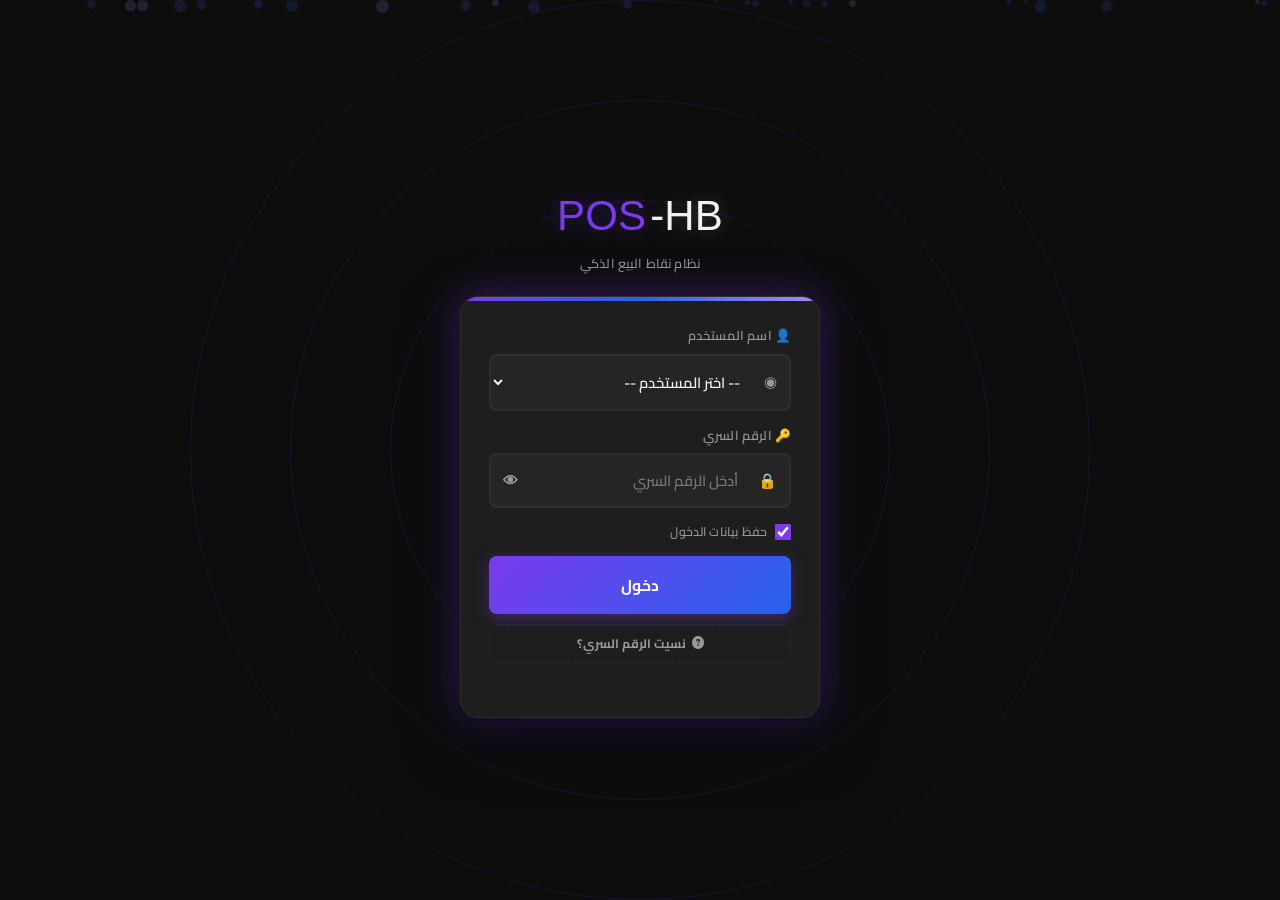
<file: sale.html>
<!DOCTYPE html>
<html lang="ar" dir="rtl">
<head>
  <meta charset="UTF-8"/>
  <link rel="icon" type="image/svg+xml" href="favicon.svg"/>
  <link rel="shortcut icon" href="favicon.svg"/>
  <meta name="viewport" content="width=device-width, initial-scale=1.0"/>
  <title>HB-POS - واجهة البيع</title>
  <link rel="stylesheet" href="style.css"/>
  <link rel="stylesheet" href="https://cdnjs.cloudflare.com/ajax/libs/font-awesome/6.5.1/css/all.min.css"/>
  <style>
    /* تخطيط متطور */
    .sale-layout {
      display: flex;
      flex-direction: column;
      height: 100vh;
      overflow: hidden;
    }

    .sale-body {
      flex: 1;
      display: flex;
      flex-direction: column;
      padding: 12px;
      gap: 10px;
      overflow: hidden;
      background: var(--bg-dark);
    }

    /* شريط البحث المتقدم */
    .search-section {
      display: flex;
      gap: 10px;
      align-items: stretch;
      flex-wrap: wrap;
    }

    .search-wrapper {
      flex: 1;
      position: relative;
      min-width: 280px;
    }

    .search-box {
      display: flex;
      align-items: center;
      background: var(--bg-input);
      border: 2px solid var(--border);
      border-radius: var(--radius);
      padding: 0 15px;
      transition: all 0.2s ease;
    }

    .search-box:focus-within {
      border-color: var(--primary);
      box-shadow: 0 0 0 3px rgba(124, 58, 237, 0.15);
    }

    .search-box i {
      color: var(--text-secondary);
      font-size: 1rem;
    }

    .search-box input {
      flex: 1;
      background: transparent;
      border: none;
      outline: none;
      color: var(--text-primary);
      font-family: var(--font-main);
      font-size: 1rem;
      font-weight: 600;
      padding: 14px 10px;
    }

    .search-box input::placeholder {
      color: var(--text-secondary);
      opacity: 0.6;
    }

    /* الكمية السريعة */
    .quick-qty {
      display: flex;
      flex-direction: column;
      align-items: center;
      justify-content: center;
      background: var(--bg-card);
      border: 2px solid var(--primary);
      border-radius: var(--radius);
      padding: 4px 12px;
      min-width: 100px;
    }

    .quick-qty-label {
      font-size: 0.6rem;
      color: var(--text-secondary);
      font-weight: 800;
      letter-spacing: 0.5px;
    }

    .quick-qty-control {
      display: flex;
      align-items: center;
      gap: 4px;
      margin-top: 2px;
    }

    .quick-qty-btn {
      width: 28px;
      height: 28px;
      border: none;
      border-radius: 6px;
      background: var(--bg-input);
      color: var(--text-primary);
      font-size: 1.1rem;
      font-weight: 900;
      cursor: pointer;
      transition: all 0.15s;
      display: flex;
      align-items: center;
      justify-content: center;
    }

    .quick-qty-btn.minus:hover {
      background: var(--danger);
      color: #fff;
    }

    .quick-qty-btn.plus:hover {
      background: var(--success);
      color: #fff;
    }

    .quick-qty-input {
      width: 40px;
      height: 28px;
      border: none;
      background: transparent;
      color: var(--primary-light);
      font-size: 1.1rem;
      font-weight: 900;
      text-align: center;
      outline: none;
      -moz-appearance: textfield;
    }
    .quick-qty-input::-webkit-outer-spin-button,
    .quick-qty-input::-webkit-inner-spin-button {
      -webkit-appearance: none;
      margin: 0;
    }

    /* قائمة الاقتراحات */
    .autocomplete-list {
      position: absolute;
      top: 100%;
      left: 0;
      right: 0;
      z-index: 1000;
      background: var(--bg-card);
      border: 2px solid var(--primary);
      border-top: none;
      border-radius: 0 0 var(--radius) var(--radius);
      max-height: 300px;
      overflow-y: auto;
      display: none;
      box-shadow: 0 10px 30px rgba(0, 0, 0, 0.5);
    }

    .autocomplete-item {
      display: flex;
      justify-content: space-between;
      align-items: center;
      padding: 12px 16px;
      cursor: pointer;
      border-bottom: 1px solid var(--border);
      transition: background 0.15s;
    }

    .autocomplete-item:hover {
      background: rgba(124, 58, 237, 0.15);
    }

    .autocomplete-item .product-name {
      font-weight: 700;
      color: var(--text-primary);
    }

    .autocomplete-item .product-price {
      color: var(--primary-light);
      font-weight: 800;
    }

    .autocomplete-item .product-stock {
      font-size: 0.75rem;
      padding: 2px 8px;
      border-radius: 12px;
      background: rgba(255, 255, 255, 0.1);
      color: var(--text-secondary);
    }

    /* شريط الميزان */
    .scale-bar {
      display: none;
      align-items: center;
      gap: 15px;
      background: var(--bg-card);
      border: 2px solid var(--primary);
      border-radius: var(--radius);
      padding: 10px 18px;
      flex-wrap: wrap;
    }

    .scale-bar.visible {
      display: flex;
    }

    .scale-status {
      display: flex;
      align-items: center;
      gap: 8px;
    }

    .scale-dot {
      width: 10px;
      height: 10px;
      border-radius: 50%;
      background: var(--danger);
    }

    .scale-dot.connected {
      background: var(--success);
      box-shadow: 0 0 10px var(--success);
    }

    .scale-weight {
      font-size: 1.8rem;
      font-weight: 900;
      color: var(--primary-light);
      font-family: 'Impact', sans-serif;
      min-width: 100px;
      text-align: center;
    }

    .scale-price {
      width: 90px;
      background: var(--bg-input);
      border: 2px solid var(--border);
      border-radius: var(--radius-sm);
      color: var(--text-primary);
      padding: 8px;
      font-weight: 700;
      text-align: center;
      outline: none;
    }

    .scale-price:focus {
      border-color: var(--primary);
    }

    /* منطقة السلة */
    .cart-area {
      flex: 1;
      overflow: auto;
      background: var(--bg-medium);
      border: 2px solid var(--border);
      border-radius: var(--radius);
      position: relative;
    }
    /* علامة مائية HB-POS في خلفية السلة */
    .cart-area::before {
      content: "HB-POS";
      position: absolute;
      top: 50%;
      left: 50%;
      transform: translate(-50%, -50%);
      font-family: Impact, sans-serif;
      font-size: clamp(5rem, 18vw, 11rem);
      font-weight: 900;
      letter-spacing: 12px;
      color: transparent;
      -webkit-text-stroke: 2px var(--primary);
      opacity: 0.07;
      pointer-events: none;
      user-select: none;
      z-index: 0;
      white-space: nowrap;
      background: transparent;
    }
    .cart-items { position: relative; z-index: 1; }

    .cart-header {
      display: grid;
      grid-template-columns: 2fr 100px 90px 110px 85px 130px 105px 105px 46px;
      gap: 14px;
      padding: 7px 15px;
      background: var(--bg-dark);
      border-bottom: 3px solid var(--primary);
      color: var(--text-secondary);
      font-weight: 800;
      font-size: 0.85rem;
      position: sticky;
      top: 0;
      z-index: 10;
      min-width: 960px;
    }

    .cart-items {
      padding: 5px 0;
    }

    .cart-item {
      display: grid;
      grid-template-columns: 2fr 100px 90px 110px 85px 130px 105px 105px 46px;
      gap: 14px;
      padding: 10px 15px;
      border-bottom: 1px solid var(--border);
      align-items: center;
      min-width: 960px;
      transition: background 0.15s;
    }

    .cart-item:hover {
      background: rgba(124, 58, 237, 0.05);
    }

    .cart-item .product-info {
      display: flex;
      flex-direction: row;
      align-items: center;
      gap: 6px;
      flex-wrap: wrap;
    }

    .cart-item .product-name {
      font-weight: 800;
      color: var(--text-primary);
      font-size: 0.95rem;
    }

    .cart-item .product-family {
      font-size: 0.7rem;
      color: var(--primary-light);
      background: rgba(124, 58, 237, 0.1);
      padding: 2px 8px;
      border-radius: 12px;
      display: inline-block;
      width: fit-content;
    }

    .cart-item .qty-control {
      display: flex;
      align-items: stretch;
      background: var(--bg-input);
      border: 1px solid var(--border);
      border-radius: var(--radius-sm);
      overflow: hidden;
      height: 36px;
    }

    .cart-item .qty-btn {
      width: 32px;
      height: 36px;
      border: none;
      background: transparent;
      color: var(--text-primary);
      font-size: 1.1rem;
      font-weight: 900;
      cursor: pointer;
      transition: all 0.15s;
      display: flex;
      align-items: center;
      justify-content: center;
      flex-shrink: 0;
    }

    .cart-item .qty-btn.minus:hover {
      background: var(--danger);
      color: #fff;
    }

    .cart-item .qty-btn.plus:hover {
      background: var(--success);
      color: #fff;
    }

    .cart-item .qty-value {
      width: 44px;
      height: 36px;
      border: none;
      border-left: 1px solid var(--border);
      border-right: 1px solid var(--border);
      background: var(--bg-card);
      color: var(--primary-light);
      font-weight: 900;
      font-size: 1rem;
      text-align: center;
      outline: none;
      -moz-appearance: textfield;
      display: flex;
      align-items: center;
      justify-content: center;
      padding: 0;
    }
    .cart-item .qty-value::-webkit-outer-spin-button,
    .cart-item .qty-value::-webkit-inner-spin-button {
      -webkit-appearance: none;
      margin: 0;
    }

    .cart-item .price-input {
      width: 100%;
      background: var(--bg-input);
      border: 1px solid var(--border);
      border-radius: var(--radius-sm);
      color: var(--text-primary);
      padding: 6px 8px;
      font-weight: 800;
      font-size: 1rem;
      text-align: center;
      outline: none;
    }

    .cart-item .price-input:focus {
      border-color: var(--primary);
    }

    .cart-item .item-total {
      font-weight: 900;
      color: var(--primary-light);
      font-size: 1.1rem;
      text-align: center;
      letter-spacing: 0.3px;
    }

    .cart-item .delete-btn {
      width: 32px;
      height: 32px;
      border: none;
      border-radius: var(--radius-sm);
      background: transparent;
      color: var(--danger);
      font-size: 1rem;
      cursor: pointer;
      transition: all 0.15s;
      display: flex;
      align-items: center;
      justify-content: center;
    }

    .cart-item .delete-btn:hover {
      background: var(--danger);
      color: #fff;
    }

    /* الشريط السفلي */
    .bottom-bar {
      display: flex;
      align-items: center;
      gap: 15px;
      background: var(--bg-card);
      border: 2px solid var(--border);
      border-radius: var(--radius);
      padding: 12px 18px;
      flex-wrap: wrap;
    }

    .items-count {
      background: rgba(124, 58, 237, 0.15);
      border: 1px solid rgba(124, 58, 237, 0.3);
      color: var(--primary-light);
      font-weight: 800;
      padding: 6px 18px;
      border-radius: 30px;
      font-size: 0.9rem;
      white-space: nowrap;
    }

    .discount-section {
      display: flex;
      align-items: center;
      gap: 10px;
      flex: 1;
      min-width: 250px;
    }

    .discount-section label {
      color: var(--text-secondary);
      font-weight: 700;
      font-size: 0.9rem;
      white-space: nowrap;
    }

    .discount-section input {
      width: 90px;
      background: var(--bg-input);
      border: 2px solid var(--border);
      border-radius: var(--radius-sm);
      color: var(--text-primary);
      padding: 8px 10px;
      font-weight: 700;
      text-align: center;
      outline: none;
    }

    .discount-section input:focus {
      border-color: var(--primary);
    }

    .discount-pills {
      display: flex;
      gap: 5px;
    }

    .disc-pill {
      padding: 5px 12px;
      background: var(--bg-input);
      border: 1px solid var(--border);
      border-radius: 20px;
      color: var(--text-secondary);
      font-weight: 700;
      font-size: 0.8rem;
      cursor: pointer;
      transition: all 0.15s;
    }

    .disc-pill:hover,
    .disc-pill.active {
      background: var(--primary);
      border-color: var(--primary);
      color: #fff;
    }

    .total-section {
      display: flex;
      flex-direction: column;
      align-items: flex-end;
      margin-right: auto;
    }

    .total-label {
      color: var(--text-secondary);
      font-size: 0.8rem;
      font-weight: 700;
    }

    .total-amount {
      font-family: 'Impact', sans-serif;
      font-size: 2.5rem;
      color: var(--primary-light);
      text-shadow: 0 0 15px var(--glow);
      line-height: 1;
    }

    .discount-badge {
      font-size: 0.7rem;
      color: var(--warning);
      font-weight: 700;
    }

    /* صف الزبون والدفع */
    .customer-row {
      display: flex;
      align-items: center;
      gap: 15px;
      background: var(--bg-card);
      border: 2px solid var(--border);
      border-radius: var(--radius);
      padding: 12px 18px;
      flex-wrap: wrap;
    }

    .customer-row label {
      color: var(--text-secondary);
      font-weight: 700;
      font-size: 0.9rem;
      white-space: nowrap;
    }

    .customer-row input {
      width: 110px;
      background: var(--bg-input);
      border: 2px solid var(--border);
      border-radius: var(--radius-sm);
      color: var(--text-primary);
      padding: 8px 12px;
      font-weight: 700;
      text-align: center;
      outline: none;
    }

    .customer-row input:focus {
      border-color: var(--primary);
    }

    .customer-select {
      position: relative;
      min-width: 200px;
    }

    .customer-select select {
      width: 100%;
      background: var(--bg-input);
      border: 2px solid var(--border);
      border-radius: var(--radius-sm);
      color: var(--text-primary);
      padding: 8px 12px;
      font-weight: 600;
      outline: none;
      appearance: none;
      cursor: pointer;
    }

    .customer-select:after {
      content: '▼';
      position: absolute;
      left: 12px;
      top: 50%;
      transform: translateY(-50%);
      color: var(--text-secondary);
      font-size: 0.7rem;
      pointer-events: none;
    }

    /* الشريط الموحد (صنف + زبون + ديون + إجمالي) */
    .unified-bar {
      display: flex;
      align-items: center;
      gap: 12px;
      background: var(--bg-card);
      border: 2px solid var(--border);
      border-radius: var(--radius);
      padding: 10px 18px;
      flex-wrap: nowrap;
    }

    .unified-bar .total-section {
      margin-right: auto;
    }

    /* عناصر الميزان المدمجة داخل الشريط الموحد */
    .scale-inline {
      display: none;
      align-items: center;
      gap: 8px;
    }
    .scale-inline.visible {
      display: flex;
    }


    .debt-btn {
      background: rgba(239, 68, 68, 0.1);
      border: 1px solid rgba(239, 68, 68, 0.3);
      color: var(--danger);
      padding: 8px 15px;
      border-radius: var(--radius-sm);
      font-weight: 700;
      font-size: 0.85rem;
      cursor: pointer;
      transition: all 0.15s;
      display: flex;
      align-items: center;
      gap: 5px;
    }

    .debt-btn:hover {
      background: var(--danger);
      color: #fff;
    }

    /* أزرار الإجراءات */
    .action-btns {
      display: grid;
      grid-template-columns: repeat(5, 1fr);
      gap: 10px;
    }

    .action-btn {
      padding: 16px 10px;
      border: none;
      border-radius: var(--radius);
      font-weight: 800;
      font-size: 1rem;
      cursor: pointer;
      transition: all 0.2s;
      display: flex;
      align-items: center;
      justify-content: center;
      gap: 8px;
      position: relative;
      overflow: hidden;
    }

    .action-btn::before {
      content: '';
      position: absolute;
      top: 50%;
      left: 50%;
      width: 0;
      height: 0;
      border-radius: 50%;
      background: rgba(255, 255, 255, 0.2);
      transform: translate(-50%, -50%);
      transition: width 0.5s, height 0.5s;
    }

    .action-btn:hover::before {
      width: 300px;
      height: 300px;
    }

    .action-btn .fkey {
      position: absolute;
      top: 5px;
      left: 8px;
      font-size: 0.6rem;
      background: rgba(0, 0, 0, 0.3);
      padding: 2px 6px;
      border-radius: 4px;
      font-family: monospace;
    }

    .btn-checkout {
      background: linear-gradient(135deg, var(--success), #047857);
      color: #fff;
    }

    .btn-partial {
      background: linear-gradient(135deg, var(--primary), var(--secondary));
      color: #fff;
    }

    .btn-debt {
      background: linear-gradient(135deg, var(--warning), #b45309);
      color: #fff;
    }

    .btn-hold {
      background: linear-gradient(135deg, #6b7280, #4b5563);
      color: #fff;
    }

    .btn-held {
      background: linear-gradient(135deg, #7c3aed, #5b21b6);
      color: #fff;
    }

    /* Modal تحسينات */
    .modal-lg {
      max-width: 700px;
    }

    .checkout-summary {
      text-align: center;
      margin-bottom: 20px;
    }

    .checkout-amount {
      font-family: 'Impact', sans-serif;
      font-size: 3rem;
      color: var(--primary-light);
      text-shadow: 0 0 20px var(--glow);
    }

    .checkout-items {
      color: var(--text-secondary);
      font-size: 0.9rem;
    }

    .change-display {
      margin-top: 15px;
      padding: 15px;
      border-radius: var(--radius-sm);
      text-align: center;
      display: none;
    }

    .change-display.positive {
      background: rgba(16, 185, 129, 0.1);
      border: 1px solid rgba(16, 185, 129, 0.3);
    }

    .change-display.negative {
      background: rgba(239, 68, 68, 0.1);
      border: 1px solid rgba(239, 68, 68, 0.3);
    }

    /* سجل الفواتير */
    .history-card {
      background: var(--bg-dark);
      border: 1px solid var(--border);
      border-radius: var(--radius-sm);
      padding: 12px 16px;
      margin-bottom: 8px;
      display: flex;
      justify-content: space-between;
      align-items: center;
      flex-wrap: wrap;
      gap: 10px;
    }

    .history-card:hover {
      border-color: var(--primary);
    }

    .history-info {
      display: flex;
      flex-direction: column;
      gap: 4px;
    }

    .history-number {
      font-weight: 900;
      color: var(--primary-light);
      font-size: 1rem;
    }

    .history-meta {
      font-size: 0.75rem;
      color: var(--text-secondary);
    }

    .history-total {
      font-family: 'Impact', sans-serif;
      font-size: 1.2rem;
      color: var(--primary-light);
    }

    .status-badge {
      padding: 3px 10px;
      border-radius: 20px;
      font-size: 0.7rem;
      font-weight: 700;
    }

    .status-paid {
      background: rgba(16, 185, 129, 0.15);
      color: var(--success);
    }

    .status-debt {
      background: rgba(239, 68, 68, 0.15);
      color: var(--danger);
    }

    .status-partial {
      background: rgba(245, 158, 11, 0.15);
      color: var(--warning);
    }

    /* تذييل الصفحة */
    .app-footer {
      display: none;
    }
  
    /* ── أزرار تنقل الفواتير في الهيدر — محسّنة ── */
    .invoice-nav {
      display: flex;
      gap: 6px;
      align-items: center;
    }
    .inv-nav-btn {
      width: 44px;
      height: 38px;
      border-radius: 10px;
      border: 2px solid var(--border);
      background: var(--bg-input);
      color: var(--text-primary);
      font-size: 1.1rem;
      cursor: pointer;
      display: flex;
      align-items: center;
      justify-content: center;
      transition: all 0.15s;
    }
    .inv-nav-btn:hover:not(:disabled) {
      border-color: var(--primary);
      background: rgba(124,58,237,0.15);
      color: var(--primary-light);
    }
    .inv-nav-btn:disabled {
      opacity: 0.3;
      cursor: not-allowed;
    }
  </style>
</head>
<body>
<div class="bg-animated"></div>

<div class="sale-layout">
  <!-- الهيدر -->
  <header class="app-header">
    <button class="menu-btn" id="menuBtn">
      <i class="fa-solid fa-bars"></i>
    </button>
    
    <button id="_notifBell" class="notif-bell">
      <i class="fa-solid fa-bell"></i>
      <span id="_notifBadge" class="notif-badge"></span>
    </button>
    
    <span class="store-name" id="headerStoreName">جاري التحميل...</span>
    
    <div class="invoice-badge">
      <span class="invoice-label">فاتورة</span>
      <span class="invoice-number" id="headerInvoiceNum">#001</span>
    </div>
    
    <div class="invoice-nav">
      <button class="inv-nav-btn" id="invNavPrev" onclick="navigateInvoice('prev')" disabled>
        <i class="fa-solid fa-chevron-right"></i>
      </button>
      <button class="inv-nav-btn" id="invNavNext" onclick="navigateInvoice('next')" disabled>
        <i class="fa-solid fa-chevron-left"></i>
      </button>
    </div>
    
    <button class="history-btn" onclick="openInvoiceHistory()">
      <i class="fa-solid fa-clock-rotate-left"></i>
      <span>السجل</span>
    </button>
    
    <div class="app-brand">
      <span class="brand-title">HB-POS</span>
      <div class="brand-clock">
        <span class="brand-date" id="clockDate"></span>
        <span class="brand-time" id="clockTime"></span>
      </div>
    </div>
  </header>

  <!-- المحتوى الرئيسي -->
  <div class="sale-body">
    
    <!-- شريط البحث والكمية السريعة -->
    <div class="search-section">
      <div class="search-wrapper">
        <div class="search-box">
          <i class="fa-solid fa-magnifying-glass"></i>
          <input type="text" id="searchInput" 
                 placeholder="ابحث عن منتج أو امسح الباركود..."
                 autocomplete="off"/>
          <i class="fa-solid fa-barcode" style="cursor:pointer; opacity:0.7;"></i>
        </div>
        <div class="autocomplete-list" id="autocompleteList"></div>
      </div>
      
      <div class="quick-qty">
        <span class="quick-qty-label">الكمية</span>
        <div class="quick-qty-control">
          <button class="quick-qty-btn minus" onclick="adjustQuickQty(-1)">−</button>
          <input type="number" id="quickQty" class="quick-qty-input" value="1" min="1" max="999"/>
          <button class="quick-qty-btn plus" onclick="adjustQuickQty(1)">+</button>
        </div>
      </div>
    </div>
    
    <!-- شريط الميزان (مخفي افتراضياً) -->
    <!-- منطقة السلة (F6 داخل رأس السلة كعمود) -->
    <div class="cart-area">
      <div class="cart-header">
        <span>العائلة / المنتج</span>
        <span style="text-align:center;">
          <button class="debt-btn" onclick="openF6Modal()" style="background:rgba(34,211,238,0.1); color:#22D3EE; border:1px solid #22D3EE; padding:3px 8px; font-size:0.75rem; border-radius:6px;">
            <span style="font-family:monospace; font-size:0.7rem;">F6</span>
            <i class="fa-solid fa-bolt"></i> طارئ
          </button>
        </span>
        <span style="text-align:center; white-space:nowrap;">الحجم / الوحدة</span>
        <span style="text-align:center;">سعر الشراء</span>
        <span style="text-align:center;">المخزون</span>
        <span style="text-align:center;">الكمية</span>
        <span style="text-align:center;">السعر</span>
        <span style="text-align:center;">المجموع</span>
        <span style="text-align:center;"></span>
      </div>
      <div class="cart-items" id="cartItems">
        <!-- سيتم ملؤها ديناميكياً -->
      </div>
    </div>
    
    <!-- الشريط الموحد: صنف + زبون + ديون + ميزان (مخفي) + الإجمالي -->
    <div class="unified-bar">
      <span class="items-count" id="itemsCount">0 صنف</span>
      
      <div class="customer-select">
        <select id="customerSelect">
          <option value="">-- اختر الزبون --</option>
        </select>
      </div>
      
      <button class="debt-btn" onclick="quickDebtLookup()">
        <i class="fa-solid fa-magnifying-glass-dollar"></i> ديون
      </button>
      
      <!-- الميزان الإلكتروني — مدمج، مخفي افتراضياً -->
      <div class="scale-inline" id="scaleBar">
        <div class="scale-status">
          <div class="scale-dot" id="scaleDot"></div>
          <span id="scaleStatusText">غير متصل</span>
        </div>
        <div class="scale-weight" id="scaleWeightDisplay">0.000 <small>كغ</small></div>
        <input type="number" class="scale-price" id="scalePrice" 
               placeholder="سعر/كغ" min="0" step="0.01"/>
        <span id="scaleTotal" style="font-weight:700; color:var(--primary-light);">0.00</span>
        <button class="btn btn-sm btn-primary" onclick="addScaleItem()">
          <i class="fa-solid fa-scale-balanced"></i> إضافة
        </button>
        <button class="btn btn-sm btn-secondary" onclick="toggleScale()" id="scaleConnectBtn">
          <i class="fa-solid fa-plug"></i> اتصال
        </button>
      </div>
      
      <!-- حقول مخفية — ضرورية للكود -->
      <input type="number" id="paidInput" style="display:none;" value="0" min="0" step="0.01"/>
      <input type="number" id="discountInput" style="display:none;" value="0" min="0" step="0.01"/>
      
      <div class="total-section">
        <span class="total-label">الإجمالي</span>
        <span class="total-amount" id="totalAmount">0.00 DA</span>
        <span class="discount-badge" id="discountBadge"></span>
      </div>
    </div>
    
    <!-- أزرار الإجراءات -->
    <div class="action-btns">
      <button class="action-btn btn-checkout" onclick="openCheckout()">
        <span class="fkey">F1</span>
        <i class="fa-solid fa-cash-register"></i>
        <span>تسديد</span>
      </button>
      
      <button class="action-btn btn-partial" onclick="partialPayment()">
        <span class="fkey">F2</span>
        <i class="fa-solid fa-circle-half-stroke"></i>
        <span>جزئي</span>
      </button>
      
      <button class="action-btn btn-debt" onclick="registerDebt()">
        <span class="fkey">F3</span>
        <i class="fa-solid fa-file-invoice-dollar"></i>
        <span>دين</span>
      </button>
      
      <button class="action-btn btn-hold" onclick="holdCurrentSale()">
        <span class="fkey">F4</span>
        <i class="fa-solid fa-pause"></i>
        <span>تعليق</span>
      </button>
      
      <button class="action-btn btn-held" onclick="openHeldSalesModal()">
        <span class="fkey">F5</span>
        <i class="fa-solid fa-list"></i>
        <span id="heldSalesText">معلق</span>
      </button>
    </div>
  </div>
</div>

<!-- Modal: تأكيد البيع -->
<div class="modal-overlay" id="checkoutModal">
  <div class="modal modal-sm">
    <div class="modal-header">
      <span class="modal-title">
        <i class="fa-solid fa-cart-check"></i> تأكيد البيع
      </span>
      <button class="modal-close" onclick="closeModal('checkoutModal')">✕</button>
    </div>
    
    <div class="checkout-summary" id="checkoutSummary"></div>
    
    <div style="margin-bottom:20px;">
      <label style="display:block; margin-bottom:8px; color:var(--text-secondary); font-weight:700;">
        💵 المبلغ المستلم من الزبون
      </label>
      <input type="number" id="receivedAmount" class="input-field" 
             placeholder="0.00" min="0" step="0.01"
             style="font-size:1.2rem; text-align:center; padding:12px;"
             oninput="calculateChange()"/>
      
      <div class="change-display" id="changeDisplay">
        <span id="changeLabel"></span>
        <span id="changeAmount" style="font-size:1.5rem; font-weight:900;"></span>
      </div>
    </div>
    
    <div class="modal-footer">
      <button class="btn btn-primary" style="flex:2;" onclick="confirmSale(true)">
        <i class="fa-solid fa-print"></i> طباعة
      </button>
      <button class="btn btn-secondary" style="flex:1;" onclick="confirmSale(false)">
        <i class="fa-solid fa-check"></i> فقط
      </button>
      <button class="btn btn-secondary" style="flex:0 0 auto;" onclick="reprintLastInvoice()" title="إعادة طباعة آخر فاتورة">
        <i class="fa-solid fa-rotate-left"></i>
      </button>
    </div>
  </div>
</div>

<!-- Modal: مبيعات معلقة -->
<div class="modal-overlay" id="heldSalesModal">
  <div class="modal modal-sm">
    <div class="modal-header">
      <span class="modal-title"><i class="fa-solid fa-pause"></i> مبيعات معلقة</span>
      <button class="modal-close" onclick="closeModal('heldSalesModal')">✕</button>
    </div>
    <div id="heldSalesContent" style="max-height:350px; overflow-y:auto; padding:5px 0;"></div>
    <div class="modal-footer">
      <button class="btn btn-secondary" onclick="closeModal('heldSalesModal')">إغلاق</button>
    </div>
  </div>
</div>

<!-- Modal: سجل الفواتير -->
<div class="modal-overlay" id="invoiceHistoryModal">
  <div class="modal modal-lg">
    <div class="modal-header">
      <span class="modal-title"><i class="fa-solid fa-clock-rotate-left"></i> سجل الفواتير</span>
      <button class="modal-close" onclick="closeModal('invoiceHistoryModal')">✕</button>
    </div>
    
    <div class="search-box" style="margin-bottom:15px;">
      <i class="fa-solid fa-search"></i>
      <input type="text" id="historySearch" placeholder="ابحث برقم الفاتورة أو اسم الزبون..." 
             oninput="filterHistory()"/>
    </div>
    
    <div id="historyList" style="max-height:400px; overflow-y:auto;"></div>
  </div>
</div>

<!-- Modal: تفاصيل الفاتورة -->
<div class="modal-overlay" id="invoiceDetailModal">
  <div class="modal modal-lg">
    <div class="modal-header">
      <span class="modal-title"><i class="fa-solid fa-file-invoice"></i> تفاصيل الفاتورة</span>
      <button class="modal-close" onclick="closeModal('invoiceDetailModal')">✕</button>
    </div>
    <div id="invoiceDetailContent"></div>
  </div>
</div>

<!-- Modal: ديون الزبون -->
<div class="modal-overlay" id="quickDebtModal">
  <div class="modal modal-sm">
    <div class="modal-header">
      <span class="modal-title" id="quickDebtTitle">💳 ديون الزبون</span>
      <button class="modal-close" onclick="closeModal('quickDebtModal')">✕</button>
    </div>
    <div id="quickDebtContent" style="max-height:350px; overflow-y:auto;"></div>
  </div>
</div>

<!-- Modal: منتج طارئ F6 -->
<div class="modal-overlay" id="f6Modal">
  <div class="modal">
    <div class="modal-header" style="border-bottom-color:#22D3EE;">
      <span class="modal-title" style="color:#22D3EE;">
        <span style="background:rgba(34,211,238,0.2); padding:2px 8px; border-radius:4px; font-family:monospace;">F6</span>
        <i class="fa-solid fa-bolt"></i> منتج طارئ
      </span>
      <button class="modal-close" onclick="closeModal('f6Modal')">✕</button>
    </div>
    
    <div style="padding:10px 0;">
      <div class="input-group">
        <label class="input-label">🏷️ اسم المنتج *</label>
        <input type="text" id="f6Name" class="input-field" placeholder="مثال: سكر 1كغ"/>
      </div>
      
      <div style="display:grid; grid-template-columns:1fr 1fr; gap:10px;">
        <div class="input-group">
          <label class="input-label">💰 سعر البيع *</label>
          <input type="number" id="f6Price" class="input-field" placeholder="0.00" min="0" step="0.01"/>
        </div>
        <div class="input-group">
          <label class="input-label">📦 الكمية</label>
          <input type="number" id="f6Qty" class="input-field" value="1" min="1"/>
        </div>
      </div>
      
      <div style="display:grid; grid-template-columns:1fr 1fr; gap:10px; margin-bottom:10px;">
        <div class="input-group">
          <label class="input-label">📐 الحجم</label>
          <input type="text" id="f6Size" class="input-field" placeholder="مثال: 1كغ"/>
        </div>
        <div class="input-group">
          <label class="input-label">📏 الوحدة</label>
          <select id="f6Unit" class="select-field">
            <option>قطعة</option>
            <option>كلغ</option>
            <option>لتر</option>
            <option>علبة</option>
          </select>
        </div>
      </div>
      
      <div class="input-group">
        <label class="input-label">🏪 العائلة</label>
        <select id="f6Family" class="select-field">
          <option value="">-- بدون عائلة --</option>
        </select>
      </div>
      
      <div style="background:rgba(34,211,238,0.1); border:1px solid rgba(34,211,238,0.3); border-radius:8px; padding:12px; margin:10px 0;">
        <i class="fa-solid fa-circle-info" style="color:#22D3EE;"></i>
        <span style="color:var(--text-secondary); font-size:0.85rem;">
          المنتج سيضاف للسلة فقط ولن يحفظ في المخزون
        </span>
      </div>
    </div>
    
    <div class="modal-footer">
      <button class="btn btn-secondary" onclick="closeModal('f6Modal')">إلغاء</button>
      <button class="btn" style="background:#22D3EE; color:#000; font-weight:800;" onclick="addEmergencyProduct()">
        <i class="fa-solid fa-cart-plus"></i> إضافة للسلة
      </button>
    </div>
  </div>
</div>

<!-- Sidebar -->
<div class="sidebar-overlay" id="sidebarOverlay"></div>
<div class="sidebar" id="sidebar">
  <!-- محتوى sidebar كما هو -->
</div>

<!-- Toast Container -->
<!-- ══ نافذة تنبيه الصلاحية اليومية ══ -->
<div class="modal-overlay" id="expiryAlertModal">
  <div class="modal modal-sm">
    <div class="modal-header">
      <span class="modal-title">
        <i class="fa-solid fa-triangle-exclamation" style="color:var(--warning);"></i>
        تنبيه الصلاحية
      </span>
      <button class="modal-close" onclick="closeExpiryAlert()">✕</button>
    </div>

    <!-- ملخص سريع -->
    <div id="expiryAlertSummary" style="
      display:flex; gap:10px; margin-bottom:18px; flex-wrap:wrap;
    "></div>

    <!-- قائمة الدفعات الحرجة -->
    <div style="max-height:280px; overflow-y:auto; margin-bottom:6px;">
      <table style="width:100%; border-collapse:collapse; font-size:0.85rem;">
        <thead>
          <tr style="border-bottom:2px solid var(--primary);">
            <th style="padding:7px 10px; text-align:right; color:var(--text-secondary); font-weight:800;">المنتج</th>
            <th style="padding:7px 10px; text-align:center; color:var(--text-secondary); font-weight:800;">الصلاحية</th>
            <th style="padding:7px 10px; text-align:center; color:var(--text-secondary); font-weight:800;">الحالة</th>
          </tr>
        </thead>
        <tbody id="expiryAlertTbody"></tbody>
      </table>
    </div>

    <div class="modal-footer">
      <button class="btn btn-primary" onclick="goToExpiryTab()">
        <i class="fa-solid fa-arrow-left"></i> إدارة المخزون
      </button>
      <button class="btn btn-secondary" onclick="closeExpiryAlert()">
        تجاهل اليوم
      </button>
    </div>
  </div>
</div>

<div id="toast-container"></div>

<script src="app.js"></script>
<script src="sync.js"></script>
<script src="print.js"></script>
<script>
// ══════════════════════════════════════════════════════════════
//  HB-POS - sale.js  v8.1.0  (محسن بالكامل)
// ══════════════════════════════════════════════════════════════

// متغيرات عامة
let cart = [];
let allProducts = [];
let allCustomers = [];
let allFamilies = [];
let heldSales = [];
let currentInvoiceNumber = '#001';
let lastSaleId = null;
let searchTimeout = null;

// ══════════════════════════════════════════════════════════════
//  التهيئة
// ══════════════════════════════════════════════════════════════
async function init() {
  // التحقق من الجلسة
  if (!window.sessionManager.requireAuth()) return;
  
  // تهيئة التطبيق
  await window.initApp();
  
  // تحميل البيانات
  await loadData();
  
  // تحميل السلة المحفوظة
  loadCartFromStorage();
  
  // تهيئة الواجهة
  renderCart();
  updateTotal();
  await loadCustomerSelect();
  await updateInvoiceNumber();

  // تفعيل زر الفاتورة السابقة إذا وُجدت فواتير مسجّلة
  window.dbManager.count('sales').then(n => {
    const prev = document.getElementById('invNavPrev');
    if (prev) prev.disabled = (n === 0);
  }).catch(() => {});

  // تهيئة الأحداث
  initSearch();
  initKeyboardShortcuts();
  initBarcodeScanner();
  initScale();
  
  // تحميل المبيعات المعلقة
  loadHeldSales();

  // فحص تنبيه الصلاحية — مرة واحدة يومياً
  await checkExpiryAlert();

  // ── تحديثات آنية: إعادة تحميل المنتجات والزبائن عند أي تغيير ──
  const _rtSaleReload = _debounce(async () => {
    await loadData();
    renderCart();   // تحديث السلة لعكس المخزون المحدَّث فوراً
  }, 400);
  window.realtimeManager?.subscribe(
    ['products', 'customers', 'families', 'productBatches'],
    _rtSaleReload
  );

  console.log('✅ واجهة البيع جاهزة');
}

// ══════════════════════════════════════════════════════════════
//  تحميل البيانات
// ══════════════════════════════════════════════════════════════
async function loadData() {
  allProducts  = await window.dbManager.getAll('products');
  allCustomers = await window.dbManager.getAll('customers');
  // تحميل الدفعات وتخزينها للـ ExpirySaleGuard
  try {
    window._cachedBatches = await window.dbManager.getAll('productBatches');
  } catch (e) {
    window._cachedBatches = [];
  }
  allFamilies = await window.dbManager.getAll('families');
  
  // إثراء المنتجات بأسماء العائلات
  allProducts = allProducts.map(p => ({
    ...p,
    familyName: allFamilies.find(f => f.id === p.familyId)?.name || ''
  }));
}

// ══════════════════════════════════════════════════════════════
//  إدارة السلة
// ══════════════════════════════════════════════════════════════
function loadCartFromStorage() {
  try {
    const saved = sessionStorage.getItem('posdz_cart');
    if (saved) {
      cart = JSON.parse(saved);
    }
  } catch (e) {
    cart = [];
  }
}

function saveCartToStorage() {
  sessionStorage.setItem('posdz_cart', JSON.stringify(cart));
}

function renderCart() {
  const container = document.getElementById('cartItems');
  
  if (cart.length === 0) {
    container.innerHTML = `
      <div style="display:flex; flex-direction:column; align-items:center; justify-content:center; height:200px; color:var(--text-secondary);">
        <i class="fa-solid fa-cart-shopping" style="font-size:3rem; opacity:0.3; margin-bottom:15px;"></i>
        <p style="font-size:1rem; font-weight:600;">السلة فارغة</p>
        <p style="font-size:0.8rem;">ابحث عن منتج وأضفه للبدء</p>
      </div>
    `;
    return;
  }
  
  container.innerHTML = cart.map((item, index) => {
    const product = allProducts.find(p => p.id === item.productId);
    const stock = product ? product.quantity : 0;
    const remaining = stock - item.quantity;
    const stockColor = remaining <= 0 ? 'var(--danger)' : remaining <= 5 ? 'var(--warning)' : 'var(--text-secondary)';
    
    return `
      <div class="cart-item">
        <div class="product-info">
          ${item.familyName ? `<span class="product-family">${window.sanitizer.escape(item.familyName)}</span>` : ''}
          <span class="product-name">${window.sanitizer.escape(item.name)}</span>
        </div>
        
        <div></div>
        
        <div style="text-align:center; color:var(--text-secondary);">
          ${item.size ? window.sanitizer.escape(item.size) + (item.unit ? ' ' + window.sanitizer.escape(item.unit) : '') : (item.unit ? window.sanitizer.escape(item.unit) : '—')}
        </div>
        
        <div style="text-align:center; color:#60a5fa;">
          ${item.buyPrice ? window.currencyFormatter.formatWithoutSymbol(item.buyPrice) : '—'}
        </div>
        
        <div style="text-align:center; color:${stockColor}; font-weight:700;">
          ${remaining > 0 ? remaining : 'نفد'}
        </div>
        
        <div class="qty-control">
          <button class="qty-btn minus" onclick="adjustQuantity(${index}, -1)">−</button>
          <input type="number" class="qty-value" value="${item.quantity}" 
                 min="1" max="${stock}" onchange="updateQuantity(${index}, this.value)"/>
          <button class="qty-btn plus" onclick="adjustQuantity(${index}, 1)">+</button>
        </div>
        
        <input type="number" class="price-input" value="${item.unitPrice.toFixed(2)}" 
               min="0" step="0.01" onchange="updatePrice(${index}, this.value)"/>
        
        <span class="item-total">${window.currencyFormatter.formatWithoutSymbol(item.total)}</span>
        
        <button class="delete-btn" onclick="removeFromCart(${index})">
          <i class="fa-solid fa-trash-can"></i>
        </button>
      </div>
    `;
  }).join('');
}

async function addToCart(product, quantity = null) {
  const qty = quantity || parseInt(document.getElementById('quickQty').value) || 1;

  if (product.quantity < qty) {
    window.toast.show(`⚠️ الكمية المتاحة: ${product.quantity} فقط`, 'warning');
    window.SoundManager?.play('out-of-stock');
    return;
  }

  // ── ExpirySaleGuard: فحص صلاحية الدفعة الأقرب للانتهاء ──
  if (product.id > 0) {
    // قراءة الحد الحرج من الإعدادات (Single Source of Truth)
    const critDays = parseInt(await window.getSetting('expiryCriticalDays')) || 15;

    const batches = (window._cachedBatches || [])
      .filter(b => b.productId === product.id && (b.quantity || 0) > 0 && b.expiryDate)
      .sort((a, b) => a.expiryDate.localeCompare(b.expiryDate));

    if (batches.length > 0) {
      const nearest  = batches[0];
      const daysLeft = window.ExpiryRiskEngine?._daysLeft(nearest.expiryDate) ?? null;
      if (daysLeft !== null) {
        if (daysLeft <= 0) {
          // ⛔ منتهي — منع البيع إلزامياً
          window.toast.show(
            `⛔ "${product.name}" منتهي الصلاحية — لا يمكن بيعه`,
            'error', 4500
          );
          window.SoundManager?.play('warning');
          return;
        }
        if (daysLeft <= critDays) {
          // 🚨 حرج — تحذير ويُضاف مع علم البائع
          window.toast.show(
            `🚨 تنبيه: "${product.name}" ينتهي خلال ${daysLeft} يوم`,
            'warning', 3500
          );
        }
      }
    } else if (product.expiryDate) {
      // fallback: منتج قديم بدون دفعة
      const daysLeft = window.ExpiryRiskEngine?._daysLeft(product.expiryDate) ?? null;
      if (daysLeft !== null) {
        if (daysLeft <= 0) {
          window.toast.show(
            `⛔ "${product.name}" منتهي الصلاحية — لا يمكن بيعه`,
            'error', 4500
          );
          window.SoundManager?.play('warning');
          return;
        }
        if (daysLeft <= critDays) {
          window.toast.show(
            `🚨 تنبيه: "${product.name}" ينتهي خلال ${daysLeft} يوم`,
            'warning', 3500
          );
        }
      }
    }
  }
  // ─────────────────────────────────────────────────────────
  
  const existing = cart.findIndex(i => i.productId === product.id);
  
  if (existing >= 0) {
    const newQty = cart[existing].quantity + qty;
    if (newQty > product.quantity) {
      window.toast.show(`⚠️ الكمية المتاحة: ${product.quantity} فقط`, 'warning');
      window.SoundManager?.play('out-of-stock');
      return;
    }
    cart[existing].quantity = newQty;
    cart[existing].total = newQty * cart[existing].unitPrice;
  } else {
    cart.push({
      productId: product.id,
      name: product.name,
      familyName: product.familyName,
      size: product.size,
      unit: product.unit || '',
      quantity: qty,
      unitPrice: product.sellPrice,
      buyPrice: product.buyPrice,
      total: qty * product.sellPrice
    });
  }
  
  saveCartToStorage();
  renderCart();
  updateTotal();
  window.toast.show(`✅ تمت إضافة ${product.name}`, 'success', 1500);
  window.SoundManager?.play('add');
}

function adjustQuantity(index, delta) {
  const item = cart[index];
  if (!item) return;
  const product = allProducts.find(p => p.id === item.productId);
  const newQty = item.quantity + delta;
  
  if (newQty <= 0) {
    // لا نحذف تلقائياً — الحذف فقط بزر سلة المهملات
    return;
  }
  
  if (product && newQty > product.quantity) {
    window.toast.show(`⚠️ الكمية المتاحة: ${product.quantity} فقط`, 'warning');
    return;
  }
  
  item.quantity = newQty;
  item.total = newQty * item.unitPrice;
  saveCartToStorage();
  renderCart();
  updateTotal();
}

function updateQuantity(index, value) {
  const qty = parseInt(value) || 1;
  const item = cart[index];
  const product = allProducts.find(p => p.id === item.productId);
  
  if (product && qty > product.quantity) {
    window.toast.show(`⚠️ الكمية المتاحة: ${product.quantity} فقط`, 'warning');
    renderCart();
    return;
  }
  
  item.quantity = qty;
  item.total = qty * item.unitPrice;
  saveCartToStorage();
  renderCart();
  updateTotal();
}

function updatePrice(index, value) {
  const price = parseFloat(value) || 0;
  const item = cart[index];
  item.unitPrice = price;
  item.total = item.quantity * price;
  saveCartToStorage();
  renderCart();
  updateTotal();
}

function removeFromCart(index) {
  cart.splice(index, 1);
  saveCartToStorage();
  renderCart();
  updateTotal();
}

function clearCart() {
  cart = [];
  sessionStorage.removeItem('posdz_cart');
  document.getElementById('discountInput').value = '';
  document.getElementById('paidInput').value = '';
  document.getElementById('customerSelect').value = '';
  renderCart();
  updateTotal();
}

// ══════════════════════════════════════════════════════════════
//  الحسابات
// ══════════════════════════════════════════════════════════════
function getTotals() {
  const subtotal = cart.reduce((sum, item) => sum + item.total, 0);
  const discount = parseFloat(document.getElementById('discountInput').value) || 0;
  const total = Math.max(0, subtotal - discount);
  return { subtotal, discount, total };
}

function updateTotal() {
  const { subtotal, discount, total } = getTotals();
  const itemsCount = cart.reduce((sum, item) => sum + item.quantity, 0);
  
  document.getElementById('totalAmount').textContent = window.currencyFormatter.format(total);
  document.getElementById('itemsCount').textContent = `${itemsCount} صنف (${cart.length})`;
  
  if (discount > 0) {
    document.getElementById('discountBadge').textContent = `خصم: -${window.currencyFormatter.formatWithoutSymbol(discount)}`;
  } else {
    document.getElementById('discountBadge').textContent = '';
  }
}

function applyDiscountPercent(percent) {
  const { subtotal } = getTotals();
  const discount = (subtotal * percent) / 100;
  document.getElementById('discountInput').value = discount.toFixed(2);
  updateTotal();
}

// ══════════════════════════════════════════════════════════════
//  البحث
// ══════════════════════════════════════════════════════════════
function initSearch() {
  const input = document.getElementById('searchInput');
  const list = document.getElementById('autocompleteList');
  
  input.addEventListener('input', () => {
    clearTimeout(searchTimeout);
    const query = input.value.trim().toLowerCase();
    
    if (query.length < 2) {
      list.style.display = 'none';
      return;
    }
    
    searchTimeout = setTimeout(() => {
      const matches = allProducts
        .filter(p => p.name.toLowerCase().includes(query) || (p.barcode && p.barcode.includes(query)))
        .slice(0, 8);
      
      if (matches.length === 0) {
        list.style.display = 'none';
        return;
      }
      
      list.innerHTML = matches.map(p => {
        const inCart = cart.find(i => i.productId === p.id);
        const used = inCart ? inCart.quantity : 0;
        const available = p.quantity - used;
        
        return `
          <div class="autocomplete-item" onclick="selectProduct(${p.id})">
            <span class="product-name">${window.sanitizer.escape(p.name)}</span>
            <div style="display:flex; align-items:center; gap:10px;">
              <span class="product-stock" style="color:${available <= 0 ? 'var(--danger)' : available <= 5 ? 'var(--warning)' : 'var(--text-secondary)'}">
                📦 ${available}
              </span>
              <span class="product-price">${window.currencyFormatter.formatWithoutSymbol(p.sellPrice)}</span>
            </div>
          </div>
        `;
      }).join('');
      
      list.style.display = 'block';
    }, 300);
  });
  
  input.addEventListener('keydown', (e) => {
    if (e.key === 'Enter' && list.children.length > 0) {
      const firstId = parseInt(list.firstChild.getAttribute('onclick').match(/\d+/)[0]);
      selectProduct(firstId);
    }
  });
  
  document.addEventListener('click', (e) => {
    if (!e.target.closest('.search-wrapper')) {
      list.style.display = 'none';
    }
  });
}

function selectProduct(id) {
  const product = allProducts.find(p => p.id === id);
  if (product) {
    addToCart(product);
    document.getElementById('searchInput').value = '';
    document.getElementById('autocompleteList').style.display = 'none';
  }
}

function adjustQuickQty(delta) {
  const input = document.getElementById('quickQty');
  const val = parseInt(input.value) || 1;
  const newVal = Math.max(1, Math.min(999, val + delta));
  input.value = newVal;
}

// ══════════════════════════════════════════════════════════════
//  الزبائن
// ══════════════════════════════════════════════════════════════
async function loadCustomerSelect() {
  const select = document.getElementById('customerSelect');
  select.innerHTML = '<option value="">-- اختر الزبون --</option>';
  
  allCustomers.forEach(c => {
    const option = document.createElement('option');
    option.value = c.id;
    option.textContent = c.name;
    select.appendChild(option);
  });
}

async function quickDebtLookup() {
  const customerId = parseInt(document.getElementById('customerSelect').value);
  if (!customerId) {
    window.toast.show('اختر زبوناً أولاً', 'warning');
    return;
  }
  
  const customer = allCustomers.find(c => c.id === customerId);
  const debts = await window.dbManager.getAll('debts', { index: 'customerId', value: customerId });
  const unpaid = debts.filter(d => !d.isPaid);
  
  if (unpaid.length === 0) {
    document.getElementById('quickDebtTitle').textContent = `💳 ${customer.name} - لا توجد ديون`;
    document.getElementById('quickDebtContent').innerHTML = `
      <div style="text-align:center; padding:30px;">
        <i class="fa-solid fa-check-circle" style="font-size:3rem; color:var(--success); opacity:0.5;"></i>
        <p style="margin-top:15px; color:var(--text-secondary);">لا توجد ديون لهذا الزبون</p>
      </div>
    `;
  } else {
    const total = unpaid.reduce((sum, d) => sum + d.amount, 0);
    
    document.getElementById('quickDebtTitle').textContent = `💳 ${customer.name} - الديون`;
    document.getElementById('quickDebtContent').innerHTML = `
      <div style="background:rgba(239,68,68,0.1); border-radius:8px; padding:15px; margin-bottom:15px;">
        <div style="display:flex; justify-content:space-between;">
          <span style="color:var(--text-secondary);">إجمالي الديون:</span>
          <span style="color:var(--danger); font-weight:900; font-size:1.2rem;">${window.currencyFormatter.format(total)}</span>
        </div>
        <div style="display:flex; justify-content:space-between; margin-top:5px;">
          <span style="color:var(--text-secondary);">عدد الديون:</span>
          <span style="font-weight:700;">${unpaid.length}</span>
        </div>
      </div>
      
      ${unpaid.map(d => `
        <div style="background:var(--bg-dark); border-radius:6px; padding:10px; margin-bottom:8px;">
          <div style="display:flex; justify-content:space-between;">
            <span style="font-size:0.8rem; color:var(--text-secondary);">${window.dateUtils.formatDate(d.date)}</span>
            <span style="color:var(--danger); font-weight:800;">${window.currencyFormatter.format(d.amount)}</span>
          </div>
        </div>
      `).join('')}
    `;
  }
  
  window.modalManager.open('quickDebtModal');
}

// ══════════════════════════════════════════════════════════════
//  المبيعات المعلقة
// ══════════════════════════════════════════════════════════════
function loadHeldSales() {
  try {
    heldSales = JSON.parse(localStorage.getItem('posdz_held_sales') || '[]');
    updateHeldSalesBadge();
  } catch (e) {
    heldSales = [];
  }
}

function updateHeldSalesBadge() {
  const text = document.getElementById('heldSalesText');
  if (text) {
    text.textContent = heldSales.length > 0 ? `معلق (${heldSales.length})` : 'معلق';
  }
}

function holdCurrentSale() {
  if (cart.length === 0) {
    window.toast.show('السلة فارغة', 'warning');
    return;
  }
  
  const { discount } = getTotals();
  const customerId = document.getElementById('customerSelect').value;
  
  heldSales.push({
    id: Date.now(),
    cart: [...cart],
    discount,
    customerId,
    timestamp: new Date().toISOString()
  });
  
  localStorage.setItem('posdz_held_sales', JSON.stringify(heldSales));
  clearCart();
  updateHeldSalesBadge();
  window.toast.show('✅ تم تعليق البيع', 'success');
}

function openHeldSalesModal() {
  if (heldSales.length === 0) {
    window.toast.show('لا توجد مبيعات معلقة', 'info');
    return;
  }
  
  const content = document.getElementById('heldSalesContent');
  content.innerHTML = heldSales.map((sale, index) => {
    const total = sale.cart.reduce((sum, item) => sum + item.total, 0);
    const date = new Date(sale.timestamp).toLocaleString('ar-DZ');
    
    return `
      <div style="background:var(--bg-dark); border-radius:8px; padding:12px; margin-bottom:10px;">
        <div style="display:flex; justify-content:space-between; margin-bottom:8px;">
          <span style="color:var(--primary-light); font-weight:800;">${sale.cart.length} صنف</span>
          <span style="font-weight:700;">${window.currencyFormatter.format(total)}</span>
        </div>
        <div style="font-size:0.75rem; color:var(--text-secondary); margin-bottom:8px;">⏰ ${date}</div>
        <div style="display:flex; gap:8px;">
          <button class="btn btn-success btn-sm" style="flex:1;" onclick="resumeHeldSale(${index})">
            <i class="fa-solid fa-play"></i> استئناف
          </button>
          <button class="btn btn-danger btn-sm" onclick="deleteHeldSale(${index})">
            <i class="fa-solid fa-trash"></i>
          </button>
        </div>
      </div>
    `;
  }).join('');
  
  window.modalManager.open('heldSalesModal');
}

async function resumeHeldSale(index) {
  const sale = heldSales[index];
  
  // التحقق من توفر المنتجات
  for (const item of sale.cart) {
    const product = await window.dbManager.get('products', item.productId);
    if (product && product.quantity < item.quantity) {
      if (!await window.modalManager.confirm(`⚠️ المنتج ${item.name} متوفر منه ${product.quantity} فقط. هل تريد المتابعة؟`)) {
        return;
      }
    }
  }
  
  cart = sale.cart;
  document.getElementById('discountInput').value = sale.discount || '';
  document.getElementById('customerSelect').value = sale.customerId || '';
  
  heldSales.splice(index, 1);
  localStorage.setItem('posdz_held_sales', JSON.stringify(heldSales));
  
  saveCartToStorage();
  renderCart();
  updateTotal();
  updateHeldSalesBadge();
  window.modalManager.close('heldSalesModal');
  window.toast.show('✅ تم استئناف البيع', 'success');
}

function deleteHeldSale(index) {
  heldSales.splice(index, 1);
  localStorage.setItem('posdz_held_sales', JSON.stringify(heldSales));
  updateHeldSalesBadge();
  openHeldSalesModal();
}

// ══════════════════════════════════════════════════════════════
//  عمليات البيع
// ══════════════════════════════════════════════════════════════
function openCheckout() {
  if (cart.length === 0) {
    window.toast.show('السلة فارغة', 'warning');
    return;
  }
  
  const { total } = getTotals();
  
  document.getElementById('checkoutSummary').innerHTML = `
    <div class="checkout-amount">${window.currencyFormatter.formatWithoutSymbol(total)}</div>
    <div class="checkout-items">
      <i class="fa-solid fa-cart-shopping"></i> ${cart.length} صنف
    </div>
  `;
  
  document.getElementById('receivedAmount').value = '';
  document.getElementById('changeDisplay').style.display = 'none';
  window.modalManager.open('checkoutModal');
  setTimeout(() => document.getElementById('receivedAmount').focus(), 200);
}

function calculateChange() {
  const { total } = getTotals();
  const received = parseFloat(document.getElementById('receivedAmount').value) || 0;
  const change = received - total;
  const display = document.getElementById('changeDisplay');
  
  if (received > 0) {
    display.style.display = 'block';
    
    if (change >= 0) {
      display.className = 'change-display positive';
      document.getElementById('changeLabel').textContent = 'الباقي للزبون:';
      document.getElementById('changeAmount').textContent = window.currencyFormatter.format(change);
    } else {
      display.className = 'change-display negative';
      document.getElementById('changeLabel').textContent = 'ناقص:';
      document.getElementById('changeAmount').textContent = window.currencyFormatter.format(Math.abs(change));
    }
  } else {
    display.style.display = 'none';
  }
}

async function confirmSale(print = true) {
  const { total, discount } = getTotals();
  const rawReceived = parseFloat(document.getElementById('receivedAmount').value) || 0;
  // إذا كان المستخدم ضغط زر "دين" → paid = 0 صريحاً
  // إذا لم يُدخل مبلغاً في التسديد العادي → يُعتبر الدفع كاملاً
  const isExplicitDebt = window._pendingDebt === true;
  window._pendingDebt = false; // إعادة تعيين الـ flag فوراً
  const received = (!isExplicitDebt && rawReceived === 0) ? total : rawReceived;
  const paid = received >= total ? total : received;
  const change = received > total ? received - total : 0;
  const customerId = parseInt(document.getElementById('customerSelect').value) || null;

  // تحديد نوع الفاتورة
  const invoiceKind = isExplicitDebt ? 'debt'
    : (paid === 0 && total > 0) ? 'debt'
    : (paid < total) ? 'partial'
    : 'normal';

  if (!isExplicitDebt && rawReceived > 0 && paid < total && customerId === null) {
    window.toast.show('يجب اختيار زبون للدفع الجزئي', 'warning');
    return;
  }
  
  try {
    // إنشاء الفاتورة
    const invoiceNumber = await window.getNextInvoiceNumber();
    const user = window.sessionManager.getUser();
    const now = window.dateUtils.now();
    
    const saleId = await window.dbManager.add('sales', {
      invoiceNumber,
      userId: user.id,
      customerId: customerId || 0,
      total,
      discount,
      paid,
      change,
      isDebt: paid < total ? 1 : 0,
      isCancelled: 0,
      date: now
    });
    
    // إضافة العناصر وتحديث المخزون
    for (const item of cart) {
      await window.dbManager.add('saleItems', {
        saleId,
        productId: item.productId,
        productName: item.name,
        quantity: item.quantity,
        unitPrice: item.unitPrice,
        total: item.total
      });
      
      if (item.productId > 0) {
        const product = await window.dbManager.get('products', item.productId);
        if (product) {
          product.quantity -= item.quantity;
          await window.dbManager.put('products', product);
        }
      }
    }
    
    // تسجيل الدين إذا لزم الأمر
    if (paid < total) {
      await window.dbManager.add('debts', {
        customerId,
        saleId,
        amount: total - paid,
        originalAmount: total,
        paidAtSale: paid,
        isPaid: 0,
        date: now
      });
    }
    
    lastSaleId = saleId;
    
    // طباعة الفاتورة
    if (print) {
      const customer = allCustomers.find(c => c.id === customerId);
      const sale = {
        invoiceNumber,
        total,
        discount,
        paid,
        change,
        isDebt: paid < total ? 1 : 0,
        invoiceKind,
        date: now,
        sellerName: user?.username || '',
        customerName: customer ? customer.name : '',
        customerPhone: customer ? customer.phone : ''
      };
      
      if (typeof window.printInvoice === 'function') {
        await window.printInvoice(sale, cart);
      }
    }
    
    window.modalManager.close('checkoutModal');
    window.toast.show(`✅ تم البيع - فاتورة ${invoiceNumber}`, 'success', 3000);
    window.SoundManager?.play('sell');
    
    clearCart();
    await updateInvoiceNumber();
    _resetNavSales(); // إعادة تفعيل أسهم التنقل
    
  } catch (e) {
    console.error('خطأ في البيع:', e);
    window.toast.show('❌ فشل في إتمام البيع', 'error');
  }
}

async function partialPayment() {
  const customerId = parseInt(document.getElementById('customerSelect').value);
  if (!customerId) {
    window.toast.show('يجب اختيار زبون للدفع الجزئي', 'warning');
    return;
  }
  
  const paid = parseFloat(document.getElementById('paidInput').value) || 0;
  if (paid <= 0) {
    window.toast.show('أدخل المبلغ المدفوع', 'warning');
    return;
  }
  
  const { total } = getTotals();
  if (paid >= total) {
    window.toast.show('المبلغ يغطي الكل - استخدم زر تسديد', 'warning');
    return;
  }
  
  document.getElementById('receivedAmount').value = paid;
  openCheckout();
}

async function registerDebt() {
  const customerId = parseInt(document.getElementById('customerSelect').value);
  if (!customerId) {
    window.toast.show('يجب اختيار زبون للدين', 'warning');
    return;
  }
  window._pendingDebt = true; // تمييز هذه العملية كدين صريح
  document.getElementById('paidInput').value = 0;
  document.getElementById('receivedAmount').value = 0;
  openCheckout();
}

// ══════════════════════════════════════════════════════════════
//  أرقام الفواتير
// ══════════════════════════════════════════════════════════════
async function updateInvoiceNumber() {
  const counter = await window.dbManager.get('counter', 1);
  const today = window.dateUtils.today();
  
  if (!counter) {
    currentInvoiceNumber = '#001';
  } else if (counter.lastReset !== today) {
    currentInvoiceNumber = '#001';
  } else {
    currentInvoiceNumber = '#' + String(counter.number).padStart(3, '0');
  }
  
  document.getElementById('headerInvoiceNum').textContent = currentInvoiceNumber;
}

// ══════════════════════════════════════════════════════════════
//  سجل الفواتير
// ══════════════════════════════════════════════════════════════
let historyData = [];

async function openInvoiceHistory() {
  const sales = await window.dbManager.getAll('sales');
  const items = await window.dbManager.getAll('saleItems');
  
  historyData = sales
    .filter(s => !s.isCancelled)
    .sort((a, b) => new Date(b.date) - new Date(a.date))
    .slice(0, 50)
    .map(sale => {
      const saleItems = items.filter(i => i.saleId === sale.id);
      const customer = allCustomers.find(c => c.id === sale.customerId);
      return { sale, items: saleItems, customerName: customer ? customer.name : '' };
    });
  
  renderHistoryList(historyData);
  window.modalManager.open('invoiceHistoryModal');
}

function filterHistory() {
  const query = document.getElementById('historySearch').value.trim().toLowerCase();
  
  if (!query) {
    renderHistoryList(historyData);
    return;
  }
  
  const filtered = historyData.filter(({ sale, customerName }) => 
    sale.invoiceNumber.toLowerCase().includes(query) ||
    customerName.toLowerCase().includes(query)
  );
  
  renderHistoryList(filtered);
}

function renderHistoryList(list) {
  const container = document.getElementById('historyList');
  
  if (list.length === 0) {
    container.innerHTML = `
      <div style="text-align:center; padding:50px;">
        <i class="fa-solid fa-inbox" style="font-size:3rem; opacity:0.3;"></i>
        <p style="margin-top:15px; color:var(--text-secondary);">لا توجد فواتير</p>
      </div>
    `;
    return;
  }
  
  container.innerHTML = list.map(({ sale, items, customerName }) => {
    let statusClass = 'status-paid';
    let statusText = 'مسددة';
    
    if (sale.isDebt && sale.paid === 0) {
      statusClass = 'status-debt';
      statusText = 'دين';
    } else if (sale.isDebt && sale.paid > 0) {
      statusClass = 'status-partial';
      statusText = 'جزئي';
    }
    
    return `
      <div class="history-card" onclick="viewInvoiceDetail(${sale.id})">
        <div class="history-info">
          <div style="display:flex; align-items:center; gap:8px; flex-wrap:wrap;">
            <span class="history-number">${sale.invoiceNumber}</span>
            <span class="status-badge ${statusClass}">${statusText}</span>
            ${customerName ? `<span style="color:var(--text-secondary); font-size:0.8rem;">👤 ${window.sanitizer.escape(customerName)}</span>` : ''}
          </div>
          <div class="history-meta">
            📅 ${window.dateUtils.formatDate(sale.date)} · 
            🛒 ${items.length} صنف · 
            ${items.slice(0,2).map(i => i.productName).join('، ')}${items.length > 2 ? '...' : ''}
          </div>
        </div>
        <span class="history-total">${window.currencyFormatter.formatWithoutSymbol(sale.total)}</span>
      </div>
    `;
  }).join('');
}

async function viewInvoiceDetail(saleId) {
  const entry = historyData.find(d => d.sale.id === saleId);
  if (!entry) return;
  
  const { sale, items, customerName } = entry;
  
  const itemsHtml = items.map((item, i) => `
    <tr>
      <td style="text-align:center;">${i+1}</td>
      <td>${window.sanitizer.escape(item.productName)}</td>
      <td style="text-align:center;">${item.quantity}</td>
      <td style="text-align:center;">${window.currencyFormatter.formatWithoutSymbol(item.unitPrice)}</td>
      <td style="text-align:center; color:var(--primary-light); font-weight:800;">${window.currencyFormatter.formatWithoutSymbol(item.total)}</td>
    </tr>
  `).join('');
  
  document.getElementById('invoiceDetailContent').innerHTML = `
    <div style="display:flex; justify-content:space-between; margin-bottom:15px;">
      <div>
        <div style="font-family:Impact; font-size:1.8rem; color:var(--primary-light);">${sale.invoiceNumber}</div>
        ${customerName ? `<div style="color:var(--text-secondary);">👤 ${window.sanitizer.escape(customerName)}</div>` : ''}
      </div>
      <div style="text-align:left;">
        <div style="color:var(--text-secondary);">📅 ${window.dateUtils.formatDate(sale.date)}</div>
        <div style="color:var(--text-secondary);">🕐 ${new Date(sale.date).toLocaleTimeString('ar-DZ')}</div>
      </div>
    </div>
    
    <table style="width:100%; border-collapse:collapse; margin-bottom:15px;">
      <thead>
        <tr style="background:var(--bg-dark);">
          <th style="padding:8px; text-align:center;">#</th>
          <th style="padding:8px; text-align:right;">المنتج</th>
          <th style="padding:8px; text-align:center;">الكمية</th>
          <th style="padding:8px; text-align:center;">السعر</th>
          <th style="padding:8px; text-align:center;">المجموع</th>
        </tr>
      </thead>
      <tbody>${itemsHtml}</tbody>
    </table>
    
    <div style="background:var(--bg-dark); border-radius:8px; padding:12px;">
      <div style="display:flex; justify-content:space-between;">
        <span>المجموع الفرعي:</span>
        <span>${window.currencyFormatter.formatWithoutSymbol(sale.total + (sale.discount || 0))}</span>
      </div>
      ${sale.discount > 0 ? `
        <div style="display:flex; justify-content:space-between; color:var(--warning);">
          <span>الخصم:</span>
          <span>-${window.currencyFormatter.formatWithoutSymbol(sale.discount)}</span>
        </div>
      ` : ''}
      <div style="display:flex; justify-content:space-between; font-size:1.2rem; font-weight:900; color:var(--primary-light); margin-top:8px;">
        <span>الإجمالي:</span>
        <span>${window.currencyFormatter.formatWithoutSymbol(sale.total)}</span>
      </div>
      ${sale.isDebt ? `
        <div style="display:flex; justify-content:space-between; color:var(--danger); margin-top:8px;">
          <span>المدفوع / الدين:</span>
          <span>${window.currencyFormatter.formatWithoutSymbol(sale.paid)} / ${window.currencyFormatter.formatWithoutSymbol(sale.total - sale.paid)}</span>
        </div>
      ` : ''}
    </div>
  `;
  
  window.modalManager.close('invoiceHistoryModal');
  window.modalManager.open('invoiceDetailModal');
}

async function printCurrentInvoice() {
  if (!lastSaleId) {
    window.toast.show('لا توجد فاتورة حالية للطباعة', 'info');
    return;
  }
  try {
    const sale  = await window.dbManager.get('sales', lastSaleId);
    const items = await window.dbManager.getAll('saleItems', { index: 'saleId', value: lastSaleId });
    if (!sale) { window.toast.show('لم يتم العثور على الفاتورة', 'error'); return; }
    const customer = allCustomers.find(c => c.id === sale.customerId);
    sale.customerName  = customer ? customer.name  : '';
    sale.customerPhone = customer ? customer.phone : '';
    // printInvoice مُصدَّرة من print.js → window.printInvoice
    if (typeof window.printInvoice === 'function') {
      await window.printInvoice(sale, items);
    } else {
      window.toast.show('⚠️ وحدة الطباعة غير محمّلة', 'error');
    }
  } catch (e) {
    console.error('خطأ في طباعة الفاتورة:', e);
    window.toast.show('❌ فشل في الطباعة', 'error');
  }
}

// ══════════════════════════════════════════════════════════════
//  الميزان الإلكتروني
// ══════════════════════════════════════════════════════════════
let scaleActive = false;

async function initScale() {
  const enabled = await window.getSetting('scaleEnabled');
  if (enabled === '1') {
    document.getElementById('scaleBar').classList.add('visible');
  }
}

function toggleScale() {
  // سيتم تنفيذها لاحقاً
}

function addScaleItem() {
  // سيتم تنفيذها لاحقاً
}

// ══════════════════════════════════════════════════════════════
//  منتج طارئ F6
// ══════════════════════════════════════════════════════════════
async function openF6Modal() {
  const families = await window.dbManager.getAll('families');
  const select = document.getElementById('f6Family');
  
  select.innerHTML = '<option value="">-- بدون عائلة --</option>';
  families.forEach(f => {
    const option = document.createElement('option');
    option.value = f.id;
    option.textContent = f.name;
    select.appendChild(option);
  });
  
  document.getElementById('f6Name').value = '';
  document.getElementById('f6Price').value = '';
  document.getElementById('f6Qty').value = '1';
  document.getElementById('f6Size').value = '';
  document.getElementById('f6Unit').value = 'قطعة';
  
  window.modalManager.open('f6Modal');
  setTimeout(() => document.getElementById('f6Name').focus(), 200);
}

function addEmergencyProduct() {
  const name = document.getElementById('f6Name').value.trim();
  const price = parseFloat(document.getElementById('f6Price').value);
  const qty = parseInt(document.getElementById('f6Qty').value) || 1;
  const size = document.getElementById('f6Size').value.trim();
  const unit = document.getElementById('f6Unit').value;
  const familyId = parseInt(document.getElementById('f6Family').value) || null;
  
  if (!name) {
    window.toast.show('اسم المنتج مطلوب', 'warning');
    return;
  }
  
  if (!price || price <= 0) {
    window.toast.show('سعر البيع مطلوب', 'warning');
    return;
  }
  
  const family = allFamilies.find(f => f.id === familyId);
  
  cart.push({
    productId: -Date.now(),
    name: name + (size ? ' - ' + size : ''),
    familyName: family ? family.name : '',
    size,
    quantity: qty,
    unitPrice: price,
    buyPrice: 0,
    total: qty * price
  });
  
  saveCartToStorage();
  renderCart();
  updateTotal();
  
  window.modalManager.close('f6Modal');
  window.toast.show('✅ تمت إضافة المنتج الطارئ', 'success');
  window.SoundManager?.play('add');
}

// ══════════════════════════════════════════════════════════════
//  اختصارات لوحة المفاتيح
// ══════════════════════════════════════════════════════════════
function initKeyboardShortcuts() {
  document.addEventListener('keydown', (e) => {
    // تجاهل إذا كان المستخدم يكتب في حقل
    if (e.target.tagName === 'INPUT' || e.target.tagName === 'TEXTAREA') {
      if (e.key === 'Escape') {
        e.target.blur();
      }
      return;
    }
    
    switch (e.key) {
      case 'F1':
        e.preventDefault();
        openCheckout();
        break;
      case 'F2':
        e.preventDefault();
        partialPayment();
        break;
      case 'F3':
        e.preventDefault();
        registerDebt();
        break;
      case 'F4':
        e.preventDefault();
        holdCurrentSale();
        break;
      case 'F5':
        e.preventDefault();
        openHeldSalesModal();
        break;
      case 'F6':
        e.preventDefault();
        openF6Modal();
        break;
      case 'Escape':
        e.preventDefault();
        const openModal = document.querySelector('.modal-overlay.open');
        if (openModal) {
          window.modalManager.close(openModal.id);
        } else {
          document.getElementById('searchInput').focus();
        }
        break;
    }
  });
}

// ══════════════════════════════════════════════════════════════
//  قارئ الباركود
// ══════════════════════════════════════════════════════════════
let barcodeBuffer = '';
let barcodeTimer = null;

function initBarcodeScanner() {
  document.addEventListener('keydown', (e) => {
    if (e.target.tagName === 'INPUT' || e.target.tagName === 'TEXTAREA') return;
    
    if (e.key === 'Enter') {
      if (barcodeBuffer.length > 2) {
        const product = allProducts.find(p => p.barcode === barcodeBuffer);
        if (product) {
          addToCart(product);
        } else {
          window.toast.show(`الباركود غير موجود: ${barcodeBuffer}`, 'warning');
        }
        barcodeBuffer = '';
        clearTimeout(barcodeTimer);
      }
    } else if (e.key.length === 1) {
      barcodeBuffer += e.key;
      clearTimeout(barcodeTimer);
      barcodeTimer = setTimeout(() => {
        barcodeBuffer = '';
      }, 100);
    }
  });
}

// ══════════════════════════════════════════════════════════════
//  التنقل بين الفواتير
// ══════════════════════════════════════════════════════════════
// ══════════════════════════════════════════════════════════════
//  التنقل بين الفواتير — prev / next
// ══════════════════════════════════════════════════════════════
// قائمة الفواتير المحمّلة للتنقل (تُحدَّث عند كل بيع جديد)
let _navSales   = [];   // [{id, invoiceNumber, date, ...}] مرتبة تصاعدياً
let _navIdx     = -1;   // الفهرس الحالي (-1 = آخر فاتورة جديدة)

/**
 * يتنقل بين الفواتير السابقة/التالية
 * @param {'prev'|'next'} direction
 */
async function navigateInvoice(direction) {
  // تحميل الفواتير إذا لم تكن محمّلة
  if (_navSales.length === 0) {
    const all = await window.dbManager.getAll('sales');
    _navSales = all
      .filter(s => !s.isCancelled)
      .sort((a, b) => new Date(a.date) - new Date(b.date));
    // الموضع الافتراضي: آخر فاتورة
    _navIdx = _navSales.length - 1;
  }

  if (_navSales.length === 0) {
    window.toast.show('لا توجد فواتير سابقة', 'info');
    return;
  }

  if (direction === 'prev') {
    _navIdx = Math.max(0, _navIdx - 1);
  } else {
    _navIdx = Math.min(_navSales.length - 1, _navIdx + 1);
  }

  await _showNavInvoice(_navSales[_navIdx]);
  _updateNavButtons();
}

/**
 * يعرض تفاصيل فاتورة معيّنة في الـ modal
 */
async function _showNavInvoice(sale) {
  if (!sale) return;

  const items    = await window.dbManager.getAll('saleItems', { index: 'saleId', value: sale.id });
  const customer = allCustomers.find(c => c.id === sale.customerId);
  const user     = window.sessionManager?.getUser();

  // ── بناء محتوى modal عرض الفاتورة ────────────────────────
  const fmtD = (iso) => {
    if (!iso) return '';
    const d = new Date(iso), pad = x => String(x).padStart(2,'0');
    return `${d.getFullYear()}/${pad(d.getMonth()+1)}/${pad(d.getDate())} ` +
           `${pad(d.getHours())}:${pad(d.getMinutes())}`;
  };

  const cur = window.currencyFormatter?.symbol || 'DA';
  const fmtM = (n) => window.currencyFormatter
    ? window.currencyFormatter.format(n)
    : `${parseFloat(n||0).toFixed(2)} ${cur}`;

  const isDebt   = sale.isDebt === 1;
  const debtAmt  = isDebt ? (parseFloat(sale.total||0) - parseFloat(sale.paid||0)) : 0;
  const change   = parseFloat(sale.change || 0);

  const itemsHtml = items.map(it => `
    <tr>
      <td style="padding:4px 6px;border-bottom:1px solid var(--border);">
        ${window.sanitizer.escape(it.productName || it.name || '')}
        ${it.size ? `<small style="color:var(--text-secondary);"> — ${it.size}</small>` : ''}
      </td>
      <td style="text-align:center;padding:4px 6px;border-bottom:1px solid var(--border);">${it.quantity}</td>
      <td style="text-align:left;padding:4px 6px;border-bottom:1px solid var(--border);">${fmtM(it.unitPrice)}</td>
      <td style="text-align:left;padding:4px 6px;border-bottom:1px solid var(--border);font-weight:700;">${fmtM(it.total)}</td>
    </tr>`).join('');

  let totalsHtml = `
    <div style="display:flex;justify-content:space-between;padding:4px 0;font-size:1rem;font-weight:900;">
      <span>${fmtM(sale.total)}</span><span>:الإجمالي</span>
    </div>
    <div style="display:flex;justify-content:space-between;padding:3px 0;">
      <span>${fmtM(sale.paid)}</span><span>:المدفوع</span>
    </div>`;

  if (change > 0.004) {
    totalsHtml += `
    <div style="display:flex;justify-content:space-between;padding:3px 0;color:var(--success);">
      <span>${fmtM(change)}</span><span>:الباقي</span>
    </div>`;
  }
  if (isDebt && debtAmt > 0.004) {
    totalsHtml += `
    <div style="display:flex;justify-content:space-between;padding:3px 0;
                color:var(--danger);font-weight:800;">
      <span>${fmtM(debtAmt)}</span><span>:الدين</span>
    </div>`;
  }

  const statusLabel = isDebt
    ? `<span style="background:rgba(239,68,68,0.15);color:#ef4444;
                   padding:2px 10px;border-radius:10px;font-size:0.78rem;">دين</span>`
    : `<span style="background:rgba(16,185,129,0.15);color:#10b981;
                   padding:2px 10px;border-radius:10px;font-size:0.78rem;">مسددة</span>`;

  const container = document.getElementById('invoiceDetailContent');
  if (container) {
    container.innerHTML = `
      <!-- رأس الفاتورة -->
      <div style="display:flex;justify-content:space-between;align-items:center;
                  margin-bottom:10px;">
        <div style="font-size:0.8rem;color:var(--text-secondary);">${fmtD(sale.date)}</div>
        <div style="display:flex;align-items:center;gap:8px;">
          ${statusLabel}
          <span style="font-weight:900;font-size:1rem;color:var(--primary-light);">
            فاتورة ${window.sanitizer.escape(sale.invoiceNumber||'')}
          </span>
        </div>
      </div>

      ${customer ? `
      <div style="display:flex;justify-content:space-between;font-size:0.84rem;
                  margin-bottom:8px;padding-bottom:8px;border-bottom:1px solid var(--border);">
        <span style="color:var(--text-secondary);">
          ${customer.phone ? customer.phone : ''}
        </span>
        <span>👤 ${window.sanitizer.escape(customer.name)}</span>
      </div>` : ''}

      <!-- جدول المنتجات -->
      <table style="width:100%;border-collapse:collapse;font-size:0.82rem;margin-bottom:10px;">
        <thead>
          <tr style="border-bottom:2px solid var(--border);">
            <th style="text-align:right;padding:4px 6px;">المنتج</th>
            <th style="text-align:center;padding:4px 6px;">ك</th>
            <th style="text-align:left;padding:4px 6px;">السعر</th>
            <th style="text-align:left;padding:4px 6px;">المجموع</th>
          </tr>
        </thead>
        <tbody>${itemsHtml}</tbody>
      </table>

      <!-- المجاميع -->
      <div style="border-top:2px solid var(--border);padding-top:8px;">
        ${totalsHtml}
      </div>

      <!-- أزرار التنقل والطباعة -->
      <div style="display:flex;gap:8px;margin-top:14px;align-items:center;">
        <button onclick="navigateInvoice('next')"
          id="modalNavNext"
          style="flex:0 0 52px;height:44px;border-radius:10px;
                 border:2px solid var(--border);background:var(--bg-input);
                 color:var(--text-primary);font-size:1.2rem;cursor:pointer;
                 display:flex;align-items:center;justify-content:center;
                 transition:all .15s;"
          onmouseover="this.style.borderColor='var(--primary)';this.style.color='var(--primary-light)'"
          onmouseout="this.style.borderColor='var(--border)';this.style.color='var(--text-primary)'">
          <i class="fa-solid fa-chevron-right"></i>
        </button>
        <button class="btn btn-primary" style="flex:1;height:44px;"
          onclick="_navPrintInvoice(${sale.id})">
          <i class="fa-solid fa-print"></i> طباعة
        </button>
        <button onclick="navigateInvoice('prev')"
          id="modalNavPrev"
          style="flex:0 0 52px;height:44px;border-radius:10px;
                 border:2px solid var(--border);background:var(--bg-input);
                 color:var(--text-primary);font-size:1.2rem;cursor:pointer;
                 display:flex;align-items:center;justify-content:center;
                 transition:all .15s;"
          onmouseover="this.style.borderColor='var(--primary)';this.style.color='var(--primary-light)'"
          onmouseout="this.style.borderColor='var(--border)';this.style.color='var(--text-primary)'">
          <i class="fa-solid fa-chevron-left"></i>
        </button>
      </div>
    `;
  }

  // تحديث رقم الفاتورة في الهيدر مؤقتاً
  const hdrEl = document.getElementById('headerInvoiceNum');
  if (hdrEl) hdrEl.textContent = sale.invoiceNumber || '';

  window.modalManager.open('invoiceDetailModal');
}

/**
 * طباعة من نافذة عرض الفاتورة المتنقّل إليها
 */
async function _navPrintInvoice(saleId) {
  const sale  = _navSales.find(s => s.id === saleId);
  if (!sale) return;
  const items = await window.dbManager.getAll('saleItems', { index: 'saleId', value: saleId });
  const cust  = allCustomers.find(c => c.id === sale.customerId);
  const saleData = {
    ...sale,
    customerName:  cust?.name  || '',
    customerPhone: cust?.phone || '',
    sellerName:    sale.sellerName || window.sessionManager?.getUser()?.username || ''
  };
  if (typeof window.printInvoice === 'function') {
    await window.printInvoice(saleData, items);
  }
}

/**
 * تحديث حالة أزرار الأسهم (تعطيل عند الحدود)
 */
function _updateNavButtons() {
  const prev = document.getElementById('invNavPrev');
  const next = document.getElementById('invNavNext');
  if (prev) prev.disabled = (_navIdx <= 0);
  if (next) next.disabled = (_navIdx >= _navSales.length - 1);
}

/**
 * يُعيد تعيين قائمة التنقل (يُستدعى بعد كل بيع جديد)
 */
function _resetNavSales() {
  _navSales = [];
  _navIdx   = -1;
  _updateNavButtons();
  // إعادة تفعيل زر السابق فقط (يوجد فواتير سابقة)
  const prev = document.getElementById('invNavPrev');
  if (prev) prev.disabled = false;
}

// ══════════════════════════════════════════════════════════════
//  إعادة طباعة آخر فاتورة
// ══════════════════════════════════════════════════════════════
async function reprintLastInvoice() {
  if (!lastSaleId) {
    window.toast.show('لا توجد فاتورة سابقة', 'info');
    return;
  }
  
  const sale = await window.dbManager.get('sales', lastSaleId);
  const items = await window.dbManager.getAll('saleItems', { index: 'saleId', value: lastSaleId });
  const customer = allCustomers.find(c => c.id === sale.customerId);
  
  sale.customerName  = customer ? customer.name  : '';
  sale.customerPhone = customer ? customer.phone : '';
  sale.sellerName    = sale.sellerName || window.sessionManager?.getUser()?.username || '';
  
  if (typeof window.printInvoice === 'function') {
    await window.printInvoice(sale, items);
  } else {
    window.toast.show('⚠️ وحدة الطباعة غير محمّلة', 'error');
  }
}

// ══════════════════════════════════════════════════════════════
//  تسجيل الخروج
// ══════════════════════════════════════════════════════════════
function doLogout() {
  window.modalManager.confirm('هل تريد تسجيل الخروج؟').then(confirmed => {
    if (confirmed) {
      window.sessionManager.logout();
    }
  });
}

// ══════════════════════════════════════════════════════════════
//  تنبيه الصلاحية اليومي
// ══════════════════════════════════════════════════════════════

async function checkExpiryAlert() {
  try {
    // فحص إذا ظهرت النافذة اليوم مسبقاً
    const todayStr  = window.dateUtils.today();
    const lastShown = localStorage.getItem('posdz_expiry_alert_date');
    if (lastShown === todayStr) return;

    // ── استخدام ExpiryRiskEngine للحصول على الخطر الحقيقي ──
    if (!window.ExpiryRiskEngine) return;
    const results = await window.ExpiryRiskEngine.analyze();
    const summary = window.ExpiryRiskEngine.summarize(results);

    // لا توجد مخاطر حقيقية → لا نُظهر النافذة
    const urgent = results.filter(r =>
      r.level.id !== 'SAFE' && (r.atRiskQty > 0 || r.level.id === 'EXPIRED')
    );
    if (urgent.length === 0) return;

    const fmt = window.currencyFormatter.format.bind(window.currencyFormatter);

    // ── بناء الملخص ──────────────────────────────────────────
    const sumEl = document.getElementById('expiryAlertSummary');
    if (sumEl) {
      const chip = (icon, label, val, color, extra) => val > 0 ? `
        <div style="display:flex;align-items:center;gap:6px;
          background:${color}22;border:1px solid ${color}55;
          border-radius:20px;padding:5px 12px;font-size:0.82rem;font-weight:800;">
          ${icon}
          <div>
            <span style="color:${color};">${val} ${label}</span>
            ${extra ? `<div style="font-size:0.72rem;color:${color};opacity:0.8;">${extra}</div>` : ''}
          </div>
        </div>` : '';

      const expiredLoss  = summary.expiredLoss > 0  ? fmt(summary.expiredLoss)  : null;
      const criticalLoss = summary.critical.reduce((s,r)=>s+r.lossAmount,0);

      sumEl.innerHTML =
        chip('⚫', 'منتهية',          summary.expired.length,
             '#ef4444', expiredLoss ? `خسارة محققة: ${expiredLoss}` : null) +
        chip('🔴', 'حرجة (15 يوم)',   summary.critical.length,
             '#ea580c', criticalLoss > 0 ? `خطر: ${fmt(criticalLoss)}` : null) +
        (summary.totalLoss > 0
          ? chip('💰', 'إجمالي الخسارة', 1,
                 '#f59e0b', fmt(summary.totalLoss))
          : '');
    }

    // ── بناء جدول الأولويات ──────────────────────────────────
    const tbody = document.getElementById('expiryAlertTbody');
    if (tbody) {
      const top15 = urgent.slice(0, 15);
      tbody.innerHTML = top15.map(r => {
        const pName    = r.product?.name || '—';
        const daysLeft = r.daysLeft;
        let badgeCls, badgeLabel;
        if (daysLeft <= 0) {
          badgeCls = 'expiry-danger';   badgeLabel = '⚫ منتهي';
        } else if (daysLeft <= 15) {
          badgeCls = 'expiry-critical'; badgeLabel = `🔴 ${daysLeft} يوم`;
        } else if (daysLeft <= 30) {
          badgeCls = 'expiry-warning';  badgeLabel = `🟠 ${daysLeft} يوم`;
        } else {
          badgeCls = 'expiry-warning';  badgeLabel = `🟡 ${daysLeft} يوم`;
        }
        const lossStr = r.lossAmount > 0
          ? `<span style="color:var(--danger);font-size:0.75rem;font-weight:800;">
              ${fmt(r.lossAmount)}</span>`
          : '—';
        return `
          <tr style="border-bottom:1px solid var(--border);">
            <td style="padding:8px 10px;font-weight:700;">
              ${window.sanitizer.escape(pName)}
            </td>
            <td style="padding:8px 10px;text-align:center;">
              <span class="${badgeCls}" style="display:inline-block;
                padding:3px 10px;border-radius:14px;font-size:0.75rem;
                font-weight:800;background:var(--bg-dark);">${badgeLabel}</span>
            </td>
            <td style="padding:8px 10px;text-align:center;">${lossStr}</td>
          </tr>`;
      }).join('');

      if (urgent.length > 15) {
        tbody.innerHTML += `<tr><td colspan="3" style="padding:8px;
          text-align:center;color:var(--text-secondary);font-size:0.8rem;">
          ...و ${urgent.length - 15} عنصر آخر في لوحة القرارات
        </td></tr>`;
      }
    }

    localStorage.setItem('posdz_expiry_alert_date', todayStr);
    const modal = document.getElementById('expiryAlertModal');
    if (modal) modal.classList.add('open');

  } catch (e) {
    console.warn('[ExpiryAlert] خطأ:', e);
  }
}

function closeExpiryAlert() {
  const modal = document.getElementById('expiryAlertModal');
  if (modal) modal.classList.remove('open');
}

function goToExpiryTab() {
  closeExpiryAlert();
  window.location.href = 'inventory.html';
}

// ══════════════════════════════════════════════════════════════
//  بدء التشغيل
// ══════════════════════════════════════════════════════════════
document.addEventListener('DOMContentLoaded', init);
</script>
</body>
</html>
</file>
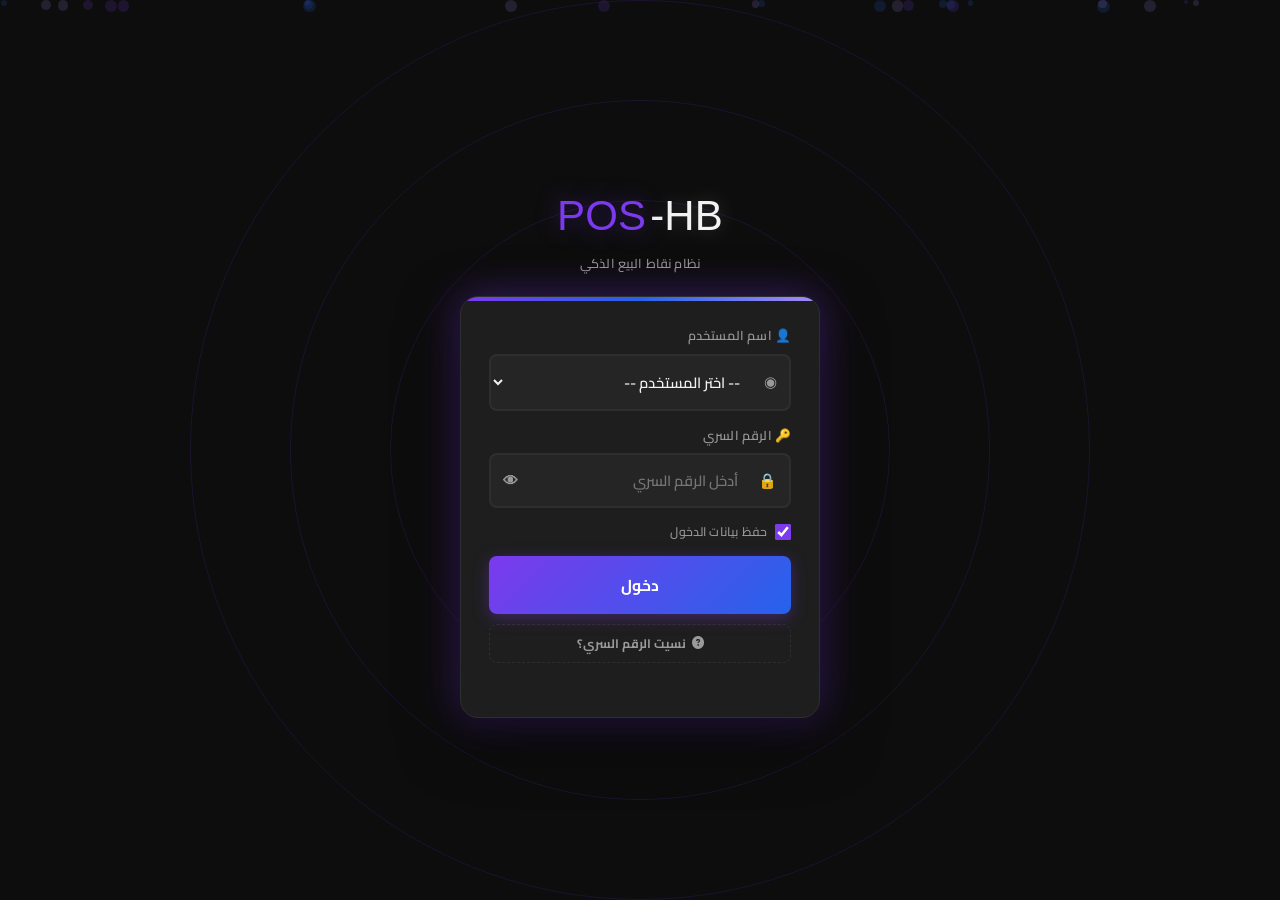
<file: suppliers.html>
<!DOCTYPE html>
<html lang="ar" dir="rtl">
<head>
  <meta charset="UTF-8"/>
  <link rel="icon" type="image/svg+xml" href="favicon.svg"/>
  <link rel="shortcut icon" href="favicon.svg"/>
  <meta name="viewport" content="width=device-width, initial-scale=1.0"/>
  <title>HB-POS - إدارة الموردين</title>
  <link rel="stylesheet" href="style.css"/>
  <link rel="stylesheet" href="https://cdnjs.cloudflare.com/ajax/libs/font-awesome/6.5.1/css/all.min.css"/>
  <style>
    /* =========================================
       تخطيط متطور لإدارة الموردين
    ========================================= */
    .suppliers-layout {
      display: flex;
      flex-direction: column;
      min-height: 100vh;
      background: var(--bg-dark);
    }

    /* بطاقات الإحصائيات */
    .stats-grid {
      display: grid;
      grid-template-columns: repeat(auto-fit, minmax(200px, 1fr));
      gap: 16px;
      margin-bottom: 20px;
    }

    .stat-card {
      background: var(--bg-card);
      border: 1px solid var(--border);
      border-radius: var(--radius);
      padding: 18px 20px;
      display: flex;
      align-items: center;
      gap: 15px;
      transition: all 0.2s ease;
    }

    .stat-card:hover {
      border-color: var(--primary);
      transform: translateY(-2px);
    }

    .stat-icon {
      width: 48px;
      height: 48px;
      border-radius: 50%;
      display: flex;
      align-items: center;
      justify-content: center;
      font-size: 1.4rem;
      flex-shrink: 0;
    }

    .stat-icon.suppliers {
      background: rgba(124, 58, 237, 0.15);
      color: #7c3aed;
    }

    .stat-icon.purchases {
      background: rgba(16, 185, 129, 0.15);
      color: #10b981;
    }

    .stat-icon.debt {
      background: rgba(239, 68, 68, 0.15);
      color: #ef4444;
    }

    .stat-content {
      flex: 1;
    }

    .stat-label {
      font-size: 0.75rem;
      color: var(--text-secondary);
      font-weight: 700;
      margin-bottom: 4px;
    }

    .stat-value {
      font-size: 1.5rem;
      font-weight: 900;
      font-family: 'Impact', sans-serif;
      color: var(--text-primary);
    }

    .stat-sub {
      font-size: 0.7rem;
      color: var(--text-secondary);
      margin-top: 2px;
    }

    /* التبويبات */
    .tabs-modern {
      display: flex;
      gap: 8px;
      margin-bottom: 20px;
      border-bottom: 2px solid var(--border);
      padding-bottom: 8px;
      overflow-x: auto;
    }

    .tab-modern {
      padding: 8px 20px;
      border-radius: var(--radius-sm) var(--radius-sm) 0 0;
      background: transparent;
      color: var(--text-secondary);
      font-weight: 700;
      font-size: 0.9rem;
      cursor: pointer;
      transition: all 0.2s ease;
      white-space: nowrap;
      display: flex;
      align-items: center;
      gap: 8px;
      border: 1px solid transparent;
      border-bottom: none;
    }

    .tab-modern:hover {
      color: var(--text-primary);
      background: rgba(124, 58, 237, 0.05);
    }

    .tab-modern.active {
      background: var(--primary);
      color: #fff;
      border-color: var(--primary);
    }

    .tab-content {
      display: none;
      animation: fadeIn 0.3s ease;
    }

    .tab-content.active {
      display: block;
    }

    @keyframes fadeIn {
      from { opacity: 0; transform: translateY(5px); }
      to { opacity: 1; transform: translateY(0); }
    }

    /* شريط البحث */
    .search-section {
      display: flex;
      gap: 15px;
      margin-bottom: 20px;
      flex-wrap: wrap;
    }

    .search-wrapper {
      flex: 2;
      min-width: 280px;
      position: relative;
    }

    .search-box {
      display: flex;
      align-items: center;
      background: var(--bg-input);
      border: 2px solid var(--border);
      border-radius: var(--radius);
      padding: 0 16px;
      transition: all 0.2s ease;
    }

    .search-box:focus-within {
      border-color: var(--primary);
      box-shadow: 0 0 0 3px rgba(124, 58, 237, 0.15);
    }

    .search-box i {
      color: var(--text-secondary);
      font-size: 1rem;
    }

    .search-box input {
      flex: 1;
      background: transparent;
      border: none;
      outline: none;
      color: var(--text-primary);
      font-family: var(--font-main);
      font-size: 0.95rem;
      font-weight: 600;
      padding: 14px 10px;
    }

    /* جدول الموردين */
    .table-container {
      background: var(--bg-card);
      border: 1px solid var(--border);
      border-radius: var(--radius);
      overflow: hidden;
      margin-bottom: 20px;
    }

    .table-header {
      display: flex;
      justify-content: space-between;
      align-items: center;
      padding: 15px 18px;
      background: var(--bg-dark);
      border-bottom: 2px solid var(--primary);
    }

    .table-title {
      font-weight: 800;
      color: var(--primary-light);
      display: flex;
      align-items: center;
      gap: 8px;
    }

    .table-actions {
      display: flex;
      gap: 8px;
    }

    .suppliers-table {
      width: 100%;
      border-collapse: collapse;
    }

    .suppliers-table th {
      background: var(--bg-dark);
      color: var(--text-secondary);
      font-weight: 700;
      font-size: 0.8rem;
      padding: 14px 12px;
      text-align: right;
      border-bottom: 1px solid var(--border);
      white-space: nowrap;
    }

    .suppliers-table td {
      padding: 14px 12px;
      border-bottom: 1px solid var(--border);
      color: var(--text-primary);
      font-size: 0.9rem;
    }

    .suppliers-table tbody tr {
      transition: background 0.15s;
    }

    .suppliers-table tbody tr:hover {
      background: rgba(124, 58, 237, 0.05);
    }

    .debt-badge {
      display: inline-block;
      padding: 4px 12px;
      border-radius: 20px;
      font-size: 0.8rem;
      font-weight: 700;
    }

    .debt-positive {
      background: rgba(239, 68, 68, 0.15);
      color: #ef4444;
    }

    .debt-zero {
      background: rgba(16, 185, 129, 0.15);
      color: #10b981;
    }

    .action-buttons {
      display: flex;
      gap: 6px;
      justify-content: center;
    }

    .action-btn {
      width: 32px;
      height: 32px;
      border: none;
      border-radius: var(--radius-sm);
      background: transparent;
      color: var(--text-secondary);
      cursor: pointer;
      transition: all 0.15s;
      display: flex;
      align-items: center;
      justify-content: center;
    }

    .action-btn:hover {
      background: var(--primary);
      color: #fff;
    }

    .action-btn.success:hover {
      background: var(--success);
    }

    .action-btn.warning:hover {
      background: var(--warning);
    }

    .action-btn.danger:hover {
      background: var(--danger);
    }

    /* بطاقات فواتير الشراء */
    .purchases-grid {
      display: grid;
      grid-template-columns: repeat(auto-fill, minmax(400px, 1fr));
      gap: 16px;
      margin-bottom: 20px;
    }

    .purchase-card {
      background: var(--bg-card);
      border: 1px solid var(--border);
      border-radius: var(--radius);
      padding: 18px;
      transition: all 0.2s ease;
    }

    .purchase-card:hover {
      border-color: var(--primary);
      transform: translateY(-2px);
    }

    .purchase-header {
      display: flex;
      justify-content: space-between;
      align-items: flex-start;
      margin-bottom: 12px;
    }

    .purchase-supplier {
      font-size: 1rem;
      font-weight: 800;
      color: var(--primary-light);
      margin-bottom: 4px;
    }

    .purchase-date {
      font-size: 0.75rem;
      color: var(--text-secondary);
    }

    .purchase-status {
      padding: 4px 12px;
      border-radius: 20px;
      font-size: 0.75rem;
      font-weight: 700;
    }

    .status-paid {
      background: rgba(16, 185, 129, 0.15);
      color: #10b981;
    }

    .status-partial {
      background: rgba(245, 158, 11, 0.15);
      color: #f59e0b;
    }

    .status-debt {
      background: rgba(239, 68, 68, 0.15);
      color: #ef4444;
    }

    .purchase-items {
      margin: 12px 0;
      padding: 10px 0;
      border-top: 1px solid var(--border);
      border-bottom: 1px solid var(--border);
    }

    .purchase-item {
      display: flex;
      justify-content: space-between;
      font-size: 0.85rem;
      padding: 4px 0;
    }

    .purchase-totals {
      display: flex;
      justify-content: space-between;
      margin: 8px 0;
      font-size: 0.9rem;
    }

    .purchase-total {
      font-weight: 800;
      color: var(--primary-light);
    }

    .purchase-paid {
      color: var(--success);
    }

    .purchase-debt {
      color: var(--danger);
    }

    .purchase-actions {
      display: flex;
      gap: 8px;
      margin-top: 12px;
    }

    .purchase-btn {
      flex: 1;
      padding: 8px;
      border: none;
      border-radius: var(--radius-sm);
      font-weight: 700;
      font-size: 0.8rem;
      cursor: pointer;
      transition: all 0.15s;
      display: inline-flex;
      align-items: center;
      justify-content: center;
      gap: 5px;
    }

    /* نموذج إضافة مورد */
    .form-grid {
      display: grid;
      grid-template-columns: repeat(2, 1fr);
      gap: 16px;
    }

    .form-group {
      display: flex;
      flex-direction: column;
      gap: 6px;
    }

    .form-group.full-width {
      grid-column: span 2;
    }

    .form-label {
      font-size: 0.85rem;
      color: var(--text-secondary);
      font-weight: 700;
      display: flex;
      align-items: center;
      gap: 6px;
    }

    .form-label i {
      color: var(--primary);
      font-size: 0.8rem;
    }

    .form-input {
      background: var(--bg-input);
      border: 2px solid var(--border);
      border-radius: var(--radius-sm);
      color: var(--text-primary);
      padding: 10px 14px;
      font-family: var(--font-main);
      font-size: 0.95rem;
      font-weight: 600;
      outline: none;
      transition: all 0.2s;
    }

    .form-input:focus {
      border-color: var(--primary);
      box-shadow: 0 0 0 3px rgba(124, 58, 237, 0.15);
    }

    /* نموذج إضافة فاتورة شراء */
    .items-header {
      display: flex;
      gap: 8px;
      margin-bottom: 8px;
      color: var(--text-secondary);
      font-size: 0.8rem;
      font-weight: 700;
      padding: 0 4px;
    }

    .item-row {
      display: flex;
      gap: 8px;
      margin-bottom: 8px;
      align-items: center;
    }

    .item-name {
      flex: 3;
    }

    .item-qty {
      flex: 1;
      min-width: 80px;
    }

    .item-price {
      flex: 1;
      min-width: 100px;
    }

    .item-total {
      flex: 1;
      min-width: 100px;
      background: var(--bg-dark);
      border-radius: var(--radius-sm);
      padding: 10px;
      text-align: center;
      font-weight: 700;
      color: var(--primary-light);
    }

    .item-remove {
      width: 36px;
      height: 36px;
      border: none;
      border-radius: var(--radius-sm);
      background: transparent;
      color: var(--danger);
      cursor: pointer;
      display: flex;
      align-items: center;
      justify-content: center;
    }

    .item-remove:hover {
      background: var(--danger);
      color: #fff;
    }

    /* شريط التقدم */
    .progress-bar {
      height: 6px;
      background: var(--border);
      border-radius: 3px;
      overflow: hidden;
      margin: 10px 0;
    }

    .progress-fill {
      height: 100%;
      background: var(--primary);
      transition: width 0.3s;
    }

    /* الترقيم الصفحات */
    .pagination {
      display: flex;
      justify-content: center;
      gap: 8px;
      margin-top: 20px;
    }

    .page-btn {
      width: 36px;
      height: 36px;
      border: 1px solid var(--border);
      border-radius: var(--radius-sm);
      background: var(--bg-card);
      color: var(--text-primary);
      font-weight: 700;
      cursor: pointer;
      transition: all 0.15s;
      display: flex;
      align-items: center;
      justify-content: center;
    }

    .page-btn:hover,
    .page-btn.active {
      background: var(--primary);
      border-color: var(--primary);
      color: #fff;
    }

    .page-btn:disabled {
      opacity: 0.3;
      cursor: not-allowed;
    }
  </style>
</head>
<body>
<div class="bg-animated"></div>

<div class="suppliers-layout">
  <!-- الهيدر -->
  <header class="app-header">
    <button class="menu-btn" id="menuBtn">
      <i class="fa-solid fa-bars"></i>
    </button>

    <a href="sale.html" class="back-btn" title="واجهة البيع">
      <i class="fa-solid fa-cash-register"></i>
    </a>
    
    <span class="store-name" id="headerStoreName">جاري التحميل...</span>
    
    <div class="app-brand">
      <span class="brand-title">HB-POS</span>
      <span class="brand-clock" id="clockDisplay"></span>
    </div>
  </header>

  <!-- المحتوى الرئيسي -->
  <div style="flex:1; padding:20px; overflow-y:auto;">
    
    <!-- شريط الإجراءات العلوي -->
    <div style="display:flex; justify-content:space-between; align-items:center; margin-bottom:20px;">
      <h1 style="font-size:1.5rem; color:var(--primary-light); display:flex; align-items:center; gap:10px;">
        <i class="fa-solid fa-truck"></i>
        <span>إدارة الموردين</span>
      </h1>
      
      <div style="display:flex; gap:10px;">
        <button class="btn btn-success" onclick="openAddPurchaseModal()">
          <i class="fa-solid fa-file-invoice-dollar"></i>
          <span>فاتورة شراء</span>
        </button>
        <button class="btn btn-primary" onclick="openAddSupplierModal()">
          <i class="fa-solid fa-plus"></i>
          <span>مورد جديد</span>
        </button>
      </div>
    </div>

    <!-- بطاقات الإحصائيات -->
    <div class="stats-grid" id="statsGrid"></div>

    <!-- التبويبات -->
    <div class="tabs-modern">
      <button class="tab-modern active" onclick="switchTab('suppliers')">
        <i class="fa-solid fa-truck"></i>
        <span>الموردون</span>
      </button>
      <button class="tab-modern" onclick="switchTab('purchases')">
        <i class="fa-solid fa-file-invoice-dollar"></i>
        <span>فواتير الشراء</span>
        <span id="purchasesBadge" class="debt-badge debt-positive" style="display:none;"></span>
      </button>
    </div>

    <!-- ========== تبويب: الموردون ========== -->
    <div class="tab-content active" id="tab-suppliers">
      <div class="search-section">
        <div class="search-wrapper">
          <div class="search-box">
            <i class="fa-solid fa-search"></i>
            <input type="text" id="supplierSearch" 
                   placeholder="ابحث باسم المورد، الهاتف أو النشاط..."
                   oninput="filterSuppliers()"/>
          </div>
        </div>
      </div>

      <div class="table-container">
        <div class="table-header">
          <div class="table-title">
            <i class="fa-solid fa-truck"></i>
            <span>قائمة الموردين</span>
          </div>
          <div class="table-actions">
            <span id="suppliersCount" style="color:var(--text-secondary); font-size:0.85rem;"></span>
          </div>
        </div>
        
        <div style="overflow-x: auto;">
          <table class="suppliers-table">
            <thead>
              <tr>
                <th>المورد</th>
                <th>الهاتف</th>
                <th>العنوان</th>
                <th>النشاط</th>
                <th>إجمالي المشتريات</th>
                <th>المدفوع</th>
                <th>الدين</th>
                <th>الإجراءات</th>
              </tr>
            </thead>
            <tbody id="suppliersTbody">
              <tr>
                <td colspan="8" style="text-align:center; padding:50px;">
                  <i class="fa-solid fa-spinner fa-spin" style="font-size:2rem; color:var(--primary);"></i>
                  <p style="margin-top:10px;">جاري التحميل...</p>
                </td>
              </tr>
            </tbody>
          </table>
        </div>
      </div>

      <!-- أزرار التنقل بين الصفحات -->
      <div class="pagination" id="suppliersPagination">
        <button class="page-btn" id="prevSupplierPage" onclick="changeSuppliersPage(-1)" disabled>
          <i class="fa-solid fa-chevron-right"></i>
        </button>
        <span id="supplierPageNumbers"></span>
        <button class="page-btn" id="nextSupplierPage" onclick="changeSuppliersPage(1)" disabled>
          <i class="fa-solid fa-chevron-left"></i>
        </button>
      </div>
    </div>

    <!-- ========== تبويب: فواتير الشراء ========== -->
    <div class="tab-content" id="tab-purchases">
      <div class="search-section">
        <div class="search-wrapper">
          <div class="search-box">
            <i class="fa-solid fa-search"></i>
            <input type="text" id="purchaseSearch" 
                   placeholder="ابحث برقم الفاتورة أو اسم المورد..."
                   oninput="filterPurchases()"/>
          </div>
        </div>
        
        <select class="form-input" style="width:150px;" id="purchaseFilter" onchange="filterPurchases()">
          <option value="all">كل الفواتير</option>
          <option value="paid">مسددة</option>
          <option value="partial">مدفوعة جزئياً</option>
          <option value="debt">غير مسددة</option>
        </select>
        
        <select class="form-input" style="width:200px;" id="supplierFilter" onchange="filterPurchases()">
          <option value="0">كل الموردين</option>
        </select>
      </div>

      <div class="purchases-grid" id="purchasesGrid"></div>

      <!-- أزرار التنقل بين الصفحات -->
      <div class="pagination" id="purchasesPagination">
        <button class="page-btn" id="prevPurchasePage" onclick="changePurchasesPage(-1)" disabled>
          <i class="fa-solid fa-chevron-right"></i>
        </button>
        <span id="purchasePageNumbers"></span>
        <button class="page-btn" id="nextPurchasePage" onclick="changePurchasesPage(1)" disabled>
          <i class="fa-solid fa-chevron-left"></i>
        </button>
      </div>
    </div>
  </div>
</div>

<!-- ========== Modal: إضافة/تعديل مورد ========== -->
<div class="modal-overlay" id="supplierModal">
  <div class="modal">
    <div class="modal-header">
      <span class="modal-title" id="supplierModalTitle">
        <i class="fa-solid fa-truck"></i> إضافة مورد جديد
      </span>
      <button class="modal-close" onclick="closeModal('supplierModal')">✕</button>
    </div>
    
    <input type="hidden" id="editSupplierId"/>
    
    <div class="form-grid">
      <div class="form-group">
        <label class="form-label">
          <i class="fa-solid fa-building"></i>
          <span>اسم المورد *</span>
        </label>
        <input type="text" class="form-input" id="supplierName" 
               placeholder="أدخل اسم المورد"/>
      </div>

      <div class="form-group">
        <label class="form-label">
          <i class="fa-solid fa-phone"></i>
          <span>رقم الهاتف *</span>
        </label>
        <input type="tel" class="form-input" id="supplierPhone" 
               placeholder="05XX XX XX XX"/>
      </div>

      <div class="form-group">
        <label class="form-label">
          <i class="fa-solid fa-envelope"></i>
          <span>البريد الإلكتروني</span>
        </label>
        <input type="email" class="form-input" id="supplierEmail" 
               placeholder="example@domain.com"/>
      </div>

      <div class="form-group">
        <label class="form-label">
          <i class="fa-solid fa-location-dot"></i>
          <span>العنوان</span>
        </label>
        <input type="text" class="form-input" id="supplierAddress" 
               placeholder="العنوان"/>
      </div>

      <div class="form-group">
        <label class="form-label">
          <i class="fa-solid fa-briefcase"></i>
          <span>نوع النشاط</span>
        </label>
        <input type="text" class="form-input" id="supplierActivity" 
               placeholder="مثال: مواد غذائية"/>
      </div>

      <div class="form-group">
        <label class="form-label">
          <i class="fa-solid fa-hashtag"></i>
          <span>الرقم الضريبي</span>
        </label>
        <input type="text" class="form-input" id="supplierTax" 
               placeholder="رقم التسجيل الضريبي"/>
      </div>

      <div class="form-group full-width">
        <label class="form-label">
          <i class="fa-solid fa-note-sticky"></i>
          <span>ملاحظات</span>
        </label>
        <textarea class="form-input" id="supplierNotes" rows="2" 
                  placeholder="ملاحظات إضافية..."></textarea>
      </div>
    </div>

    <div class="modal-footer">
      <button class="btn btn-success" onclick="saveSupplier()">
        <i class="fa-solid fa-floppy-disk"></i> حفظ
      </button>
      <button class="btn btn-secondary" onclick="closeModal('supplierModal')">
        إلغاء
      </button>
    </div>
  </div>
</div>

<!-- ========== Modal: إضافة/تعديل فاتورة شراء ========== -->
<div class="modal-overlay" id="purchaseModal">
  <div class="modal modal-lg">
    <div class="modal-header">
      <span class="modal-title" id="purchaseModalTitle">
        <i class="fa-solid fa-file-invoice-dollar"></i> فاتورة شراء جديدة
      </span>
      <button class="modal-close" onclick="closeModal('purchaseModal')">✕</button>
    </div>
    
    <input type="hidden" id="editPurchaseId"/>
    
    <!-- معلومات الفاتورة -->
    <div style="display:grid; grid-template-columns:repeat(3,1fr); gap:15px; margin-bottom:20px;">
      <div class="form-group">
        <label class="form-label">المورد *</label>
        <select class="form-input" id="purchaseSupplier">
          <option value="">-- اختر مورداً --</option>
        </select>
      </div>
      
      <div class="form-group">
        <label class="form-label">رقم الفاتورة</label>
        <input type="text" class="form-input" id="purchaseNumber" 
               placeholder="اختياري"/>
      </div>
      
      <div class="form-group">
        <label class="form-label">التاريخ *</label>
        <input type="date" class="form-input" id="purchaseDate"/>
      </div>
    </div>

    <!-- حالة الدفع -->
    <div style="display:grid; grid-template-columns:repeat(3,1fr); gap:15px; margin-bottom:20px;">
      <div class="form-group">
        <label class="form-label">حالة الدفع</label>
        <select class="form-input" id="purchasePayStatus" onchange="togglePaymentFields()">
          <option value="paid">✅ مدفوعة بالكامل</option>
          <option value="partial">🟡 مدفوعة جزئياً</option>
          <option value="debt">🔴 غير مدفوعة</option>
        </select>
      </div>
      
      <div class="form-group" id="paidAmountGroup">
        <label class="form-label">المبلغ المدفوع</label>
        <input type="number" class="form-input" id="purchasePaid" 
               placeholder="0.00" min="0" step="0.01" oninput="calculateDebt()"/>
      </div>
      
      <div class="form-group">
        <label class="form-label">ملاحظات</label>
        <input type="text" class="form-input" id="purchaseNote" 
               placeholder="اختياري"/>
      </div>
    </div>

    <!-- المنتجات -->
    <div style="margin:20px 0;">
      <div style="display:flex; justify-content:space-between; align-items:center; margin-bottom:15px;">
        <span style="font-weight:700; color:var(--primary-light);">
          <i class="fa-solid fa-box"></i> المنتجات المشتراة
        </span>
        <button class="btn btn-sm btn-primary" onclick="addItemRow()">
          <i class="fa-solid fa-plus"></i> إضافة منتج
        </button>
      </div>

      <div class="items-header">
        <span class="item-name">اسم المنتج</span>
        <span class="item-qty">الكمية</span>
        <span class="item-price">سعر الشراء</span>
        <span class="item-total">المجموع</span>
        <span style="width:36px;"></span>
      </div>

      <div id="itemsContainer"></div>

      <div style="display:flex; justify-content:space-between; align-items:center; margin-top:15px; padding:15px; background:var(--bg-dark); border-radius:var(--radius-sm);">
        <span style="font-weight:700;">إجمالي الفاتورة:</span>
        <span style="font-size:1.2rem; font-weight:900; color:var(--primary-light);" id="purchaseTotal">0.00</span>
      </div>

      <div id="debtInfo" style="display:none; margin-top:10px; padding:10px; background:rgba(239,68,68,0.1); border-radius:var(--radius-sm); color:var(--danger); font-weight:700; text-align:center;"></div>
    </div>

    <div class="modal-footer">
      <button class="btn btn-success" onclick="savePurchase()">
        <i class="fa-solid fa-floppy-disk"></i> حفظ الفاتورة
      </button>
      <button class="btn btn-secondary" onclick="closeModal('purchaseModal')">
        إلغاء
      </button>
    </div>
  </div>
</div>

<!-- ========== Modal: تسديد دين ========== -->
<div class="modal-overlay" id="payDebtModal">
  <div class="modal modal-sm">
    <div class="modal-header">
      <span class="modal-title">
        <i class="fa-solid fa-money-bill"></i> تسديد دين للمورد
      </span>
      <button class="modal-close" onclick="closeModal('payDebtModal')">✕</button>
    </div>

    <div id="payDebtInfo" style="background:var(--bg-dark); border-radius:8px; padding:12px; margin:15px 0;"></div>

    <div class="form-group">
      <label class="form-label">المبلغ المدفوع</label>
      <input type="number" class="form-input" id="payDebtAmount" 
             placeholder="0.00" min="0" step="0.01" style="font-size:1.2rem; text-align:center;"
             oninput="updatePayDebtRemaining()"/>
    </div>

    <div id="payDebtRemaining" style="text-align:center; font-weight:700; margin:10px 0;"></div>

    <div class="form-group">
      <label class="form-label">ملاحظة</label>
      <input type="text" class="form-input" id="payDebtNote" placeholder="اختياري"/>
    </div>

    <div class="modal-footer">
      <button class="btn btn-success" onclick="confirmPayDebt()">
        <i class="fa-solid fa-check"></i> تأكيد
      </button>
      <button class="btn btn-secondary" onclick="closeModal('payDebtModal')">
        إلغاء
      </button>
    </div>
  </div>
</div>

<!-- Sidebar -->
<div class="sidebar-overlay" id="sidebarOverlay"></div>
<div class="sidebar" id="sidebar">
  <!-- محتوى sidebar قياسي -->
</div>

<!-- Toast Container -->
<div id="toast-container"></div>

<script src="app.js"></script>
<script src="sync.js"></script>
<script>
// ============================================================
//  HB-POS - suppliers.js  v8.1.0  (محسن بالكامل)
// ============================================================

// متغيرات عامة
let allSuppliers = [];
let allPurchases = [];

let currentSuppliersPage = 1;
let currentPurchasesPage = 1;
const pageSize = 10;

let suppliersFiltered = [];
let purchasesFiltered = [];

// ============================================================
//  التهيئة
// ============================================================
async function init() {
  // التحقق من الصلاحية
  if (!window.sessionManager.requireRole(['admin', 'manager'])) return;
  
  // تهيئة التطبيق
  await window.initApp();
  
  // إخفاء الإشعارات في صفحات الإدارة
  const _bell = document.getElementById('_notifBell');
  if (_bell) _bell.remove();
  
  // تحميل البيانات
  await loadAllData();
  
  // تحديث الواجهة
  updateStats();
  renderSuppliers();
  renderPurchases();

  // ── تحديثات آنية: إعادة تحميل الموردين والمشتريات عند أي تغيير
  const _rtSupReload = _debounce(async () => {
    await loadAllData();
    updateStats();
    renderSuppliers();
    renderPurchases();
  }, 400);
  window.realtimeManager?.subscribe(
    ['suppliers', 'purchases'],
    _rtSupReload
  );

  console.log('✅ صفحة الموردين جاهزة');
}

// ============================================================
//  تحميل البيانات
// ============================================================
async function loadAllData() {
  allSuppliers = await window.dbManager.getAll('suppliers');
  allPurchases = await window.dbManager.getAll('purchases');
  
  // ترتيب الموردين أبجدياً
  allSuppliers.sort((a, b) => a.name.localeCompare(b.name));
  
  // ترتيب المشتريات تنازلياً حسب التاريخ
  allPurchases.sort((a, b) => new Date(b.date) - new Date(a.date));
}

// ============================================================
//  تحديث الإحصائيات
// ============================================================
function updateStats() {
  const totalSuppliers = allSuppliers.length;
  
  const totalPurchases = allPurchases.reduce((sum, p) => sum + (p.total || 0), 0);
  const totalPaid = allPurchases.reduce((sum, p) => sum + (p.paid || 0), 0);
  const totalDebt = totalPurchases - totalPaid;
  
  const suppliersWithDebt = new Set(
    allPurchases
      .filter(p => (p.total - (p.paid || 0)) > 0)
      .map(p => p.supplierId)
  ).size;
  
  const statsGrid = document.getElementById('statsGrid');
  statsGrid.innerHTML = `
    <div class="stat-card">
      <div class="stat-icon suppliers">
        <i class="fa-solid fa-truck"></i>
      </div>
      <div class="stat-content">
        <div class="stat-label">إجمالي الموردين</div>
        <div class="stat-value">${totalSuppliers}</div>
        <div class="stat-sub">مورد</div>
      </div>
    </div>

    <div class="stat-card">
      <div class="stat-icon purchases">
        <i class="fa-solid fa-file-invoice-dollar"></i>
      </div>
      <div class="stat-content">
        <div class="stat-label">إجمالي المشتريات</div>
        <div class="stat-value">${window.currencyFormatter.formatWithoutSymbol(totalPurchases)}</div>
        <div class="stat-sub">${allPurchases.length} فاتورة</div>
      </div>
    </div>

    <div class="stat-card">
      <div class="stat-icon debt">
        <i class="fa-solid fa-hand-holding-dollar"></i>
      </div>
      <div class="stat-content">
        <div class="stat-label">ديون الموردين</div>
        <div class="stat-value">${window.currencyFormatter.formatWithoutSymbol(totalDebt)}</div>
        <div class="stat-sub">${suppliersWithDebt} مورد</div>
      </div>
    </div>
  `;
  
  // تحديث badge في التبويب
  const badge = document.getElementById('purchasesBadge');
  if (totalDebt > 0) {
    badge.textContent = window.currencyFormatter.formatWithoutSymbol(totalDebt);
    badge.style.display = 'inline-block';
  } else {
    badge.style.display = 'none';
  }
}

// ============================================================
//  التبويبات
// ============================================================
function switchTab(tabId) {
  document.querySelectorAll('.tab-modern').forEach(t => t.classList.remove('active'));
  document.querySelectorAll('.tab-content').forEach(c => c.classList.remove('active'));
  
  document.querySelector(`[onclick="switchTab('${tabId}')"]`).classList.add('active');
  document.getElementById(`tab-${tabId}`).classList.add('active');
}

// ============================================================
//  عرض الموردين
// ============================================================
function filterSuppliers() {
  const query = document.getElementById('supplierSearch').value.toLowerCase();
  
  suppliersFiltered = allSuppliers.filter(s => 
    s.name.toLowerCase().includes(query) ||
    (s.phone && s.phone.includes(query)) ||
    (s.activity && s.activity.toLowerCase().includes(query))
  );
  
  currentSuppliersPage = 1;
  renderSuppliers();
}

function renderSuppliers() {
  const total = suppliersFiltered.length;
  const totalPages = Math.ceil(total / pageSize);
  const start = (currentSuppliersPage - 1) * pageSize;
  const pageSuppliers = suppliersFiltered.slice(start, start + pageSize);
  
  document.getElementById('suppliersCount').textContent = `إجمالي: ${total} مورد`;
  
  const tbody = document.getElementById('suppliersTbody');
  
  if (pageSuppliers.length === 0) {
    tbody.innerHTML = `
      <tr>
        <td colspan="8" style="text-align:center; padding:50px;">
          <i class="fa-solid fa-truck" style="font-size:2rem; opacity:0.3;"></i>
          <p style="margin-top:10px;">لا يوجد موردون</p>
        </td>
      </tr>
    `;
    updateSuppliersPagination(0, 0);
    return;
  }
  
  tbody.innerHTML = pageSuppliers.map(supplier => {
    // حساب مشتريات المورد
    const supplierPurchases = allPurchases.filter(p => p.supplierId === supplier.id);
    const totalPurchased = supplierPurchases.reduce((sum, p) => sum + (p.total || 0), 0);
    const totalPaid = supplierPurchases.reduce((sum, p) => sum + (p.paid || 0), 0);
    const currentDebt = totalPurchased - totalPaid;
    
    const lastPurchase = supplierPurchases.length > 0
      ? new Date(supplierPurchases.sort((a, b) => new Date(b.date) - new Date(a.date))[0].date)
      : null;
    
    return `
      <tr>
        <td>
          <div style="font-weight:800;">${window.sanitizer.escape(supplier.name)}</div>
          ${supplier.activity ? `<div style="font-size:0.7rem; color:var(--text-secondary);">${window.sanitizer.escape(supplier.activity)}</div>` : ''}
        </td>
        <td>
          ${supplier.phone ? `
            <a href="tel:${supplier.phone}" style="color:var(--primary-light); text-decoration:none;">
              <i class="fa-solid fa-phone"></i> ${supplier.phone}
            </a>
          ` : '—'}
        </td>
        <td>${supplier.address || '—'}</td>
        <td>${supplier.activity || '—'}</td>
        <td style="font-weight:700;">${window.currencyFormatter.formatWithoutSymbol(totalPurchased)}</td>
        <td style="color:var(--success);">${window.currencyFormatter.formatWithoutSymbol(totalPaid)}</td>
        <td>
          <span class="debt-badge ${currentDebt > 0 ? 'debt-positive' : 'debt-zero'}">
            ${window.currencyFormatter.formatWithoutSymbol(currentDebt)}
          </span>
        </td>
        <td>
          <div class="action-buttons">
            <button class="action-btn success" onclick="openAddPurchaseModal(${supplier.id})" title="فاتورة شراء">
              <i class="fa-solid fa-file-invoice-dollar"></i>
            </button>
            <button class="action-btn" onclick="editSupplier(${supplier.id})" title="تعديل">
              <i class="fa-solid fa-pen"></i>
            </button>
            <button class="action-btn danger" onclick="deleteSupplier(${supplier.id})" title="حذف">
              <i class="fa-solid fa-trash"></i>
            </button>
          </div>
        </td>
      </tr>
    `;
  }).join('');
  
  updateSuppliersPagination(currentSuppliersPage, totalPages);
}

function updateSuppliersPagination(current, total) {
  const prevBtn = document.getElementById('prevSupplierPage');
  const nextBtn = document.getElementById('nextSupplierPage');
  const pageNumbers = document.getElementById('supplierPageNumbers');
  
  prevBtn.disabled = current <= 1;
  nextBtn.disabled = current >= total || total === 0;
  
  if (total === 0) {
    pageNumbers.innerHTML = '';
    return;
  }
  
  let pages = '';
  const maxVisible = 5;
  let start = Math.max(1, current - Math.floor(maxVisible / 2));
  let end = Math.min(total, start + maxVisible - 1);
  
  if (end - start + 1 < maxVisible) {
    start = Math.max(1, end - maxVisible + 1);
  }
  
  for (let i = start; i <= end; i++) {
    pages += `<button class="page-btn ${i === current ? 'active' : ''}" onclick="goToSuppliersPage(${i})">${i}</button>`;
  }
  
  pageNumbers.innerHTML = pages;
}

function goToSuppliersPage(page) {
  currentSuppliersPage = page;
  renderSuppliers();
}

function changeSuppliersPage(delta) {
  currentSuppliersPage += delta;
  renderSuppliers();
}

// ============================================================
//  إضافة/تعديل مورد
// ============================================================
function openAddSupplierModal() {
  document.getElementById('editSupplierId').value = '';
  document.getElementById('supplierName').value = '';
  document.getElementById('supplierPhone').value = '';
  document.getElementById('supplierEmail').value = '';
  document.getElementById('supplierAddress').value = '';
  document.getElementById('supplierActivity').value = '';
  document.getElementById('supplierTax').value = '';
  document.getElementById('supplierNotes').value = '';
  document.getElementById('supplierModalTitle').innerHTML = '<i class="fa-solid fa-truck"></i> إضافة مورد جديد';
  
  window.modalManager.open('supplierModal');
  setTimeout(() => document.getElementById('supplierName').focus(), 200);
}

async function editSupplier(id) {
  const supplier = allSuppliers.find(s => s.id === id);
  if (!supplier) return;
  
  document.getElementById('editSupplierId').value = supplier.id;
  document.getElementById('supplierName').value = supplier.name || '';
  document.getElementById('supplierPhone').value = supplier.phone || '';
  document.getElementById('supplierEmail').value = supplier.email || '';
  document.getElementById('supplierAddress').value = supplier.address || '';
  document.getElementById('supplierActivity').value = supplier.activity || '';
  document.getElementById('supplierTax').value = supplier.taxNumber || '';
  document.getElementById('supplierNotes').value = supplier.notes || '';
  document.getElementById('supplierModalTitle').innerHTML = '<i class="fa-solid fa-truck"></i> تعديل بيانات المورد';
  
  window.modalManager.open('supplierModal');
}

async function saveSupplier() {
  const id = document.getElementById('editSupplierId').value;
  const name = document.getElementById('supplierName').value.trim();
  const phone = document.getElementById('supplierPhone').value.trim();
  const email = document.getElementById('supplierEmail').value.trim();
  const address = document.getElementById('supplierAddress').value.trim();
  const activity = document.getElementById('supplierActivity').value.trim();
  const taxNumber = document.getElementById('supplierTax').value.trim();
  const notes = document.getElementById('supplierNotes').value.trim();
  
  if (!name) {
    window.toast.show('اسم المورد مطلوب', 'warning');
    document.getElementById('supplierName').focus();
    return;
  }
  
  if (!phone) {
    window.toast.show('رقم الهاتف مطلوب', 'warning');
    document.getElementById('supplierPhone').focus();
    return;
  }
  
  const supplier = {
    name,
    phone,
    email: email || null,
    address: address || null,
    activity: activity || null,
    taxNumber: taxNumber || null,
    notes: notes || null,
    updatedAt: window.dateUtils.now()
  };
  
  try {
    if (id) {
      supplier.id = parseInt(id);
      await window.dbManager.put('suppliers', supplier);
      window.toast.show('تم تعديل بيانات المورد', 'success');
    } else {
      await window.dbManager.add('suppliers', supplier);
      window.toast.show('تمت إضافة المورد', 'success');
    }
    
    window.modalManager.close('supplierModal');
    await loadAllData();
    updateStats();
    filterSuppliers();
    
  } catch (e) {
    window.toast.show('فشل في حفظ البيانات', 'error');
  }
}

async function deleteSupplier(id) {
  const supplier = allSuppliers.find(s => s.id === id);
  const hasPurchases = allPurchases.some(p => p.supplierId === id);
  const hasDebt = allPurchases.some(p => p.supplierId === id && (p.total - (p.paid || 0)) > 0);
  
  if (hasDebt) {
    window.toast.show('لا يمكن حذف مورد لديه ديون مستحقة', 'warning');
    return;
  }
  
  let message = `هل أنت متأكد من حذف "${supplier.name}"؟`;
  if (hasPurchases) {
    message = `⚠️ هذا المورد لديه ${allPurchases.filter(p => p.supplierId === id).length} فاتورة شراء سابقة. الحذف سيؤثر على التقارير. هل تريد المتابعة؟`;
  }
  
  const confirmed = await window.modalManager.confirm(message);
  if (!confirmed) return;
  
  await window.dbManager.delete('suppliers', id);
  await loadAllData();
  updateStats();
  filterSuppliers();
  window.toast.show('تم حذف المورد', 'success');
}

// ============================================================
//  عرض فواتير الشراء
// ============================================================
function filterPurchases() {
  const query = document.getElementById('purchaseSearch').value.toLowerCase();
  const filter = document.getElementById('purchaseFilter').value;
  const supplierId = parseInt(document.getElementById('supplierFilter').value) || 0;
  
  purchasesFiltered = allPurchases.filter(p => {
    const supplier = allSuppliers.find(s => s.id === p.supplierId);
    const matchesSearch = !query || 
      (p.invoiceNumber && p.invoiceNumber.toLowerCase().includes(query)) ||
      (supplier && supplier.name.toLowerCase().includes(query));
    
    const matchesFilter = filter === 'all' ||
      (filter === 'paid' && p.payStatus === 'paid') ||
      (filter === 'partial' && p.payStatus === 'partial') ||
      (filter === 'debt' && p.payStatus === 'debt');
    
    const matchesSupplier = supplierId === 0 || p.supplierId === supplierId;
    
    return matchesSearch && matchesFilter && matchesSupplier;
  });
  
  currentPurchasesPage = 1;
  renderPurchases();
}

function renderPurchases() {
  const total = purchasesFiltered.length;
  const totalPages = Math.ceil(total / pageSize);
  const start = (currentPurchasesPage - 1) * pageSize;
  const pagePurchases = purchasesFiltered.slice(start, start + pageSize);
  
  const grid = document.getElementById('purchasesGrid');
  
  if (pagePurchases.length === 0) {
    grid.innerHTML = `
      <div style="grid-column:1/-1; text-align:center; padding:60px; background:var(--bg-card); border-radius:var(--radius);">
        <i class="fa-solid fa-file-invoice" style="font-size:3rem; opacity:0.3; margin-bottom:15px;"></i>
        <p style="font-size:1rem; color:var(--text-secondary);">لا توجد فواتير شراء</p>
        <button class="btn btn-primary" style="margin-top:15px;" onclick="openAddPurchaseModal()">
          <i class="fa-solid fa-plus"></i> إضافة فاتورة
        </button>
      </div>
    `;
    updatePurchasesPagination(0, 0);
    return;
  }
  
  grid.innerHTML = pagePurchases.map(purchase => {
    const supplier = allSuppliers.find(s => s.id === purchase.supplierId);
    const debt = purchase.total - (purchase.paid || 0);
    
    let statusClass = 'status-paid';
    let statusText = 'مدفوعة';
    
    if (purchase.payStatus === 'debt' || debt === purchase.total) {
      statusClass = 'status-debt';
      statusText = 'غير مدفوعة';
    } else if (purchase.payStatus === 'partial' || (debt > 0 && debt < purchase.total)) {
      statusClass = 'status-partial';
      statusText = 'مدفوعة جزئياً';
    }
    
    const items = purchase.items || [];
    
    return `
      <div class="purchase-card">
        <div class="purchase-header">
          <div>
            <div class="purchase-supplier">
              <i class="fa-solid fa-building"></i> ${supplier ? window.sanitizer.escape(supplier.name) : '—'}
            </div>
            <div class="purchase-date">
              <i class="fa-regular fa-calendar"></i> ${window.dateUtils.formatDate(purchase.date)}
              ${purchase.invoiceNumber ? ` · <span style="color:var(--primary-light);">${purchase.invoiceNumber}</span>` : ''}
            </div>
          </div>
          <div>
            <span class="purchase-status ${statusClass}">${statusText}</span>
          </div>
        </div>

        <div class="purchase-items">
          ${items.slice(0, 3).map(item => `
            <div class="purchase-item">
              <span>${window.sanitizer.escape(item.name)}</span>
              <span>${item.quantity} × ${window.currencyFormatter.formatWithoutSymbol(item.unitPrice)}</span>
            </div>
          `).join('')}
          ${items.length > 3 ? `<div style="text-align:center; font-size:0.75rem; color:var(--text-secondary); margin-top:5px;">+${items.length - 3} منتج آخر</div>` : ''}
        </div>

        <div class="purchase-totals">
          <span>الإجمالي:</span>
          <span class="purchase-total">${window.currencyFormatter.format(purchase.total)}</span>
        </div>
        
        <div class="purchase-totals">
          <span>المدفوع:</span>
          <span class="purchase-paid">${window.currencyFormatter.format(purchase.paid || 0)}</span>
        </div>
        
        ${debt > 0 ? `
          <div class="purchase-totals">
            <span>المتبقي:</span>
            <span class="purchase-debt">${window.currencyFormatter.format(debt)}</span>
          </div>
        ` : ''}

        <div class="purchase-actions">
          ${debt > 0 ? `
            <button class="purchase-btn" style="background:var(--success); color:#fff;" onclick="openPayDebtModal(${purchase.id})">
              <i class="fa-solid fa-money-bill"></i> تسديد
            </button>
          ` : ''}
          <button class="purchase-btn" style="background:var(--primary); color:#fff;" onclick="editPurchase(${purchase.id})">
            <i class="fa-solid fa-pen"></i> تعديل
          </button>
          <button class="purchase-btn" style="background:var(--danger); color:#fff;" onclick="deletePurchase(${purchase.id})">
            <i class="fa-solid fa-trash"></i> حذف
          </button>
        </div>
      </div>
    `;
  }).join('');
  
  updatePurchasesPagination(currentPurchasesPage, totalPages);
}

function updatePurchasesPagination(current, total) {
  const prevBtn = document.getElementById('prevPurchasePage');
  const nextBtn = document.getElementById('nextPurchasePage');
  const pageNumbers = document.getElementById('purchasePageNumbers');
  
  prevBtn.disabled = current <= 1;
  nextBtn.disabled = current >= total || total === 0;
  
  if (total === 0) {
    pageNumbers.innerHTML = '';
    return;
  }
  
  let pages = '';
  const maxVisible = 5;
  let start = Math.max(1, current - Math.floor(maxVisible / 2));
  let end = Math.min(total, start + maxVisible - 1);
  
  for (let i = start; i <= end; i++) {
    pages += `<button class="page-btn ${i === current ? 'active' : ''}" onclick="goToPurchasesPage(${i})">${i}</button>`;
  }
  
  pageNumbers.innerHTML = pages;
}

function goToPurchasesPage(page) {
  currentPurchasesPage = page;
  renderPurchases();
}

function changePurchasesPage(delta) {
  currentPurchasesPage += delta;
  renderPurchases();
}

// ============================================================
//  إضافة/تعديل فاتورة شراء
// ============================================================
function openAddPurchaseModal(supplierId = null) {
  document.getElementById('editPurchaseId').value = '';
  document.getElementById('purchaseNumber').value = '';
  document.getElementById('purchaseDate').value = window.dateUtils.today();
  document.getElementById('purchasePayStatus').value = 'paid';
  document.getElementById('purchasePaid').value = '';
  document.getElementById('purchaseNote').value = '';
  document.getElementById('purchaseTotal').textContent = '0.00';
  document.getElementById('debtInfo').style.display = 'none';
  document.getElementById('paidAmountGroup').style.display = 'block';
  
  // ملء قائمة الموردين
  const supplierSelect = document.getElementById('purchaseSupplier');
  supplierSelect.innerHTML = '<option value="">-- اختر مورداً --</option>';
  allSuppliers.forEach(s => {
    supplierSelect.innerHTML += `<option value="${s.id}">${window.sanitizer.escape(s.name)}</option>`;
  });
  
  if (supplierId) {
    supplierSelect.value = supplierId;
  }
  
  // إضافة صف منتج فارغ
  document.getElementById('itemsContainer').innerHTML = '';
  addItemRow();
  
  document.getElementById('purchaseModalTitle').innerHTML = '<i class="fa-solid fa-file-invoice-dollar"></i> فاتورة شراء جديدة';
  window.modalManager.open('purchaseModal');
}

function togglePaymentFields() {
  const status = document.getElementById('purchasePayStatus').value;
  const paidGroup = document.getElementById('paidAmountGroup');
  
  if (status === 'paid') {
    paidGroup.style.display = 'block';
    document.getElementById('purchasePaid').value = document.getElementById('purchaseTotal').textContent;
  } else if (status === 'partial') {
    paidGroup.style.display = 'block';
  } else {
    paidGroup.style.display = 'none';
    document.getElementById('purchasePaid').value = '0';
  }
  
  calculateDebt();
}

function addItemRow(data = {}) {
  const container = document.getElementById('itemsContainer');
  const rowId = 'row_' + Date.now() + '_' + Math.random().toString(36).substr(2, 5);
  
  const row = document.createElement('div');
  row.className = 'item-row';
  row.id = rowId;
  row.innerHTML = `
    <input type="text" class="form-input item-name" 
           placeholder="اسم المنتج" value="${data.name || ''}"
           oninput="calculateItemTotal('${rowId}')"/>
    <input type="number" class="form-input item-qty" 
           placeholder="الكمية" value="${data.quantity || 1}" min="0.001" step="0.001"
           oninput="calculateItemTotal('${rowId}')"/>
    <input type="number" class="form-input item-price" 
           placeholder="السعر" value="${data.unitPrice || ''}" min="0" step="0.01"
           oninput="calculateItemTotal('${rowId}')"/>
    <div class="item-total" id="total_${rowId}">0.00</div>
    <button class="item-remove" onclick="removeItemRow('${rowId}')">
      <i class="fa-solid fa-trash"></i>
    </button>
  `;
  
  container.appendChild(row);
}

function removeItemRow(rowId) {
  document.getElementById(rowId)?.remove();
  calculatePurchaseTotal();
}

function calculateItemTotal(rowId) {
  const row = document.getElementById(rowId);
  if (!row) return;
  
  const qty = parseFloat(row.querySelector('.item-qty').value) || 0;
  const price = parseFloat(row.querySelector('.item-price').value) || 0;
  const total = qty * price;
  
  row.querySelector('.item-total').textContent = total.toFixed(2);
  calculatePurchaseTotal();
}

function calculatePurchaseTotal() {
  let total = 0;
  document.querySelectorAll('.item-total').forEach(el => {
    total += parseFloat(el.textContent) || 0;
  });
  
  document.getElementById('purchaseTotal').textContent = total.toFixed(2);
  
  // تحديث المبلغ المدفوع إذا كانت الحالة "مدفوعة"
  const status = document.getElementById('purchasePayStatus').value;
  if (status === 'paid') {
    document.getElementById('purchasePaid').value = total.toFixed(2);
  }
  
  calculateDebt();
}

function calculateDebt() {
  const total = parseFloat(document.getElementById('purchaseTotal').textContent) || 0;
  const paid = parseFloat(document.getElementById('purchasePaid').value) || 0;
  const status = document.getElementById('purchasePayStatus').value;
  
  const debtInfo = document.getElementById('debtInfo');
  
  if (status === 'partial' && paid < total) {
    debtInfo.style.display = 'block';
    debtInfo.innerHTML = `المتبقي: ${window.currencyFormatter.format(total - paid)}`;
  } else if (status === 'debt') {
    debtInfo.style.display = 'block';
    debtInfo.innerHTML = `الدين الكامل: ${window.currencyFormatter.format(total)}`;
  } else {
    debtInfo.style.display = 'none';
  }
}

async function savePurchase() {
  const id = document.getElementById('editPurchaseId').value;
  const supplierId = parseInt(document.getElementById('purchaseSupplier').value);
  const invoiceNumber = document.getElementById('purchaseNumber').value.trim();
  const date = document.getElementById('purchaseDate').value;
  const payStatus = document.getElementById('purchasePayStatus').value;
  const paid = parseFloat(document.getElementById('purchasePaid').value) || 0;
  const note = document.getElementById('purchaseNote').value.trim();
  
  if (!supplierId) {
    window.toast.show('اختر المورد', 'warning');
    return;
  }
  
  if (!date) {
    window.toast.show('اختر التاريخ', 'warning');
    return;
  }
  
  // جمع المنتجات
  const items = [];
  let total = 0;
  let hasError = false;
  
  document.querySelectorAll('.item-row').forEach(row => {
    const name = row.querySelector('.item-name').value.trim();
    const qty = parseFloat(row.querySelector('.item-qty').value) || 0;
    const price = parseFloat(row.querySelector('.item-price').value) || 0;
    
    if (!name || qty <= 0 || price <= 0) {
      hasError = true;
      return;
    }
    
    const itemTotal = qty * price;
    total += itemTotal;
    
    items.push({
      name,
      quantity: qty,
      unitPrice: price,
      total: itemTotal
    });
  });
  
  if (hasError || items.length === 0) {
    window.toast.show('أدخل بيانات المنتجات بشكل صحيح', 'warning');
    return;
  }
  
  // حساب الدين
  let debt = 0;
  if (payStatus === 'debt') {
    debt = total;
  } else if (payStatus === 'partial') {
    debt = Math.max(0, total - paid);
  }
  
  const purchase = {
    supplierId,
    invoiceNumber: invoiceNumber || null,
    date,
    payStatus,
    total,
    paid: payStatus === 'debt' ? 0 : paid,
    debt,
    items,
    note: note || null,
    updatedAt: window.dateUtils.now()
  };
  
  try {
    if (id) {
      purchase.id = parseInt(id);
      await window.dbManager.put('purchases', purchase);
      window.toast.show('تم تعديل فاتورة الشراء', 'success');
    } else {
      await window.dbManager.add('purchases', purchase);
      window.toast.show('تمت إضافة فاتورة الشراء', 'success');
    }
    
    window.modalManager.close('purchaseModal');
    await loadAllData();
    updateStats();
    
    // تحديث القوائم
    filterSuppliers();
    filterPurchases();
    
    // تحديث قائمة الموردين في الفلتر
    updateSupplierFilter();
    
  } catch (e) {
    window.toast.show('فشل في حفظ الفاتورة', 'error');
  }
}

async function editPurchase(id) {
  const purchase = allPurchases.find(p => p.id === id);
  if (!purchase) return;
  
  document.getElementById('editPurchaseId').value = purchase.id;
  document.getElementById('purchaseNumber').value = purchase.invoiceNumber || '';
  document.getElementById('purchaseDate').value = purchase.date.split('T')[0];
  document.getElementById('purchasePayStatus').value = purchase.payStatus || 'paid';
  document.getElementById('purchasePaid').value = purchase.paid || 0;
  document.getElementById('purchaseNote').value = purchase.note || '';
  
  // ملء قائمة الموردين
  const supplierSelect = document.getElementById('purchaseSupplier');
  supplierSelect.innerHTML = '<option value="">-- اختر مورداً --</option>';
  allSuppliers.forEach(s => {
    supplierSelect.innerHTML += `<option value="${s.id}" ${s.id === purchase.supplierId ? 'selected' : ''}>${window.sanitizer.escape(s.name)}</option>`;
  });
    // إضافة صفوف المنتجات
  document.getElementById('itemsContainer').innerHTML = '';
  if (purchase.items && purchase.items.length > 0) {
    purchase.items.forEach(item => addItemRow(item));
  } else {
    addItemRow();
  }
  
  // تحديث الإجمالي
  calculatePurchaseTotal();
  togglePaymentFields();
  
  document.getElementById('purchaseModalTitle').innerHTML = '<i class="fa-solid fa-file-invoice-dollar"></i> تعديل فاتورة الشراء';
  window.modalManager.open('purchaseModal');
}

async function deletePurchase(id) {
  const confirmed = await window.modalManager.confirm('هل أنت متأكد من حذف هذه الفاتورة؟');
  if (!confirmed) return;
  
  await window.dbManager.delete('purchases', id);
  await loadAllData();
  updateStats();
  filterPurchases();
  window.toast.show('تم حذف الفاتورة', 'success');
}

// ============================================================
//  تسديد دين المورد
// ============================================================
function openPayDebtModal(purchaseId) {
  activePurchaseId = purchaseId;
  
  const purchase = allPurchases.find(p => p.id === purchaseId);
  const supplier = allSuppliers.find(s => s.id === purchase.supplierId);
  const debt = purchase.total - (purchase.paid || 0);
  
  document.getElementById('payDebtInfo').innerHTML = `
    <div style="display:flex; justify-content:space-between; margin-bottom:8px;">
      <span>المورد:</span>
      <span style="font-weight:800; color:var(--primary-light);">${window.sanitizer.escape(supplier.name)}</span>
    </div>
    <div style="display:flex; justify-content:space-between; margin-bottom:8px;">
      <span>رقم الفاتورة:</span>
      <span>${purchase.invoiceNumber || '—'}</span>
    </div>
    <div style="display:flex; justify-content:space-between; margin-bottom:8px;">
      <span>إجمالي الفاتورة:</span>
      <span>${window.currencyFormatter.format(purchase.total)}</span>
    </div>
    <div style="display:flex; justify-content:space-between;">
      <span>المتبقي:</span>
      <span style="font-weight:900; color:var(--danger);">${window.currencyFormatter.format(debt)}</span>
    </div>
  `;
  
  document.getElementById('payDebtAmount').value = debt.toFixed(2);
  document.getElementById('payDebtNote').value = '';
  updatePayDebtRemaining();
  
  window.modalManager.open('payDebtModal');
}

function updatePayDebtRemaining() {
  const purchase = allPurchases.find(p => p.id === activePurchaseId);
  if (!purchase) return;
  
  const debt = purchase.total - (purchase.paid || 0);
  const amount = parseFloat(document.getElementById('payDebtAmount').value) || 0;
  const remaining = Math.max(0, debt - amount);
  
  const remainingEl = document.getElementById('payDebtRemaining');
  
  if (amount >= debt) {
    remainingEl.innerHTML = '✅ سيتم تسديد الدين بالكامل';
    remainingEl.style.color = 'var(--success)';
  } else {
    remainingEl.innerHTML = `المتبقي بعد الدفع: ${window.currencyFormatter.format(remaining)}`;
    remainingEl.style.color = 'var(--warning)';
  }
}

async function confirmPayDebt() {
  const purchase = allPurchases.find(p => p.id === activePurchaseId);
  if (!purchase) return;
  
  const amount = parseFloat(document.getElementById('payDebtAmount').value);
  const note = document.getElementById('payDebtNote').value.trim();
  
  if (!amount || amount <= 0) {
    window.toast.show('أدخل مبلغاً صحيحاً', 'warning');
    return;
  }
  
  const currentDebt = purchase.total - (purchase.paid || 0);
  
  if (amount > currentDebt) {
    window.toast.show('المبلغ أكبر من الدين المتبقي', 'warning');
    return;
  }
  
  // تحديث الفاتورة
  const newPaid = (purchase.paid || 0) + amount;
  purchase.paid = newPaid;
  purchase.debt = purchase.total - newPaid;
  
  if (purchase.debt <= 0) {
    purchase.payStatus = 'paid';
  } else if (purchase.debt < purchase.total) {
    purchase.payStatus = 'partial';
  }
  
  await window.dbManager.put('purchases', purchase);
  
  // تسجيل كفاتورة تسديد
  const invoiceNumber = await window.getNextInvoiceNumber();
  const user = window.sessionManager.getUser();
  const now = window.dateUtils.now();
  
  const supplier = allSuppliers.find(s => s.id === purchase.supplierId);
  
  await window.dbManager.add('sales', {
    invoiceNumber,
    userId: user.id,
    customerId: 0,
    total: amount,
    discount: 0,
    paid: amount,
    isDebt: 0,
    isCancelled: 0,
    date: now,
    note: `تسديد دين للمورد ${supplier.name} - ${note || ''}`.trim()
  });
  
  await loadAllData();
  window.modalManager.close('payDebtModal');
  
  // تحديث القوائم
  filterPurchases();
  updateStats();
  
  window.toast.show(`✅ تم تسديد ${window.currencyFormatter.format(amount)}`, 'success');
}

// ============================================================
//  تحديث قائمة الموردين في الفلتر
// ============================================================
function updateSupplierFilter() {
  const filter = document.getElementById('supplierFilter');
  filter.innerHTML = '<option value="0">كل الموردين</option>';
  
  allSuppliers.forEach(s => {
    filter.innerHTML += `<option value="${s.id}">${window.sanitizer.escape(s.name)}</option>`;
  });
}

// ============================================================
//  تحديث الكل
// ============================================================
async function refreshSuppliers() {
  await loadAllData();
  updateStats();
  filterSuppliers();
  filterPurchases();
  updateSupplierFilter();
  window.toast.show('تم تحديث البيانات', 'success');
}

// ============================================================
//  تسجيل الخروج
// ============================================================
function doLogout() {
  window.modalManager.confirm('هل تريد تسجيل الخروج؟').then(confirmed => {
    if (confirmed) {
      window.sessionManager.logout();
    }
  });
}

// ============================================================
//  بدء التشغيل
// ============================================================
document.addEventListener('DOMContentLoaded', init);
</script>
</body>
</html>
</file>
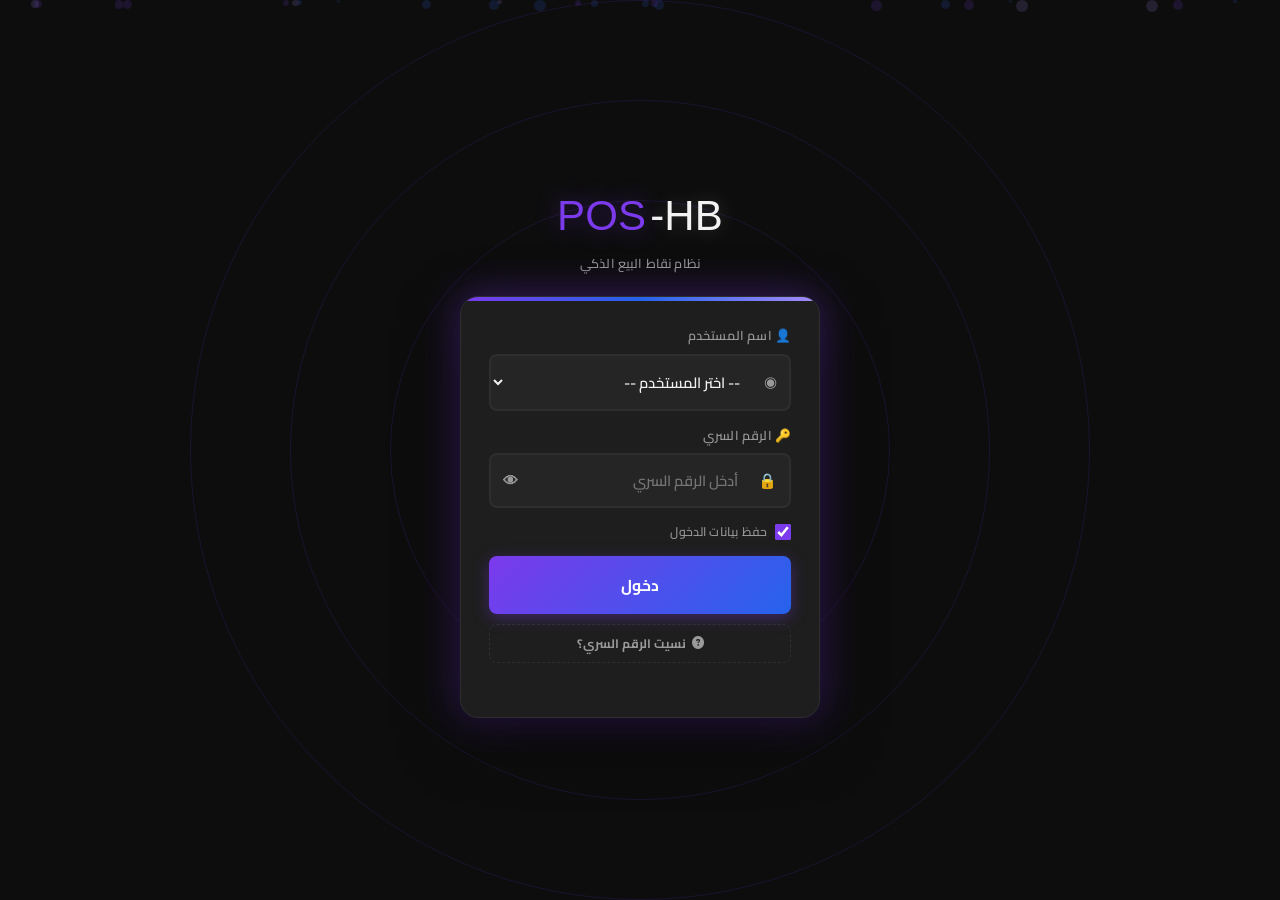
<file: users.html>
<!DOCTYPE html>
<html lang="ar" dir="rtl">
<head>
  <meta charset="UTF-8"/>
  <link rel="icon" type="image/svg+xml" href="favicon.svg"/>
  <link rel="shortcut icon" href="favicon.svg"/>
  <meta name="viewport" content="width=device-width, initial-scale=1.0"/>
  <title>HB-POS - إدارة المستخدمين</title>
  <link rel="stylesheet" href="style.css"/>
  <link rel="stylesheet" href="https://cdnjs.cloudflare.com/ajax/libs/font-awesome/6.5.1/css/all.min.css"/>
  <style>
    /* =========================================
       تخطيط متطور لإدارة المستخدمين
    ========================================= */
    .users-layout {
      display: flex;
      flex-direction: column;
      min-height: 100vh;
      background: var(--bg-dark);
    }

    /* بطاقات الإحصائيات */
    .stats-grid {
      display: grid;
      grid-template-columns: repeat(auto-fit, minmax(200px, 1fr));
      gap: 16px;
      margin-bottom: 20px;
    }

    .stat-card {
      background: var(--bg-card);
      border: 1px solid var(--border);
      border-radius: var(--radius);
      padding: 18px 20px;
      display: flex;
      align-items: center;
      gap: 15px;
      transition: all 0.2s ease;
    }

    .stat-card:hover {
      border-color: var(--primary);
      transform: translateY(-2px);
    }

    .stat-icon {
      width: 48px;
      height: 48px;
      border-radius: 50%;
      display: flex;
      align-items: center;
      justify-content: center;
      font-size: 1.4rem;
      flex-shrink: 0;
    }

    .stat-icon.total {
      background: rgba(124, 58, 237, 0.15);
      color: #7c3aed;
    }

    .stat-icon.admin {
      background: rgba(239, 68, 68, 0.15);
      color: #ef4444;
    }

    .stat-icon.manager {
      background: rgba(245, 158, 11, 0.15);
      color: #f59e0b;
    }

    .stat-icon.seller {
      background: rgba(16, 185, 129, 0.15);
      color: #10b981;
    }

    .stat-content {
      flex: 1;
    }

    .stat-label {
      font-size: 0.75rem;
      color: var(--text-secondary);
      font-weight: 700;
      margin-bottom: 4px;
    }

    .stat-value {
      font-size: 1.5rem;
      font-weight: 900;
      font-family: 'Impact', sans-serif;
      color: var(--text-primary);
    }

    .stat-sub {
      font-size: 0.7rem;
      color: var(--text-secondary);
      margin-top: 2px;
    }

    /* بطاقات المستخدمين */
    .users-grid {
      display: grid;
      grid-template-columns: repeat(auto-fill, minmax(300px, 1fr));
      gap: 16px;
      margin-bottom: 20px;
    }

    .user-card {
      background: var(--bg-card);
      border: 1px solid var(--border);
      border-radius: var(--radius);
      padding: 20px;
      transition: all 0.2s ease;
      position: relative;
      overflow: hidden;
    }

    .user-card::before {
      content: '';
      position: absolute;
      top: 0;
      left: 0;
      right: 0;
      height: 4px;
    }

    .user-card.admin::before {
      background: linear-gradient(90deg, #ef4444, #dc2626);
    }

    .user-card.manager::before {
      background: linear-gradient(90deg, #f59e0b, #d97706);
    }

    .user-card.seller::before {
      background: linear-gradient(90deg, #10b981, #059669);
    }

    .user-card:hover {
      border-color: var(--primary);
      transform: translateY(-2px);
      box-shadow: 0 4px 20px rgba(124, 58, 237, 0.15);
    }

    .user-header {
      display: flex;
      align-items: center;
      gap: 15px;
      margin-bottom: 15px;
    }

    .user-avatar {
      width: 60px;
      height: 60px;
      border-radius: 50%;
      background: linear-gradient(135deg, var(--primary), var(--secondary));
      display: flex;
      align-items: center;
      justify-content: center;
      font-size: 1.8rem;
      font-weight: 900;
      color: #fff;
      flex-shrink: 0;
    }

    .user-info {
      flex: 1;
    }

    .user-name {
      font-size: 1.1rem;
      font-weight: 800;
      color: var(--text-primary);
      margin-bottom: 4px;
    }

    .user-role-badge {
      display: inline-block;
      padding: 4px 12px;
      border-radius: 20px;
      font-size: 0.75rem;
      font-weight: 700;
    }

    .role-admin {
      background: rgba(239, 68, 68, 0.15);
      color: #ef4444;
    }

    .role-manager {
      background: rgba(245, 158, 11, 0.15);
      color: #f59e0b;
    }

    .role-seller {
      background: rgba(16, 185, 129, 0.15);
      color: #10b981;
    }

    .user-details {
      margin: 15px 0;
      padding: 10px 0;
      border-top: 1px solid var(--border);
      border-bottom: 1px solid var(--border);
    }

    .user-detail {
      display: flex;
      justify-content: space-between;
      padding: 5px 0;
      font-size: 0.85rem;
    }

    .user-detail-label {
      color: var(--text-secondary);
    }

    .user-detail-value {
      font-weight: 700;
      color: var(--text-primary);
    }

    .user-actions {
      display: flex;
      gap: 8px;
      margin-top: 15px;
    }

    .action-btn {
      flex: 1;
      padding: 8px 0;
      border: none;
      border-radius: var(--radius-sm);
      font-weight: 700;
      font-size: 0.8rem;
      cursor: pointer;
      transition: all 0.15s;
      display: inline-flex;
      align-items: center;
      justify-content: center;
      gap: 5px;
    }

    .action-btn.primary {
      background: var(--primary);
      color: #fff;
    }

    .action-btn.warning {
      background: var(--warning);
      color: #fff;
    }

    .action-btn.danger {
      background: var(--danger);
      color: #fff;
    }

    .action-btn.secondary {
      background: var(--bg-input);
      color: var(--text-primary);
      border: 1px solid var(--border);
    }

    .action-btn:hover {
      transform: translateY(-2px);
      filter: brightness(1.1);
    }

    .action-btn:disabled {
      opacity: 0.5;
      cursor: not-allowed;
    }

    /* جدول سجل النشاطات */
    .logs-table {
      width: 100%;
      border-collapse: collapse;
      font-size: 0.85rem;
    }

    .logs-table th {
      background: var(--bg-dark);
      color: var(--text-secondary);
      font-weight: 700;
      padding: 12px 10px;
      text-align: right;
      border-bottom: 2px solid var(--primary);
    }

    .logs-table td {
      padding: 10px;
      border-bottom: 1px solid var(--border);
    }

    .logs-table tbody tr:hover {
      background: rgba(124, 58, 237, 0.05);
    }

    /* نموذج إضافة مستخدم */
    .form-grid {
      display: grid;
      grid-template-columns: repeat(2, 1fr);
      gap: 16px;
    }

    .form-group {
      display: flex;
      flex-direction: column;
      gap: 6px;
    }

    .form-group.full-width {
      grid-column: span 2;
    }

    .form-label {
      font-size: 0.85rem;
      color: var(--text-secondary);
      font-weight: 700;
      display: flex;
      align-items: center;
      gap: 6px;
    }

    .form-label i {
      color: var(--primary);
      font-size: 0.8rem;
    }

    .form-input {
      background: var(--bg-input);
      border: 2px solid var(--border);
      border-radius: var(--radius-sm);
      color: var(--text-primary);
      padding: 10px 14px;
      font-family: var(--font-main);
      font-size: 0.95rem;
      font-weight: 600;
      outline: none;
      transition: all 0.2s;
    }

    .form-input:focus {
      border-color: var(--primary);
      box-shadow: 0 0 0 3px rgba(124, 58, 237, 0.15);
    }

    .form-select {
      background: var(--bg-input);
      border: 2px solid var(--border);
      border-radius: var(--radius-sm);
      color: var(--text-primary);
      padding: 10px 14px;
      font-family: var(--font-main);
      font-size: 0.95rem;
      font-weight: 600;
      outline: none;
      cursor: pointer;
    }

    .role-info {
      background: var(--bg-dark);
      border-radius: var(--radius-sm);
      padding: 12px;
      margin: 10px 0;
      font-size: 0.85rem;
      color: var(--text-secondary);
    }

    .password-strength {
      margin-top: 5px;
      font-size: 0.75rem;
    }

    .strength-weak {
      color: var(--danger);
    }

    .strength-medium {
      color: var(--warning);
    }

    .strength-strong {
      color: var(--success);
    }

    /* شريط البحث */
    .search-section {
      display: flex;
      gap: 15px;
      margin-bottom: 20px;
      flex-wrap: wrap;
    }

    .search-wrapper {
      flex: 2;
      min-width: 280px;
      position: relative;
    }

    .search-box {
      display: flex;
      align-items: center;
      background: var(--bg-input);
      border: 2px solid var(--border);
      border-radius: var(--radius);
      padding: 0 16px;
      transition: all 0.2s ease;
    }

    .search-box:focus-within {
      border-color: var(--primary);
      box-shadow: 0 0 0 3px rgba(124, 58, 237, 0.15);
    }

    .search-box i {
      color: var(--text-secondary);
      font-size: 1rem;
    }

    .search-box input {
      flex: 1;
      background: transparent;
      border: none;
      outline: none;
      color: var(--text-primary);
      font-family: var(--font-main);
      font-size: 0.95rem;
      font-weight: 600;
      padding: 14px 10px;
    }

    .filter-tabs {
      display: flex;
      gap: 8px;
      background: var(--bg-card);
      border: 1px solid var(--border);
      border-radius: var(--radius);
      padding: 4px;
    }

    .filter-tab {
      padding: 8px 20px;
      border-radius: var(--radius-sm);
      background: transparent;
      color: var(--text-secondary);
      font-weight: 700;
      font-size: 0.85rem;
      cursor: pointer;
      transition: all 0.2s;
      border: none;
      white-space: nowrap;
    }

    .filter-tab:hover {
      background: var(--bg-medium);
      color: var(--text-primary);
    }

    .filter-tab.active {
      background: var(--primary);
      color: #fff;
    }

    /* التبويبات */
    .tabs-modern {
      display: flex;
      gap: 8px;
      margin-bottom: 20px;
      border-bottom: 2px solid var(--border);
      padding-bottom: 8px;
      overflow-x: auto;
    }

    .tab-modern {
      padding: 8px 20px;
      border-radius: var(--radius-sm) var(--radius-sm) 0 0;
      background: transparent;
      color: var(--text-secondary);
      font-weight: 700;
      font-size: 0.9rem;
      cursor: pointer;
      transition: all 0.2s ease;
      white-space: nowrap;
      display: flex;
      align-items: center;
      gap: 8px;
      border: 1px solid transparent;
      border-bottom: none;
    }

    .tab-modern:hover {
      color: var(--text-primary);
      background: rgba(124, 58, 237, 0.05);
    }

    .tab-modern.active {
      background: var(--primary);
      color: #fff;
      border-color: var(--primary);
    }

    .tab-content {
      display: none;
      animation: fadeIn 0.3s ease;
    }

    .tab-content.active {
      display: block;
    }

    @keyframes fadeIn {
      from { opacity: 0; transform: translateY(5px); }
      to { opacity: 1; transform: translateY(0); }
    }
  </style>
</head>
<body>
<div class="bg-animated"></div>

<div class="users-layout">
  <!-- الهيدر -->
  <header class="app-header">
    <button class="menu-btn" id="menuBtn">
      <i class="fa-solid fa-bars"></i>
    </button>

    <a href="sale.html" class="back-btn" title="واجهة البيع">
      <i class="fa-solid fa-cash-register"></i>
    </a>
    
    <span class="store-name" id="headerStoreName">جاري التحميل...</span>
    
    <div class="app-brand">
      <span class="brand-title">HB-POS</span>
      <span class="brand-clock" id="clockDisplay"></span>
    </div>
  </header>

  <!-- المحتوى الرئيسي -->
  <div style="flex:1; padding:20px; overflow-y:auto;">
    
    <!-- شريط الإجراءات العلوي -->
    <div style="display:flex; justify-content:space-between; align-items:center; margin-bottom:20px;">
      <h1 style="font-size:1.5rem; color:var(--primary-light); display:flex; align-items:center; gap:10px;">
        <i class="fa-solid fa-users-gear"></i>
        <span>إدارة المستخدمين</span>
      </h1>
      
      <button class="btn btn-primary" onclick="openAddUserModal()">
        <i class="fa-solid fa-user-plus"></i>
        <span>إضافة مستخدم</span>
      </button>
    </div>

    <!-- بطاقات الإحصائيات -->
    <div class="stats-grid" id="statsGrid"></div>

    <!-- التبويبات -->
    <div class="tabs-modern">
      <button class="tab-modern active" onclick="switchTab('users')">
        <i class="fa-solid fa-users"></i>
        <span>المستخدمون</span>
      </button>
      <button class="tab-modern" onclick="switchTab('logs')">
        <i class="fa-solid fa-clock-rotate-left"></i>
        <span>سجل النشاطات</span>
      </button>
      <button class="tab-modern" onclick="switchTab('security')">
        <i class="fa-solid fa-shield-halved"></i>
        <span>الأمان</span>
      </button>
    </div>

    <!-- ========== تبويب: المستخدمون ========== -->
    <div class="tab-content active" id="tab-users">
      <div class="search-section">
        <div class="search-wrapper">
          <div class="search-box">
            <i class="fa-solid fa-search"></i>
            <input type="text" id="userSearch" 
                   placeholder="ابحث باسم المستخدم..."
                   oninput="filterUsers()"/>
          </div>
        </div>
        
        <div class="filter-tabs">
          <button class="filter-tab active" onclick="filterByRole('all')">الكل</button>
          <button class="filter-tab" onclick="filterByRole('admin')">مدير</button>
          <button class="filter-tab" onclick="filterByRole('manager')">مدير مساعد</button>
          <button class="filter-tab" onclick="filterByRole('seller')">بائع</button>
        </div>
      </div>

      <div class="users-grid" id="usersGrid"></div>
    </div>

    <!-- ========== تبويب: سجل النشاطات ========== -->
    <div class="tab-content" id="tab-logs">
      <div class="search-section">
        <div class="search-wrapper">
          <div class="search-box">
            <i class="fa-solid fa-search"></i>
            <input type="text" id="logSearch" 
                   placeholder="ابحث في السجل..."
                   oninput="filterLogs()"/>
          </div>
        </div>
        
        <select class="form-input" style="width:150px;" id="logType" onchange="filterLogs()">
          <option value="all">كل الأنشطة</option>
          <option value="login">تسجيل دخول</option>
          <option value="sale">بيع</option>
          <option value="debt">دين</option>
          <option value="payment">تسديد</option>
          <option value="user">مستخدم</option>
        </select>
      </div>

      <div class="table-container">
        <div style="overflow-x:auto; max-height:500px;">
          <table class="logs-table">
            <thead>
              <tr>
                <th>التاريخ والوقت</th>
                <th>المستخدم</th>
                <th>النشاط</th>
                <th>التفاصيل</th>
              </tr>
            </thead>
            <tbody id="logsTbody"></tbody>
          </table>
        </div>
      </div>
    </div>

    <!-- ========== تبويب: الأمان ========== -->
    <div class="tab-content" id="tab-security">

      <div class="card" style="max-width:660px; margin:0 auto;">
        <h4>
          <i class="fa-solid fa-shield-halved"></i>
          إعداد استرداد كلمة مرور المدير الرئيسي
        </h4>

        <div class="alert alert-info">
          <i class="fa-solid fa-circle-info"></i>
          <span>
            يُستخدم هذا القسم لضبط آلية الاسترداد في حال نسيان كلمة مرور المدير.
            يظهر الاسترداد في صفحة الدخول عند الضغط على <strong>«نسيت الرقم السري؟»</strong>.
          </span>
        </div>

        <!-- ─── سؤال الأمان ─── -->
        <div style="border:1px solid var(--border); border-radius:var(--radius); padding:18px; margin-bottom:14px; background:var(--bg-dark);">
          <div style="display:flex; align-items:center; gap:12px; margin-bottom:16px;">
            <div style="width:38px;height:38px;border-radius:50%;background:rgba(124,58,237,0.13);display:flex;align-items:center;justify-content:center;color:var(--primary);font-size:1.05rem;flex-shrink:0;">
              <i class="fa-solid fa-circle-question"></i>
            </div>
            <div style="flex:1;">
              <div style="font-weight:800; color:var(--text-primary);">سؤال الأمان</div>
              <div style="font-size:0.78rem;color:var(--text-secondary);">يُطلب الإجابة عليه عند محاولة استرداد كلمة المرور</div>
            </div>
            <div id="secQBadge"></div>
          </div>

          <div class="input-group">
            <label class="input-label">
              <i class="fa-solid fa-comment-dots"></i> نص السؤال
            </label>
            <input type="text" class="input-field" id="secQ"
                   placeholder="مثال: ما اسم أول مدرسة التحقت بها؟"
                   autocomplete="off"/>
          </div>

          <div class="input-group" style="margin-bottom:0;">
            <label class="input-label">
              <i class="fa-solid fa-pen-to-square"></i> الإجابة السرية
              <span style="font-size:0.68rem;color:var(--text-secondary);font-weight:600;">(ستُشفَّر — غير حساسة لحالة الأحرف)</span>
            </label>
            <input type="text" class="input-field" id="secA"
                   placeholder="أدخل إجابتك"
                   autocomplete="off"/>
          </div>
        </div>

        <!-- ─── رمز الطوارئ ─── -->
        <div style="border:1px solid var(--border); border-radius:var(--radius); padding:18px; margin-bottom:18px; background:var(--bg-dark);">
          <div style="display:flex; align-items:center; gap:12px; margin-bottom:16px;">
            <div style="width:38px;height:38px;border-radius:50%;background:rgba(245,158,11,0.12);display:flex;align-items:center;justify-content:center;color:var(--warning);font-size:1.05rem;flex-shrink:0;">
              <i class="fa-solid fa-barcode"></i>
            </div>
            <div style="flex:1;">
              <div style="font-weight:800; color:var(--text-primary);">رمز الطوارئ</div>
              <div style="font-size:0.78rem;color:var(--text-secondary);">احتياطي عند غياب سؤال الأمان أو نسيان إجابته</div>
            </div>
            <div id="secEBadge"></div>
          </div>

          <div class="input-group" style="margin-bottom:10px;">
            <label class="input-label">
              <i class="fa-solid fa-key"></i> الرمز
            </label>
            <div style="display:flex;gap:8px;">
              <input type="text" class="input-field" id="secE"
                     placeholder="XXXX-XXXX-XXXX-XXXX"
                     dir="ltr" autocomplete="off"
                     style="text-align:center;letter-spacing:3px;font-family:monospace,var(--font-main);"
                     oninput="secFmt(this)"/>
              <button class="btn btn-ghost" onclick="secGen()" title="توليد رمز عشوائي">
                <i class="fa-solid fa-dice"></i> توليد
              </button>
              <button class="btn btn-ghost" onclick="secCopy()" id="secCopyBtn" title="نسخ">
                <i class="fa-regular fa-copy"></i>
              </button>
            </div>
          </div>

          <div class="alert alert-warning" style="padding:9px 13px;font-size:0.8rem;margin-bottom:0;">
            <i class="fa-solid fa-triangle-exclamation"></i>
            <span>احتفظ بهذا الرمز خارج النظام — لن تتمكن من رؤيته بعد الحفظ</span>
          </div>
        </div>

        <!-- ─── أزرار ─── -->
        <div style="display:flex;gap:10px;justify-content:flex-end;flex-wrap:wrap;">
          <button class="btn btn-secondary" onclick="secRefresh()">
            <i class="fa-solid fa-rotate"></i> تحديث الحالة
          </button>
          <button class="btn btn-success" onclick="secSave()">
            <i class="fa-solid fa-floppy-disk"></i> حفظ إعدادات الأمان
          </button>
        </div>
      </div>

    </div><!-- /tab-security -->

  </div>
</div>

<!-- ========== Modal: تغيير كلمة المرور — موحد ========== -->
<div class="modal-overlay" id="changePwdModal">
  <div class="modal modal-sm">
    <div class="modal-header">
      <span class="modal-title" id="cpTitle">
        <i class="fa-solid fa-key"></i> تغيير كلمة المرور
      </span>
      <button class="modal-close" onclick="closeModal('changePwdModal')">✕</button>
    </div>
    <input type="hidden" id="cpUid"/>

    <!-- كلمة المرور الحالية (تظهر عند الحاجة فقط) -->
    <div class="input-group" id="cpCurWrap">
      <label class="input-label">
        <i class="fa-solid fa-lock"></i> كلمة المرور الحالية
      </label>
      <div style="position:relative;">
        <input type="password" class="input-field" id="cpCur"
               placeholder="أدخل كلمة المرور الحالية"
               style="padding-left:42px;"/>
        <button type="button" onclick="cpEye('cpCur',this)"
                style="position:absolute;left:12px;top:50%;transform:translateY(-50%);background:transparent;border:none;color:var(--text-secondary);cursor:pointer;padding:0;font-size:0.9rem;transition:color 0.2s;">
          <i class="fa-solid fa-eye"></i>
        </button>
      </div>
      <div style="font-size:0.73rem;color:var(--text-secondary);margin-top:2px;" id="cpCurNote"></div>
    </div>

    <div class="input-group">
      <label class="input-label">
        <i class="fa-solid fa-lock-open"></i> كلمة المرور الجديدة
      </label>
      <div style="position:relative;">
        <input type="password" class="input-field" id="cpNew"
               placeholder="أدخل كلمة المرور الجديدة"
               style="padding-left:42px;"
               oninput="cpStr();cpMtch()"/>
        <button type="button" onclick="cpEye('cpNew',this)"
                style="position:absolute;left:12px;top:50%;transform:translateY(-50%);background:transparent;border:none;color:var(--text-secondary);cursor:pointer;padding:0;font-size:0.9rem;transition:color 0.2s;">
          <i class="fa-solid fa-eye"></i>
        </button>
      </div>
      <div style="display:flex;gap:3px;margin-top:5px;">
        <div style="height:3px;flex:1;border-radius:3px;background:var(--border);transition:background 0.3s;" id="cs1"></div>
        <div style="height:3px;flex:1;border-radius:3px;background:var(--border);transition:background 0.3s;" id="cs2"></div>
        <div style="height:3px;flex:1;border-radius:3px;background:var(--border);transition:background 0.3s;" id="cs3"></div>
        <div style="height:3px;flex:1;border-radius:3px;background:var(--border);transition:background 0.3s;" id="cs4"></div>
      </div>
      <div style="font-size:0.73rem;margin-top:2px;" id="cpStrLbl"></div>
    </div>

    <div class="input-group" style="margin-bottom:0;">
      <label class="input-label">
        <i class="fa-solid fa-lock"></i> تأكيد كلمة المرور
      </label>
      <input type="password" class="input-field" id="cpConf"
             placeholder="أعد إدخال كلمة المرور الجديدة"
             oninput="cpMtch()"/>
      <div style="font-size:0.73rem;margin-top:2px;" id="cpMtchLbl"></div>
    </div>

    <div class="modal-footer">
      <button class="btn btn-warning" onclick="cpSave()" id="cpSaveBtn">
        <i class="fa-solid fa-key"></i> تغيير كلمة المرور
      </button>
      <button class="btn btn-secondary" onclick="closeModal('changePwdModal')">إلغاء</button>
    </div>
  </div>
</div>
<div class="modal-overlay" id="userModal">
  <div class="modal">
    <div class="modal-header">
      <span class="modal-title" id="userModalTitle">
        <i class="fa-solid fa-user-plus"></i> إضافة مستخدم جديد
      </span>
      <button class="modal-close" onclick="closeModal('userModal')">✕</button>
    </div>
    
    <input type="hidden" id="editUserId"/>
    
    <div class="form-grid">
      <div class="form-group full-width">
        <label class="form-label">
          <i class="fa-solid fa-user"></i>
          <span>اسم المستخدم *</span>
        </label>
        <input type="text" class="form-input" id="userName" 
               placeholder="أدخل اسم المستخدم" autocomplete="off"/>
      </div>

      <div class="form-group">
        <label class="form-label">
          <i class="fa-solid fa-lock"></i>
          <span>كلمة المرور</span>
        </label>
        <input type="password" class="form-input" id="userPassword" 
               placeholder="أدخل كلمة المرور" autocomplete="new-password"
               oninput="checkPasswordStrength()"/>
        <div class="password-strength" id="passwordStrength"></div>
      </div>

      <div class="form-group">
        <label class="form-label">
          <i class="fa-solid fa-lock"></i>
          <span>تأكيد كلمة المرور</span>
        </label>
        <input type="password" class="form-input" id="userPasswordConfirm" 
               placeholder="أعد إدخال كلمة المرور" autocomplete="new-password"
               oninput="checkPasswordMatch()"/>
        <div class="password-strength" id="passwordMatch"></div>
      </div>

      <div class="form-group full-width">
        <label class="form-label">
          <i class="fa-solid fa-shield"></i>
          <span>الصلاحية</span>
        </label>
        <select class="form-select" id="userRole" onchange="updateRoleInfo()">
          <option value="seller">👤 بائع - صلاحيات محدودة</option>
          <option value="manager">🛡️ مدير مساعد - إدارة المخزون والتقارير</option>
        </select>
      </div>

      <div class="form-group full-width">
        <div class="role-info" id="roleInfo">
          صلاحيات البائع: إتمام عمليات البيع، إدارة الديون، عرض المنتجات
        </div>
      </div>
    </div>

    <div class="modal-footer">
      <button class="btn btn-success" onclick="saveUser()" id="saveUserBtn">
        <i class="fa-solid fa-floppy-disk"></i> حفظ
      </button>
      <button class="btn btn-secondary" onclick="closeModal('userModal')">
        إلغاء
      </button>
    </div>
  </div>
</div>

<!-- Sidebar -->
<div class="sidebar-overlay" id="sidebarOverlay"></div>
<div class="sidebar" id="sidebar">
  <!-- محتوى sidebar قياسي -->
</div>

<!-- Toast Container -->
<div id="toast-container"></div>

<script src="app.js"></script>
<script src="sync.js"></script>
<script>
// ============================================================
//  HB-POS - users.js  v8.1.0  (محسن بالكامل)
// ============================================================

// متغيرات عامة
let allUsers = [];
let allLogs = [];
let currentUser = null;

let currentFilter = 'all';
let searchQuery = '';

// ============================================================
//  التهيئة
// ============================================================
async function init() {
  // التحقق من الصلاحية (admin فقط)
  if (!window.sessionManager.requireRole(['admin'])) return;
  
  // تهيئة التطبيق
  await window.initApp();
  
  // إخفاء الإشعارات في صفحات الإدارة
  const _bell = document.getElementById('_notifBell');
  if (_bell) _bell.remove();
  
  // تحميل البيانات
  await loadAllData();
  
  // الحصول على المستخدم الحالي
  currentUser = window.sessionManager.getUser();
  
  // تحديث الواجهة
  updateStats();
  renderUsers();

  // ── تحديثات آنية: إعادة تحميل المستخدمين عند أي تغيير ───────
  const _rtUsrReload = _debounce(async () => {
    await loadAllData();
    updateStats();
    renderUsers();
  }, 400);
  window.realtimeManager?.subscribe(
    ['users', 'logs'],
    _rtUsrReload
  );

  console.log('✅ صفحة المستخدمين جاهزة');
}

// ============================================================
//  تحميل البيانات
// ============================================================
async function loadAllData() {
  allUsers = await window.dbManager.getAll('users');
  allLogs = await window.dbManager.getAll('logs');
  
  // ترتيب المستخدمين
  allUsers.sort((a, b) => {
    if (a.role === 'admin') return -1;
    if (b.role === 'admin') return 1;
    return a.username.localeCompare(b.username);
  });
  
  // ترتيب السجلات تنازلياً
  allLogs.sort((a, b) => new Date(b.date) - new Date(a.date));
}

// ============================================================
//  تحديث الإحصائيات
// ============================================================
function updateStats() {
  const totalUsers = allUsers.length;
  const adminCount = allUsers.filter(u => u.role === 'admin').length;
  const managerCount = allUsers.filter(u => u.role === 'manager').length;
  const sellerCount = allUsers.filter(u => u.role === 'seller').length;
  
  const today = window.dateUtils.today();
  const todayLogins = allLogs.filter(l => 
    l.action === 'login' && l.date.startsWith(today)
  ).length;
  
  const statsGrid = document.getElementById('statsGrid');
  statsGrid.innerHTML = `
    <div class="stat-card">
      <div class="stat-icon total">
        <i class="fa-solid fa-users"></i>
      </div>
      <div class="stat-content">
        <div class="stat-label">إجمالي المستخدمين</div>
        <div class="stat-value">${totalUsers}</div>
        <div class="stat-sub">مستخدم</div>
      </div>
    </div>

    <div class="stat-card">
      <div class="stat-icon admin">
        <i class="fa-solid fa-crown"></i>
      </div>
      <div class="stat-content">
        <div class="stat-label">مدير رئيسي</div>
        <div class="stat-value">${adminCount}</div>
        <div class="stat-sub">صلاحية كاملة</div>
      </div>
    </div>

    <div class="stat-card">
      <div class="stat-icon manager">
        <i class="fa-solid fa-shield"></i>
      </div>
      <div class="stat-content">
        <div class="stat-label">مدير مساعد</div>
        <div class="stat-value">${managerCount}</div>
        <div class="stat-sub">إدارة متقدمة</div>
      </div>
    </div>

    <div class="stat-card">
      <div class="stat-icon seller">
        <i class="fa-solid fa-user"></i>
      </div>
      <div class="stat-content">
        <div class="stat-label">بائع</div>
        <div class="stat-value">${sellerCount}</div>
        <div class="stat-sub">صلاحيات محدودة</div>
      </div>
    </div>
  `;
}

// ============================================================
//  التبويبات
// ============================================================
function switchTab(tabId) {
  document.querySelectorAll('.tab-modern').forEach(t => t.classList.remove('active'));
  document.querySelectorAll('.tab-content').forEach(c => c.classList.remove('active'));
  
  document.querySelector(`[onclick="switchTab('${tabId}')"]`).classList.add('active');
  document.getElementById(`tab-${tabId}`).classList.add('active');
  
  if (tabId === 'logs')     renderLogs();
  if (tabId === 'security') secRefresh();
}

// ============================================================
//  تصفية وعرض المستخدمين
// ============================================================
function filterByRole(role) {
  currentFilter = role;
  
  document.querySelectorAll('.filter-tab').forEach(tab => {
    tab.classList.remove('active');
  });
  event.target.classList.add('active');
  
  renderUsers();
}

function filterUsers() {
  searchQuery = document.getElementById('userSearch').value.toLowerCase();
  renderUsers();
}

function renderUsers() {
  let filtered = allUsers;
  
  if (currentFilter !== 'all') {
    filtered = filtered.filter(u => u.role === currentFilter);
  }
  
  if (searchQuery) {
    filtered = filtered.filter(u => 
      u.username.toLowerCase().includes(searchQuery)
    );
  }
  
  const grid = document.getElementById('usersGrid');
  
  if (filtered.length === 0) {
    grid.innerHTML = `
      <div style="grid-column:1/-1; text-align:center; padding:60px; background:var(--bg-card); border-radius:var(--radius);">
        <i class="fa-solid fa-users-slash" style="font-size:3rem; opacity:0.3; margin-bottom:15px;"></i>
        <p style="font-size:1rem; color:var(--text-secondary);">لا يوجد مستخدمون</p>
      </div>
    `;
    return;
  }
  
  grid.innerHTML = filtered.map(user => {
    const roleClass = user.role === 'admin' ? 'admin' : user.role === 'manager' ? 'manager' : 'seller';
    const roleName = user.role === 'admin' ? 'مدير رئيسي' : user.role === 'manager' ? 'مدير مساعد' : 'بائع';
    const roleIcon = user.role === 'admin' ? '👑' : user.role === 'manager' ? '🛡️' : '👤';
    
    const userLogs = allLogs.filter(l => l.userId === user.id).length;
    const lastLogin = allLogs
      .filter(l => l.userId === user.id && l.action === 'login')
      .sort((a, b) => new Date(b.date) - new Date(a.date))[0];
    
    const isCurrentUser = currentUser && currentUser.id === user.id;
    
    return `
      <div class="user-card ${roleClass}">
        <div class="user-header">
          <div class="user-avatar">
            ${user.username.charAt(0).toUpperCase()}
          </div>
          <div class="user-info">
            <div class="user-name">
              ${window.sanitizer.escape(user.username)}
              ${isCurrentUser ? '<span style="color:var(--success); font-size:0.7rem; margin-right:5px;">(أنت)</span>' : ''}
            </div>
            <div>
              <span class="user-role-badge role-${roleClass}">
                ${roleIcon} ${roleName}
              </span>
            </div>
          </div>
        </div>

        <div class="user-details">
          <div class="user-detail">
            <span class="user-detail-label">تاريخ الإنشاء:</span>
            <span class="user-detail-value">${window.dateUtils.formatDate(user.createdAt)}</span>
          </div>
          <div class="user-detail">
            <span class="user-detail-label">عدد النشاطات:</span>
            <span class="user-detail-value">${userLogs}</span>
          </div>
          ${lastLogin ? `
            <div class="user-detail">
              <span class="user-detail-label">آخر دخول:</span>
              <span class="user-detail-value">${window.dateUtils.formatDateTime(lastLogin.date)}</span>
            </div>
          ` : ''}
        </div>

        <div class="user-actions">
          ${user.role === 'admin' ? `
            <button class="action-btn warning" onclick="openChangePwd(${user.id})">
              <i class="fa-solid fa-key"></i> تغيير كلمة المرور
            </button>
          ` : `
            <button class="action-btn primary" onclick="editUser(${user.id})">
              <i class="fa-solid fa-pen"></i> تعديل
            </button>
            <button class="action-btn warning" onclick="openChangePwd(${user.id})" title="تغيير كلمة المرور">
              <i class="fa-solid fa-key"></i>
            </button>
            <button class="action-btn danger" onclick="deleteUser(${user.id})">
              <i class="fa-solid fa-trash"></i> حذف
            </button>
          `}
        </div>
      </div>
    `;
  }).join('');
}

// ============================================================
//  إضافة/تعديل مستخدم
// ============================================================
function openAddUserModal() {
  document.getElementById('editUserId').value = '';
  document.getElementById('userName').value = '';
  document.getElementById('userPassword').value = '';
  document.getElementById('userPasswordConfirm').value = '';
  document.getElementById('userRole').value = 'seller';
  document.getElementById('userModalTitle').innerHTML = '<i class="fa-solid fa-user-plus"></i> إضافة مستخدم جديد';
  document.getElementById('passwordStrength').innerHTML = '';
  document.getElementById('passwordMatch').innerHTML = '';
  document.getElementById('saveUserBtn').disabled = false;
  
  updateRoleInfo();
  window.modalManager.open('userModal');
  setTimeout(() => document.getElementById('userName').focus(), 200);
}

async function editUser(id) {
  const user = allUsers.find(u => u.id === id);
  if (!user || user.role === 'admin') return;
  
  document.getElementById('editUserId').value = user.id;
  document.getElementById('userName').value = user.username;
  document.getElementById('userPassword').value = '';
  document.getElementById('userPasswordConfirm').value = '';
  document.getElementById('userRole').value = user.role;
  document.getElementById('userModalTitle').innerHTML = '<i class="fa-solid fa-user-pen"></i> تعديل بيانات المستخدم';
  document.getElementById('passwordStrength').innerHTML = '';
  document.getElementById('passwordMatch').innerHTML = '';
  document.getElementById('saveUserBtn').disabled = false;
  
  updateRoleInfo();
  window.modalManager.open('userModal');
}

function updateRoleInfo() {
  const role = document.getElementById('userRole').value;
  const info = document.getElementById('roleInfo');
  
  if (role === 'manager') {
    info.innerHTML = 'صلاحيات المدير المساعد: إدارة المخزون، الموردين، التقارير، الإعدادات - غير مسموح بإدارة المستخدمين';
  } else {
    info.innerHTML = 'صلاحيات البائع: إتمام عمليات البيع، إدارة الديون، عرض المنتجات - غير مسموح بالوصول للإعدادات';
  }
}

function checkPasswordStrength() {
  const password = document.getElementById('userPassword').value;
  const strengthEl = document.getElementById('passwordStrength');
  
  if (!password) {
    strengthEl.innerHTML = '';
    return;
  }
  
  let strength = 0;
  if (password.length >= 8) strength++;
  if (password.match(/[a-z]/)) strength++;
  if (password.match(/[A-Z]/)) strength++;
  if (password.match(/[0-9]/)) strength++;
  if (password.match(/[^a-zA-Z0-9]/)) strength++;
  
  let text = '', className = '';
  if (strength <= 2) {
    text = 'ضعيفة';
    className = 'strength-weak';
  } else if (strength <= 4) {
    text = 'متوسطة';
    className = 'strength-medium';
  } else {
    text = 'قوية';
    className = 'strength-strong';
  }
  
  strengthEl.innerHTML = `قوة كلمة المرور: <span class="${className}">${text}</span>`;
}

function checkPasswordMatch() {
  const password = document.getElementById('userPassword').value;
  const confirm = document.getElementById('userPasswordConfirm').value;
  const matchEl = document.getElementById('passwordMatch');
  
  if (!confirm) {
    matchEl.innerHTML = '';
    return;
  }
  
  if (password === confirm) {
    matchEl.innerHTML = '<span class="strength-strong">✓ كلمة المرور متطابقة</span>';
  } else {
    matchEl.innerHTML = '<span class="strength-weak">✗ كلمة المرور غير متطابقة</span>';
  }
}

async function saveUser() {
  const id = document.getElementById('editUserId').value;
  const username = document.getElementById('userName').value.trim();
  const password = document.getElementById('userPassword').value;
  const confirm = document.getElementById('userPasswordConfirm').value;
  const role = document.getElementById('userRole').value;
  
  if (!username) {
    window.toast.show('اسم المستخدم مطلوب', 'warning');
    document.getElementById('userName').focus();
    return;
  }
  
  // التحقق من تكرار الاسم
  const existing = allUsers.find(u => 
    u.username === username && u.id !== parseInt(id)
  );
  
  if (existing) {
    window.toast.show('اسم المستخدم موجود مسبقاً', 'warning');
    return;
  }
  
  if (!id && !password) {
    window.toast.show('كلمة المرور مطلوبة للمستخدم الجديد', 'warning');
    document.getElementById('userPassword').focus();
    return;
  }
  
  if (password && password !== confirm) {
    window.toast.show('كلمة المرور غير متطابقة', 'warning');
    return;
  }
  
  const userData = {
    username,
    role,
    updatedAt: window.dateUtils.now()
  };
  
  if (!id) {
    userData.createdAt = window.dateUtils.now();
  }
  
  if (password) {
    userData.password = await window.passwordManager.hash(password);
  }
  
  try {
    if (id) {
      const existingUser = await window.dbManager.get('users', parseInt(id));
      userData.id = parseInt(id);
      if (!password) {
        userData.password = existingUser.password;
      }
      await window.dbManager.put('users', userData);
      window.toast.show('تم تعديل المستخدم', 'success');
    } else {
      await window.dbManager.add('users', userData);
      window.toast.show('تمت إضافة المستخدم', 'success');
    }
    
    // تسجيل النشاط
    await window.dbManager.add('logs', {
      action: 'user',
      userId: currentUser?.id,
      details: `${id ? 'تعديل' : 'إضافة'} مستخدم: ${username}`,
      date: window.dateUtils.now()
    });
    
    window.modalManager.close('userModal');
    await loadAllData();
    renderUsers();
    updateStats();
    
  } catch (e) {
    window.toast.show('فشل في حفظ المستخدم', 'error');
  }
}

async function deleteUser(id) {
  const user = allUsers.find(u => u.id === id);
  if (!user || user.role === 'admin') {
    window.toast.show('لا يمكن حذف المدير الرئيسي', 'warning');
    return;
  }
  
  const confirmed = await window.modalManager.confirm(`هل أنت متأكد من حذف المستخدم "${user.username}"؟`);
  if (!confirmed) return;
  
  await window.dbManager.delete('users', id);
  
  // تسجيل النشاط
  await window.dbManager.add('logs', {
    action: 'user',
    userId: currentUser?.id,
    details: `حذف مستخدم: ${user.username}`,
    date: window.dateUtils.now()
  });
  
  await loadAllData();
  renderUsers();
  updateStats();
  window.toast.show('تم حذف المستخدم', 'success');
}

// ============================================================
//  تغيير كلمة المرور — موحد (modal-overlay من style.css)
// ============================================================
let _cpU = null;

async function openChangePwd(userId) {
  const user = allUsers.find(u => u.id === userId);
  if (!user) return;
  _cpU = user;

  const needCur = user.role === 'admin' || (currentUser?.id === userId);

  document.getElementById('cpUid').value  = userId;
  document.getElementById('cpTitle').innerHTML =
    `<i class="fa-solid fa-key"></i> تغيير كلمة مرور: ${window.sanitizer.escape(user.username)}`;

  const wrap = document.getElementById('cpCurWrap');
  document.getElementById('cpCurNote').textContent = needCur
    ? (user.role === 'admin' ? 'مطلوب لأنك تغيّر كلمة مرور المدير' : 'مطلوب لأنك تغيّر كلمة مرور حسابك الخاص')
    : '';
  wrap.style.display = needCur ? '' : 'none';

  ['cpCur','cpNew','cpConf'].forEach(id => document.getElementById(id).value='');
  ['cs1','cs2','cs3','cs4'].forEach(id => document.getElementById(id).style.background='var(--border)');
  document.getElementById('cpStrLbl').textContent='';
  document.getElementById('cpMtchLbl').textContent='';

  window.modalManager.open('changePwdModal');
  setTimeout(() => document.getElementById(needCur ? 'cpCur' : 'cpNew')?.focus(), 180);
}

function cpEye(id, btn) {
  const inp = document.getElementById(id), ic = btn.querySelector('i');
  inp.type = inp.type==='password' ? 'text' : 'password';
  ic.className = inp.type==='password' ? 'fa-solid fa-eye' : 'fa-solid fa-eye-slash';
}

function cpStr() {
  const p = document.getElementById('cpNew').value;
  const C = ['var(--danger)','var(--warning)','#3B82F6','var(--success)'];
  const L = ['ضعيفة','متوسطة','جيدة','قوية 💪'];
  if (!p) { ['cs1','cs2','cs3','cs4'].forEach(id=>document.getElementById(id).style.background='var(--border)'); document.getElementById('cpStrLbl').textContent=''; return; }
  let s=0; if(p.length>=6)s++; if(p.match(/[a-zA-Z]/))s++; if(p.match(/[0-9]/))s++; if(p.match(/[^a-zA-Z0-9]/))s++;
  s=Math.max(0,s-1);
  ['cs1','cs2','cs3','cs4'].forEach((id,i)=>document.getElementById(id).style.background=i<=s?C[s]:'var(--border)');
  document.getElementById('cpStrLbl').innerHTML=`<span style="color:${C[s]};">● ${L[s]}</span>`;
}

function cpMtch() {
  const p=document.getElementById('cpNew').value, c=document.getElementById('cpConf').value, el=document.getElementById('cpMtchLbl');
  if(!c){el.textContent='';return;}
  el.innerHTML=p===c?'<span style="color:var(--success);"><i class="fa-solid fa-check"></i> متطابقتان</span>':'<span style="color:var(--danger);"><i class="fa-solid fa-xmark"></i> غير متطابقتين</span>';
}

async function cpSave() {
  if (!_cpU) return;
  const newP=document.getElementById('cpNew').value, conf=document.getElementById('cpConf').value, cur=document.getElementById('cpCur').value;
  const needCur = document.getElementById('cpCurWrap').style.display !== 'none';

  if (!newP)       { window.toast.show('⚠ كلمة المرور الجديدة مطلوبة','warning'); return; }
  if (newP.length<4){ window.toast.show('⚠ 4 أحرف على الأقل','warning'); return; }
  if (newP!==conf) { window.toast.show('❌ كلمتا المرور غير متطابقتين','warning'); return; }
  if (needCur) {
    if (!cur) { window.toast.show('⚠ كلمة المرور الحالية مطلوبة','warning'); return; }
    const ok = await window.passwordManager.verify(cur, _cpU.password);
    if (!ok) { window.toast.show('❌ كلمة المرور الحالية غير صحيحة','error'); return; }
  }

  const btn=document.getElementById('cpSaveBtn');
  btn.classList.add('loading'); btn.innerHTML='<i class="fa-solid fa-spinner"></i> جاري الحفظ...';
  try {
    _cpU.password  = await window.passwordManager.hash(newP);
    _cpU.updatedAt = window.dateUtils.now();
    await window.dbManager.put('users', _cpU);
    await window.dbManager.add('logs',{action:'password_change',userId:currentUser?.id,details:`تغيير كلمة مرور: ${_cpU.username}`,date:window.dateUtils.now()});
    btn.classList.remove('loading');
    window.modalManager.close('changePwdModal');
    window.toast.show(`✅ تم تغيير كلمة مرور "${_cpU.username}"`, 'success');
    await loadAllData();
  } catch(e) {
    btn.classList.remove('loading'); btn.innerHTML='<i class="fa-solid fa-key"></i> تغيير كلمة المرور';
    window.toast.show('❌ فشل في تغيير كلمة المرور','error');
  }
}

// للتوافق مع الكود القديم
function openAdminPasswordModal(){ const a=allUsers.find(u=>u.role==='admin'); if(a) openChangePwd(a.id); }
function checkNewPasswordStrength(){}
function checkNewPasswordMatch(){}
async function changeAdminPassword(){ await cpSave(); }

// ============================================================
//  تبويب الأمان — إعداد استرداد المدير
// ============================================================
async function secRefresh() {
  // السؤال
  let qOk=false, eOk=false;
  try { const q=await window.dbManager.get('settings','recoveryQuestion'), a=await window.dbManager.get('settings','recoveryAnswer'); if(q?.value&&a?.value){qOk=true;document.getElementById('secQ').value=q.value;} } catch(_){}
  // الرمز
  try { const e=await window.dbManager.get('settings','emergencyCode'); eOk=!!e?.value; } catch(_){}

  const qb=document.getElementById('secQBadge'), eb=document.getElementById('secEBadge');
  if(qb) qb.innerHTML=qOk?'<span class="badge badge-success"><i class="fa-solid fa-check"></i> مُعدَّ</span>':'<span class="badge badge-warning"><i class="fa-solid fa-minus"></i> غير مُعدَّ</span>';
  if(eb) eb.innerHTML=eOk?'<span class="badge badge-success"><i class="fa-solid fa-check"></i> موجود</span>':'<span class="badge badge-neutral"><i class="fa-solid fa-minus"></i> غير مُعيَّن</span>';

  document.getElementById('secA').value='';
  document.getElementById('secE').value='';
}

function secFmt(inp) {
  let v=inp.value.replace(/[^A-Za-z0-9]/g,'').toUpperCase().slice(0,16), o='';
  for(let i=0;i<v.length;i++){if(i>0&&i%4===0)o+='-';o+=v[i];} inp.value=o;
}

function secGen() {
  const c='ABCDEFGHJKLMNPQRSTUVWXYZ23456789'; let r='';
  for(let i=0;i<16;i++){if(i>0&&i%4===0)r+='-'; r+=c[Math.floor(Math.random()*c.length)];}
  document.getElementById('secE').value=r;
  window.toast.show('🎲 تم التوليد — احتفظ بالرمز في مكان آمن!','warning',4000);
}

async function secCopy() {
  const v=document.getElementById('secE').value;
  if(!v){window.toast.show('⚠ لا يوجد رمز','warning');return;}
  try {
    await navigator.clipboard.writeText(v);
    const btn=document.getElementById('secCopyBtn');
    btn.innerHTML='<i class="fa-solid fa-check"></i>'; btn.style.color='var(--success)';
    setTimeout(()=>{btn.innerHTML='<i class="fa-regular fa-copy"></i>'; btn.style.color='';},2000);
    window.toast.show('✅ تم نسخ الرمز','success');
  } catch(_){window.toast.show('❌ فشل النسخ — انسخ يدوياً','error');}
}

async function secSave() {
  const q=document.getElementById('secQ').value.trim(), a=document.getElementById('secA').value.trim(), e=document.getElementById('secE').value.trim();
  if(!q){window.toast.show('⚠ يرجى كتابة سؤال الأمان','warning');document.getElementById('secQ').focus();return;}
  if(!a){window.toast.show('⚠ يرجى كتابة إجابة السؤال','warning');document.getElementById('secA').focus();return;}
  try {
    await window.dbManager.put('settings',{key:'recoveryQuestion',value:q});
    await window.dbManager.put('settings',{key:'recoveryAnswer',value:await window.passwordManager.hash(a.toLowerCase())});
    if(e) await window.dbManager.put('settings',{key:'emergencyCode',value:e.replace(/-/g,'')});
    await window.dbManager.add('logs',{action:'user',userId:currentUser?.id,details:'تحديث إعدادات الأمان',date:window.dateUtils.now()});
    window.toast.show('✅ تم حفظ إعدادات الأمان','success');
    await secRefresh();
  } catch(err){window.toast.show('❌ فشل في الحفظ','error');}
}

// ============================================================
//  سجل النشاطات
// ============================================================
function filterLogs() {
  renderLogs();
}

function renderLogs() {
  const search = document.getElementById('logSearch').value.toLowerCase();
  const type = document.getElementById('logType').value;
  
  let filtered = allLogs;
  
  if (type !== 'all') {
    filtered = filtered.filter(l => l.action === type);
  }
  
  if (search) {
    filtered = filtered.filter(l => 
      (l.details && l.details.toLowerCase().includes(search)) ||
      (l.username && l.username.toLowerCase().includes(search))
    );
  }
  
  const tbody = document.getElementById('logsTbody');
  
  if (filtered.length === 0) {
    tbody.innerHTML = '<tr><td colspan="4" style="text-align:center; padding:30px;">لا توجد سجلات</td></tr>';
    return;
  }
  
  tbody.innerHTML = filtered.slice(0, 200).map(log => {
    const user = allUsers.find(u => u.id === log.userId);
    let actionText = '';
    
    switch(log.action) {
      case 'login': actionText = 'تسجيل دخول'; break;
      case 'sale': actionText = 'بيع'; break;
      case 'debt': actionText = 'دين'; break;
      case 'payment': actionText = 'تسديد'; break;
      case 'user': actionText = 'مستخدم'; break;
      case 'password_change': actionText = 'تغيير كلمة مرور'; break;
      default: actionText = log.action;
    }
    
    return `
      <tr>
        <td>${window.dateUtils.formatDateTime(log.date)}</td>
        <td>${user ? window.sanitizer.escape(user.username) : '—'}</td>
        <td><span class="user-role-badge role-${user?.role || 'seller'}">${actionText}</span></td>
        <td>${log.details || '—'}</td>
      </tr>
    `;
  }).join('');
}

// ============================================================
//  تحديث الكل
// ============================================================
async function refreshUsers() {
  await loadAllData();
  updateStats();
  renderUsers();
  window.toast.show('تم تحديث البيانات', 'success');
}

// ============================================================
//  تسجيل الخروج
// ============================================================
function doLogout() {
  window.modalManager.confirm('هل تريد تسجيل الخروج؟').then(confirmed => {
    if (confirmed) {
      window.sessionManager.logout();
    }
  });
}

// ============================================================
//  بدء التشغيل
// ============================================================
document.addEventListener('DOMContentLoaded', init);
</script>
</body>
</html>
</file>
<file: style.css>
/* ============================================================
   HB-POS — style.css  v6.0.0
   النظام البصري الاحترافي الكامل
   ✅ Font Awesome 6  ✅ خطوط اختيارية  ✅ Sidebar احترافي
   ✅ ألوان محسّنة   ✅ RTL/LTR كامل   ✅ Dark/Light
   ============================================================ */

/* ══════════════════════════════════════════════════════════════
   GOOGLE FONTS — كل الخطوط المتاحة
   ══════════════════════════════════════════════════════════════ */
@import url('https://fonts.googleapis.com/css2?family=Cairo:wght@300;400;500;600;700;800;900&family=Tajawal:wght@300;400;500;700;800&family=IBM+Plex+Sans+Arabic:wght@300;400;500;600;700&family=Noto+Sans+Arabic:wght@300;400;500;600;700;800&family=Amiri:wght@400;700&family=Almarai:wght@300;400;700;800&display=swap');

/* Font Awesome 6 Free */
@import url('https://cdnjs.cloudflare.com/ajax/libs/font-awesome/6.5.1/css/all.min.css');

/* ══════════════════════════════════════════════════════════════
   CSS VARIABLES — DARK MODE (الافتراضي)
   ══════════════════════════════════════════════════════════════ */
:root {
  --gradient-primary: linear-gradient(135deg, var(--primary), var(--primary-dark));
  --primary:        #7C3AED;
  --primary-dark:   #5B21B6;
  --primary-light:  #A78BFA;
  --secondary:      #2563EB;
  --glow:           rgba(124,58,237,0.45);
  --shadow:         0 8px 32px rgba(124,58,237,0.18);

  --bg-dark:        #0D0D0D;
  --bg-medium:      #161616;
  --bg-card:        #1E1E1E;
  --bg-input:       #252525;
  --text-primary:   #F2F2F2;
  --text-secondary: #9A9A9A;
  --border:         #2E2E2E;

  --success:        #10B981;
  --warning:        #F59E0B;
  --danger:         #EF4444;
  --info:           #3B82F6;

  --radius:         12px;
  --radius-sm:      8px;
  --radius-lg:      18px;
  --transition:     0.22s cubic-bezier(.4,0,.2,1);
  --header-h:       64px;
  --sidebar-w:      280px;

  --font-main:      'Cairo', 'Tajawal', sans-serif;

  --sidebar-bg:          #111111;
  --sidebar-item-hover:  rgba(124,58,237,0.12);
  --sidebar-item-active: #7C3AED;
  --sidebar-icon-size:   1.05rem;
}

/* ══════════════════════════════════════════════════════════════
   FONTS — يتغير من الإعدادات عبر data-font على <html>
   ══════════════════════════════════════════════════════════════ */
[data-font="cairo"]   { --font-main: 'Cairo', sans-serif; }
[data-font="tajawal"] { --font-main: 'Tajawal', sans-serif; }
[data-font="ibm"]     { --font-main: 'IBM Plex Sans Arabic', sans-serif; }
[data-font="noto"]    { --font-main: 'Noto Sans Arabic', sans-serif; }
[data-font="almarai"] { --font-main: 'Almarai', sans-serif; }
[data-font="amiri"]   { --font-main: 'Amiri', serif; }

/* ══════════════════════════════════════════════════════════════
   ACCENT COLORS
   ══════════════════════════════════════════════════════════════ */
[data-accent="blue_purple"] {
  --primary:#7C3AED; --primary-dark:#5B21B6; --primary-light:#A78BFA;
  --secondary:#2563EB; --glow:rgba(124,58,237,0.45);
  --shadow:0 8px 32px rgba(124,58,237,0.18);
  --sidebar-item-active:#7C3AED;
}
[data-accent="green"] {
  --primary:#059669; --primary-dark:#047857; --primary-light:#34D399;
  --secondary:#0891B2; --glow:rgba(5,150,105,0.45);
  --shadow:0 8px 32px rgba(5,150,105,0.18);
  --sidebar-item-active:#059669;
}
[data-accent="blue"] {
  --primary:#2563EB; --primary-dark:#1D4ED8; --primary-light:#60A5FA;
  --secondary:#0891B2; --glow:rgba(37,99,235,0.45);
  --shadow:0 8px 32px rgba(37,99,235,0.18);
  --sidebar-item-active:#2563EB;
}
[data-accent="orange"] {
  --primary:#EA580C; --primary-dark:#C2410C; --primary-light:#FB923C;
  --secondary:#D97706; --glow:rgba(234,88,12,0.45);
  --shadow:0 8px 32px rgba(234,88,12,0.18);
  --sidebar-item-active:#EA580C;
}
[data-accent="red"] {
  --primary:#DC2626; --primary-dark:#B91C1C; --primary-light:#F87171;
  --secondary:#9333EA; --glow:rgba(220,38,38,0.45);
  --shadow:0 8px 32px rgba(220,38,38,0.18);
  --sidebar-item-active:#DC2626;
}
/* Legacy support */
[data-theme="green"]  { --primary:#059669; --primary-dark:#047857; --primary-light:#34D399; --glow:rgba(5,150,105,0.45); }
[data-theme="blue"]   { --primary:#2563EB; --primary-dark:#1D4ED8; --primary-light:#60A5FA; --glow:rgba(37,99,235,0.45); }
[data-theme="orange"] { --primary:#EA580C; --primary-dark:#C2410C; --primary-light:#FB923C; --glow:rgba(234,88,12,0.45); }
[data-theme="red"]    { --primary:#DC2626; --primary-dark:#B91C1C; --primary-light:#F87171; --glow:rgba(220,38,38,0.45); }

/* ══════════════════════════════════════════════════════════════
   BACKGROUND MODES
   ══════════════════════════════════════════════════════════════ */
[data-bg="dark"] {
  --bg-dark:#0D0D0D; --bg-medium:#161616; --bg-card:#1E1E1E;
  --bg-input:#252525; --text-primary:#F2F2F2; --text-secondary:#9A9A9A;
  --border:#2E2E2E; --sidebar-bg:#111111;
}
[data-bg="light"] {
  --bg-dark:#F0F0F5; --bg-medium:#FFFFFF; --bg-card:#FFFFFF;
  --bg-input:#F4F4F8; --text-primary:#0F0F0F; --text-secondary:#555566;
  --border:#DCDCE6; --sidebar-bg:#FAFAFA;
}
[data-bg="light"] body          { background:#F0F0F5 !important; color:#0F0F0F; }
[data-bg="light"] .bg-animated  { opacity:0.08; }
[data-bg="light"] .app-header   { box-shadow:0 2px 12px rgba(0,0,0,0.08); }
[data-bg="light"] .sidebar      { box-shadow:4px 0 24px rgba(0,0,0,0.1); }
[data-bg="light"] .data-table th{ background:#F0F0F5; color:var(--primary); }
[data-bg="light"] .data-table td{ border-bottom:1px solid #E8E8F0; }
[data-bg="light"] .card         { box-shadow:0 2px 12px rgba(0,0,0,0.06); }
[data-bg="light"] .nav-item     { color:#222; }

/* ══════════════════════════════════════════════════════════════
   RESET & BASE
   ══════════════════════════════════════════════════════════════ */
*, *::before, *::after { box-sizing:border-box; margin:0; padding:0; }

html { font-size:15px; }

body {
  font-family: var(--font-main);
  background:var(--bg-dark);
  color:var(--text-primary);
  direction:rtl;
  min-height:100vh;
  overflow-x:hidden;
  -webkit-font-smoothing:antialiased;
  -moz-osx-font-smoothing:grayscale;
  font-weight:500;
  letter-spacing:0.15px;
  line-height:1.6;
  transition:background 0.3s, color 0.3s;
}

/* LTR للغات الأجنبية */
[lang="fr"] body,[lang="en"] body { direction:ltr; text-align:left; }
[lang="fr"] .sidebar,[lang="en"] .sidebar { right:auto; left:-290px; }
[lang="fr"] .sidebar.open,[lang="en"] .sidebar.open { left:0; right:auto; }
/* Arabic RTL: sidebar hidden right by default */
[lang="ar"] .sidebar { right:-290px !important; left:auto !important; }
[lang="ar"] .sidebar.open { right:0 !important; }
html:not([lang]) .sidebar { right:-290px; left:auto; }

/* Typography */
h1,h2,h3,h4,h5,h6 {
  font-family:var(--font-main);
  font-weight:800; letter-spacing:0.2px; line-height:1.3;
  color:var(--text-primary);
}
h1 { font-size:1.6rem; }
h2 { font-size:1.35rem; }
h3 { font-size:1.15rem; }
h4 { font-size:1rem; }
p,li { font-weight:500; line-height:1.65; }
strong,b { font-weight:800; }

input,select,textarea,button {
  font-family:var(--font-main);
  font-weight:600;
  -webkit-font-smoothing:antialiased;
}

/* Accent text */
.brand-title        { color:var(--primary) !important; text-shadow:0 0 16px var(--glow); }
.store-name         { color:var(--text-primary) !important; }
.sidebar-brand-text { color:var(--primary) !important; text-shadow:0 0 12px var(--glow); }
.page-title         { color:var(--primary-light) !important; }
.product-name,
.family-name        { color:var(--primary-light); }

/* Scrollbar */
::-webkit-scrollbar { width:5px; height:5px; }
::-webkit-scrollbar-track { background:var(--bg-dark); }
::-webkit-scrollbar-thumb { background:var(--primary); border-radius:3px; }
::-webkit-scrollbar-thumb:hover { background:var(--primary-light); }

/* ══════════════════════════════════════════════════════════════
   ANIMATED BACKGROUND
   ══════════════════════════════════════════════════════════════ */
.bg-animated {
  position:fixed; inset:0; z-index:0;
  pointer-events:none; overflow:hidden;
}
.bg-animated::before {
  content:''; position:absolute;
  width:700px; height:700px; border-radius:50%;
  background:radial-gradient(circle,rgba(124,58,237,0.07) 0%,transparent 70%);
  top:-250px; right:-250px;
  animation:floatBg 9s ease-in-out infinite;
}
.bg-animated::after {
  content:''; position:absolute;
  width:500px; height:500px; border-radius:50%;
  background:radial-gradient(circle,rgba(37,99,235,0.06) 0%,transparent 70%);
  bottom:-150px; left:-150px;
  animation:floatBg 12s ease-in-out infinite reverse;
}
@keyframes floatBg {
  0%,100% { transform:translate(0,0) scale(1); }
  50%     { transform:translate(25px,-25px) scale(1.04); }
}

/* ══════════════════════════════════════════════════════════════
   LAYOUT
   ══════════════════════════════════════════════════════════════ */
.page-wrapper {
  position:relative; z-index:1;
  min-height:100vh; display:flex; flex-direction:column;
}
.main-content {
  flex:1; padding:18px;
  max-width:1200px; width:100%; margin:0 auto;
}

/* ══════════════════════════════════════════════════════════════
   APP HEADER
   ══════════════════════════════════════════════════════════════ */
.app-header {
  background:var(--bg-medium);
  border-bottom:2px solid var(--primary);
  padding:0 16px; height:var(--header-h);
  display:flex; align-items:center; gap:10px;
  position:sticky; top:0; z-index:100;
  box-shadow:0 3px 20px rgba(0,0,0,0.35);
}
.app-header .store-name {
  flex:1; text-align:center;
  font-size:1.7rem; font-weight:900;
  color:var(--text-primary);
  white-space:nowrap; overflow:hidden; text-overflow:ellipsis;
  text-shadow:0 0 20px rgba(249,115,22,0.6), 0 0 40px rgba(249,115,22,0.3);
  letter-spacing:1px;
}
.app-header .app-brand {
  display:flex; flex-direction:row; align-items:center;
  gap:12px; flex-shrink:0;
}
.app-header .brand-title {
  font-family:Impact,sans-serif;
  font-size:1.7rem; color:var(--primary);
  text-shadow:0 0 18px var(--glow); letter-spacing:2px;
  flex-shrink:0;
}
.app-header .brand-clock {
  display:flex; flex-direction:column; gap:1px; flex-shrink:0;
}
.app-header .brand-date {
  font-size:0.82rem; color:var(--text-primary);
  font-weight:700; letter-spacing:0.5px;
  white-space:nowrap;
}
.app-header .brand-time {
  font-size:1rem; color:var(--primary-light);
  font-weight:900; letter-spacing:1px;
  font-family:monospace; white-space:nowrap;
}

/* Menu button — Font Awesome */
.menu-btn {
  background:transparent; border:none;
  color:var(--text-secondary); font-size:1.2rem;
  cursor:pointer; padding:0;
  border-radius:var(--radius-sm); transition:var(--transition);
  flex-shrink:0; display:flex; align-items:center; justify-content:center;
  width:42px; height:42px;
}
.menu-btn:hover { background:var(--bg-card); color:var(--primary); transform:scale(1.05); }
.menu-btn:active { transform:scale(0.95); }

/* Back button */
.back-btn {
  display:inline-flex; align-items:center; gap:7px;
  background:transparent; border:none;
  color:var(--text-secondary); padding:8px;
  border-radius:8px; cursor:pointer;
  font-family:var(--font-main); font-size:1.2rem; font-weight:600;
  transition:all 0.2s; text-decoration:none; line-height:1;
}
.back-btn:hover { color:var(--primary); background:rgba(124,58,237,0.08); }

/* Notification bell */
.notif-bell {
  position:relative; background:transparent; border:none;
  color:var(--text-secondary); font-size:1.15rem; cursor:pointer;
  padding:0; border-radius:var(--radius-sm); transition:var(--transition);
  flex-shrink:0; display:flex; align-items:center; justify-content:center;
  width:40px; height:40px;
}
.notif-bell:hover { background:var(--bg-card); color:var(--warning); }
.notif-badge {
  position:absolute; top:4px; right:4px;
  background:var(--danger); color:#fff;
  font-size:0.6rem; font-weight:800;
  width:16px; height:16px; border-radius:50%;
  display:flex; align-items:center; justify-content:center;
  animation:pulse 2s infinite;
}
@keyframes pulse {
  0%,100% { transform:scale(1); }
  50%      { transform:scale(1.2); }
}

/* ══════════════════════════════════════════════════════════════
   SIDEBAR — احترافي كامل مع Font Awesome
   ══════════════════════════════════════════════════════════════ */
.sidebar-overlay {
  position:fixed; inset:0; z-index:200;
  background:rgba(0,0,0,0.6); backdrop-filter:blur(4px);
  opacity:0; visibility:hidden;
  transition:opacity 0.28s, visibility 0.28s;
}
.sidebar-overlay.open { opacity:1; visibility:visible; }

.sidebar {
  position:fixed; top:0; right:-290px;
  width:var(--sidebar-w); height:100%; z-index:201;
  background:var(--sidebar-bg); border-left:1px solid var(--border);
  display:flex; flex-direction:column;
  transition:right 0.3s cubic-bezier(.4,0,.2,1);
  box-shadow:-6px 0 40px rgba(0,0,0,0.5);
  overflow:hidden;
}
.sidebar.open { right:0; }

/* Sidebar Header */
.sidebar-header {
  background:var(--bg-medium);
  padding:10px 14px;
  border-bottom:2px solid var(--primary);
  flex-shrink:0;
}
.sidebar-header-top {
  display:flex; align-items:center; justify-content:space-between;
  margin-bottom:0;
}
.sidebar-brand-text {
  font-family:Impact,sans-serif;
  font-size:1.85rem; color:var(--primary);
  text-shadow:0 0 14px var(--glow); letter-spacing:1px;
}
.sidebar-close-btn {
  background:transparent; border:none;
  color:var(--text-secondary); font-size:1rem;
  cursor:pointer; padding:6px; border-radius:var(--radius-sm);
  transition:var(--transition); display:flex; align-items:center;
}
.sidebar-close-btn:hover { background:rgba(239,68,68,0.15); color:var(--danger); }

/* User info */
.sidebar-user-box {
  display:flex; align-items:center; gap:10px;
  background:var(--bg-card); border:1px solid var(--border);
  border-radius:var(--radius-sm); padding:9px 11px;
}
.sidebar-user-avatar {
  width:34px; height:34px; border-radius:50%;
  background:var(--primary);
  display:flex; align-items:center; justify-content:center;
  color:#fff; font-size:0.95rem; flex-shrink:0;
}
.sidebar-user-info { flex:1; min-width:0; }
.sidebar-user-name {
  font-size:0.88rem; font-weight:800; color:var(--text-primary);
  white-space:nowrap; overflow:hidden; text-overflow:ellipsis;
}
.sidebar-user-role { font-size:0.73rem; color:var(--text-secondary); font-weight:600; }

/* Navigation */
.sidebar-nav { flex:1; overflow-y:auto; padding:3px 0; }

/* Group label */
.nav-group-label {
  padding:6px 14px 2px;
  font-size:0.68rem; font-weight:800;
  color:var(--text-secondary); letter-spacing:1.2px;
  text-transform:uppercase; opacity:0.55;
}

/* Nav items */
.nav-item {
  display:flex !important; align-items:center !important;
  padding:0 14px; height:42px; cursor:pointer;
  transition:var(--transition);
  text-decoration:none; color:var(--text-primary);
  position:relative; margin:1px 8px;
  border-radius:var(--radius-sm); overflow:hidden;
  gap:0;
}
.nav-item:hover {
  background:var(--sidebar-item-hover);
  color:var(--primary-light);
}
.nav-item:hover .nav-icon { color:var(--primary); }

.nav-item.active {
  background:var(--sidebar-item-active);
  color:#fff;
  box-shadow:0 3px 12px rgba(124,58,237,0.3);
}
.nav-item.active .nav-icon  { color:rgba(255,255,255,0.9); }
.nav-item.active .nav-label { color:#fff; font-weight:800; }
.nav-item.active::after {
  content:''; position:absolute;
  right:0; top:22%; bottom:22%;
  width:3px; background:rgba(255,255,255,0.7);
  border-radius:2px 0 0 2px;
}

/* Icon */
.nav-icon {
  display:flex !important; align-items:center; justify-content:center;
  width:36px; height:36px; flex-shrink:0;
  font-size:var(--sidebar-icon-size);
  color:var(--text-secondary); transition:var(--transition);
  line-height:36px;
}

/* Label */
.nav-label {
  flex:1; font-size:0.9rem; font-weight:700;
  letter-spacing:0.1px; line-height:1;
  display:flex; align-items:center;
}

/* Nav badge */
.nav-badge {
  background:var(--danger); color:#fff;
  font-size:0.63rem; font-weight:800;
  padding:2px 7px; border-radius:20px;
  min-width:20px; text-align:center;
}

/* Danger item */
.nav-item.danger { color:var(--danger); }
.nav-item.danger .nav-icon { color:var(--danger); }
.nav-item.danger:hover { background:rgba(239,68,68,0.12); }

/* Divider */
.nav-divider { height:1px; background:var(--border); margin:6px 14px; opacity:0.4; }

/* Sidebar Footer */
.sidebar-footer {
  padding:10px 14px; border-top:1px solid var(--border);
  text-align:center; font-size:0.71rem;
  color:var(--text-secondary); font-weight:600; flex-shrink:0;
}
.sidebar-footer .app-version { color:var(--primary); font-weight:800; }

/* ══════════════════════════════════════════════════════════════
   CARDS
   ══════════════════════════════════════════════════════════════ */
.card {
  background:var(--bg-card); border:1px solid var(--border);
  border-radius:var(--radius); padding:20px;
  box-shadow:var(--shadow); margin-bottom:14px;
  transition:border-color 0.2s;
}
.card:hover { border-color:rgba(124,58,237,0.2); }
.card-sm { padding:14px; border-radius:var(--radius-sm); }
.card h4 {
  font-size:0.95rem; font-weight:800;
  color:var(--primary-light); margin-bottom:14px; padding-bottom:10px;
  border-bottom:1px solid var(--border); letter-spacing:0.2px;
  display:flex; align-items:center; gap:8px;
}
.card h4 i { font-size:0.88rem; color:var(--primary); }

/* ══════════════════════════════════════════════════════════════
   TABS
   ══════════════════════════════════════════════════════════════ */
.tabs-bar {
  display:flex; background:var(--bg-medium);
  border-radius:var(--radius); padding:4px; gap:4px;
  margin-bottom:18px; border:1px solid var(--border); flex-wrap:wrap;
}
.tab-btn {
  flex:1; min-width:80px; padding:9px 10px;
  background:transparent; border:none; border-radius:var(--radius-sm);
  color:var(--text-secondary); cursor:pointer; font-family:var(--font-main);
  font-size:0.83rem; font-weight:700; transition:var(--transition);
  white-space:nowrap; display:flex; align-items:center; justify-content:center; gap:6px;
}
.tab-btn i { font-size:0.78rem; }
.tab-btn:hover { background:var(--bg-card); color:var(--text-primary); }
.tab-btn.active { background:var(--primary); color:#fff; box-shadow:0 2px 10px rgba(124,58,237,0.35); font-weight:800; }
.tab-content { display:none; }
.tab-content.active { display:block; animation:fadeIn 0.18s ease; }
@keyframes fadeIn { from { opacity:0; transform:translateY(4px); } to { opacity:1; transform:none; } }

/* ══════════════════════════════════════════════════════════════
   INPUTS
   ══════════════════════════════════════════════════════════════ */
.input-group { display:flex; flex-direction:column; gap:6px; margin-bottom:14px; }
.input-label {
  font-size:0.87rem; color:var(--text-secondary);
  font-weight:700; letter-spacing:0.15px;
  display:flex; align-items:center; gap:6px;
}
.input-label i { font-size:0.78rem; color:var(--primary); }

.input-field,.select-field,.textarea-field {
  width:100%; background:var(--bg-input);
  border:1px solid var(--border); border-radius:var(--radius-sm);
  color:var(--text-primary); padding:10px 14px;
  font-family:var(--font-main); font-size:0.95rem; font-weight:600;
  outline:none; transition:border-color 0.2s, box-shadow 0.2s, background 0.2s;
  direction:rtl;
}
.input-field:focus,.select-field:focus,.textarea-field:focus {
  border-color:var(--primary);
  box-shadow:0 0 0 3px rgba(124,58,237,0.15);
  background:var(--bg-card);
}
.input-field:hover,.select-field:hover { border-color:rgba(124,58,237,0.35); }
.input-field::placeholder { color:var(--text-secondary); opacity:0.65; }
.input-field.error   { border-color:var(--danger);  box-shadow:0 0 0 3px rgba(239,68,68,0.15); }
.input-field.success { border-color:var(--success); }

.input-with-icon { position:relative; }
.input-with-icon .input-icon {
  position:absolute; top:50%; transform:translateY(-50%);
  right:13px; color:var(--text-secondary); font-size:0.88rem; pointer-events:none;
}
.input-with-icon .input-field { padding-right:40px; }
.textarea-field { resize:vertical; min-height:80px; }

/* Search bar */
.search-bar {
  display:flex; align-items:center;
  background:var(--bg-input); border:1px solid var(--border);
  border-radius:var(--radius); padding:0 14px; gap:10px;
  margin-bottom:16px; transition:border-color 0.2s, box-shadow 0.2s;
}
.search-bar:focus-within { border-color:var(--primary); box-shadow:0 0 0 3px rgba(124,58,237,0.12); }
.search-bar .search-icon { color:var(--text-secondary); font-size:0.88rem; }
.search-bar input {
  flex:1; background:transparent; border:none; outline:none;
  color:var(--text-primary); font-family:var(--font-main);
  font-size:1rem; font-weight:600; padding:12px 0; direction:rtl;
}
.search-bar input::placeholder { color:var(--text-secondary); opacity:0.65; }

/* ══════════════════════════════════════════════════════════════
   BUTTONS
   ══════════════════════════════════════════════════════════════ */
.btn {
  display:inline-flex; align-items:center; justify-content:center; gap:8px;
  padding:10px 20px; border:none; border-radius:var(--radius-sm);
  cursor:pointer; font-family:var(--font-main);
  font-size:0.95rem; font-weight:700; transition:var(--transition);
  white-space:nowrap; letter-spacing:0.2px;
}
.btn:active { transform:scale(0.97); }
.btn i { font-size:0.88rem; }

.btn-primary   { background:var(--primary); color:#fff; }
.btn-primary:hover   { background:var(--primary-dark); box-shadow:0 4px 16px rgba(124,58,237,0.4); }
.btn-success   { background:var(--success); color:#fff; }
.btn-success:hover   { background:#047857; box-shadow:0 4px 16px rgba(16,185,129,0.3); }
.btn-danger    { background:var(--danger); color:#fff; }
.btn-danger:hover    { background:#B91C1C; box-shadow:0 4px 16px rgba(239,68,68,0.3); }
.btn-warning   { background:var(--warning); color:#1a1a1a; }
.btn-warning:hover   { background:#D97706; }
.btn-secondary { background:var(--bg-card); color:var(--text-primary); border:1px solid var(--border); }
.btn-secondary:hover { background:var(--bg-input); border-color:var(--primary); color:var(--primary-light); }
.btn-ghost     { background:transparent; color:var(--text-secondary); border:1px solid var(--border); }
.btn-ghost:hover     { color:var(--text-primary); border-color:var(--primary); }
.btn-info      { background:var(--info); color:#fff; }
.btn-info:hover      { background:#1D4ED8; }

.btn-sm   { padding:6px 13px; font-size:0.8rem; }
.btn-lg   { padding:14px 26px; font-size:1.05rem; font-weight:800; border-radius:var(--radius); }
.btn-full { width:100%; }
.btn-icon { padding:0; width:36px; height:36px; border-radius:var(--radius-sm); }

.btn.loading { pointer-events:none; opacity:0.75; }
.btn.loading i { animation:spin 0.7s linear infinite; }
@keyframes spin { to { transform:rotate(360deg); } }

/* ══════════════════════════════════════════════════════════════
   TABLES
   ══════════════════════════════════════════════════════════════ */
.table-wrapper { overflow-x:auto; border-radius:var(--radius); border:1px solid var(--border); }
.data-table { width:100%; border-collapse:collapse; }
.data-table th {
  background:var(--bg-dark); color:var(--primary-light);
  font-size:0.82rem; font-weight:800; padding:12px 14px;
  text-align:right; border-bottom:2px solid var(--primary);
  white-space:nowrap; letter-spacing:0.15px;
}
.data-table th i { margin-left:5px; font-size:0.75rem; color:var(--primary); }
.data-table td {
  padding:11px 14px; border-bottom:1px solid rgba(255,255,255,0.04);
  font-size:0.9rem; font-weight:500; vertical-align:middle;
}
.data-table tr:nth-child(even) td { background:rgba(255,255,255,0.015); }
.data-table tr:hover td { background:rgba(124,58,237,0.07); transition:background 0.15s; }
.data-table .actions { display:flex; gap:5px; justify-content:center; flex-wrap:wrap; }

/* ══════════════════════════════════════════════════════════════
   BADGES
   ══════════════════════════════════════════════════════════════ */
.badge {
  display:inline-flex; align-items:center; gap:4px;
  padding:3px 10px; border-radius:20px;
  font-size:0.73rem; font-weight:700;
}
.badge i { font-size:0.63rem; }
.badge-success { background:rgba(16,185,129,0.15);  color:var(--success); border:1px solid rgba(16,185,129,0.25); }
.badge-warning { background:rgba(245,158,11,0.15);  color:var(--warning); border:1px solid rgba(245,158,11,0.25); }
.badge-danger  { background:rgba(239,68,68,0.15);   color:var(--danger);  border:1px solid rgba(239,68,68,0.25); }
.badge-primary { background:rgba(124,58,237,0.15);  color:var(--primary-light); border:1px solid rgba(124,58,237,0.25); }
.badge-info    { background:rgba(59,130,246,0.15);  color:#60A5FA; border:1px solid rgba(59,130,246,0.25); }
.badge-neutral { background:rgba(255,255,255,0.08); color:var(--text-secondary); border:1px solid var(--border); }

/* ══════════════════════════════════════════════════════════════
   ALERTS
   ══════════════════════════════════════════════════════════════ */
.alert {
  padding:12px 16px; border-radius:var(--radius-sm);
  margin-bottom:14px; font-size:0.9rem; font-weight:600;
  display:flex; align-items:flex-start; gap:10px; border:1px solid transparent;
}
.alert i { font-size:1rem; margin-top:1px; flex-shrink:0; }
.alert-warning { background:rgba(245,158,11,0.1);  border-color:rgba(245,158,11,0.28); color:var(--warning); }
.alert-danger  { background:rgba(239,68,68,0.1);   border-color:rgba(239,68,68,0.28);  color:var(--danger); }
.alert-success { background:rgba(16,185,129,0.1);  border-color:rgba(16,185,129,0.28); color:var(--success); }
.alert-info    { background:rgba(124,58,237,0.1);  border-color:rgba(124,58,237,0.28); color:var(--primary-light); }

/* ══════════════════════════════════════════════════════════════
   TOAST
   ══════════════════════════════════════════════════════════════ */
#toast-container {
  position:fixed; bottom:24px; left:24px; z-index:9999;
  display:flex; flex-direction:column; gap:10px; pointer-events:none;
}
.toast {
  padding:12px 18px; border-radius:var(--radius-sm);
  color:#fff; font-weight:700; font-size:0.88rem;
  display:flex; align-items:center; gap:10px;
  box-shadow:0 8px 24px rgba(0,0,0,0.45);
  animation:toastIn 0.3s ease, fadeOut 0.4s ease 2.4s forwards;
  pointer-events:auto; min-width:260px; max-width:360px;
}
.toast i { font-size:1rem; flex-shrink:0; }
.toast-success { background:linear-gradient(135deg,#059669,#047857); }
.toast-error   { background:linear-gradient(135deg,#DC2626,#B91C1C); }
.toast-warning { background:linear-gradient(135deg,#D97706,#B45309); }
.toast-info    { background:linear-gradient(135deg,var(--primary),var(--primary-dark)); }
@keyframes toastIn { from { transform:translateX(-30px); opacity:0; } to { transform:none; opacity:1; } }
@keyframes fadeOut { from { opacity:1; } to { opacity:0; transform:translateY(8px); } }

/* ══════════════════════════════════════════════════════════════
   MODALS
   ══════════════════════════════════════════════════════════════ */
.modal-overlay {
  position:fixed; inset:0; z-index:300;
  background:rgba(0,0,0,0.72); backdrop-filter:blur(5px);
  display:none; align-items:center; justify-content:center; padding:20px;
}
.modal-overlay.open { display:flex; }
.modal {
  background:var(--bg-card); border:1px solid var(--border);
  border-radius:var(--radius-lg); padding:24px;
  width:100%; max-width:520px; max-height:92vh; overflow-y:auto;
  box-shadow:0 24px 64px rgba(0,0,0,0.6);
  animation:modalIn 0.22s cubic-bezier(.4,0,.2,1);
}
.modal-lg { max-width:720px; }
.modal-sm { max-width:400px; }
.modal-xl { max-width:900px; }
@keyframes modalIn { from { transform:scale(0.94) translateY(14px); opacity:0; } to { transform:none; opacity:1; } }
.modal-header {
  display:flex; align-items:center; justify-content:space-between;
  margin-bottom:20px; padding-bottom:14px; border-bottom:1px solid var(--border);
}
.modal-title {
  font-size:1.05rem; font-weight:800; color:var(--primary-light);
  display:flex; align-items:center; gap:8px;
}
.modal-title i { font-size:1rem; color:var(--primary); }
.modal-close {
  background:transparent; border:none; color:var(--text-secondary);
  font-size:1.2rem; cursor:pointer; padding:6px 8px;
  border-radius:var(--radius-sm); transition:var(--transition);
  display:flex; align-items:center;
}
.modal-close:hover { background:var(--danger); color:#fff; }
.modal-footer {
  display:flex; gap:10px; justify-content:flex-end;
  margin-top:20px; padding-top:14px; border-top:1px solid var(--border);
}

/* ══════════════════════════════════════════════════════════════
   STATS CARDS
   ══════════════════════════════════════════════════════════════ */
.stats-grid {
  display:grid; grid-template-columns:repeat(auto-fit,minmax(155px,1fr));
  gap:13px; margin-bottom:20px;
}
.stat-card {
  background:var(--bg-card); border:1px solid var(--border);
  border-radius:var(--radius); padding:18px 16px;
  text-align:center; position:relative; overflow:hidden;
  transition:transform 0.18s, box-shadow 0.18s, border-color 0.18s;
}
.stat-card:hover { transform:translateY(-3px); box-shadow:var(--shadow); border-color:rgba(124,58,237,0.3); }
.stat-card::before {
  content:''; position:absolute; top:0; left:0; right:0; height:3px;
  background:linear-gradient(90deg,var(--primary),var(--primary-light));
}
.stat-card .stat-icon { font-size:1.55rem; margin-bottom:8px; color:var(--primary); }
.stat-card .stat-value { font-size:1.5rem; font-weight:900; color:var(--primary-light); }
.stat-card .stat-label { font-size:0.75rem; color:var(--text-secondary); margin-top:4px; font-weight:600; }

/* ══════════════════════════════════════════════════════════════
   QUANTITY CONTROLS
   ══════════════════════════════════════════════════════════════ */
.qty-control {
  display:inline-flex; align-items:center;
  background:var(--bg-input); border:1px solid var(--border);
  border-radius:var(--radius-sm); overflow:hidden;
}
.qty-btn {
  background:transparent; border:none; color:var(--text-primary);
  padding:7px 12px; cursor:pointer; font-size:1rem; font-weight:700;
  transition:background 0.14s; min-width:34px; text-align:center;
}
.qty-btn:hover       { background:var(--primary); color:#fff; }
.qty-btn.minus:hover { background:var(--danger);  color:#fff; }
.qty-value {
  padding:7px 12px; font-weight:800; min-width:42px; text-align:center;
  font-size:0.95rem; color:var(--text-primary);
  border-right:1px solid var(--border); border-left:1px solid var(--border);
}

/* ══════════════════════════════════════════════════════════════
   TOGGLE SWITCH
   ══════════════════════════════════════════════════════════════ */
.toggle-switch { position:relative; display:inline-flex; align-items:center; gap:10px; cursor:pointer; }
.toggle-switch input { display:none; }
.toggle-track { width:46px; height:24px; background:var(--border); border-radius:12px; transition:background 0.2s; position:relative; }
.toggle-thumb { position:absolute; top:3px; right:3px; width:18px; height:18px; border-radius:50%; background:#fff; transition:transform 0.2s; box-shadow:0 1px 4px rgba(0,0,0,0.3); }
.toggle-switch input:checked ~ .toggle-track { background:var(--primary); }
.toggle-switch input:checked ~ .toggle-track .toggle-thumb { transform:translateX(-22px); }

/* ══════════════════════════════════════════════════════════════
   DISCOUNT PILLS
   ══════════════════════════════════════════════════════════════ */
.discount-pills { display:flex; gap:5px; flex-wrap:wrap; }
.disc-pill {
  padding:4px 11px; background:var(--bg-card); border:1px solid var(--border);
  border-radius:20px; cursor:pointer; font-size:0.8rem; font-weight:700;
  color:var(--text-secondary); transition:var(--transition); font-family:var(--font-main);
}
.disc-pill:hover,.disc-pill.active { background:var(--primary); border-color:var(--primary); color:#fff; }

/* ══════════════════════════════════════════════════════════════
   AUTOCOMPLETE
   ══════════════════════════════════════════════════════════════ */
.autocomplete-list {
  position:absolute; top:100%; right:0; left:0; z-index:50;
  background:var(--bg-card); border:1px solid var(--primary);
  border-top:none; border-radius:0 0 var(--radius-sm) var(--radius-sm);
  max-height:230px; overflow-y:auto;
  box-shadow:0 10px 28px rgba(0,0,0,0.45); display:none;
}
.autocomplete-list.open { display:block; }
.autocomplete-item {
  padding:10px 16px; cursor:pointer;
  display:flex; justify-content:space-between; align-items:center;
  border-bottom:1px solid rgba(255,255,255,0.04);
  font-size:0.9rem; font-weight:600; transition:background 0.14s;
}
.autocomplete-item:hover,.autocomplete-item.selected { background:rgba(124,58,237,0.22); }
.autocomplete-item .item-price { color:var(--primary-light); font-weight:800; }
.autocomplete-item .item-stock { color:var(--text-secondary); font-size:0.76rem; }

/* ══════════════════════════════════════════════════════════════
   CART ROW
   ══════════════════════════════════════════════════════════════ */
.cart-row {
  display:grid; grid-template-columns:1fr 100px 110px 100px 44px;
  align-items:center; gap:8px; padding:8px 10px;
  border-bottom:1px solid rgba(255,255,255,0.04);
  border-radius:var(--radius-sm); transition:background 0.14s;
}
.cart-row:hover { background:rgba(124,58,237,0.06); }
.cart-row.header {
  background:var(--bg-dark); color:var(--text-secondary);
  font-size:0.8rem; font-weight:800; padding:8px 10px;
  border-radius:var(--radius-sm) var(--radius-sm) 0 0;
  border-bottom:2px solid var(--primary);
}
.cart-row input {
  background:transparent; border:1px solid transparent;
  color:var(--text-primary); padding:4px 6px;
  border-radius:4px; font-family:var(--font-main);
  font-size:0.9rem; font-weight:600;
  width:100%; text-align:right; outline:none; transition:border-color 0.14s;
}
.cart-row input:focus { border-color:var(--primary); background:var(--bg-input); }
.cart-row .total-cell { color:var(--primary-light); font-weight:700; text-align:center; }

/* ══════════════════════════════════════════════════════════════
   TOTAL BOX
   ══════════════════════════════════════════════════════════════ */
.total-box {
  background:var(--bg-card); border:2px solid var(--primary);
  border-radius:var(--radius); padding:16px 24px;
  display:flex; justify-content:space-between; align-items:center;
  margin:10px 0; box-shadow:0 0 22px rgba(124,58,237,0.14);
}
.total-box .total-amount { font-family:Impact,sans-serif; font-size:2rem; color:var(--primary-light); text-shadow:0 0 12px var(--glow); }
.total-box .total-info { text-align:right; }
.total-box .items-count { color:var(--text-secondary); font-size:0.85rem; font-weight:600; }

/* ══════════════════════════════════════════════════════════════
   ACTION ROW
   ══════════════════════════════════════════════════════════════ */
.action-row { display:grid; grid-template-columns:1fr 1fr 1fr; gap:10px; margin-top:12px; }
.action-row .btn { font-size:1rem; padding:14px 10px; }

/* ══════════════════════════════════════════════════════════════
   VIRTUAL KEYBOARD
   ══════════════════════════════════════════════════════════════ */
.vkb-overlay { position:fixed; inset:0; z-index:500; background:rgba(0,0,0,0.5); display:none; align-items:flex-end; justify-content:center; }
.vkb-overlay.open { display:flex; }
.vkb-container { background:var(--bg-dark); border-top:2px solid var(--primary); border-radius:var(--radius-lg) var(--radius-lg) 0 0; padding:14px; width:100%; max-width:700px; box-shadow:0 -10px 40px rgba(0,0,0,0.5); animation:vkbIn 0.25s ease; }
@keyframes vkbIn { from { transform:translateY(100%); } to { transform:translateY(0); } }
.vkb-row { display:flex; gap:5px; justify-content:center; margin-bottom:5px; }
.vkb-key { background:var(--bg-card); border:1px solid var(--border); border-radius:var(--radius-sm); color:var(--text-primary); padding:10px 6px; min-width:40px; cursor:pointer; font-family:var(--font-main); font-size:1rem; font-weight:700; text-align:center; transition:background 0.12s; user-select:none; }
.vkb-key:hover,.vkb-key:active { background:var(--primary); color:#fff; }
.vkb-key.wide   { min-width:80px; }
.vkb-key.delete { background:rgba(239,68,68,0.18); color:var(--danger); }
.vkb-key.space  { flex:1; background:var(--bg-input); }
.vkb-key.close  { background:var(--danger); color:#fff; }

/* ══════════════════════════════════════════════════════════════
   SETTINGS
   ══════════════════════════════════════════════════════════════ */
.setting-row {
  display:flex; align-items:center; justify-content:space-between; gap:14px;
  padding:14px 0; border-bottom:1px solid rgba(255,255,255,0.04);
}
.setting-row:last-child { border-bottom:none; }
.setting-left { display:flex; align-items:center; gap:10px; }
.setting-left > i { font-size:1.05rem; color:var(--primary); width:20px; text-align:center; }
.setting-label { font-size:0.93rem; font-weight:700; color:var(--text-primary); }
.setting-desc  { font-size:0.77rem; color:var(--text-secondary); margin-top:3px; font-weight:500; }

/* Accent dots */
.theme-colors { display:flex; gap:10px; flex-wrap:wrap; }
.theme-dot { width:30px; height:30px; border-radius:50%; cursor:pointer; border:3px solid transparent; transition:transform 0.18s, border-color 0.18s; box-shadow:0 2px 8px rgba(0,0,0,0.3); }
.theme-dot:hover { transform:scale(1.15); }
.theme-dot.active { border-color:var(--text-primary); transform:scale(1.1); }
.theme-dot[data-theme="blue_purple"] { background:#7C3AED; }
.theme-dot[data-theme="green"]       { background:#059669; }
.theme-dot[data-theme="blue"]        { background:#2563EB; }
.theme-dot[data-theme="orange"]      { background:#EA580C; }
.theme-dot[data-theme="red"]         { background:#DC2626; }

/* Font selector */
.font-options { display:flex; gap:6px; flex-wrap:wrap; }
.font-option-btn { padding:7px 14px; border-radius:var(--radius-sm); border:2px solid var(--border); background:var(--bg-input); color:var(--text-secondary); cursor:pointer; font-size:0.85rem; font-weight:700; transition:var(--transition); }
.font-option-btn:hover { border-color:var(--primary); color:var(--primary-light); }
.font-option-btn.active { border-color:var(--primary); color:var(--primary-light); background:rgba(124,58,237,0.12); }

/* BG mode */
.bg-mode-btn { padding:10px 18px; border-radius:var(--radius-sm); border:2px solid var(--border); background:var(--bg-input); color:var(--text-secondary); cursor:pointer; font-family:var(--font-main); font-size:0.9rem; font-weight:700; transition:var(--transition); display:flex; align-items:center; gap:7px; }
.bg-mode-btn.sel-dark,.bg-mode-btn.sel-light { border-color:var(--primary); color:var(--primary-light); background:rgba(124,58,237,0.12); }

/* ══════════════════════════════════════════════════════════════
   PAGE ELEMENTS
   ══════════════════════════════════════════════════════════════ */
.page-title { font-size:1.25rem; font-weight:900; color:var(--primary-light); margin-bottom:18px; display:flex; align-items:center; gap:10px; }
.page-title i { font-size:1.1rem; color:var(--primary); }
.section-header { display:flex; align-items:center; justify-content:space-between; margin-bottom:14px; gap:10px; flex-wrap:wrap; }
.divider { height:1px; background:var(--border); margin:14px 0; }
.empty-state { text-align:center; padding:50px 20px; color:var(--text-secondary); }
.empty-state .empty-icon { font-size:3rem; margin-bottom:12px; opacity:0.35; color:var(--primary); }
.empty-state p { font-size:1rem; font-weight:600; }

/* Progress bar */
.progress-bar { height:6px; background:var(--border); border-radius:3px; overflow:hidden; }
.progress-fill { height:100%; background:linear-gradient(90deg,var(--primary),var(--primary-light)); border-radius:3px; transition:width 0.4s ease; }

/* Tooltips */
[data-tip] { position:relative; }
[data-tip]:hover::after { content:attr(data-tip); position:absolute; bottom:calc(100% + 7px); left:50%; transform:translateX(-50%); background:rgba(0,0,0,0.9); color:#fff; padding:5px 11px; border-radius:6px; font-size:0.72rem; white-space:nowrap; z-index:9999; pointer-events:none; font-family:var(--font-main); font-weight:600; border:1px solid var(--border); box-shadow:0 4px 12px rgba(0,0,0,0.4); }

/* ══════════════════════════════════════════════════════════════
   UTILITIES
   ══════════════════════════════════════════════════════════════ */
.flex            { display:flex; }
.flex-col        { display:flex; flex-direction:column; }
.items-center    { align-items:center; }
.items-start     { align-items:flex-start; }
.justify-between { justify-content:space-between; }
.justify-end     { justify-content:flex-end; }
.justify-center  { justify-content:center; }
.gap-1  { gap:4px; }
.gap-2  { gap:8px; }
.gap-3  { gap:12px; }
.gap-4  { gap:16px; }
.mt-1   { margin-top:4px; }
.mt-2   { margin-top:8px; }
.mt-3   { margin-top:12px; }
.mt-4   { margin-top:16px; }
.mb-2   { margin-bottom:8px; }
.mb-3   { margin-bottom:12px; }
.mb-4   { margin-bottom:16px; }
.p-3    { padding:12px; }
.p-4    { padding:16px; }
.text-center    { text-align:center; }
.text-right     { text-align:right; }
.text-left      { text-align:left; }
.text-xs        { font-size:0.75rem; }
.text-sm        { font-size:0.82rem; }
.text-lg        { font-size:1.1rem; }
.text-muted     { color:var(--text-secondary); }
.text-danger    { color:var(--danger); }
.text-success   { color:var(--success); }
.text-warning   { color:var(--warning); }
.text-primary-c { color:var(--primary-light); }
.text-info      { color:var(--info); }
.font-bold      { font-weight:800; }
.font-black     { font-weight:900; }
.w-full         { width:100%; }
.hidden         { display:none !important; }
.opacity-50     { opacity:0.5; }
.rounded        { border-radius:var(--radius-sm); }
.rounded-lg     { border-radius:var(--radius); }
.border         { border:1px solid var(--border); }
.shadow         { box-shadow:var(--shadow); }
.truncate       { white-space:nowrap; overflow:hidden; text-overflow:ellipsis; }
.pointer        { cursor:pointer; }
.select-none    { user-select:none; }

/* VKB Windows keyboard */
.vkb-row{display:flex;gap:3px;justify-content:center;margin-bottom:3px;}
.vkb-key{background:linear-gradient(180deg,#2d2d3f,#1e1e2e);border:1px solid #444466;border-bottom:3px solid #222233;color:var(--text-primary);border-radius:5px;padding:7px 0;min-width:36px;font-size:0.8rem;font-weight:600;cursor:pointer;text-align:center;transition:transform .06s,background .1s;user-select:none;flex:1;max-width:46px;}
.vkb-key:hover{background:linear-gradient(180deg,#3d3d5f,#2e2e4e);border-color:var(--primary);}
.vkb-key:active{transform:translateY(2px);border-bottom-width:1px;background:var(--primary);color:#fff;}
.vkb-key.delete{background:linear-gradient(180deg,#3d2020,#2d1010);border-color:#664444;min-width:52px;max-width:62px;color:#f87171;}
.vkb-key.space{min-width:150px;max-width:210px;flex:4;}
.vkb-key.enter-key{min-width:68px;max-width:88px;background:linear-gradient(180deg,#3d2070,#2d1060)!important;border-color:var(--primary)!important;color:#fff!important;}
</file>
